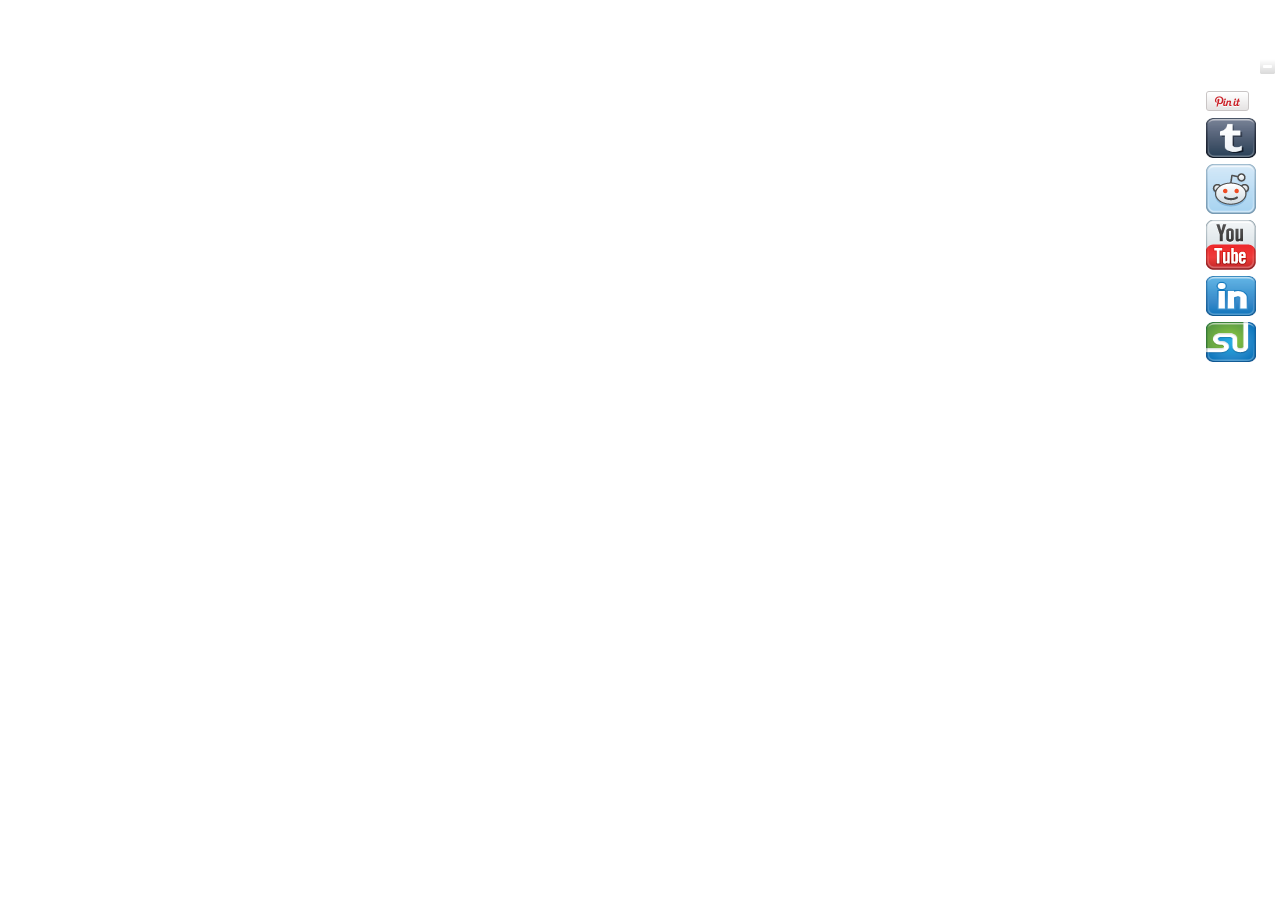
<file: facebook_right/index.html>
<!DOCTYPE html PUBLIC "-//W3C//DTD XHTML 1.0 Transitional//EN" "http://www.w3.org/TR/xhtml1/DTD/xhtml1-transitional.dtd">
<html xmlns="http://www.w3.org/1999/xhtml">
        
<!-- Mirrored from thai.tourismthailand.org/home by HTTrack Website Copier/3.x [XR&CO'2010], Sat, 18 May 2013 23:08:07 GMT --><head>
        <meta http-equiv="Content-Type" content="text/html; charset=utf-8" />

        <base />
        <link rel="image_src" href="img/TAT_fb_icon.html" />
        <link rel="icon" href="favicon.html" type="image/x-icon" />

        <link href="css/main.css" rel="stylesheet" type="text/css" media="screen" />
         <script src="js/jquery-1.4.4.min.js" type="text/javascript"></script>
		 <script src="js/main.js" type="text/javascript"></script>


      <!-- START FLOAT-->
                <div class="show_hide" onclick='toggle_float_menu()'>
                    <img src="img/sq_plus_icon%2616.png" id="show_float" style="display:none;" alt=""/>                   
                     <img src="img/sq_minus_icon%2616.png" id="hide_float" style="" alt=""/>               
					</div>
           

            <div class="social_share" >
                <div class="social_share_button">
<div id="fb-root"></div>
<script>(function(d, s, id) {
  var js, fjs = d.getElementsByTagName(s)[0];
  if (d.getElementById(id)) return;
  js = d.createElement(s); js.id = id;
  js.src = "//connect.facebook.net/th_TH/all.js#xfbml=1";
  fjs.parentNode.insertBefore(js, fjs);
}(document, 'script', 'facebook-jssdk'));</script>

<div class="fb-like" data-href="https://www.facebook.com/pages/Funslot88/388032831311644" data-send="true" data-layout="box_count" data-width="450" data-show-faces="true"></div>

</div>
<div class="social_share_button">
	<a href="https://twitter.com/thailandfanclub" class="twitter-follow-button" data-show-count="false">Follow @thailandfanclub</a>
	<script src="js/widgets.js" type="text/javascript"></script> 
</div>
<div class="social_share_button">
	<a class="addthis_button_google_plusone" g:plusone:size="tall"></a>
</div>
<div class="social_share_button">
	<a target='_blank' href="http://pinterest.com/pin/create/button/?url=http%3A%2F%2Fwww.tourismthailand.org%2Fpinterest%2F&amp;media=http%3A%2F%2Fwww.tourismthailand.org%2Fimg%2Fpinterest_amazing.png&amp;description=Be+my+friend+and+stay+connected+with+me" class="pin-it-button" count-layout="vertical" always-show-count="1"><img border="0" src="img/PinExt.png" title="Pin It" /></a>
</div>
<div class="social_share_button">
	<a href="http://amazing-thailand.tumblr.com/" target="_blank"><img src="img/share_tumblr.png" style="height:40px;width:50px"/></a>
</div>
<div class="social_share_button">
	<a href="http://www.reddit.com/user/amazing_thailand/" target="_blank"><img src="img/reddit.png" style="width:50px"/></a>
</div>
<div class="social_share_button">
	<a href="http://www.youtube.com/tourismthailand" target="_blank"><img src="img/youtube.png" style=""/></a>
</div>
<div class="social_share_button">
	<a class="addthis_button_linkedin"><img src="img/share_in.png" style="height:40px;width:50px"/></a>
</div>
<div class="social_share_button">
	<a href="http://www.stumbleupon.com/stumbler/sukjaithailand/" target="_blank"><img src="img/share_stumble.png" style="height:40px;width:50px"/></a>
</div>
<div class="social_share_button">
	<a class="addthis_counter addthis_pill_style"></a>
</div>
            </div>
		
  <!-- START FLOAT-->


</body>

<!-- Mirrored from thai.tourismthailand.org/home by HTTrack Website Copier/3.x [XR&CO'2010], Sat, 18 May 2013 23:11:23 GMT -->
</html>
</file>
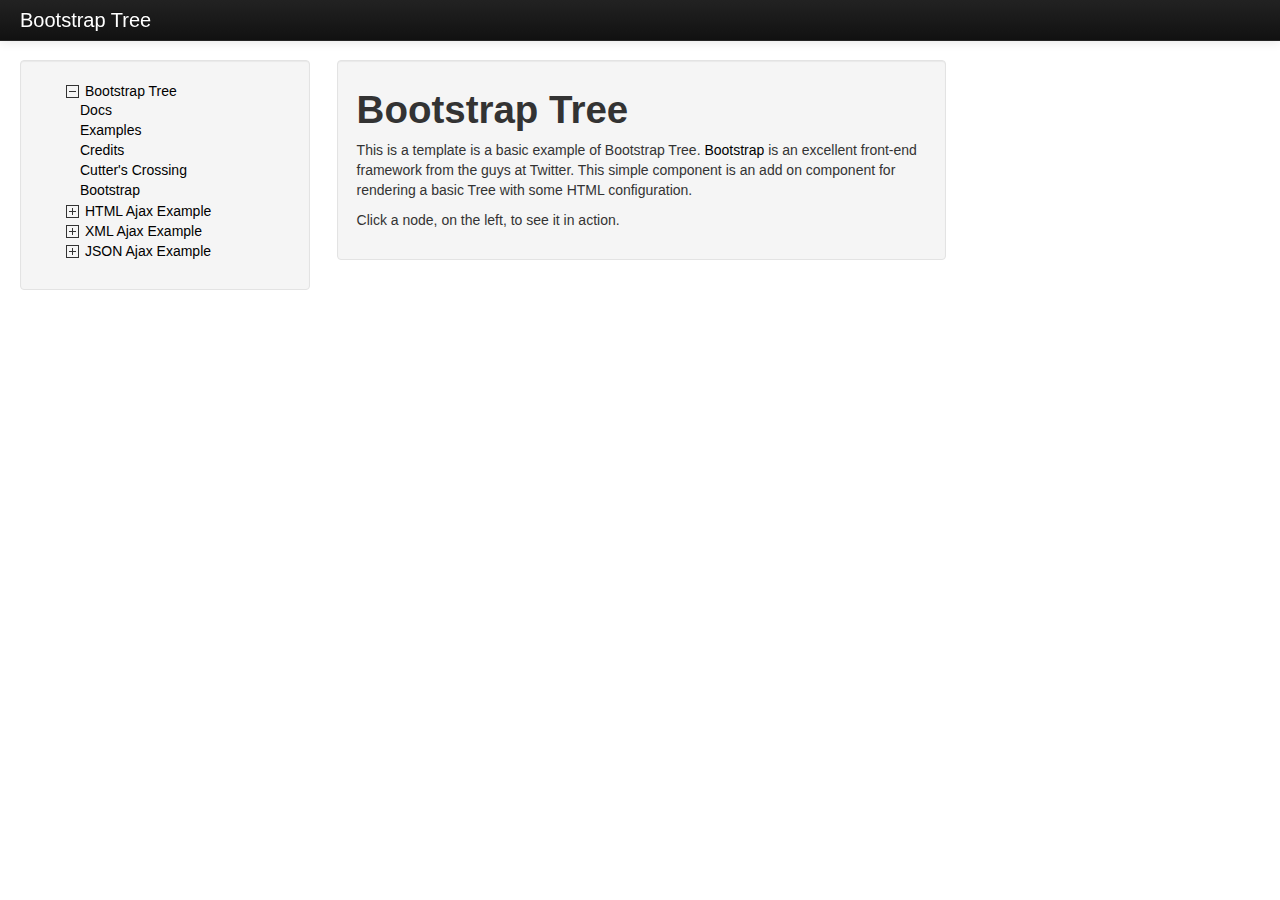
<file: assets/plugins/bootstrap-tree/index.html>
<!DOCTYPE html>
<html lang="en">
    <head>
        <meta charset="utf-8">
		<title>Bootstrap Tree</title>
		<meta name="viewport" content="width=device-width, initial-scale=1.0">
	    <meta name="description" content="">
	    <meta name="author" content="">
        <link href="bootstrap/css/bootstrap.min.css" rel="stylesheet">
		<link href="bootstrap-tree/css/bootstrap-tree.css" rel="stylesheet">
		<style>
body {
    padding-top: 60px;
    padding-bottom: 40px;
}
.sidebar-nav {
    padding: 9px 0;
}
		</style>
    <!-- Le HTML5 shim, for IE6-8 support of HTML5 elements -->
    <!--[if lt IE 9]>
        <script src="http://html5shim.googlecode.com/svn/trunk/html5.js"></script>
    <![endif]-->
    </head>
    <body>
        <div class="navbar navbar-inverse navbar-fixed-top">
            <div class="navbar-inner">
                <div class="container-fluid">
                    <!-- <a class="btn btn-navbar" data-toggle="collapse" data-target=".nav-collapse">
                        <span class="icon-bar"></span>
                        <span class="icon-bar"></span>
                        <span class="icon-bar"></span>
                    </a> -->
                    <a class="brand" href="##">Bootstrap Tree</a>
                    <!-- <div class="nav-collapse collapse">
                        <p class="navbar-text pull-right">
                            Logged in as <a href="#" class="navbar-link">Username</a>
                        </p>
                        <ul class="nav">
                            <li class="active"><a href="#">Home</a></li>
                            <li><a href="#about">About</a></li>
                            <li><a href="#contact">Contact</a></li>
                        </ul>
                    </div> --><!--/.nav-collapse -->
                </div>
            </div>
        </div>


        <div class="container-fluid">
            <div class="row-fluid">
                <div class="span3">
                    <div class="well">
                      <ul class="tree">
                        <li>
                          <a href="#" role="branch" class="tree-toggle" data-toggle="branch" data-value="Bootstrap_Tree">Bootstrap Tree</a>
                          <ul class="branch in">
                              <li><a href="#" role="leaf" id="nut">Docs</a></li>
                              <li><a href="#" role="leaf">Examples</a></li>
                              <li><a href="#" role="leaf">Credits</a></li>
                              <li><a href="http://www.cutterscrossing.com" role="leaf">Cutter's Crossing</a></li>
                              <li><a href="http://twitter.github.com/bootstrap" role="leaf">Bootstrap</a></li>
                          </ul>
                        </li>
                        <li><a href="htmlexample.html" role="branch" class="tree-toggle closed" data-toggle="branch" data-value="HTML_Example">HTML Ajax Example</a></li>
                        <li><a href="xmlexample.xml" role="branch" class="tree-toggle closed" data-toggle="branch" data-value="XML_Example">XML Ajax Example</a></li>
                        <li><a href="jsonexample.json" role="branch" class="tree-toggle closed" data-toggle="branch" data-value="JSON_Example">JSON Ajax Example</a></li>
                      </ul>
                    </div><!--/.well -->
                  </div><!--/span-->
                  <div class="span9" id="mainContent">
                      <div class="row-fluid">
                          <div class="well span8" id="editorArea">
                              <h1>Bootstrap Tree</h1>
                              <p>This is a template is a basic example of Bootstrap Tree. <a href="http://twitter.github.com/bootstrap/index.html">Bootstrap</a> is an excellent front-end framework from the guys at Twitter. This simple component is an add on component for rendering a basic Tree with some HTML configuration.</p>
  							<p>Click a node, on the left, to see it in action.</p>
                              <!-- <p><a class="btn btn-primary btn-large">Learn more &raquo;</a></p> -->
                          </div>
                      </div>
                      <div class="span8" id="reporter"></div>
                  </div>
            </div>
        </div>
        <script src="https://ajax.googleapis.com/ajax/libs/jquery/1.8.2/jquery.js"></script>
        <script src="bootstrap/js/bootstrap.min.js"></script>
        <script src="bootstrap-tree/js/bootstrap-tree.js"></script>
        <script src="example.js"></script>
    </body>
</html>
</file>
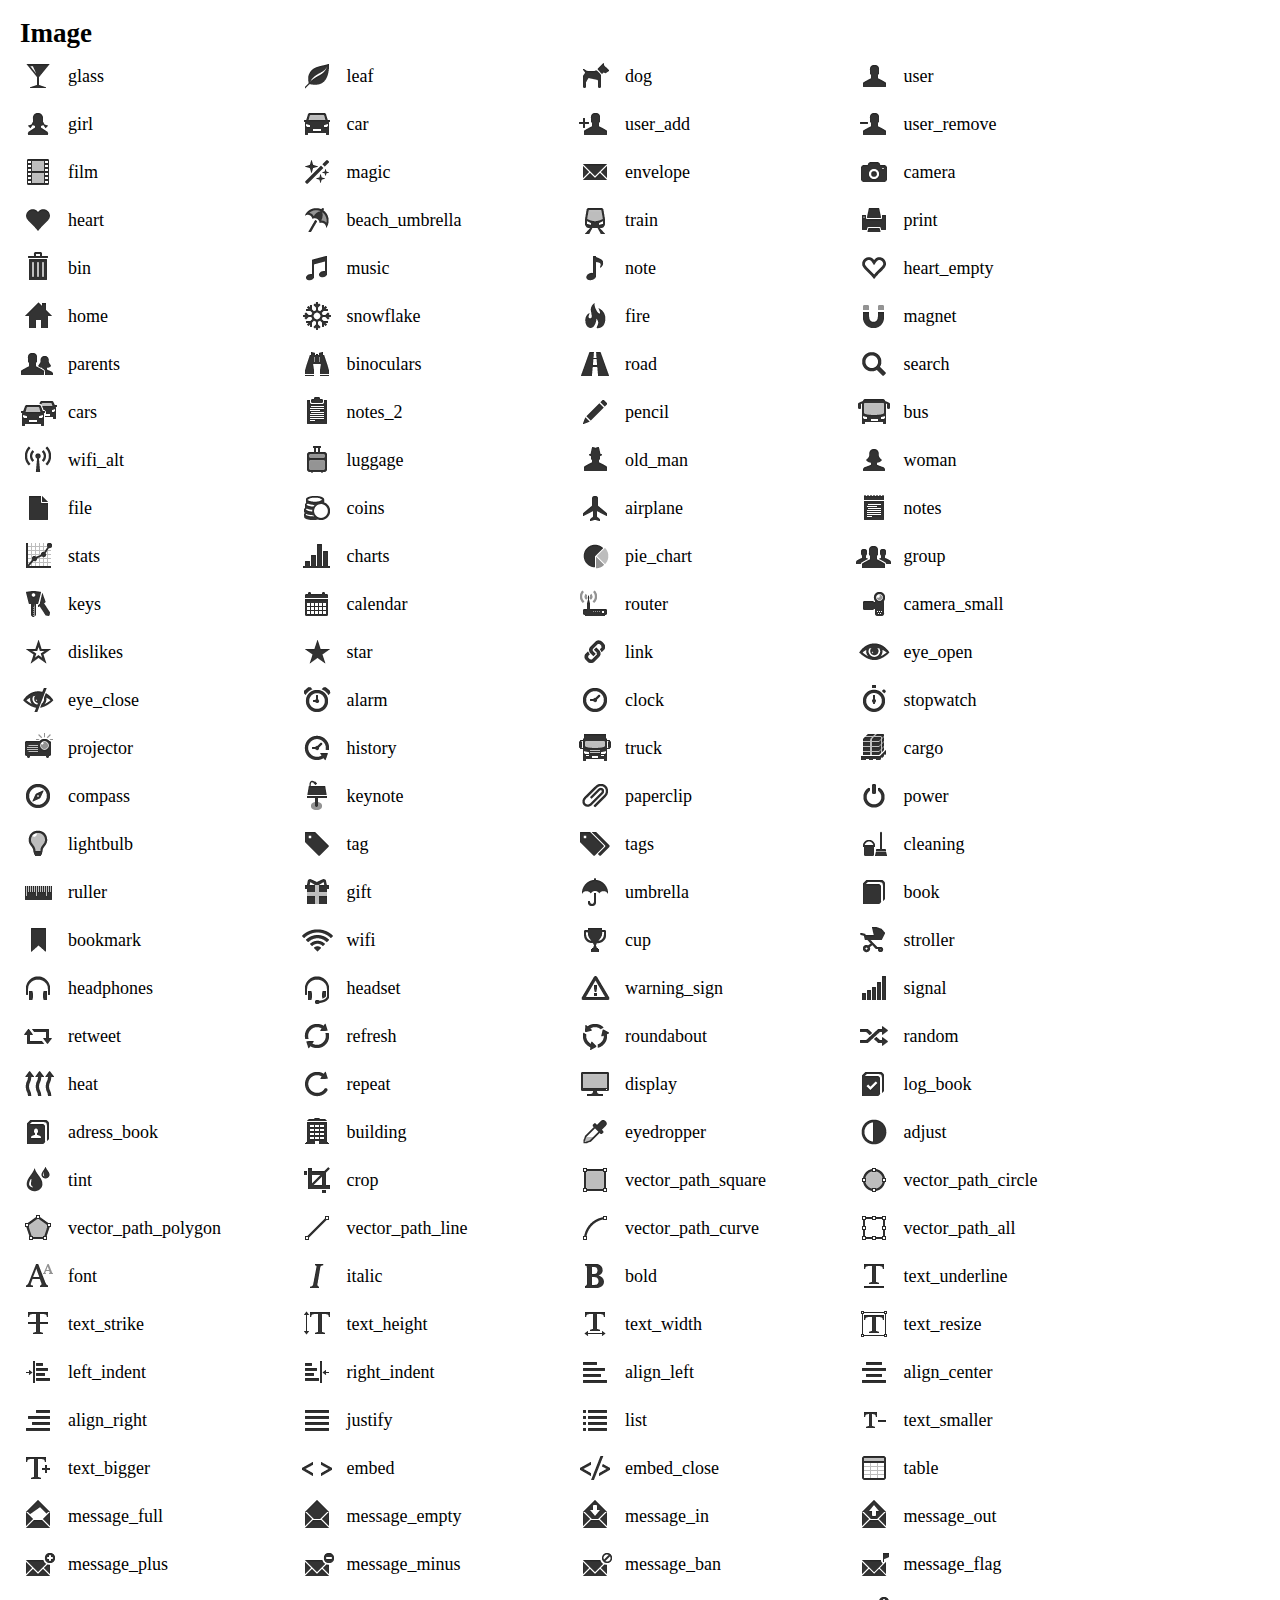
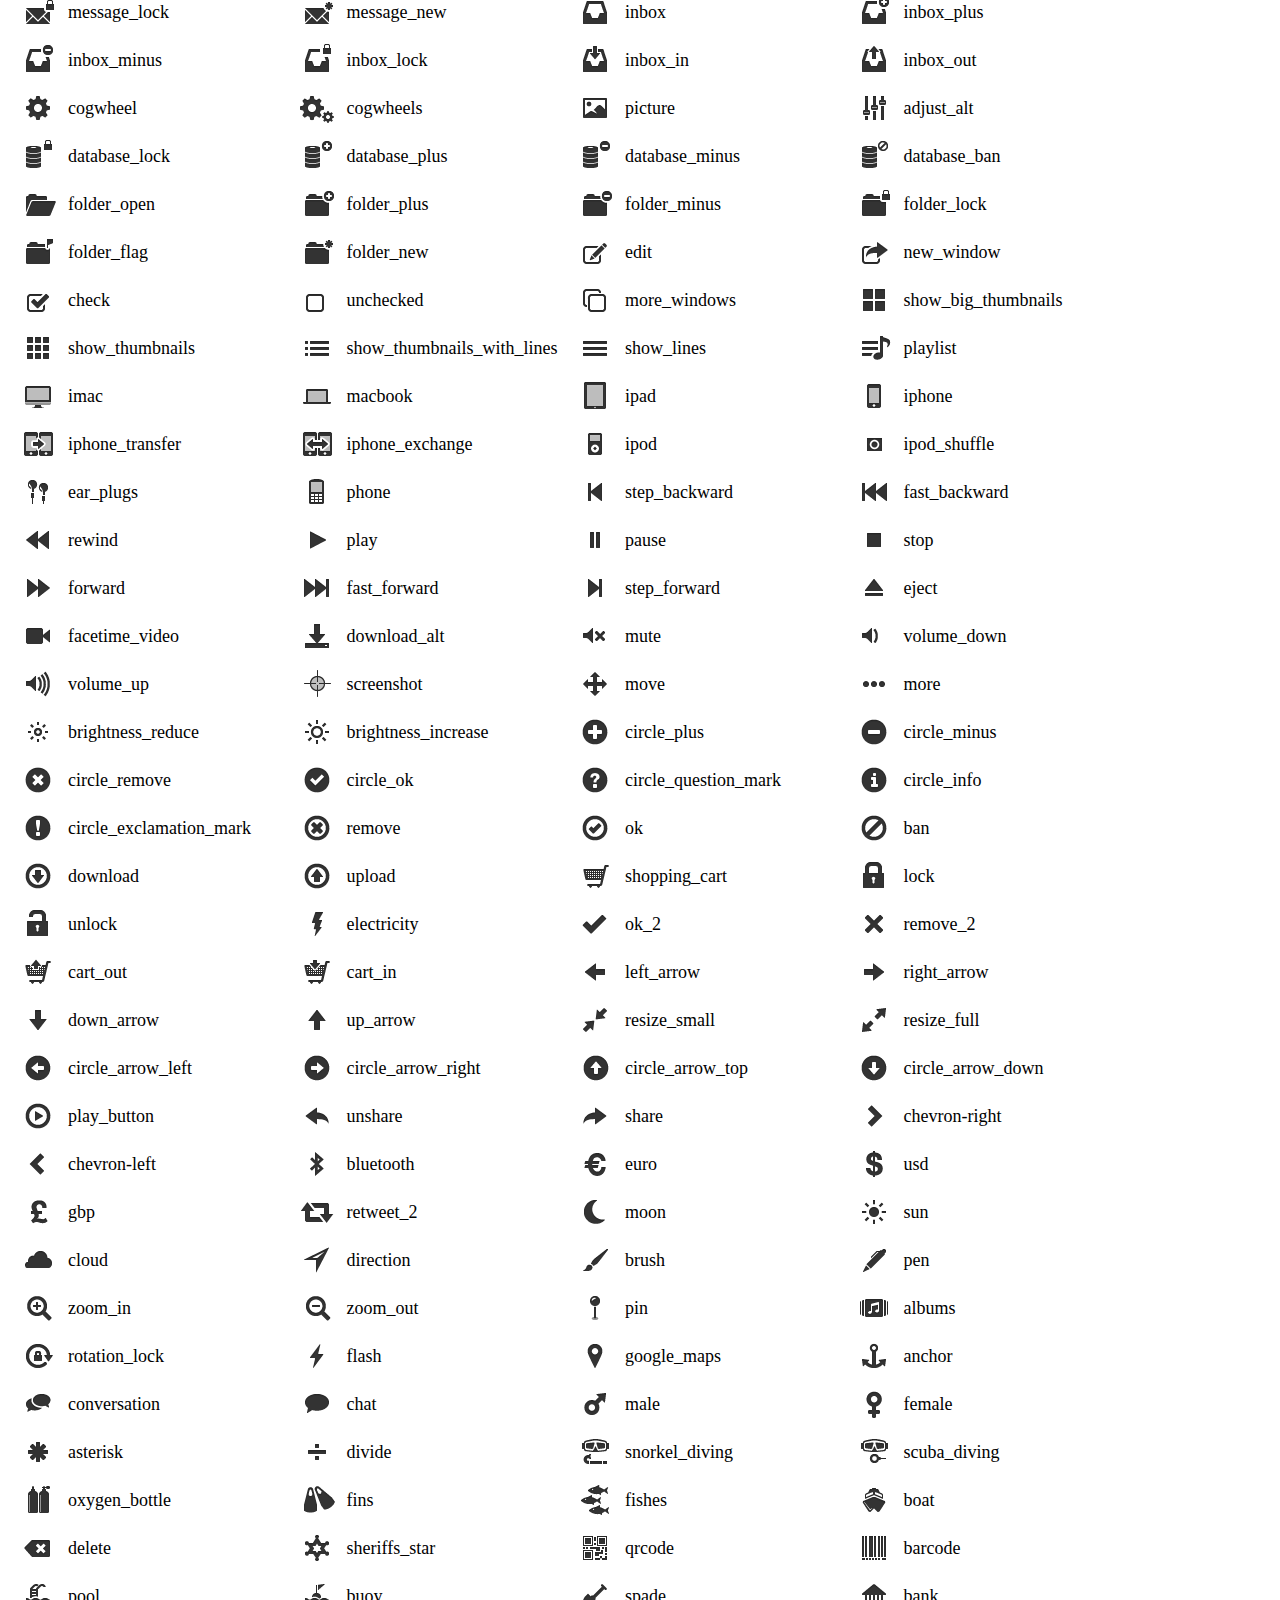
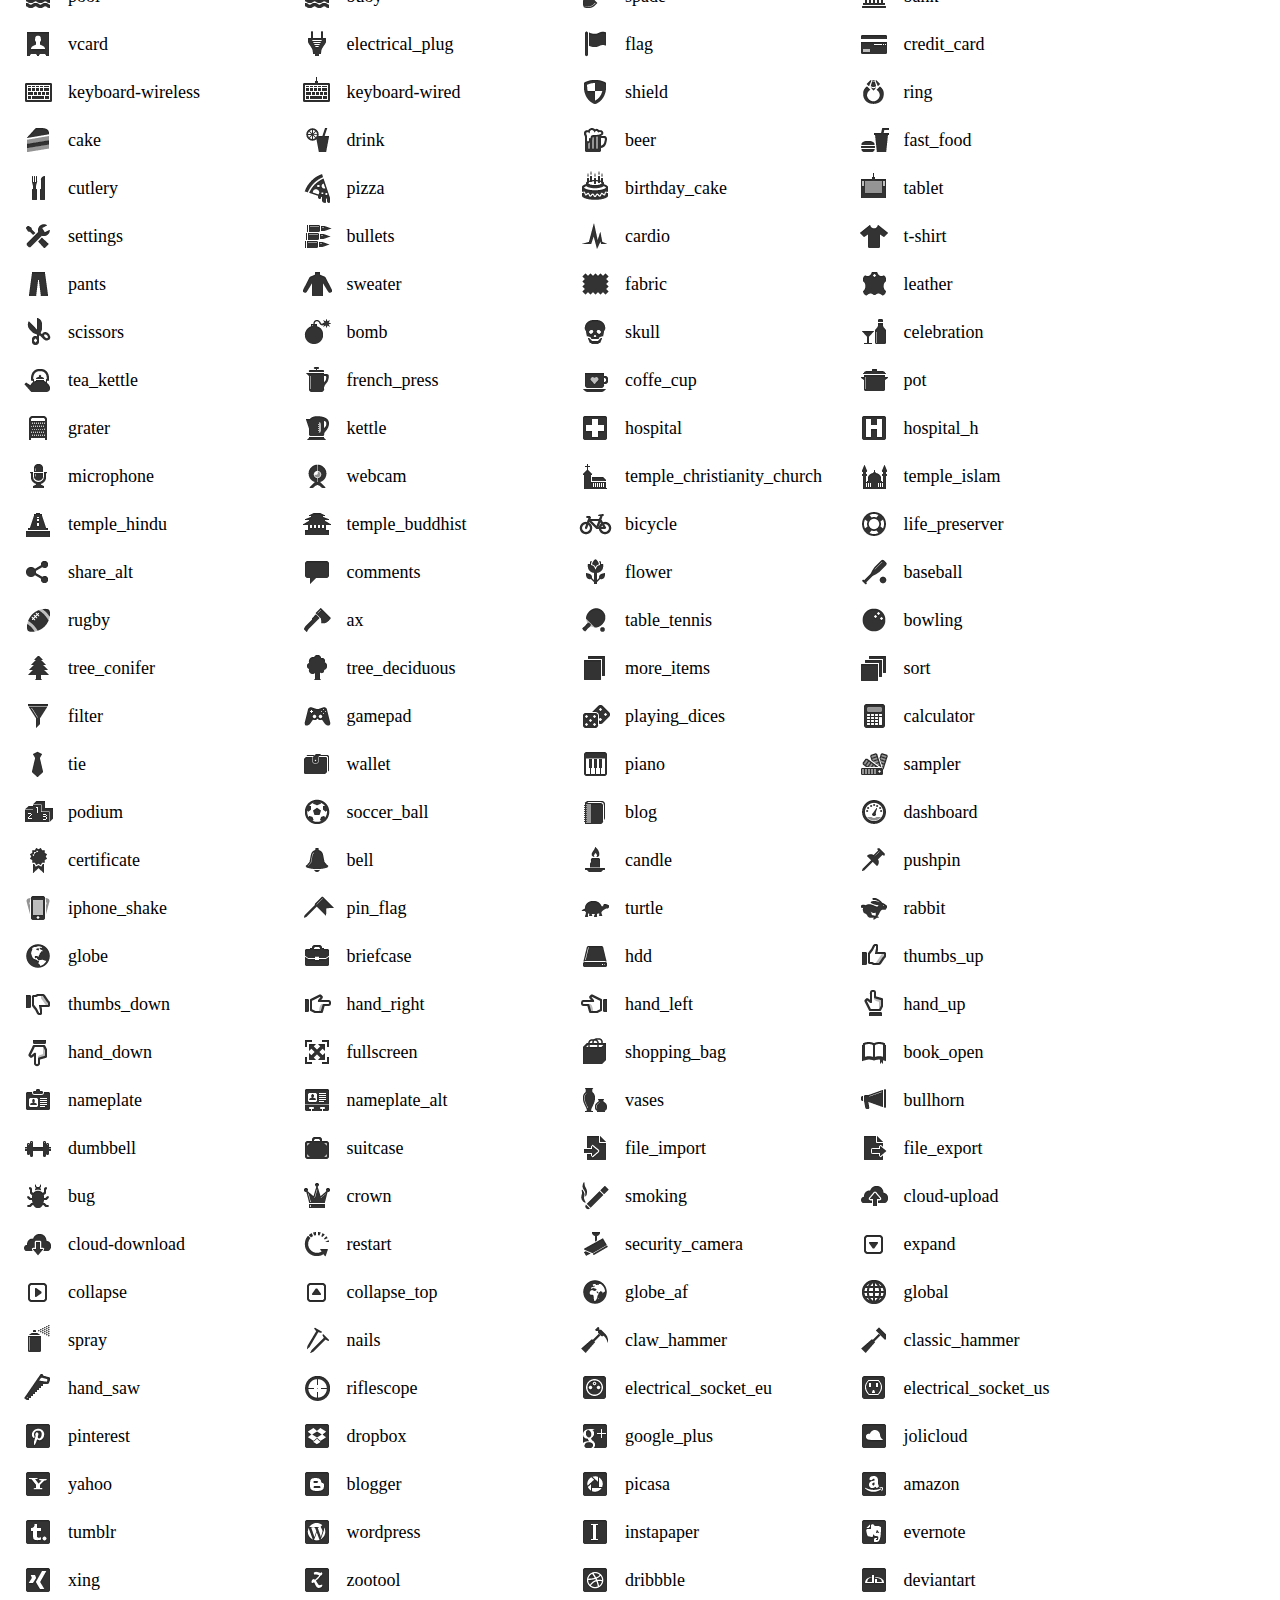
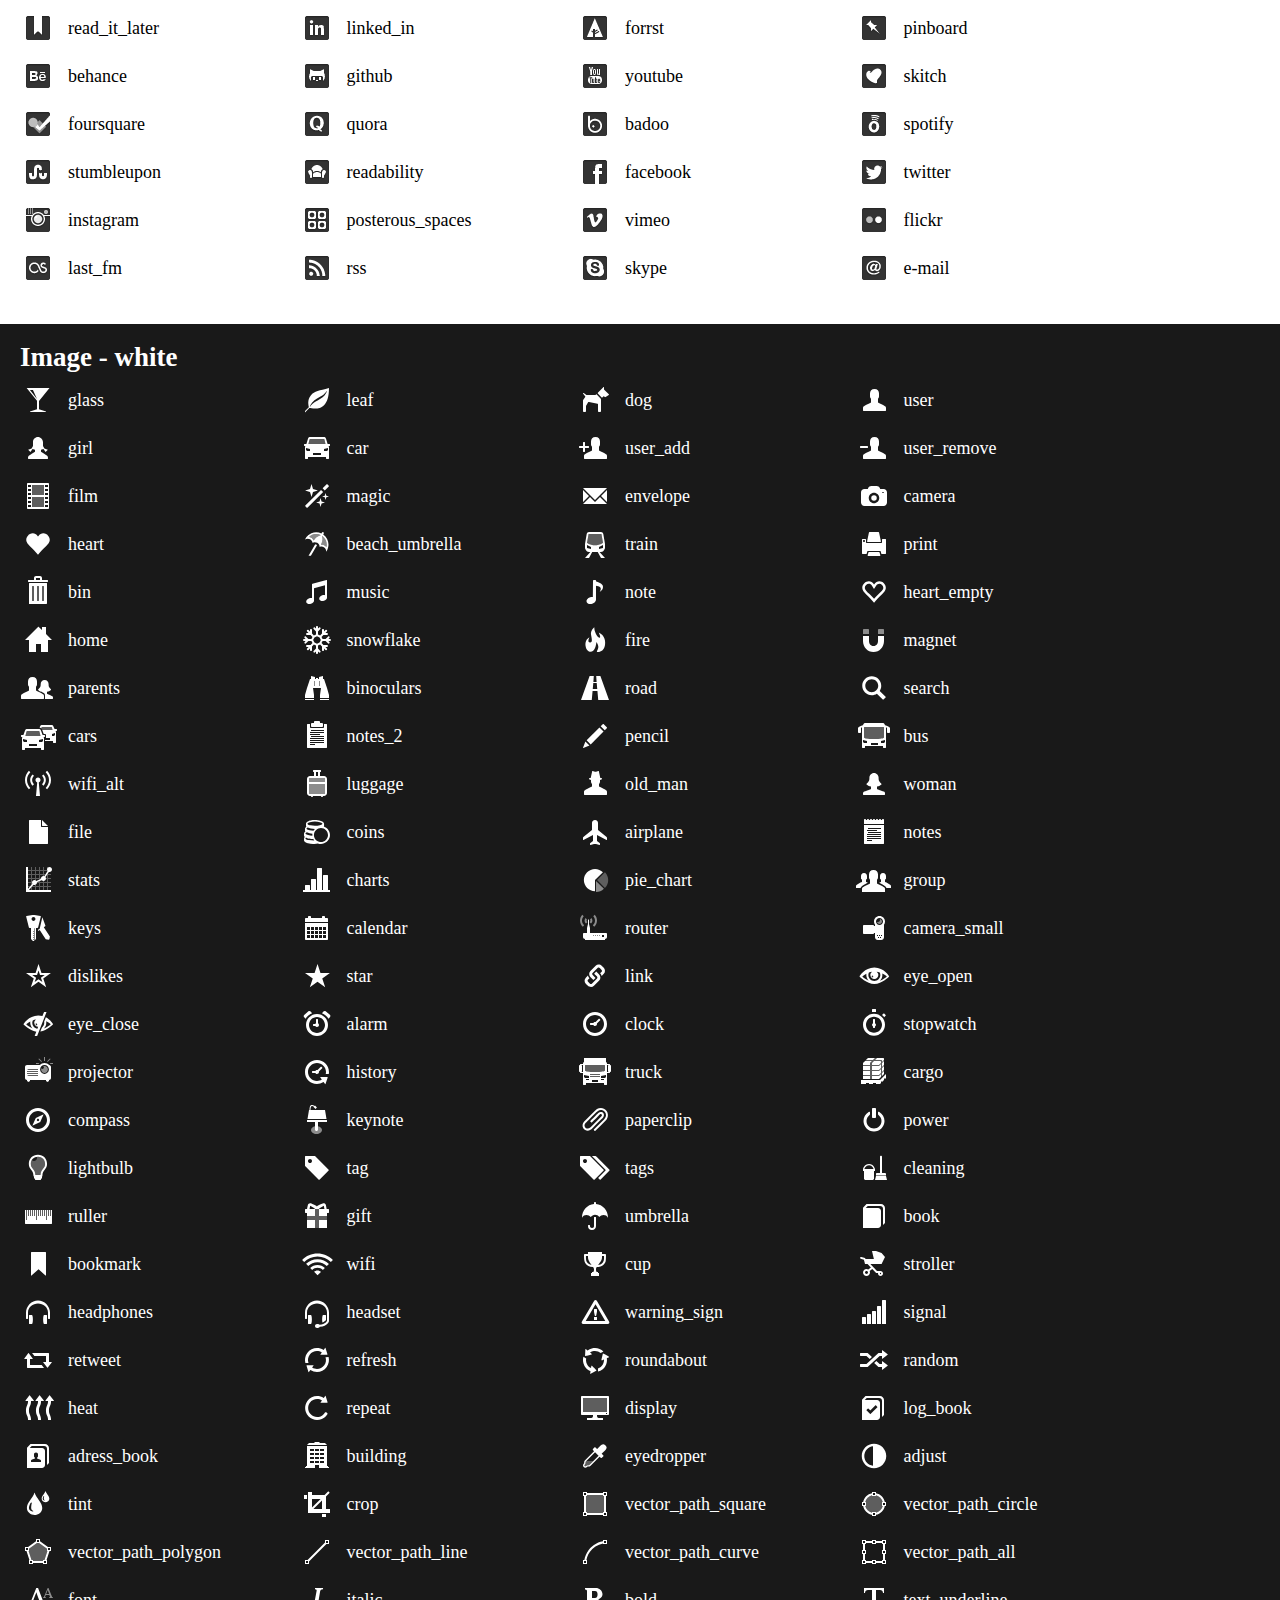
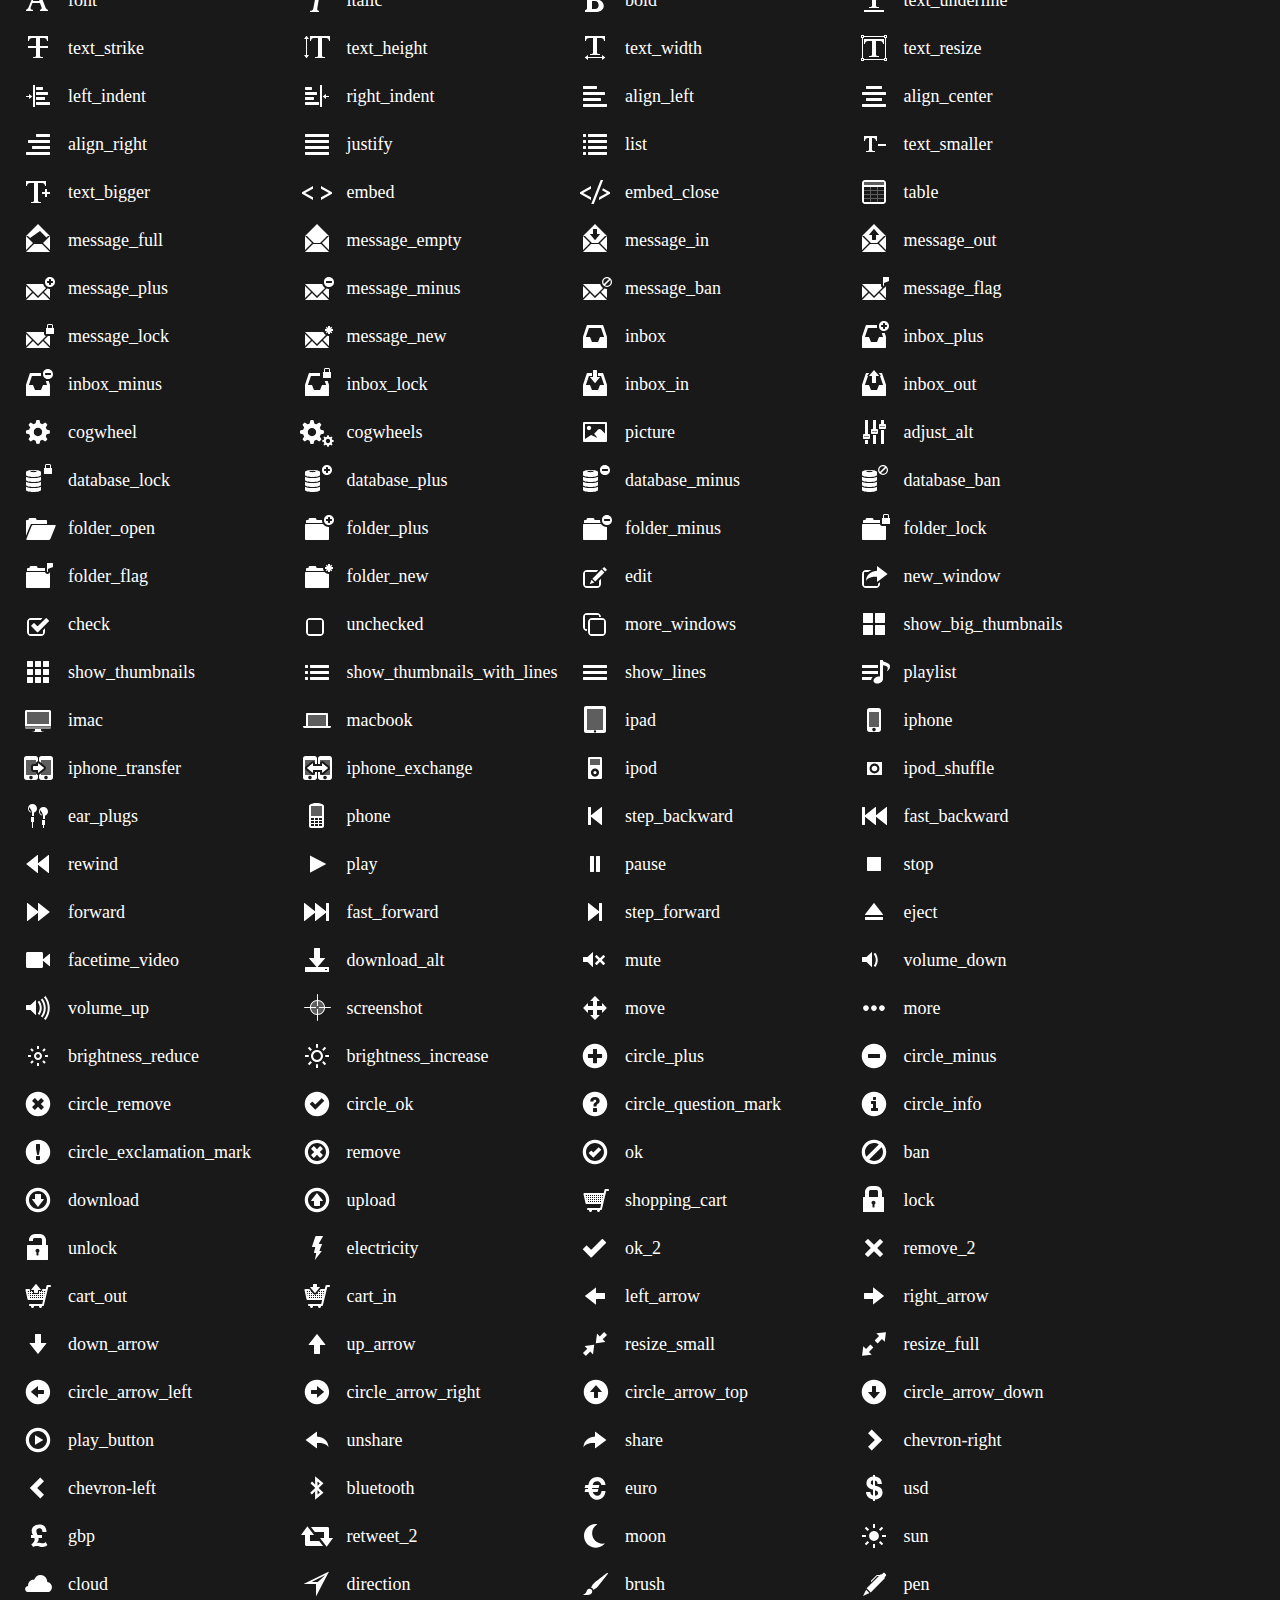
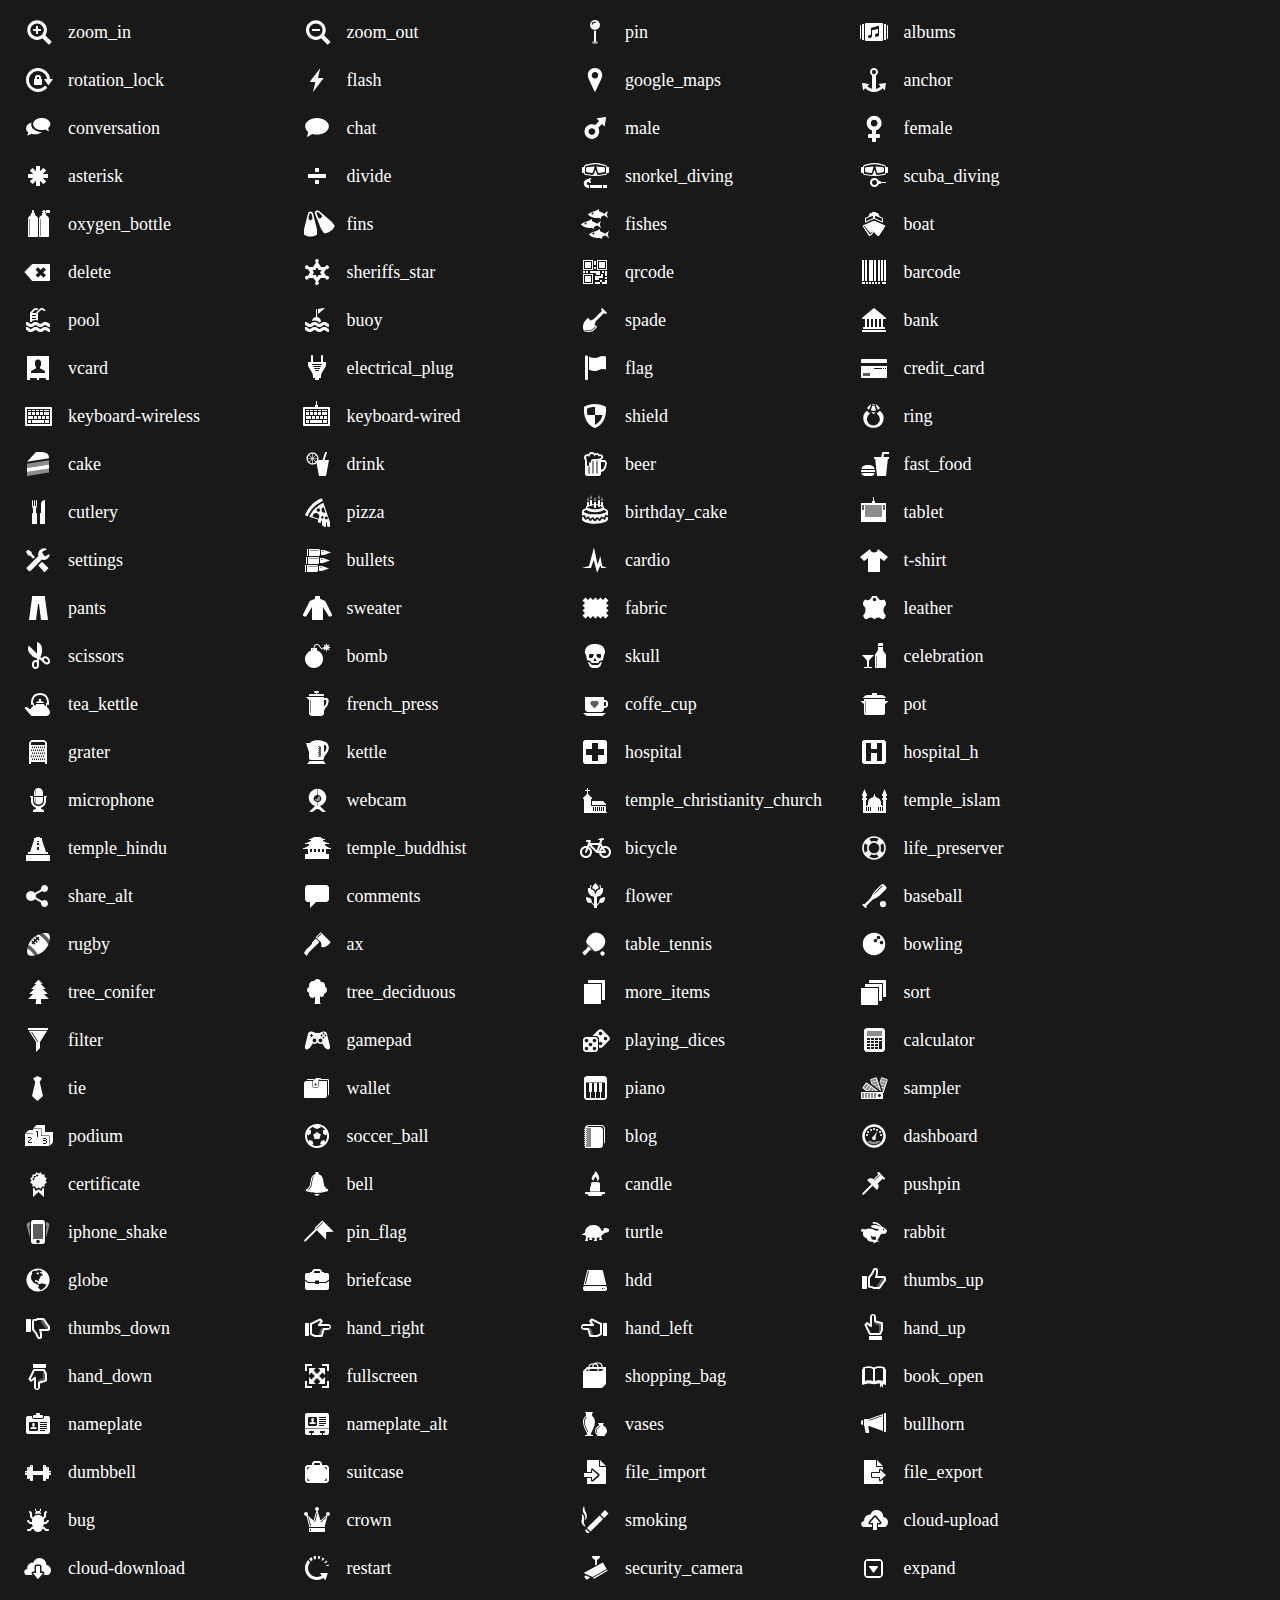
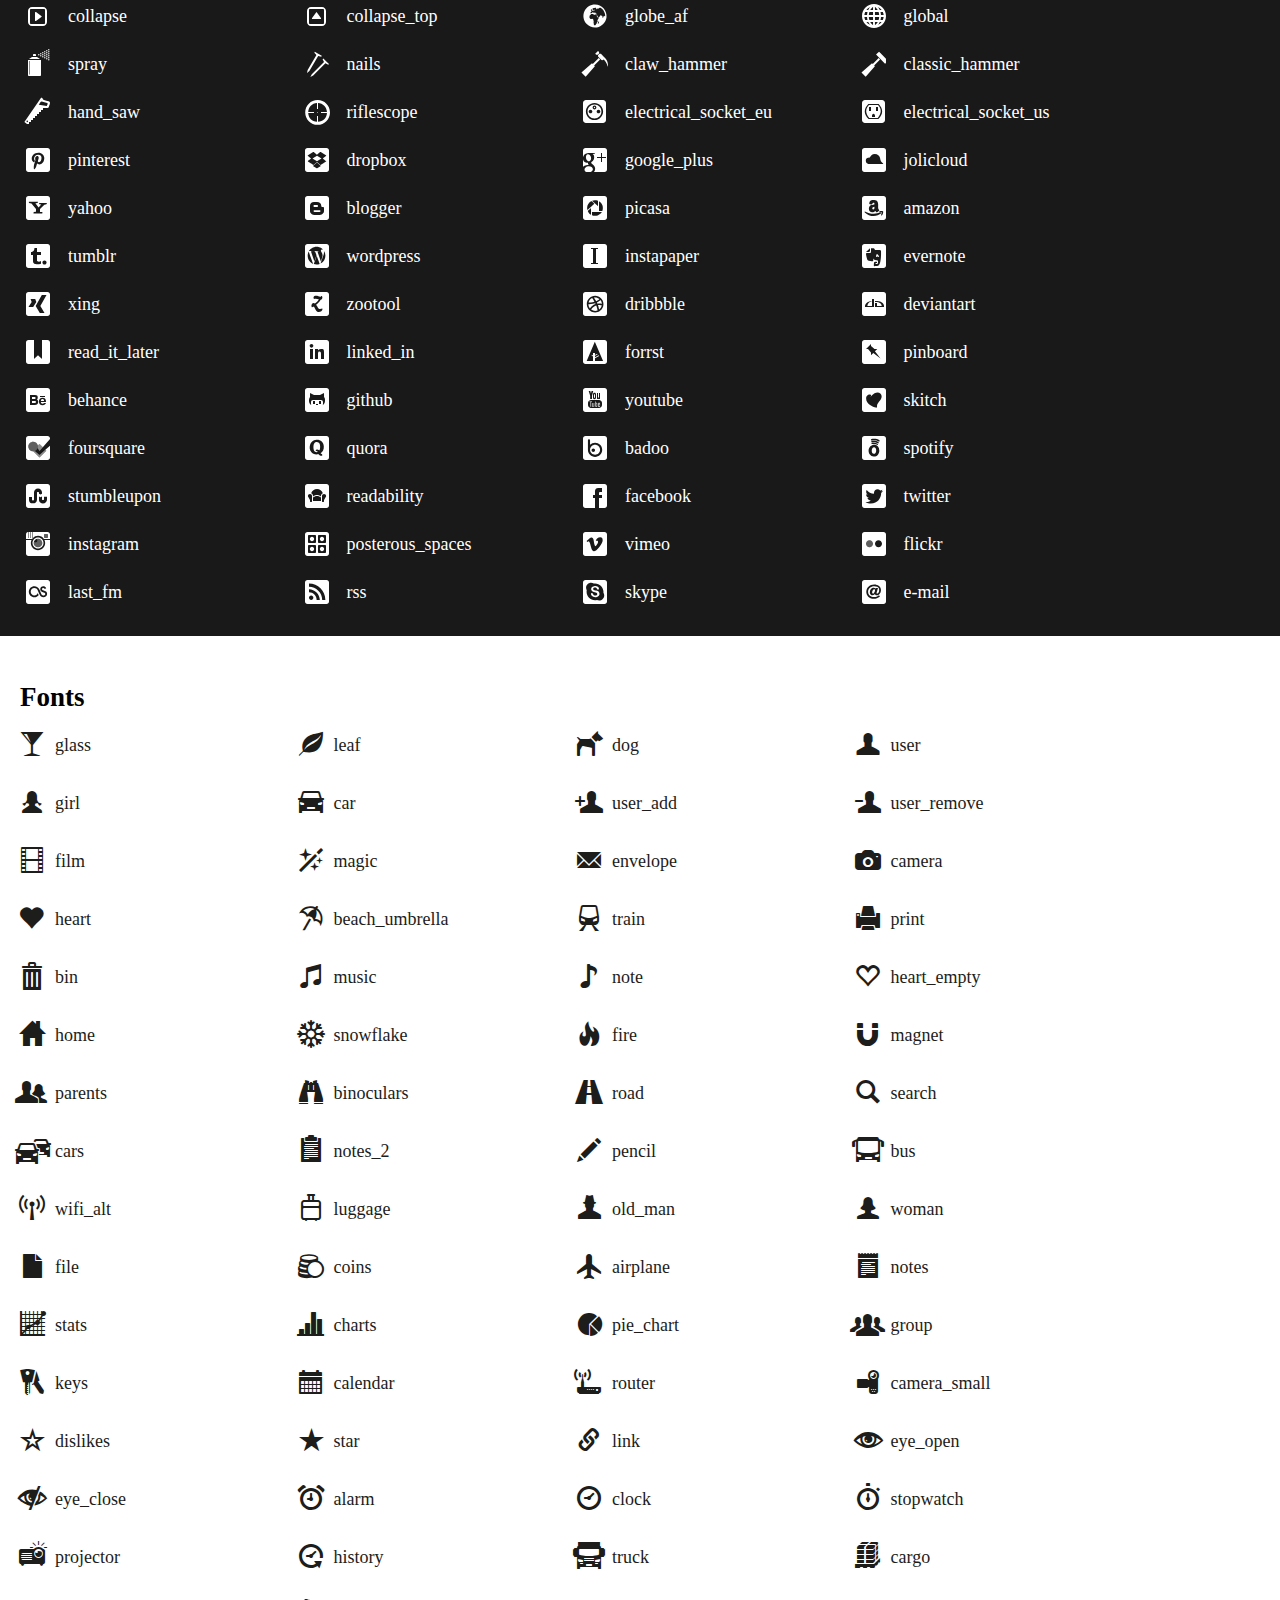
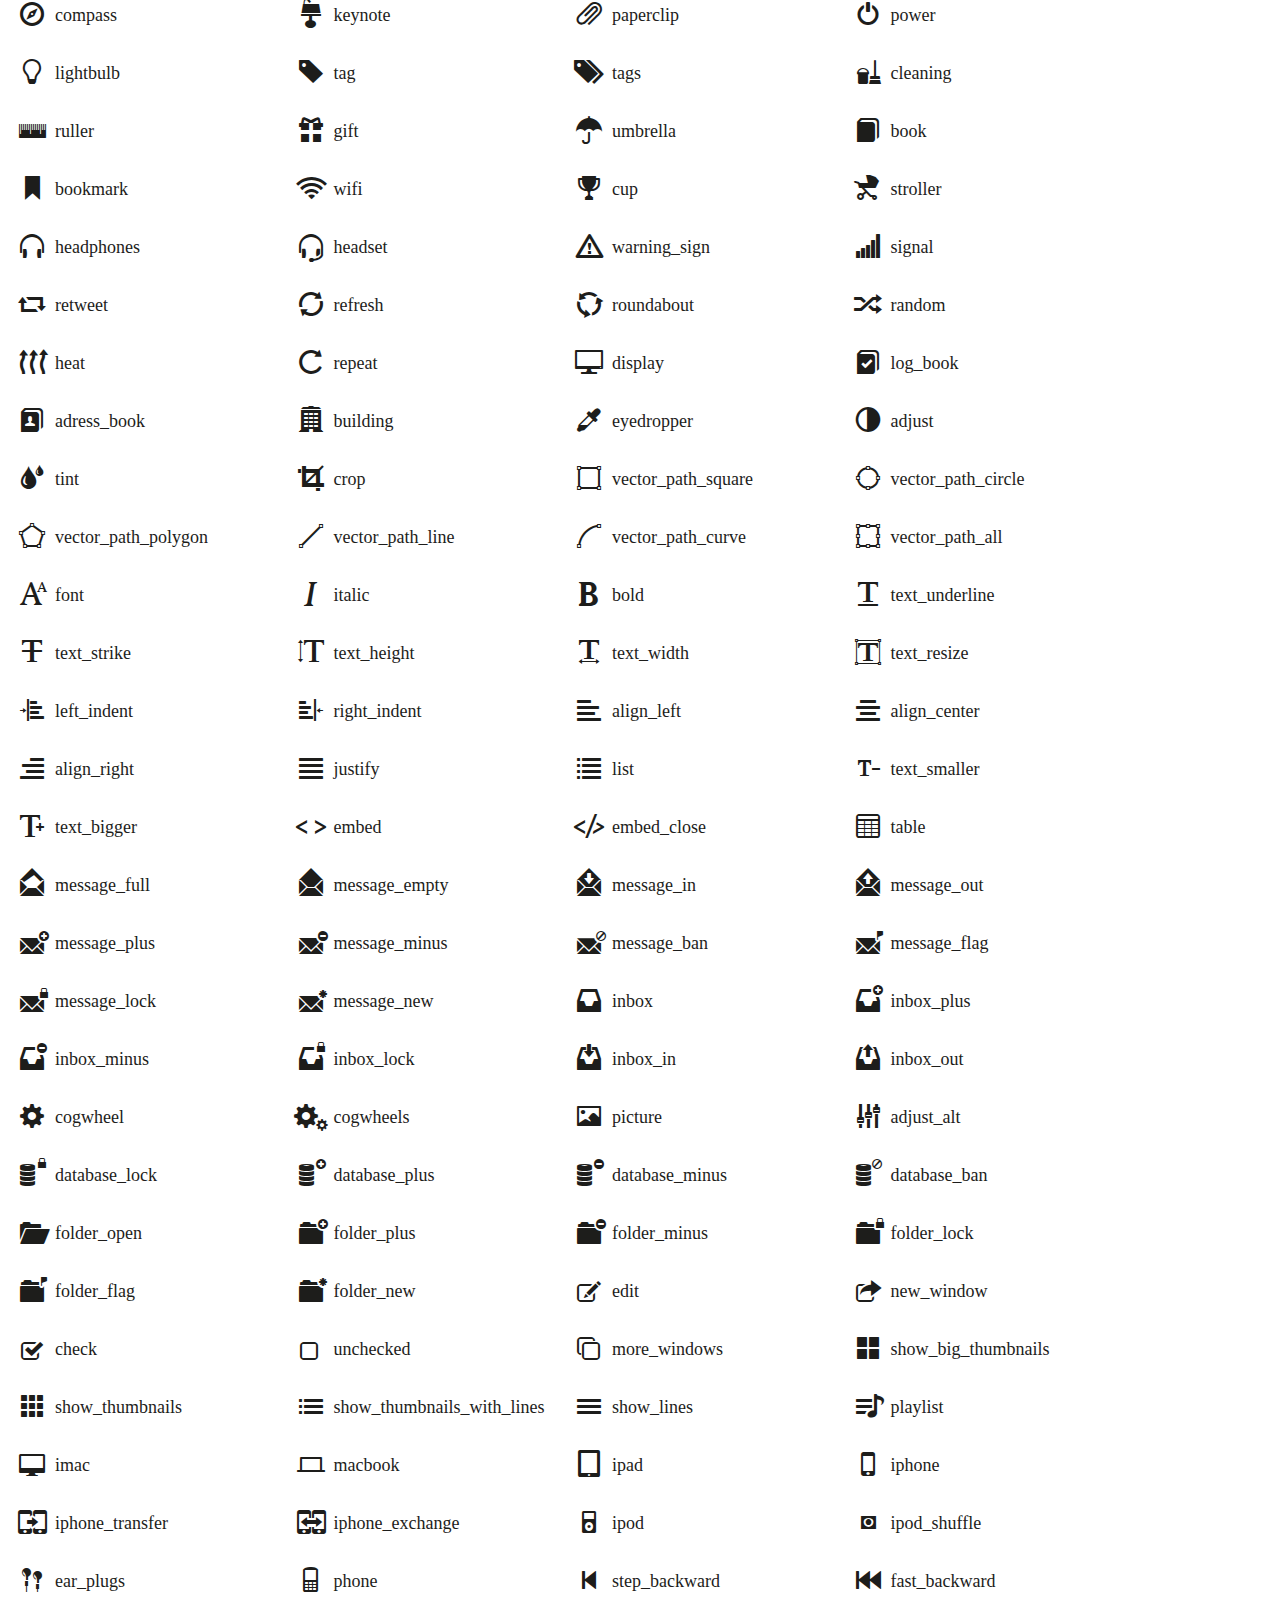
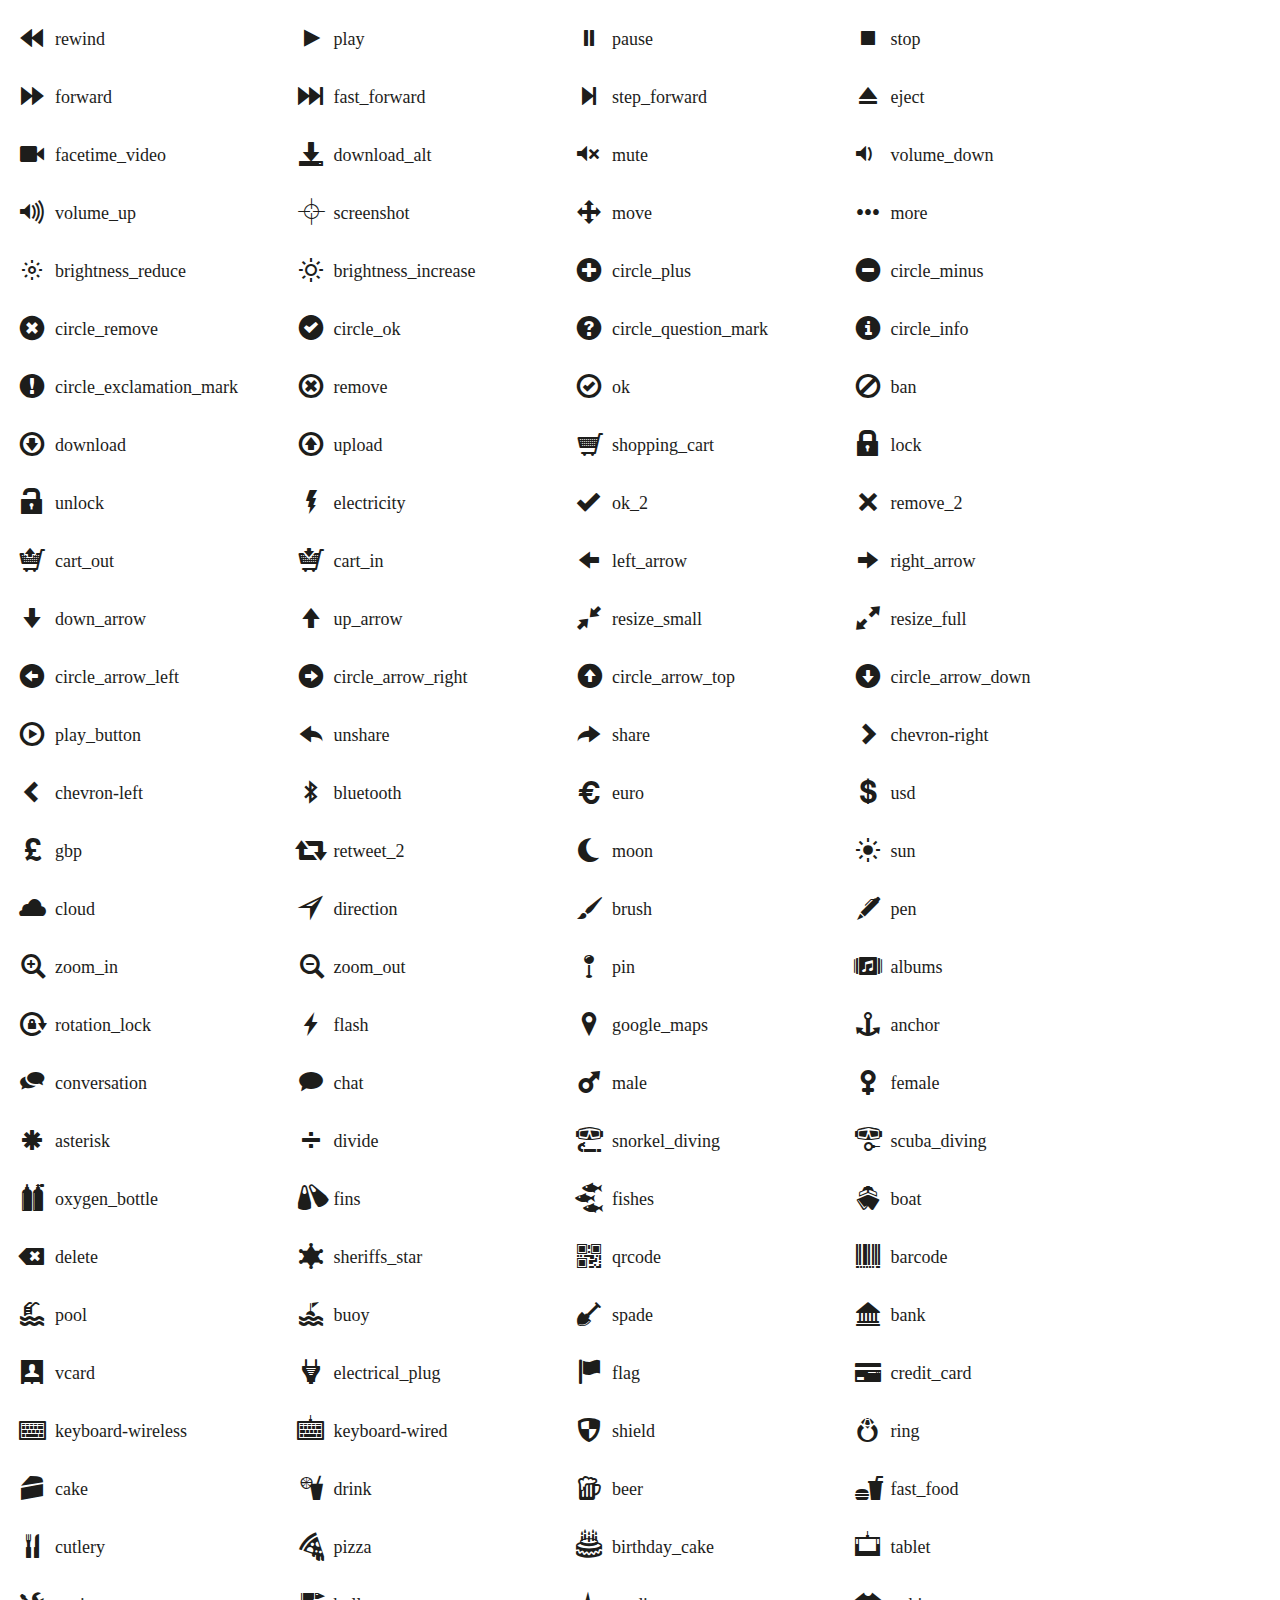
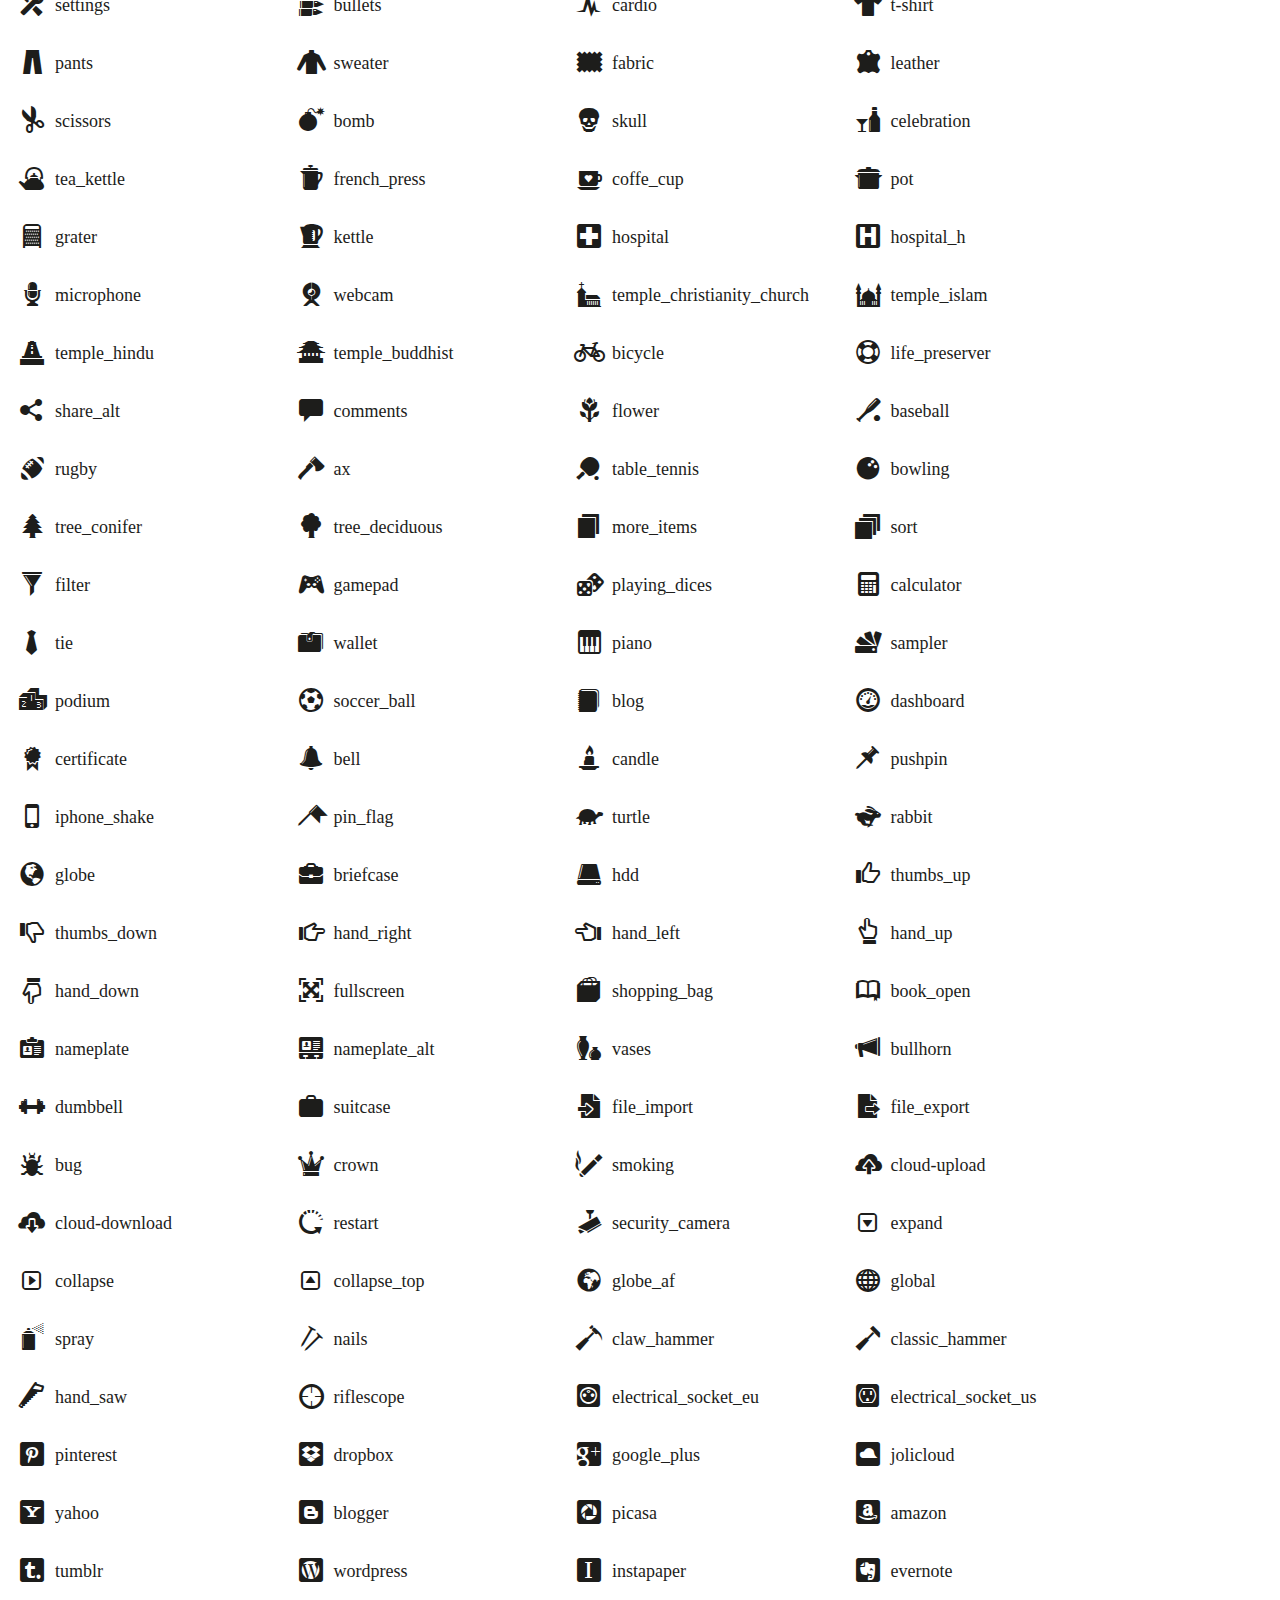
<file: assets/plugins/glyphicons/index.html>
<!doctype html>
<html lang="en">
<head>
	<meta charset="utf-8">
	<meta http-equiv="X-UA-Compatible" content="IE=edge,chrome=1">
	
	<title>Glyphicons</title>
	<meta name="description" content="">
	<meta name="author" content="">
	
	<link rel="stylesheet" href="css/style.css?v=2">
	<link rel="stylesheet" href="css/glyphicons.css">
	
	<script src="scripts/modernizr.js"></script>

</head>
<body>
	
	<h2>Image</h2>
	<p><i class="glyphicons-icon glass"></i>glass</p>
	<p><i class="glyphicons-icon leaf"></i>leaf</p>
	<p><i class="glyphicons-icon dog"></i>dog</p>
	<p><i class="glyphicons-icon user"></i>user</p>
	<p><i class="glyphicons-icon girl"></i>girl</p>
	<p><i class="glyphicons-icon car"></i>car</p>
	<p><i class="glyphicons-icon user_add"></i>user_add</p>
	<p><i class="glyphicons-icon user_remove"></i>user_remove</p>
	<p><i class="glyphicons-icon film"></i>film</p>
	<p><i class="glyphicons-icon magic"></i>magic</p>
	<p><i class="glyphicons-icon envelope"></i>envelope</p>
	<p><i class="glyphicons-icon camera"></i>camera</p>
	<p><i class="glyphicons-icon heart"></i>heart</p>
	<p><i class="glyphicons-icon beach_umbrella"></i>beach_umbrella</p>
	<p><i class="glyphicons-icon train"></i>train</p>
	<p><i class="glyphicons-icon print"></i>print</p>
	<p><i class="glyphicons-icon bin"></i>bin</p>
	<p><i class="glyphicons-icon music"></i>music</p>
	<p><i class="glyphicons-icon note"></i>note</p>
	<p><i class="glyphicons-icon heart_empty"></i>heart_empty</p>
	<p><i class="glyphicons-icon home"></i>home</p>
	<p><i class="glyphicons-icon snowflake"></i>snowflake</p>
	<p><i class="glyphicons-icon fire"></i>fire</p>
	<p><i class="glyphicons-icon magnet"></i>magnet</p>
	<p><i class="glyphicons-icon parents"></i>parents</p>
	<p><i class="glyphicons-icon binoculars"></i>binoculars</p>
	<p><i class="glyphicons-icon road"></i>road</p>
	<p><i class="glyphicons-icon search"></i>search</p>
	<p><i class="glyphicons-icon cars"></i>cars</p>
	<p><i class="glyphicons-icon notes_2"></i>notes_2</p>
	<p><i class="glyphicons-icon pencil"></i>pencil</p>
	<p><i class="glyphicons-icon bus"></i>bus</p>
	<p><i class="glyphicons-icon wifi_alt"></i>wifi_alt</p>
	<p><i class="glyphicons-icon luggage"></i>luggage</p>
	<p><i class="glyphicons-icon old_man"></i>old_man</p>
	<p><i class="glyphicons-icon woman"></i>woman</p>
	<p><i class="glyphicons-icon file"></i>file</p>
	<p><i class="glyphicons-icon coins"></i>coins</p>
	<p><i class="glyphicons-icon airplane"></i>airplane</p>
	<p><i class="glyphicons-icon notes"></i>notes</p>
	<p><i class="glyphicons-icon stats"></i>stats</p>
	<p><i class="glyphicons-icon charts"></i>charts</p>
	<p><i class="glyphicons-icon pie_chart"></i>pie_chart</p>
	<p><i class="glyphicons-icon group"></i>group</p>
	<p><i class="glyphicons-icon keys"></i>keys</p>
	<p><i class="glyphicons-icon calendar"></i>calendar</p>
	<p><i class="glyphicons-icon router"></i>router</p>
	<p><i class="glyphicons-icon camera_small"></i>camera_small</p>
	<p><i class="glyphicons-icon dislikes"></i>dislikes</p>
	<p><i class="glyphicons-icon star"></i>star</p>
	<p><i class="glyphicons-icon link"></i>link</p>
	<p><i class="glyphicons-icon eye_open"></i>eye_open</p>
	<p><i class="glyphicons-icon eye_close"></i>eye_close</p>
	<p><i class="glyphicons-icon alarm"></i>alarm</p>
	<p><i class="glyphicons-icon clock"></i>clock</p>
	<p><i class="glyphicons-icon stopwatch"></i>stopwatch</p>
	<p><i class="glyphicons-icon projector"></i>projector</p>
	<p><i class="glyphicons-icon history"></i>history</p>
	<p><i class="glyphicons-icon truck"></i>truck</p>
	<p><i class="glyphicons-icon cargo"></i>cargo</p>
	<p><i class="glyphicons-icon compass"></i>compass</p>
	<p><i class="glyphicons-icon keynote"></i>keynote</p>
	<p><i class="glyphicons-icon paperclip"></i>paperclip</p>
	<p><i class="glyphicons-icon power"></i>power</p>
	<p><i class="glyphicons-icon lightbulb"></i>lightbulb</p>
	<p><i class="glyphicons-icon tag"></i>tag</p>
	<p><i class="glyphicons-icon tags"></i>tags</p>
	<p><i class="glyphicons-icon cleaning"></i>cleaning</p>
	<p><i class="glyphicons-icon ruller"></i>ruller</p>
	<p><i class="glyphicons-icon gift"></i>gift</p>
	<p><i class="glyphicons-icon umbrella"></i>umbrella</p>
	<p><i class="glyphicons-icon book"></i>book</p>
	<p><i class="glyphicons-icon bookmark"></i>bookmark</p>
	<p><i class="glyphicons-icon wifi"></i>wifi</p>
	<p><i class="glyphicons-icon cup"></i>cup</p>
	<p><i class="glyphicons-icon stroller"></i>stroller</p>
	<p><i class="glyphicons-icon headphones"></i>headphones</p>
	<p><i class="glyphicons-icon headset"></i>headset</p>
	<p><i class="glyphicons-icon warning_sign"></i>warning_sign</p>
	<p><i class="glyphicons-icon signal"></i>signal</p>
	<p><i class="glyphicons-icon retweet"></i>retweet</p>
	<p><i class="glyphicons-icon refresh"></i>refresh</p>
	<p><i class="glyphicons-icon roundabout"></i>roundabout</p>
	<p><i class="glyphicons-icon random"></i>random</p>
	<p><i class="glyphicons-icon heat"></i>heat</p>
	<p><i class="glyphicons-icon repeat"></i>repeat</p>
	<p><i class="glyphicons-icon display"></i>display</p>
	<p><i class="glyphicons-icon log_book"></i>log_book</p>
	<p><i class="glyphicons-icon adress_book"></i>adress_book</p>
	<p><i class="glyphicons-icon building"></i>building</p>
	<p><i class="glyphicons-icon eyedropper"></i>eyedropper</p>
	<p><i class="glyphicons-icon adjust"></i>adjust</p>
	<p><i class="glyphicons-icon tint"></i>tint</p>
	<p><i class="glyphicons-icon crop"></i>crop</p>
	<p><i class="glyphicons-icon vector_path_square"></i>vector_path_square</p>
	<p><i class="glyphicons-icon vector_path_circle"></i>vector_path_circle</p>
	<p><i class="glyphicons-icon vector_path_polygon"></i>vector_path_polygon</p>
	<p><i class="glyphicons-icon vector_path_line"></i>vector_path_line</p>
	<p><i class="glyphicons-icon vector_path_curve"></i>vector_path_curve</p>
	<p><i class="glyphicons-icon vector_path_all"></i>vector_path_all</p>
	<p><i class="glyphicons-icon font"></i>font</p>
	<p><i class="glyphicons-icon italic"></i>italic</p>
	<p><i class="glyphicons-icon bold"></i>bold</p>
	<p><i class="glyphicons-icon text_underline"></i>text_underline</p>
	<p><i class="glyphicons-icon text_strike"></i>text_strike</p>
	<p><i class="glyphicons-icon text_height"></i>text_height</p>
	<p><i class="glyphicons-icon text_width"></i>text_width</p>
	<p><i class="glyphicons-icon text_resize"></i>text_resize</p>
	<p><i class="glyphicons-icon left_indent"></i>left_indent</p>
	<p><i class="glyphicons-icon right_indent"></i>right_indent</p>
	<p><i class="glyphicons-icon align_left"></i>align_left</p>
	<p><i class="glyphicons-icon align_center"></i>align_center</p>
	<p><i class="glyphicons-icon align_right"></i>align_right</p>
	<p><i class="glyphicons-icon justify"></i>justify</p>
	<p><i class="glyphicons-icon list"></i>list</p>
	<p><i class="glyphicons-icon text_smaller"></i>text_smaller</p>
	<p><i class="glyphicons-icon text_bigger"></i>text_bigger</p>
	<p><i class="glyphicons-icon embed"></i>embed</p>
	<p><i class="glyphicons-icon embed_close"></i>embed_close</p>
	<p><i class="glyphicons-icon table"></i>table</p>
	<p><i class="glyphicons-icon message_full"></i>message_full</p>
	<p><i class="glyphicons-icon message_empty"></i>message_empty</p>
	<p><i class="glyphicons-icon message_in"></i>message_in</p>
	<p><i class="glyphicons-icon message_out"></i>message_out</p>
	<p><i class="glyphicons-icon message_plus"></i>message_plus</p>
	<p><i class="glyphicons-icon message_minus"></i>message_minus</p>
	<p><i class="glyphicons-icon message_ban"></i>message_ban</p>
	<p><i class="glyphicons-icon message_flag"></i>message_flag</p>
	<p><i class="glyphicons-icon message_lock"></i>message_lock</p>
	<p><i class="glyphicons-icon message_new"></i>message_new</p>
	<p><i class="glyphicons-icon inbox"></i>inbox</p>
	<p><i class="glyphicons-icon inbox_plus"></i>inbox_plus</p>
	<p><i class="glyphicons-icon inbox_minus"></i>inbox_minus</p>
	<p><i class="glyphicons-icon inbox_lock"></i>inbox_lock</p>
	<p><i class="glyphicons-icon inbox_in"></i>inbox_in</p>
	<p><i class="glyphicons-icon inbox_out"></i>inbox_out</p>
	<p><i class="glyphicons-icon cogwheel"></i>cogwheel</p>
	<p><i class="glyphicons-icon cogwheels"></i>cogwheels</p>
	<p><i class="glyphicons-icon picture"></i>picture</p>
	<p><i class="glyphicons-icon adjust_alt"></i>adjust_alt</p>
	<p><i class="glyphicons-icon database_lock"></i>database_lock</p>
	<p><i class="glyphicons-icon database_plus"></i>database_plus</p>
	<p><i class="glyphicons-icon database_minus"></i>database_minus</p>
	<p><i class="glyphicons-icon database_ban"></i>database_ban</p>
	<p><i class="glyphicons-icon folder_open"></i>folder_open</p>
	<p><i class="glyphicons-icon folder_plus"></i>folder_plus</p>
	<p><i class="glyphicons-icon folder_minus"></i>folder_minus</p>
	<p><i class="glyphicons-icon folder_lock"></i>folder_lock</p>
	<p><i class="glyphicons-icon folder_flag"></i>folder_flag</p>
	<p><i class="glyphicons-icon folder_new"></i>folder_new</p>
	<p><i class="glyphicons-icon edit"></i>edit</p>
	<p><i class="glyphicons-icon new_window"></i>new_window</p>
	<p><i class="glyphicons-icon check"></i>check</p>
	<p><i class="glyphicons-icon unchecked"></i>unchecked</p>
	<p><i class="glyphicons-icon more_windows"></i>more_windows</p>
	<p><i class="glyphicons-icon show_big_thumbnails"></i>show_big_thumbnails</p>
	<p><i class="glyphicons-icon show_thumbnails"></i>show_thumbnails</p>
	<p><i class="glyphicons-icon show_thumbnails_with_lines"></i>show_thumbnails_with_lines</p>
	<p><i class="glyphicons-icon show_lines"></i>show_lines</p>
	<p><i class="glyphicons-icon playlist"></i>playlist</p>
	<p><i class="glyphicons-icon imac"></i>imac</p>
	<p><i class="glyphicons-icon macbook"></i>macbook</p>
	<p><i class="glyphicons-icon ipad"></i>ipad</p>
	<p><i class="glyphicons-icon iphone"></i>iphone</p>
	<p><i class="glyphicons-icon iphone_transfer"></i>iphone_transfer</p>
	<p><i class="glyphicons-icon iphone_exchange"></i>iphone_exchange</p>
	<p><i class="glyphicons-icon ipod"></i>ipod</p>
	<p><i class="glyphicons-icon ipod_shuffle"></i>ipod_shuffle</p>
	<p><i class="glyphicons-icon ear_plugs"></i>ear_plugs</p>
	<p><i class="glyphicons-icon phone"></i>phone</p>
	<p><i class="glyphicons-icon step_backward"></i>step_backward</p>
	<p><i class="glyphicons-icon fast_backward"></i>fast_backward</p>
	<p><i class="glyphicons-icon rewind"></i>rewind</p>
	<p><i class="glyphicons-icon play"></i>play</p>
	<p><i class="glyphicons-icon pause"></i>pause</p>
	<p><i class="glyphicons-icon stop"></i>stop</p>
	<p><i class="glyphicons-icon forward"></i>forward</p>
	<p><i class="glyphicons-icon fast_forward"></i>fast_forward</p>
	<p><i class="glyphicons-icon step_forward"></i>step_forward</p>
	<p><i class="glyphicons-icon eject"></i>eject</p>
	<p><i class="glyphicons-icon facetime_video"></i>facetime_video</p>
	<p><i class="glyphicons-icon download_alt"></i>download_alt</p>
	<p><i class="glyphicons-icon mute"></i>mute</p>
	<p><i class="glyphicons-icon volume_down"></i>volume_down</p>
	<p><i class="glyphicons-icon volume_up"></i>volume_up</p>
	<p><i class="glyphicons-icon screenshot"></i>screenshot</p>
	<p><i class="glyphicons-icon move"></i>move</p>
	<p><i class="glyphicons-icon more"></i>more</p>
	<p><i class="glyphicons-icon brightness_reduce"></i>brightness_reduce</p>
	<p><i class="glyphicons-icon brightness_increase"></i>brightness_increase</p>
	<p><i class="glyphicons-icon circle_plus"></i>circle_plus</p>
	<p><i class="glyphicons-icon circle_minus"></i>circle_minus</p>
	<p><i class="glyphicons-icon circle_remove"></i>circle_remove</p>
	<p><i class="glyphicons-icon circle_ok"></i>circle_ok</p>
	<p><i class="glyphicons-icon circle_question_mark"></i>circle_question_mark</p>
	<p><i class="glyphicons-icon circle_info"></i>circle_info</p>
	<p><i class="glyphicons-icon circle_exclamation_mark"></i>circle_exclamation_mark</p>
	<p><i class="glyphicons-icon remove"></i>remove</p>
	<p><i class="glyphicons-icon ok"></i>ok</p>
	<p><i class="glyphicons-icon ban"></i>ban</p>
	<p><i class="glyphicons-icon download"></i>download</p>
	<p><i class="glyphicons-icon upload"></i>upload</p>
	<p><i class="glyphicons-icon shopping_cart"></i>shopping_cart</p>
	<p><i class="glyphicons-icon lock"></i>lock</p>
	<p><i class="glyphicons-icon unlock"></i>unlock</p>
	<p><i class="glyphicons-icon electricity"></i>electricity</p>
	<p><i class="glyphicons-icon ok_2"></i>ok_2</p>
	<p><i class="glyphicons-icon remove_2"></i>remove_2</p>
	<p><i class="glyphicons-icon cart_out"></i>cart_out</p>
	<p><i class="glyphicons-icon cart_in"></i>cart_in</p>
	<p><i class="glyphicons-icon left_arrow"></i>left_arrow</p>
	<p><i class="glyphicons-icon right_arrow"></i>right_arrow</p>
	<p><i class="glyphicons-icon down_arrow"></i>down_arrow</p>
	<p><i class="glyphicons-icon up_arrow"></i>up_arrow</p>
	<p><i class="glyphicons-icon resize_small"></i>resize_small</p>
	<p><i class="glyphicons-icon resize_full"></i>resize_full</p>
	<p><i class="glyphicons-icon circle_arrow_left"></i>circle_arrow_left</p>
	<p><i class="glyphicons-icon circle_arrow_right"></i>circle_arrow_right</p>
	<p><i class="glyphicons-icon circle_arrow_top"></i>circle_arrow_top</p>
	<p><i class="glyphicons-icon circle_arrow_down"></i>circle_arrow_down</p>
	<p><i class="glyphicons-icon play_button"></i>play_button</p>
	<p><i class="glyphicons-icon unshare"></i>unshare</p>
	<p><i class="glyphicons-icon share"></i>share</p>
	<p><i class="glyphicons-icon chevron-right"></i>chevron-right</p>
	<p><i class="glyphicons-icon chevron-left"></i>chevron-left</p>
	<p><i class="glyphicons-icon bluetooth"></i>bluetooth</p>
	<p><i class="glyphicons-icon euro"></i>euro</p>
	<p><i class="glyphicons-icon usd"></i>usd</p>
	<p><i class="glyphicons-icon gbp"></i>gbp</p>
	<p><i class="glyphicons-icon retweet_2"></i>retweet_2</p>
	<p><i class="glyphicons-icon moon"></i>moon</p>
	<p><i class="glyphicons-icon sun"></i>sun</p>
	<p><i class="glyphicons-icon cloud"></i>cloud</p>
	<p><i class="glyphicons-icon direction"></i>direction</p>
	<p><i class="glyphicons-icon brush"></i>brush</p>
	<p><i class="glyphicons-icon pen"></i>pen</p>
	<p><i class="glyphicons-icon zoom_in"></i>zoom_in</p>
	<p><i class="glyphicons-icon zoom_out"></i>zoom_out</p>
	<p><i class="glyphicons-icon pin"></i>pin</p>
	<p><i class="glyphicons-icon albums"></i>albums</p>
	<p><i class="glyphicons-icon rotation_lock"></i>rotation_lock</p>
	<p><i class="glyphicons-icon flash"></i>flash</p>
	<p><i class="glyphicons-icon google_maps"></i>google_maps</p>
	<p><i class="glyphicons-icon anchor"></i>anchor</p>
	<p><i class="glyphicons-icon conversation"></i>conversation</p>
	<p><i class="glyphicons-icon chat"></i>chat</p>
	<p><i class="glyphicons-icon male"></i>male</p>
	<p><i class="glyphicons-icon female"></i>female</p>
	<p><i class="glyphicons-icon asterisk"></i>asterisk</p>
	<p><i class="glyphicons-icon divide"></i>divide</p>
	<p><i class="glyphicons-icon snorkel_diving"></i>snorkel_diving</p>
	<p><i class="glyphicons-icon scuba_diving"></i>scuba_diving</p>
	<p><i class="glyphicons-icon oxygen_bottle"></i>oxygen_bottle</p>
	<p><i class="glyphicons-icon fins"></i>fins</p>
	<p><i class="glyphicons-icon fishes"></i>fishes</p>
	<p><i class="glyphicons-icon boat"></i>boat</p>
	<p><i class="glyphicons-icon delete"></i>delete</p>
	<p><i class="glyphicons-icon sheriffs_star"></i>sheriffs_star</p>
	<p><i class="glyphicons-icon qrcode"></i>qrcode</p>
	<p><i class="glyphicons-icon barcode"></i>barcode</p>
	<p><i class="glyphicons-icon pool"></i>pool</p>
	<p><i class="glyphicons-icon buoy"></i>buoy</p>
	<p><i class="glyphicons-icon spade"></i>spade</p>
	<p><i class="glyphicons-icon bank"></i>bank</p>
	<p><i class="glyphicons-icon vcard"></i>vcard</p>
	<p><i class="glyphicons-icon electrical_plug"></i>electrical_plug</p>
	<p><i class="glyphicons-icon flag"></i>flag</p>
	<p><i class="glyphicons-icon credit_card"></i>credit_card</p>
	<p><i class="glyphicons-icon keyboard-wireless"></i>keyboard-wireless</p>
	<p><i class="glyphicons-icon keyboard-wired"></i>keyboard-wired</p>
	<p><i class="glyphicons-icon shield"></i>shield</p>
	<p><i class="glyphicons-icon ring"></i>ring</p>
	<p><i class="glyphicons-icon cake"></i>cake</p>
	<p><i class="glyphicons-icon drink"></i>drink</p>
	<p><i class="glyphicons-icon beer"></i>beer</p>
	<p><i class="glyphicons-icon fast_food"></i>fast_food</p>
	<p><i class="glyphicons-icon cutlery"></i>cutlery</p>
	<p><i class="glyphicons-icon pizza"></i>pizza</p>
	<p><i class="glyphicons-icon birthday_cake"></i>birthday_cake</p>
	<p><i class="glyphicons-icon tablet"></i>tablet</p>
	<p><i class="glyphicons-icon settings"></i>settings</p>
	<p><i class="glyphicons-icon bullets"></i>bullets</p>
	<p><i class="glyphicons-icon cardio"></i>cardio</p>
	<p><i class="glyphicons-icon t-shirt"></i>t-shirt</p>
	<p><i class="glyphicons-icon pants"></i>pants</p>
	<p><i class="glyphicons-icon sweater"></i>sweater</p>
	<p><i class="glyphicons-icon fabric"></i>fabric</p>
	<p><i class="glyphicons-icon leather"></i>leather</p>
	<p><i class="glyphicons-icon scissors"></i>scissors</p>
	<p><i class="glyphicons-icon bomb"></i>bomb</p>
	<p><i class="glyphicons-icon skull"></i>skull</p>
	<p><i class="glyphicons-icon celebration"></i>celebration</p>
	<p><i class="glyphicons-icon tea_kettle"></i>tea_kettle</p>
	<p><i class="glyphicons-icon french_press"></i>french_press</p>
	<p><i class="glyphicons-icon coffe_cup"></i>coffe_cup</p>
	<p><i class="glyphicons-icon pot"></i>pot</p>
	<p><i class="glyphicons-icon grater"></i>grater</p>
	<p><i class="glyphicons-icon kettle"></i>kettle</p>
	<p><i class="glyphicons-icon hospital"></i>hospital</p>
	<p><i class="glyphicons-icon hospital_h"></i>hospital_h</p>
	<p><i class="glyphicons-icon microphone"></i>microphone</p>
	<p><i class="glyphicons-icon webcam"></i>webcam</p>
	<p><i class="glyphicons-icon temple_christianity_church"></i>temple_christianity_church</p>
	<p><i class="glyphicons-icon temple_islam"></i>temple_islam</p>
	<p><i class="glyphicons-icon temple_hindu"></i>temple_hindu</p>
	<p><i class="glyphicons-icon temple_buddhist"></i>temple_buddhist</p>
	<p><i class="glyphicons-icon bicycle"></i>bicycle</p>
	<p><i class="glyphicons-icon life_preserver"></i>life_preserver</p>
	<p><i class="glyphicons-icon share_alt"></i>share_alt</p>
	<p><i class="glyphicons-icon comments"></i>comments</p>
	<p><i class="glyphicons-icon flower"></i>flower</p>
	<p><i class="glyphicons-icon baseball"></i>baseball</p>
	<p><i class="glyphicons-icon rugby"></i>rugby</p>
	<p><i class="glyphicons-icon ax"></i>ax</p>
	<p><i class="glyphicons-icon table_tennis"></i>table_tennis</p>
	<p><i class="glyphicons-icon bowling"></i>bowling</p>
	<p><i class="glyphicons-icon tree_conifer"></i>tree_conifer</p>
	<p><i class="glyphicons-icon tree_deciduous"></i>tree_deciduous</p>
	<p><i class="glyphicons-icon more_items"></i>more_items</p>
	<p><i class="glyphicons-icon sort"></i>sort</p>
	<p><i class="glyphicons-icon filter"></i>filter</p>
	<p><i class="glyphicons-icon gamepad"></i>gamepad</p>
	<p><i class="glyphicons-icon playing_dices"></i>playing_dices</p>
	<p><i class="glyphicons-icon calculator"></i>calculator</p>
	<p><i class="glyphicons-icon tie"></i>tie</p>
	<p><i class="glyphicons-icon wallet"></i>wallet</p>
	<p><i class="glyphicons-icon piano"></i>piano</p>
	<p><i class="glyphicons-icon sampler"></i>sampler</p>
	<p><i class="glyphicons-icon podium"></i>podium</p>
	<p><i class="glyphicons-icon soccer_ball"></i>soccer_ball</p>
	<p><i class="glyphicons-icon blog"></i>blog</p>
	<p><i class="glyphicons-icon dashboard"></i>dashboard</p>
	<p><i class="glyphicons-icon certificate"></i>certificate</p>
	<p><i class="glyphicons-icon bell"></i>bell</p>
	<p><i class="glyphicons-icon candle"></i>candle</p>
	<p><i class="glyphicons-icon pushpin"></i>pushpin</p>
	<p><i class="glyphicons-icon iphone_shake"></i>iphone_shake</p>
	<p><i class="glyphicons-icon pin_flag"></i>pin_flag</p>
	<p><i class="glyphicons-icon turtle"></i>turtle</p>
	<p><i class="glyphicons-icon rabbit"></i>rabbit</p>
	<p><i class="glyphicons-icon globe"></i>globe</p>
	<p><i class="glyphicons-icon briefcase"></i>briefcase</p>
	<p><i class="glyphicons-icon hdd"></i>hdd</p>
	<p><i class="glyphicons-icon thumbs_up"></i>thumbs_up</p>
	<p><i class="glyphicons-icon thumbs_down"></i>thumbs_down</p>
	<p><i class="glyphicons-icon hand_right"></i>hand_right</p>
	<p><i class="glyphicons-icon hand_left"></i>hand_left</p>
	<p><i class="glyphicons-icon hand_up"></i>hand_up</p>
	<p><i class="glyphicons-icon hand_down"></i>hand_down</p>
	<p><i class="glyphicons-icon fullscreen"></i>fullscreen</p>
	<p><i class="glyphicons-icon shopping_bag"></i>shopping_bag</p>
	<p><i class="glyphicons-icon book_open"></i>book_open</p>
	<p><i class="glyphicons-icon nameplate"></i>nameplate</p>
	<p><i class="glyphicons-icon nameplate_alt"></i>nameplate_alt</p>
	<p><i class="glyphicons-icon vases"></i>vases</p>
	<p><i class="glyphicons-icon bullhorn"></i>bullhorn</p>
	<p><i class="glyphicons-icon dumbbell"></i>dumbbell</p>
	<p><i class="glyphicons-icon suitcase"></i>suitcase</p>
	<p><i class="glyphicons-icon file_import"></i>file_import</p>
	<p><i class="glyphicons-icon file_export"></i>file_export</p>
	<p><i class="glyphicons-icon bug"></i>bug</p>
	<p><i class="glyphicons-icon crown"></i>crown</p>
	<p><i class="glyphicons-icon smoking"></i>smoking</p>
	<p><i class="glyphicons-icon cloud-upload"></i>cloud-upload</p>
	<p><i class="glyphicons-icon cloud-download"></i>cloud-download</p>
	<p><i class="glyphicons-icon restart"></i>restart</p>
	<p><i class="glyphicons-icon security_camera"></i>security_camera</p>
	<p><i class="glyphicons-icon expand"></i>expand</p>
	<p><i class="glyphicons-icon collapse"></i>collapse</p>
	<p><i class="glyphicons-icon collapse_top"></i>collapse_top</p>
	<p><i class="glyphicons-icon globe_af"></i>globe_af</p>
	<p><i class="glyphicons-icon global"></i>global</p>
	<p><i class="glyphicons-icon spray"></i>spray</p>
	<p><i class="glyphicons-icon nails"></i>nails</p>
	<p><i class="glyphicons-icon claw_hammer"></i>claw_hammer</p>
	<p><i class="glyphicons-icon classic_hammer"></i>classic_hammer</p>
	<p><i class="glyphicons-icon hand_saw"></i>hand_saw</p>
	<p><i class="glyphicons-icon riflescope"></i>riflescope</p>
	<p><i class="glyphicons-icon electrical_socket_eu"></i>electrical_socket_eu</p>
	<p><i class="glyphicons-icon electrical_socket_us"></i>electrical_socket_us</p>
	<p><i class="glyphicons-icon pinterest"></i>pinterest</p>
	<p><i class="glyphicons-icon dropbox"></i>dropbox</p>
	<p><i class="glyphicons-icon google_plus"></i>google_plus</p>
	<p><i class="glyphicons-icon jolicloud"></i>jolicloud</p>
	<p><i class="glyphicons-icon yahoo"></i>yahoo</p>
	<p><i class="glyphicons-icon blogger"></i>blogger</p>
	<p><i class="glyphicons-icon picasa"></i>picasa</p>
	<p><i class="glyphicons-icon amazon"></i>amazon</p>
	<p><i class="glyphicons-icon tumblr"></i>tumblr</p>
	<p><i class="glyphicons-icon wordpress"></i>wordpress</p>
	<p><i class="glyphicons-icon instapaper"></i>instapaper</p>
	<p><i class="glyphicons-icon evernote"></i>evernote</p>
	<p><i class="glyphicons-icon xing"></i>xing</p>
	<p><i class="glyphicons-icon zootool"></i>zootool</p>
	<p><i class="glyphicons-icon dribbble"></i>dribbble</p>
	<p><i class="glyphicons-icon deviantart"></i>deviantart</p>
	<p><i class="glyphicons-icon read_it_later"></i>read_it_later</p>
	<p><i class="glyphicons-icon linked_in"></i>linked_in</p>
	<p><i class="glyphicons-icon forrst"></i>forrst</p>
	<p><i class="glyphicons-icon pinboard"></i>pinboard</p>
	<p><i class="glyphicons-icon behance"></i>behance</p>
	<p><i class="glyphicons-icon github"></i>github</p>
	<p><i class="glyphicons-icon youtube"></i>youtube</p>
	<p><i class="glyphicons-icon skitch"></i>skitch</p>
	<p><i class="glyphicons-icon foursquare"></i>foursquare</p>
	<p><i class="glyphicons-icon quora"></i>quora</p>
	<p><i class="glyphicons-icon badoo"></i>badoo</p>
	<p><i class="glyphicons-icon spotify"></i>spotify</p>
	<p><i class="glyphicons-icon stumbleupon"></i>stumbleupon</p>
	<p><i class="glyphicons-icon readability"></i>readability</p>
	<p><i class="glyphicons-icon facebook"></i>facebook</p>
	<p><i class="glyphicons-icon twitter"></i>twitter</p>
	<p><i class="glyphicons-icon instagram"></i>instagram</p>
	<p><i class="glyphicons-icon posterous_spaces"></i>posterous_spaces</p>
	<p><i class="glyphicons-icon vimeo"></i>vimeo</p>
	<p><i class="glyphicons-icon flickr"></i>flickr</p>
	<p><i class="glyphicons-icon last_fm"></i>last_fm</p>
	<p><i class="glyphicons-icon rss"></i>rss</p>
	<p><i class="glyphicons-icon skype"></i>skype</p>
	<p><i class="glyphicons-icon e-mail"></i>e-mail</p>

	<br><br><br>

<div class="white-content">
	<h2>Image - white</h2>
	<p><i class="glyphicons-icon white glass"></i>glass</p>
	<p><i class="glyphicons-icon white leaf"></i>leaf</p>
	<p><i class="glyphicons-icon white dog"></i>dog</p>
	<p><i class="glyphicons-icon white user"></i>user</p>
	<p><i class="glyphicons-icon white girl"></i>girl</p>
	<p><i class="glyphicons-icon white car"></i>car</p>
	<p><i class="glyphicons-icon white user_add"></i>user_add</p>
	<p><i class="glyphicons-icon white user_remove"></i>user_remove</p>
	<p><i class="glyphicons-icon white film"></i>film</p>
	<p><i class="glyphicons-icon white magic"></i>magic</p>
	<p><i class="glyphicons-icon white envelope"></i>envelope</p>
	<p><i class="glyphicons-icon white camera"></i>camera</p>
	<p><i class="glyphicons-icon white heart"></i>heart</p>
	<p><i class="glyphicons-icon white beach_umbrella"></i>beach_umbrella</p>
	<p><i class="glyphicons-icon white train"></i>train</p>
	<p><i class="glyphicons-icon white print"></i>print</p>
	<p><i class="glyphicons-icon white bin"></i>bin</p>
	<p><i class="glyphicons-icon white music"></i>music</p>
	<p><i class="glyphicons-icon white note"></i>note</p>
	<p><i class="glyphicons-icon white heart_empty"></i>heart_empty</p>
	<p><i class="glyphicons-icon white home"></i>home</p>
	<p><i class="glyphicons-icon white snowflake"></i>snowflake</p>
	<p><i class="glyphicons-icon white fire"></i>fire</p>
	<p><i class="glyphicons-icon white magnet"></i>magnet</p>
	<p><i class="glyphicons-icon white parents"></i>parents</p>
	<p><i class="glyphicons-icon white binoculars"></i>binoculars</p>
	<p><i class="glyphicons-icon white road"></i>road</p>
	<p><i class="glyphicons-icon white search"></i>search</p>
	<p><i class="glyphicons-icon white cars"></i>cars</p>
	<p><i class="glyphicons-icon white notes_2"></i>notes_2</p>
	<p><i class="glyphicons-icon white pencil"></i>pencil</p>
	<p><i class="glyphicons-icon white bus"></i>bus</p>
	<p><i class="glyphicons-icon white wifi_alt"></i>wifi_alt</p>
	<p><i class="glyphicons-icon white luggage"></i>luggage</p>
	<p><i class="glyphicons-icon white old_man"></i>old_man</p>
	<p><i class="glyphicons-icon white woman"></i>woman</p>
	<p><i class="glyphicons-icon white file"></i>file</p>
	<p><i class="glyphicons-icon white coins"></i>coins</p>
	<p><i class="glyphicons-icon white airplane"></i>airplane</p>
	<p><i class="glyphicons-icon white notes"></i>notes</p>
	<p><i class="glyphicons-icon white stats"></i>stats</p>
	<p><i class="glyphicons-icon white charts"></i>charts</p>
	<p><i class="glyphicons-icon white pie_chart"></i>pie_chart</p>
	<p><i class="glyphicons-icon white group"></i>group</p>
	<p><i class="glyphicons-icon white keys"></i>keys</p>
	<p><i class="glyphicons-icon white calendar"></i>calendar</p>
	<p><i class="glyphicons-icon white router"></i>router</p>
	<p><i class="glyphicons-icon white camera_small"></i>camera_small</p>
	<p><i class="glyphicons-icon white dislikes"></i>dislikes</p>
	<p><i class="glyphicons-icon white star"></i>star</p>
	<p><i class="glyphicons-icon white link"></i>link</p>
	<p><i class="glyphicons-icon white eye_open"></i>eye_open</p>
	<p><i class="glyphicons-icon white eye_close"></i>eye_close</p>
	<p><i class="glyphicons-icon white alarm"></i>alarm</p>
	<p><i class="glyphicons-icon white clock"></i>clock</p>
	<p><i class="glyphicons-icon white stopwatch"></i>stopwatch</p>
	<p><i class="glyphicons-icon white projector"></i>projector</p>
	<p><i class="glyphicons-icon white history"></i>history</p>
	<p><i class="glyphicons-icon white truck"></i>truck</p>
	<p><i class="glyphicons-icon white cargo"></i>cargo</p>
	<p><i class="glyphicons-icon white compass"></i>compass</p>
	<p><i class="glyphicons-icon white keynote"></i>keynote</p>
	<p><i class="glyphicons-icon white paperclip"></i>paperclip</p>
	<p><i class="glyphicons-icon white power"></i>power</p>
	<p><i class="glyphicons-icon white lightbulb"></i>lightbulb</p>
	<p><i class="glyphicons-icon white tag"></i>tag</p>
	<p><i class="glyphicons-icon white tags"></i>tags</p>
	<p><i class="glyphicons-icon white cleaning"></i>cleaning</p>
	<p><i class="glyphicons-icon white ruller"></i>ruller</p>
	<p><i class="glyphicons-icon white gift"></i>gift</p>
	<p><i class="glyphicons-icon white umbrella"></i>umbrella</p>
	<p><i class="glyphicons-icon white book"></i>book</p>
	<p><i class="glyphicons-icon white bookmark"></i>bookmark</p>
	<p><i class="glyphicons-icon white wifi"></i>wifi</p>
	<p><i class="glyphicons-icon white cup"></i>cup</p>
	<p><i class="glyphicons-icon white stroller"></i>stroller</p>
	<p><i class="glyphicons-icon white headphones"></i>headphones</p>
	<p><i class="glyphicons-icon white headset"></i>headset</p>
	<p><i class="glyphicons-icon white warning_sign"></i>warning_sign</p>
	<p><i class="glyphicons-icon white signal"></i>signal</p>
	<p><i class="glyphicons-icon white retweet"></i>retweet</p>
	<p><i class="glyphicons-icon white refresh"></i>refresh</p>
	<p><i class="glyphicons-icon white roundabout"></i>roundabout</p>
	<p><i class="glyphicons-icon white random"></i>random</p>
	<p><i class="glyphicons-icon white heat"></i>heat</p>
	<p><i class="glyphicons-icon white repeat"></i>repeat</p>
	<p><i class="glyphicons-icon white display"></i>display</p>
	<p><i class="glyphicons-icon white log_book"></i>log_book</p>
	<p><i class="glyphicons-icon white adress_book"></i>adress_book</p>
	<p><i class="glyphicons-icon white building"></i>building</p>
	<p><i class="glyphicons-icon white eyedropper"></i>eyedropper</p>
	<p><i class="glyphicons-icon white adjust"></i>adjust</p>
	<p><i class="glyphicons-icon white tint"></i>tint</p>
	<p><i class="glyphicons-icon white crop"></i>crop</p>
	<p><i class="glyphicons-icon white vector_path_square"></i>vector_path_square</p>
	<p><i class="glyphicons-icon white vector_path_circle"></i>vector_path_circle</p>
	<p><i class="glyphicons-icon white vector_path_polygon"></i>vector_path_polygon</p>
	<p><i class="glyphicons-icon white vector_path_line"></i>vector_path_line</p>
	<p><i class="glyphicons-icon white vector_path_curve"></i>vector_path_curve</p>
	<p><i class="glyphicons-icon white vector_path_all"></i>vector_path_all</p>
	<p><i class="glyphicons-icon white font"></i>font</p>
	<p><i class="glyphicons-icon white italic"></i>italic</p>
	<p><i class="glyphicons-icon white bold"></i>bold</p>
	<p><i class="glyphicons-icon white text_underline"></i>text_underline</p>
	<p><i class="glyphicons-icon white text_strike"></i>text_strike</p>
	<p><i class="glyphicons-icon white text_height"></i>text_height</p>
	<p><i class="glyphicons-icon white text_width"></i>text_width</p>
	<p><i class="glyphicons-icon white text_resize"></i>text_resize</p>
	<p><i class="glyphicons-icon white left_indent"></i>left_indent</p>
	<p><i class="glyphicons-icon white right_indent"></i>right_indent</p>
	<p><i class="glyphicons-icon white align_left"></i>align_left</p>
	<p><i class="glyphicons-icon white align_center"></i>align_center</p>
	<p><i class="glyphicons-icon white align_right"></i>align_right</p>
	<p><i class="glyphicons-icon white justify"></i>justify</p>
	<p><i class="glyphicons-icon white list"></i>list</p>
	<p><i class="glyphicons-icon white text_smaller"></i>text_smaller</p>
	<p><i class="glyphicons-icon white text_bigger"></i>text_bigger</p>
	<p><i class="glyphicons-icon white embed"></i>embed</p>
	<p><i class="glyphicons-icon white embed_close"></i>embed_close</p>
	<p><i class="glyphicons-icon white table"></i>table</p>
	<p><i class="glyphicons-icon white message_full"></i>message_full</p>
	<p><i class="glyphicons-icon white message_empty"></i>message_empty</p>
	<p><i class="glyphicons-icon white message_in"></i>message_in</p>
	<p><i class="glyphicons-icon white message_out"></i>message_out</p>
	<p><i class="glyphicons-icon white message_plus"></i>message_plus</p>
	<p><i class="glyphicons-icon white message_minus"></i>message_minus</p>
	<p><i class="glyphicons-icon white message_ban"></i>message_ban</p>
	<p><i class="glyphicons-icon white message_flag"></i>message_flag</p>
	<p><i class="glyphicons-icon white message_lock"></i>message_lock</p>
	<p><i class="glyphicons-icon white message_new"></i>message_new</p>
	<p><i class="glyphicons-icon white inbox"></i>inbox</p>
	<p><i class="glyphicons-icon white inbox_plus"></i>inbox_plus</p>
	<p><i class="glyphicons-icon white inbox_minus"></i>inbox_minus</p>
	<p><i class="glyphicons-icon white inbox_lock"></i>inbox_lock</p>
	<p><i class="glyphicons-icon white inbox_in"></i>inbox_in</p>
	<p><i class="glyphicons-icon white inbox_out"></i>inbox_out</p>
	<p><i class="glyphicons-icon white cogwheel"></i>cogwheel</p>
	<p><i class="glyphicons-icon white cogwheels"></i>cogwheels</p>
	<p><i class="glyphicons-icon white picture"></i>picture</p>
	<p><i class="glyphicons-icon white adjust_alt"></i>adjust_alt</p>
	<p><i class="glyphicons-icon white database_lock"></i>database_lock</p>
	<p><i class="glyphicons-icon white database_plus"></i>database_plus</p>
	<p><i class="glyphicons-icon white database_minus"></i>database_minus</p>
	<p><i class="glyphicons-icon white database_ban"></i>database_ban</p>
	<p><i class="glyphicons-icon white folder_open"></i>folder_open</p>
	<p><i class="glyphicons-icon white folder_plus"></i>folder_plus</p>
	<p><i class="glyphicons-icon white folder_minus"></i>folder_minus</p>
	<p><i class="glyphicons-icon white folder_lock"></i>folder_lock</p>
	<p><i class="glyphicons-icon white folder_flag"></i>folder_flag</p>
	<p><i class="glyphicons-icon white folder_new"></i>folder_new</p>
	<p><i class="glyphicons-icon white edit"></i>edit</p>
	<p><i class="glyphicons-icon white new_window"></i>new_window</p>
	<p><i class="glyphicons-icon white check"></i>check</p>
	<p><i class="glyphicons-icon white unchecked"></i>unchecked</p>
	<p><i class="glyphicons-icon white more_windows"></i>more_windows</p>
	<p><i class="glyphicons-icon white show_big_thumbnails"></i>show_big_thumbnails</p>
	<p><i class="glyphicons-icon white show_thumbnails"></i>show_thumbnails</p>
	<p><i class="glyphicons-icon white show_thumbnails_with_lines"></i>show_thumbnails_with_lines</p>
	<p><i class="glyphicons-icon white show_lines"></i>show_lines</p>
	<p><i class="glyphicons-icon white playlist"></i>playlist</p>
	<p><i class="glyphicons-icon white imac"></i>imac</p>
	<p><i class="glyphicons-icon white macbook"></i>macbook</p>
	<p><i class="glyphicons-icon white ipad"></i>ipad</p>
	<p><i class="glyphicons-icon white iphone"></i>iphone</p>
	<p><i class="glyphicons-icon white iphone_transfer"></i>iphone_transfer</p>
	<p><i class="glyphicons-icon white iphone_exchange"></i>iphone_exchange</p>
	<p><i class="glyphicons-icon white ipod"></i>ipod</p>
	<p><i class="glyphicons-icon white ipod_shuffle"></i>ipod_shuffle</p>
	<p><i class="glyphicons-icon white ear_plugs"></i>ear_plugs</p>
	<p><i class="glyphicons-icon white phone"></i>phone</p>
	<p><i class="glyphicons-icon white step_backward"></i>step_backward</p>
	<p><i class="glyphicons-icon white fast_backward"></i>fast_backward</p>
	<p><i class="glyphicons-icon white rewind"></i>rewind</p>
	<p><i class="glyphicons-icon white play"></i>play</p>
	<p><i class="glyphicons-icon white pause"></i>pause</p>
	<p><i class="glyphicons-icon white stop"></i>stop</p>
	<p><i class="glyphicons-icon white forward"></i>forward</p>
	<p><i class="glyphicons-icon white fast_forward"></i>fast_forward</p>
	<p><i class="glyphicons-icon white step_forward"></i>step_forward</p>
	<p><i class="glyphicons-icon white eject"></i>eject</p>
	<p><i class="glyphicons-icon white facetime_video"></i>facetime_video</p>
	<p><i class="glyphicons-icon white download_alt"></i>download_alt</p>
	<p><i class="glyphicons-icon white mute"></i>mute</p>
	<p><i class="glyphicons-icon white volume_down"></i>volume_down</p>
	<p><i class="glyphicons-icon white volume_up"></i>volume_up</p>
	<p><i class="glyphicons-icon white screenshot"></i>screenshot</p>
	<p><i class="glyphicons-icon white move"></i>move</p>
	<p><i class="glyphicons-icon white more"></i>more</p>
	<p><i class="glyphicons-icon white brightness_reduce"></i>brightness_reduce</p>
	<p><i class="glyphicons-icon white brightness_increase"></i>brightness_increase</p>
	<p><i class="glyphicons-icon white circle_plus"></i>circle_plus</p>
	<p><i class="glyphicons-icon white circle_minus"></i>circle_minus</p>
	<p><i class="glyphicons-icon white circle_remove"></i>circle_remove</p>
	<p><i class="glyphicons-icon white circle_ok"></i>circle_ok</p>
	<p><i class="glyphicons-icon white circle_question_mark"></i>circle_question_mark</p>
	<p><i class="glyphicons-icon white circle_info"></i>circle_info</p>
	<p><i class="glyphicons-icon white circle_exclamation_mark"></i>circle_exclamation_mark</p>
	<p><i class="glyphicons-icon white remove"></i>remove</p>
	<p><i class="glyphicons-icon white ok"></i>ok</p>
	<p><i class="glyphicons-icon white ban"></i>ban</p>
	<p><i class="glyphicons-icon white download"></i>download</p>
	<p><i class="glyphicons-icon white upload"></i>upload</p>
	<p><i class="glyphicons-icon white shopping_cart"></i>shopping_cart</p>
	<p><i class="glyphicons-icon white lock"></i>lock</p>
	<p><i class="glyphicons-icon white unlock"></i>unlock</p>
	<p><i class="glyphicons-icon white electricity"></i>electricity</p>
	<p><i class="glyphicons-icon white ok_2"></i>ok_2</p>
	<p><i class="glyphicons-icon white remove_2"></i>remove_2</p>
	<p><i class="glyphicons-icon white cart_out"></i>cart_out</p>
	<p><i class="glyphicons-icon white cart_in"></i>cart_in</p>
	<p><i class="glyphicons-icon white left_arrow"></i>left_arrow</p>
	<p><i class="glyphicons-icon white right_arrow"></i>right_arrow</p>
	<p><i class="glyphicons-icon white down_arrow"></i>down_arrow</p>
	<p><i class="glyphicons-icon white up_arrow"></i>up_arrow</p>
	<p><i class="glyphicons-icon white resize_small"></i>resize_small</p>
	<p><i class="glyphicons-icon white resize_full"></i>resize_full</p>
	<p><i class="glyphicons-icon white circle_arrow_left"></i>circle_arrow_left</p>
	<p><i class="glyphicons-icon white circle_arrow_right"></i>circle_arrow_right</p>
	<p><i class="glyphicons-icon white circle_arrow_top"></i>circle_arrow_top</p>
	<p><i class="glyphicons-icon white circle_arrow_down"></i>circle_arrow_down</p>
	<p><i class="glyphicons-icon white play_button"></i>play_button</p>
	<p><i class="glyphicons-icon white unshare"></i>unshare</p>
	<p><i class="glyphicons-icon white share"></i>share</p>
	<p><i class="glyphicons-icon white chevron-right"></i>chevron-right</p>
	<p><i class="glyphicons-icon white chevron-left"></i>chevron-left</p>
	<p><i class="glyphicons-icon white bluetooth"></i>bluetooth</p>
	<p><i class="glyphicons-icon white euro"></i>euro</p>
	<p><i class="glyphicons-icon white usd"></i>usd</p>
	<p><i class="glyphicons-icon white gbp"></i>gbp</p>
	<p><i class="glyphicons-icon white retweet_2"></i>retweet_2</p>
	<p><i class="glyphicons-icon white moon"></i>moon</p>
	<p><i class="glyphicons-icon white sun"></i>sun</p>
	<p><i class="glyphicons-icon white cloud"></i>cloud</p>
	<p><i class="glyphicons-icon white direction"></i>direction</p>
	<p><i class="glyphicons-icon white brush"></i>brush</p>
	<p><i class="glyphicons-icon white pen"></i>pen</p>
	<p><i class="glyphicons-icon white zoom_in"></i>zoom_in</p>
	<p><i class="glyphicons-icon white zoom_out"></i>zoom_out</p>
	<p><i class="glyphicons-icon white pin"></i>pin</p>
	<p><i class="glyphicons-icon white albums"></i>albums</p>
	<p><i class="glyphicons-icon white rotation_lock"></i>rotation_lock</p>
	<p><i class="glyphicons-icon white flash"></i>flash</p>
	<p><i class="glyphicons-icon white google_maps"></i>google_maps</p>
	<p><i class="glyphicons-icon white anchor"></i>anchor</p>
	<p><i class="glyphicons-icon white conversation"></i>conversation</p>
	<p><i class="glyphicons-icon white chat"></i>chat</p>
	<p><i class="glyphicons-icon white male"></i>male</p>
	<p><i class="glyphicons-icon white female"></i>female</p>
	<p><i class="glyphicons-icon white asterisk"></i>asterisk</p>
	<p><i class="glyphicons-icon white divide"></i>divide</p>
	<p><i class="glyphicons-icon white snorkel_diving"></i>snorkel_diving</p>
	<p><i class="glyphicons-icon white scuba_diving"></i>scuba_diving</p>
	<p><i class="glyphicons-icon white oxygen_bottle"></i>oxygen_bottle</p>
	<p><i class="glyphicons-icon white fins"></i>fins</p>
	<p><i class="glyphicons-icon white fishes"></i>fishes</p>
	<p><i class="glyphicons-icon white boat"></i>boat</p>
	<p><i class="glyphicons-icon white delete"></i>delete</p>
	<p><i class="glyphicons-icon white sheriffs_star"></i>sheriffs_star</p>
	<p><i class="glyphicons-icon white qrcode"></i>qrcode</p>
	<p><i class="glyphicons-icon white barcode"></i>barcode</p>
	<p><i class="glyphicons-icon white pool"></i>pool</p>
	<p><i class="glyphicons-icon white buoy"></i>buoy</p>
	<p><i class="glyphicons-icon white spade"></i>spade</p>
	<p><i class="glyphicons-icon white bank"></i>bank</p>
	<p><i class="glyphicons-icon white vcard"></i>vcard</p>
	<p><i class="glyphicons-icon white electrical_plug"></i>electrical_plug</p>
	<p><i class="glyphicons-icon white flag"></i>flag</p>
	<p><i class="glyphicons-icon white credit_card"></i>credit_card</p>
	<p><i class="glyphicons-icon white keyboard-wireless"></i>keyboard-wireless</p>
	<p><i class="glyphicons-icon white keyboard-wired"></i>keyboard-wired</p>
	<p><i class="glyphicons-icon white shield"></i>shield</p>
	<p><i class="glyphicons-icon white ring"></i>ring</p>
	<p><i class="glyphicons-icon white cake"></i>cake</p>
	<p><i class="glyphicons-icon white drink"></i>drink</p>
	<p><i class="glyphicons-icon white beer"></i>beer</p>
	<p><i class="glyphicons-icon white fast_food"></i>fast_food</p>
	<p><i class="glyphicons-icon white cutlery"></i>cutlery</p>
	<p><i class="glyphicons-icon white pizza"></i>pizza</p>
	<p><i class="glyphicons-icon white birthday_cake"></i>birthday_cake</p>
	<p><i class="glyphicons-icon white tablet"></i>tablet</p>
	<p><i class="glyphicons-icon white settings"></i>settings</p>
	<p><i class="glyphicons-icon white bullets"></i>bullets</p>
	<p><i class="glyphicons-icon white cardio"></i>cardio</p>
	<p><i class="glyphicons-icon white t-shirt"></i>t-shirt</p>
	<p><i class="glyphicons-icon white pants"></i>pants</p>
	<p><i class="glyphicons-icon white sweater"></i>sweater</p>
	<p><i class="glyphicons-icon white fabric"></i>fabric</p>
	<p><i class="glyphicons-icon white leather"></i>leather</p>
	<p><i class="glyphicons-icon white scissors"></i>scissors</p>
	<p><i class="glyphicons-icon white bomb"></i>bomb</p>
	<p><i class="glyphicons-icon white skull"></i>skull</p>
	<p><i class="glyphicons-icon white celebration"></i>celebration</p>
	<p><i class="glyphicons-icon white tea_kettle"></i>tea_kettle</p>
	<p><i class="glyphicons-icon white french_press"></i>french_press</p>
	<p><i class="glyphicons-icon white coffe_cup"></i>coffe_cup</p>
	<p><i class="glyphicons-icon white pot"></i>pot</p>
	<p><i class="glyphicons-icon white grater"></i>grater</p>
	<p><i class="glyphicons-icon white kettle"></i>kettle</p>
	<p><i class="glyphicons-icon white hospital"></i>hospital</p>
	<p><i class="glyphicons-icon white hospital_h"></i>hospital_h</p>
	<p><i class="glyphicons-icon white microphone"></i>microphone</p>
	<p><i class="glyphicons-icon white webcam"></i>webcam</p>
	<p><i class="glyphicons-icon white temple_christianity_church"></i>temple_christianity_church</p>
	<p><i class="glyphicons-icon white temple_islam"></i>temple_islam</p>
	<p><i class="glyphicons-icon white temple_hindu"></i>temple_hindu</p>
	<p><i class="glyphicons-icon white temple_buddhist"></i>temple_buddhist</p>
	<p><i class="glyphicons-icon white bicycle"></i>bicycle</p>
	<p><i class="glyphicons-icon white life_preserver"></i>life_preserver</p>
	<p><i class="glyphicons-icon white share_alt"></i>share_alt</p>
	<p><i class="glyphicons-icon white comments"></i>comments</p>
	<p><i class="glyphicons-icon white flower"></i>flower</p>
	<p><i class="glyphicons-icon white baseball"></i>baseball</p>
	<p><i class="glyphicons-icon white rugby"></i>rugby</p>
	<p><i class="glyphicons-icon white ax"></i>ax</p>
	<p><i class="glyphicons-icon white table_tennis"></i>table_tennis</p>
	<p><i class="glyphicons-icon white bowling"></i>bowling</p>
	<p><i class="glyphicons-icon white tree_conifer"></i>tree_conifer</p>
	<p><i class="glyphicons-icon white tree_deciduous"></i>tree_deciduous</p>
	<p><i class="glyphicons-icon white more_items"></i>more_items</p>
	<p><i class="glyphicons-icon white sort"></i>sort</p>
	<p><i class="glyphicons-icon white filter"></i>filter</p>
	<p><i class="glyphicons-icon white gamepad"></i>gamepad</p>
	<p><i class="glyphicons-icon white playing_dices"></i>playing_dices</p>
	<p><i class="glyphicons-icon white calculator"></i>calculator</p>
	<p><i class="glyphicons-icon white tie"></i>tie</p>
	<p><i class="glyphicons-icon white wallet"></i>wallet</p>
	<p><i class="glyphicons-icon white piano"></i>piano</p>
	<p><i class="glyphicons-icon white sampler"></i>sampler</p>
	<p><i class="glyphicons-icon white podium"></i>podium</p>
	<p><i class="glyphicons-icon white soccer_ball"></i>soccer_ball</p>
	<p><i class="glyphicons-icon white blog"></i>blog</p>
	<p><i class="glyphicons-icon white dashboard"></i>dashboard</p>
	<p><i class="glyphicons-icon white certificate"></i>certificate</p>
	<p><i class="glyphicons-icon white bell"></i>bell</p>
	<p><i class="glyphicons-icon white candle"></i>candle</p>
	<p><i class="glyphicons-icon white pushpin"></i>pushpin</p>
	<p><i class="glyphicons-icon white iphone_shake"></i>iphone_shake</p>
	<p><i class="glyphicons-icon white pin_flag"></i>pin_flag</p>
	<p><i class="glyphicons-icon white turtle"></i>turtle</p>
	<p><i class="glyphicons-icon white rabbit"></i>rabbit</p>
	<p><i class="glyphicons-icon white globe"></i>globe</p>
	<p><i class="glyphicons-icon white briefcase"></i>briefcase</p>
	<p><i class="glyphicons-icon white hdd"></i>hdd</p>
	<p><i class="glyphicons-icon white thumbs_up"></i>thumbs_up</p>
	<p><i class="glyphicons-icon white thumbs_down"></i>thumbs_down</p>
	<p><i class="glyphicons-icon white hand_right"></i>hand_right</p>
	<p><i class="glyphicons-icon white hand_left"></i>hand_left</p>
	<p><i class="glyphicons-icon white hand_up"></i>hand_up</p>
	<p><i class="glyphicons-icon white hand_down"></i>hand_down</p>
	<p><i class="glyphicons-icon white fullscreen"></i>fullscreen</p>
	<p><i class="glyphicons-icon white shopping_bag"></i>shopping_bag</p>
	<p><i class="glyphicons-icon white book_open"></i>book_open</p>
	<p><i class="glyphicons-icon white nameplate"></i>nameplate</p>
	<p><i class="glyphicons-icon white nameplate_alt"></i>nameplate_alt</p>
	<p><i class="glyphicons-icon white vases"></i>vases</p>
	<p><i class="glyphicons-icon white bullhorn"></i>bullhorn</p>
	<p><i class="glyphicons-icon white dumbbell"></i>dumbbell</p>
	<p><i class="glyphicons-icon white suitcase"></i>suitcase</p>
	<p><i class="glyphicons-icon white file_import"></i>file_import</p>
	<p><i class="glyphicons-icon white file_export"></i>file_export</p>
	<p><i class="glyphicons-icon white bug"></i>bug</p>
	<p><i class="glyphicons-icon white crown"></i>crown</p>
	<p><i class="glyphicons-icon white smoking"></i>smoking</p>
	<p><i class="glyphicons-icon white cloud-upload"></i>cloud-upload</p>
	<p><i class="glyphicons-icon white cloud-download"></i>cloud-download</p>
	<p><i class="glyphicons-icon white restart"></i>restart</p>
	<p><i class="glyphicons-icon white security_camera"></i>security_camera</p>
	<p><i class="glyphicons-icon white expand"></i>expand</p>
	<p><i class="glyphicons-icon white collapse"></i>collapse</p>
	<p><i class="glyphicons-icon white collapse_top"></i>collapse_top</p>
	<p><i class="glyphicons-icon white globe_af"></i>globe_af</p>
	<p><i class="glyphicons-icon white global"></i>global</p>
	<p><i class="glyphicons-icon white spray"></i>spray</p>
	<p><i class="glyphicons-icon white nails"></i>nails</p>
	<p><i class="glyphicons-icon white claw_hammer"></i>claw_hammer</p>
	<p><i class="glyphicons-icon white classic_hammer"></i>classic_hammer</p>
	<p><i class="glyphicons-icon white hand_saw"></i>hand_saw</p>
	<p><i class="glyphicons-icon white riflescope"></i>riflescope</p>
	<p><i class="glyphicons-icon white electrical_socket_eu"></i>electrical_socket_eu</p>
	<p><i class="glyphicons-icon white electrical_socket_us"></i>electrical_socket_us</p>
	<p><i class="glyphicons-icon white pinterest"></i>pinterest</p>
	<p><i class="glyphicons-icon white dropbox"></i>dropbox</p>
	<p><i class="glyphicons-icon white google_plus"></i>google_plus</p>
	<p><i class="glyphicons-icon white jolicloud"></i>jolicloud</p>
	<p><i class="glyphicons-icon white yahoo"></i>yahoo</p>
	<p><i class="glyphicons-icon white blogger"></i>blogger</p>
	<p><i class="glyphicons-icon white picasa"></i>picasa</p>
	<p><i class="glyphicons-icon white amazon"></i>amazon</p>
	<p><i class="glyphicons-icon white tumblr"></i>tumblr</p>
	<p><i class="glyphicons-icon white wordpress"></i>wordpress</p>
	<p><i class="glyphicons-icon white instapaper"></i>instapaper</p>
	<p><i class="glyphicons-icon white evernote"></i>evernote</p>
	<p><i class="glyphicons-icon white xing"></i>xing</p>
	<p><i class="glyphicons-icon white zootool"></i>zootool</p>
	<p><i class="glyphicons-icon white dribbble"></i>dribbble</p>
	<p><i class="glyphicons-icon white deviantart"></i>deviantart</p>
	<p><i class="glyphicons-icon white read_it_later"></i>read_it_later</p>
	<p><i class="glyphicons-icon white linked_in"></i>linked_in</p>
	<p><i class="glyphicons-icon white forrst"></i>forrst</p>
	<p><i class="glyphicons-icon white pinboard"></i>pinboard</p>
	<p><i class="glyphicons-icon white behance"></i>behance</p>
	<p><i class="glyphicons-icon white github"></i>github</p>
	<p><i class="glyphicons-icon white youtube"></i>youtube</p>
	<p><i class="glyphicons-icon white skitch"></i>skitch</p>
	<p><i class="glyphicons-icon white foursquare"></i>foursquare</p>
	<p><i class="glyphicons-icon white quora"></i>quora</p>
	<p><i class="glyphicons-icon white badoo"></i>badoo</p>
	<p><i class="glyphicons-icon white spotify"></i>spotify</p>
	<p><i class="glyphicons-icon white stumbleupon"></i>stumbleupon</p>
	<p><i class="glyphicons-icon white readability"></i>readability</p>
	<p><i class="glyphicons-icon white facebook"></i>facebook</p>
	<p><i class="glyphicons-icon white twitter"></i>twitter</p>
	<p><i class="glyphicons-icon white instagram"></i>instagram</p>
	<p><i class="glyphicons-icon white posterous_spaces"></i>posterous_spaces</p>
	<p><i class="glyphicons-icon white vimeo"></i>vimeo</p>
	<p><i class="glyphicons-icon white flickr"></i>flickr</p>
	<p><i class="glyphicons-icon white last_fm"></i>last_fm</p>
	<p><i class="glyphicons-icon white rss"></i>rss</p>
	<p><i class="glyphicons-icon white skype"></i>skype</p>
	<p><i class="glyphicons-icon white e-mail"></i>e-mail</p>
</div>

	<br><br><br>

	<h2>Fonts</h2>
	<a href="" class="glyphicons glass"><i></i>glass</a>
	<a href="" class="glyphicons leaf"><i></i>leaf</a>
	<a href="" class="glyphicons dog"><i></i>dog</a>
	<a href="" class="glyphicons user"><i></i>user</a>
	<a href="" class="glyphicons girl"><i></i>girl</a>
	<a href="" class="glyphicons car"><i></i>car</a>
	<a href="" class="glyphicons user_add"><i></i>user_add</a>
	<a href="" class="glyphicons user_remove"><i></i>user_remove</a>
	<a href="" class="glyphicons film"><i></i>film</a>
	<a href="" class="glyphicons magic"><i></i>magic</a>
	<a href="" class="glyphicons envelope"><i></i>envelope</a>
	<a href="" class="glyphicons camera"><i></i>camera</a>
	<a href="" class="glyphicons heart"><i></i>heart</a>
	<a href="" class="glyphicons beach_umbrella"><i></i>beach_umbrella</a>
	<a href="" class="glyphicons train"><i></i>train</a>
	<a href="" class="glyphicons print"><i></i>print</a>
	<a href="" class="glyphicons bin"><i></i>bin</a>
	<a href="" class="glyphicons music"><i></i>music</a>
	<a href="" class="glyphicons note"><i></i>note</a>
	<a href="" class="glyphicons heart_empty"><i></i>heart_empty</a>
	<a href="" class="glyphicons home"><i></i>home</a>
	<a href="" class="glyphicons snowflake"><i></i>snowflake</a>
	<a href="" class="glyphicons fire"><i></i>fire</a>
	<a href="" class="glyphicons magnet"><i></i>magnet</a>
	<a href="" class="glyphicons parents"><i></i>parents</a>
	<a href="" class="glyphicons binoculars"><i></i>binoculars</a>
	<a href="" class="glyphicons road"><i></i>road</a>
	<a href="" class="glyphicons search"><i></i>search</a>
	<a href="" class="glyphicons cars"><i></i>cars</a>
	<a href="" class="glyphicons notes_2"><i></i>notes_2</a>
	<a href="" class="glyphicons pencil"><i></i>pencil</a>
	<a href="" class="glyphicons bus"><i></i>bus</a>
	<a href="" class="glyphicons wifi_alt"><i></i>wifi_alt</a>
	<a href="" class="glyphicons luggage"><i></i>luggage</a>
	<a href="" class="glyphicons old_man"><i></i>old_man</a>
	<a href="" class="glyphicons woman"><i></i>woman</a>
	<a href="" class="glyphicons file"><i></i>file</a>
	<a href="" class="glyphicons coins"><i></i>coins</a>
	<a href="" class="glyphicons airplane"><i></i>airplane</a>
	<a href="" class="glyphicons notes"><i></i>notes</a>
	<a href="" class="glyphicons stats"><i></i>stats</a>
	<a href="" class="glyphicons charts"><i></i>charts</a>
	<a href="" class="glyphicons pie_chart"><i></i>pie_chart</a>
	<a href="" class="glyphicons group"><i></i>group</a>
	<a href="" class="glyphicons keys"><i></i>keys</a>
	<a href="" class="glyphicons calendar"><i></i>calendar</a>
	<a href="" class="glyphicons router"><i></i>router</a>
	<a href="" class="glyphicons camera_small"><i></i>camera_small</a>
	<a href="" class="glyphicons dislikes"><i></i>dislikes</a>
	<a href="" class="glyphicons star"><i></i>star</a>
	<a href="" class="glyphicons link"><i></i>link</a>
	<a href="" class="glyphicons eye_open"><i></i>eye_open</a>
	<a href="" class="glyphicons eye_close"><i></i>eye_close</a>
	<a href="" class="glyphicons alarm"><i></i>alarm</a>
	<a href="" class="glyphicons clock"><i></i>clock</a>
	<a href="" class="glyphicons stopwatch"><i></i>stopwatch</a>
	<a href="" class="glyphicons projector"><i></i>projector</a>
	<a href="" class="glyphicons history"><i></i>history</a>
	<a href="" class="glyphicons truck"><i></i>truck</a>
	<a href="" class="glyphicons cargo"><i></i>cargo</a>
	<a href="" class="glyphicons compass"><i></i>compass</a>
	<a href="" class="glyphicons keynote"><i></i>keynote</a>
	<a href="" class="glyphicons paperclip"><i></i>paperclip</a>
	<a href="" class="glyphicons power"><i></i>power</a>
	<a href="" class="glyphicons lightbulb"><i></i>lightbulb</a>
	<a href="" class="glyphicons tag"><i></i>tag</a>
	<a href="" class="glyphicons tags"><i></i>tags</a>
	<a href="" class="glyphicons cleaning"><i></i>cleaning</a>
	<a href="" class="glyphicons ruller"><i></i>ruller</a>
	<a href="" class="glyphicons gift"><i></i>gift</a>
	<a href="" class="glyphicons umbrella"><i></i>umbrella</a>
	<a href="" class="glyphicons book"><i></i>book</a>
	<a href="" class="glyphicons bookmark"><i></i>bookmark</a>
	<a href="" class="glyphicons wifi"><i></i>wifi</a>
	<a href="" class="glyphicons cup"><i></i>cup</a>
	<a href="" class="glyphicons stroller"><i></i>stroller</a>
	<a href="" class="glyphicons headphones"><i></i>headphones</a>
	<a href="" class="glyphicons headset"><i></i>headset</a>
	<a href="" class="glyphicons warning_sign"><i></i>warning_sign</a>
	<a href="" class="glyphicons signal"><i></i>signal</a>
	<a href="" class="glyphicons retweet"><i></i>retweet</a>
	<a href="" class="glyphicons refresh"><i></i>refresh</a>
	<a href="" class="glyphicons roundabout"><i></i>roundabout</a>
	<a href="" class="glyphicons random"><i></i>random</a>
	<a href="" class="glyphicons heat"><i></i>heat</a>
	<a href="" class="glyphicons repeat"><i></i>repeat</a>
	<a href="" class="glyphicons display"><i></i>display</a>
	<a href="" class="glyphicons log_book"><i></i>log_book</a>
	<a href="" class="glyphicons adress_book"><i></i>adress_book</a>
	<a href="" class="glyphicons building"><i></i>building</a>
	<a href="" class="glyphicons eyedropper"><i></i>eyedropper</a>
	<a href="" class="glyphicons adjust"><i></i>adjust</a>
	<a href="" class="glyphicons tint"><i></i>tint</a>
	<a href="" class="glyphicons crop"><i></i>crop</a>
	<a href="" class="glyphicons vector_path_square"><i></i>vector_path_square</a>
	<a href="" class="glyphicons vector_path_circle"><i></i>vector_path_circle</a>
	<a href="" class="glyphicons vector_path_polygon"><i></i>vector_path_polygon</a>
	<a href="" class="glyphicons vector_path_line"><i></i>vector_path_line</a>
	<a href="" class="glyphicons vector_path_curve"><i></i>vector_path_curve</a>
	<a href="" class="glyphicons vector_path_all"><i></i>vector_path_all</a>
	<a href="" class="glyphicons font"><i></i>font</a>
	<a href="" class="glyphicons italic"><i></i>italic</a>
	<a href="" class="glyphicons bold"><i></i>bold</a>
	<a href="" class="glyphicons text_underline"><i></i>text_underline</a>
	<a href="" class="glyphicons text_strike"><i></i>text_strike</a>
	<a href="" class="glyphicons text_height"><i></i>text_height</a>
	<a href="" class="glyphicons text_width"><i></i>text_width</a>
	<a href="" class="glyphicons text_resize"><i></i>text_resize</a>
	<a href="" class="glyphicons left_indent"><i></i>left_indent</a>
	<a href="" class="glyphicons right_indent"><i></i>right_indent</a>
	<a href="" class="glyphicons align_left"><i></i>align_left</a>
	<a href="" class="glyphicons align_center"><i></i>align_center</a>
	<a href="" class="glyphicons align_right"><i></i>align_right</a>
	<a href="" class="glyphicons justify"><i></i>justify</a>
	<a href="" class="glyphicons list"><i></i>list</a>
	<a href="" class="glyphicons text_smaller"><i></i>text_smaller</a>
	<a href="" class="glyphicons text_bigger"><i></i>text_bigger</a>
	<a href="" class="glyphicons embed"><i></i>embed</a>
	<a href="" class="glyphicons embed_close"><i></i>embed_close</a>
	<a href="" class="glyphicons table"><i></i>table</a>
	<a href="" class="glyphicons message_full"><i></i>message_full</a>
	<a href="" class="glyphicons message_empty"><i></i>message_empty</a>
	<a href="" class="glyphicons message_in"><i></i>message_in</a>
	<a href="" class="glyphicons message_out"><i></i>message_out</a>
	<a href="" class="glyphicons message_plus"><i></i>message_plus</a>
	<a href="" class="glyphicons message_minus"><i></i>message_minus</a>
	<a href="" class="glyphicons message_ban"><i></i>message_ban</a>
	<a href="" class="glyphicons message_flag"><i></i>message_flag</a>
	<a href="" class="glyphicons message_lock"><i></i>message_lock</a>
	<a href="" class="glyphicons message_new"><i></i>message_new</a>
	<a href="" class="glyphicons inbox"><i></i>inbox</a>
	<a href="" class="glyphicons inbox_plus"><i></i>inbox_plus</a>
	<a href="" class="glyphicons inbox_minus"><i></i>inbox_minus</a>
	<a href="" class="glyphicons inbox_lock"><i></i>inbox_lock</a>
	<a href="" class="glyphicons inbox_in"><i></i>inbox_in</a>
	<a href="" class="glyphicons inbox_out"><i></i>inbox_out</a>
	<a href="" class="glyphicons cogwheel"><i></i>cogwheel</a>
	<a href="" class="glyphicons cogwheels"><i></i>cogwheels</a>
	<a href="" class="glyphicons picture"><i></i>picture</a>
	<a href="" class="glyphicons adjust_alt"><i></i>adjust_alt</a>
	<a href="" class="glyphicons database_lock"><i></i>database_lock</a>
	<a href="" class="glyphicons database_plus"><i></i>database_plus</a>
	<a href="" class="glyphicons database_minus"><i></i>database_minus</a>
	<a href="" class="glyphicons database_ban"><i></i>database_ban</a>
	<a href="" class="glyphicons folder_open"><i></i>folder_open</a>
	<a href="" class="glyphicons folder_plus"><i></i>folder_plus</a>
	<a href="" class="glyphicons folder_minus"><i></i>folder_minus</a>
	<a href="" class="glyphicons folder_lock"><i></i>folder_lock</a>
	<a href="" class="glyphicons folder_flag"><i></i>folder_flag</a>
	<a href="" class="glyphicons folder_new"><i></i>folder_new</a>
	<a href="" class="glyphicons edit"><i></i>edit</a>
	<a href="" class="glyphicons new_window"><i></i>new_window</a>
	<a href="" class="glyphicons check"><i></i>check</a>
	<a href="" class="glyphicons unchecked"><i></i>unchecked</a>
	<a href="" class="glyphicons more_windows"><i></i>more_windows</a>
	<a href="" class="glyphicons show_big_thumbnails"><i></i>show_big_thumbnails</a>
	<a href="" class="glyphicons show_thumbnails"><i></i>show_thumbnails</a>
	<a href="" class="glyphicons show_thumbnails_with_lines"><i></i>show_thumbnails_with_lines</a>
	<a href="" class="glyphicons show_lines"><i></i>show_lines</a>
	<a href="" class="glyphicons playlist"><i></i>playlist</a>
	<a href="" class="glyphicons imac"><i></i>imac</a>
	<a href="" class="glyphicons macbook"><i></i>macbook</a>
	<a href="" class="glyphicons ipad"><i></i>ipad</a>
	<a href="" class="glyphicons iphone"><i></i>iphone</a>
	<a href="" class="glyphicons iphone_transfer"><i></i>iphone_transfer</a>
	<a href="" class="glyphicons iphone_exchange"><i></i>iphone_exchange</a>
	<a href="" class="glyphicons ipod"><i></i>ipod</a>
	<a href="" class="glyphicons ipod_shuffle"><i></i>ipod_shuffle</a>
	<a href="" class="glyphicons ear_plugs"><i></i>ear_plugs</a>
	<a href="" class="glyphicons phone"><i></i>phone</a>
	<a href="" class="glyphicons step_backward"><i></i>step_backward</a>
	<a href="" class="glyphicons fast_backward"><i></i>fast_backward</a>
	<a href="" class="glyphicons rewind"><i></i>rewind</a>
	<a href="" class="glyphicons play"><i></i>play</a>
	<a href="" class="glyphicons pause"><i></i>pause</a>
	<a href="" class="glyphicons stop"><i></i>stop</a>
	<a href="" class="glyphicons forward"><i></i>forward</a>
	<a href="" class="glyphicons fast_forward"><i></i>fast_forward</a>
	<a href="" class="glyphicons step_forward"><i></i>step_forward</a>
	<a href="" class="glyphicons eject"><i></i>eject</a>
	<a href="" class="glyphicons facetime_video"><i></i>facetime_video</a>
	<a href="" class="glyphicons download_alt"><i></i>download_alt</a>
	<a href="" class="glyphicons mute"><i></i>mute</a>
	<a href="" class="glyphicons volume_down"><i></i>volume_down</a>
	<a href="" class="glyphicons volume_up"><i></i>volume_up</a>
	<a href="" class="glyphicons screenshot"><i></i>screenshot</a>
	<a href="" class="glyphicons move"><i></i>move</a>
	<a href="" class="glyphicons more"><i></i>more</a>
	<a href="" class="glyphicons brightness_reduce"><i></i>brightness_reduce</a>
	<a href="" class="glyphicons brightness_increase"><i></i>brightness_increase</a>
	<a href="" class="glyphicons circle_plus"><i></i>circle_plus</a>
	<a href="" class="glyphicons circle_minus"><i></i>circle_minus</a>
	<a href="" class="glyphicons circle_remove"><i></i>circle_remove</a>
	<a href="" class="glyphicons circle_ok"><i></i>circle_ok</a>
	<a href="" class="glyphicons circle_question_mark"><i></i>circle_question_mark</a>
	<a href="" class="glyphicons circle_info"><i></i>circle_info</a>
	<a href="" class="glyphicons circle_exclamation_mark"><i></i>circle_exclamation_mark</a>
	<a href="" class="glyphicons remove"><i></i>remove</a>
	<a href="" class="glyphicons ok"><i></i>ok</a>
	<a href="" class="glyphicons ban"><i></i>ban</a>
	<a href="" class="glyphicons download"><i></i>download</a>
	<a href="" class="glyphicons upload"><i></i>upload</a>
	<a href="" class="glyphicons shopping_cart"><i></i>shopping_cart</a>
	<a href="" class="glyphicons lock"><i></i>lock</a>
	<a href="" class="glyphicons unlock"><i></i>unlock</a>
	<a href="" class="glyphicons electricity"><i></i>electricity</a>
	<a href="" class="glyphicons ok_2"><i></i>ok_2</a>
	<a href="" class="glyphicons remove_2"><i></i>remove_2</a>
	<a href="" class="glyphicons cart_out"><i></i>cart_out</a>
	<a href="" class="glyphicons cart_in"><i></i>cart_in</a>
	<a href="" class="glyphicons left_arrow"><i></i>left_arrow</a>
	<a href="" class="glyphicons right_arrow"><i></i>right_arrow</a>
	<a href="" class="glyphicons down_arrow"><i></i>down_arrow</a>
	<a href="" class="glyphicons up_arrow"><i></i>up_arrow</a>
	<a href="" class="glyphicons resize_small"><i></i>resize_small</a>
	<a href="" class="glyphicons resize_full"><i></i>resize_full</a>
	<a href="" class="glyphicons circle_arrow_left"><i></i>circle_arrow_left</a>
	<a href="" class="glyphicons circle_arrow_right"><i></i>circle_arrow_right</a>
	<a href="" class="glyphicons circle_arrow_top"><i></i>circle_arrow_top</a>
	<a href="" class="glyphicons circle_arrow_down"><i></i>circle_arrow_down</a>
	<a href="" class="glyphicons play_button"><i></i>play_button</a>
	<a href="" class="glyphicons unshare"><i></i>unshare</a>
	<a href="" class="glyphicons share"><i></i>share</a>
	<a href="" class="glyphicons chevron-right"><i></i>chevron-right</a>
	<a href="" class="glyphicons chevron-left"><i></i>chevron-left</a>
	<a href="" class="glyphicons bluetooth"><i></i>bluetooth</a>
	<a href="" class="glyphicons euro"><i></i>euro</a>
	<a href="" class="glyphicons usd"><i></i>usd</a>
	<a href="" class="glyphicons gbp"><i></i>gbp</a>
	<a href="" class="glyphicons retweet_2"><i></i>retweet_2</a>
	<a href="" class="glyphicons moon"><i></i>moon</a>
	<a href="" class="glyphicons sun"><i></i>sun</a>
	<a href="" class="glyphicons cloud"><i></i>cloud</a>
	<a href="" class="glyphicons direction"><i></i>direction</a>
	<a href="" class="glyphicons brush"><i></i>brush</a>
	<a href="" class="glyphicons pen"><i></i>pen</a>
	<a href="" class="glyphicons zoom_in"><i></i>zoom_in</a>
	<a href="" class="glyphicons zoom_out"><i></i>zoom_out</a>
	<a href="" class="glyphicons pin"><i></i>pin</a>
	<a href="" class="glyphicons albums"><i></i>albums</a>
	<a href="" class="glyphicons rotation_lock"><i></i>rotation_lock</a>
	<a href="" class="glyphicons flash"><i></i>flash</a>
	<a href="" class="glyphicons google_maps"><i></i>google_maps</a>
	<a href="" class="glyphicons anchor"><i></i>anchor</a>
	<a href="" class="glyphicons conversation"><i></i>conversation</a>
	<a href="" class="glyphicons chat"><i></i>chat</a>
	<a href="" class="glyphicons male"><i></i>male</a>
	<a href="" class="glyphicons female"><i></i>female</a>
	<a href="" class="glyphicons asterisk"><i></i>asterisk</a>
	<a href="" class="glyphicons divide"><i></i>divide</a>
	<a href="" class="glyphicons snorkel_diving"><i></i>snorkel_diving</a>
	<a href="" class="glyphicons scuba_diving"><i></i>scuba_diving</a>
	<a href="" class="glyphicons oxygen_bottle"><i></i>oxygen_bottle</a>
	<a href="" class="glyphicons fins"><i></i>fins</a>
	<a href="" class="glyphicons fishes"><i></i>fishes</a>
	<a href="" class="glyphicons boat"><i></i>boat</a>
	<a href="" class="glyphicons delete"><i></i>delete</a>
	<a href="" class="glyphicons sheriffs_star"><i></i>sheriffs_star</a>
	<a href="" class="glyphicons qrcode"><i></i>qrcode</a>
	<a href="" class="glyphicons barcode"><i></i>barcode</a>
	<a href="" class="glyphicons pool"><i></i>pool</a>
	<a href="" class="glyphicons buoy"><i></i>buoy</a>
	<a href="" class="glyphicons spade"><i></i>spade</a>
	<a href="" class="glyphicons bank"><i></i>bank</a>
	<a href="" class="glyphicons vcard"><i></i>vcard</a>
	<a href="" class="glyphicons electrical_plug"><i></i>electrical_plug</a>
	<a href="" class="glyphicons flag"><i></i>flag</a>
	<a href="" class="glyphicons credit_card"><i></i>credit_card</a>
	<a href="" class="glyphicons keyboard-wireless"><i></i>keyboard-wireless</a>
	<a href="" class="glyphicons keyboard-wired"><i></i>keyboard-wired</a>
	<a href="" class="glyphicons shield"><i></i>shield</a>
	<a href="" class="glyphicons ring"><i></i>ring</a>
	<a href="" class="glyphicons cake"><i></i>cake</a>
	<a href="" class="glyphicons drink"><i></i>drink</a>
	<a href="" class="glyphicons beer"><i></i>beer</a>
	<a href="" class="glyphicons fast_food"><i></i>fast_food</a>
	<a href="" class="glyphicons cutlery"><i></i>cutlery</a>
	<a href="" class="glyphicons pizza"><i></i>pizza</a>
	<a href="" class="glyphicons birthday_cake"><i></i>birthday_cake</a>
	<a href="" class="glyphicons tablet"><i></i>tablet</a>
	<a href="" class="glyphicons settings"><i></i>settings</a>
	<a href="" class="glyphicons bullets"><i></i>bullets</a>
	<a href="" class="glyphicons cardio"><i></i>cardio</a>
	<a href="" class="glyphicons t-shirt"><i></i>t-shirt</a>
	<a href="" class="glyphicons pants"><i></i>pants</a>
	<a href="" class="glyphicons sweater"><i></i>sweater</a>
	<a href="" class="glyphicons fabric"><i></i>fabric</a>
	<a href="" class="glyphicons leather"><i></i>leather</a>
	<a href="" class="glyphicons scissors"><i></i>scissors</a>
	<a href="" class="glyphicons bomb"><i></i>bomb</a>
	<a href="" class="glyphicons skull"><i></i>skull</a>
	<a href="" class="glyphicons celebration"><i></i>celebration</a>
	<a href="" class="glyphicons tea_kettle"><i></i>tea_kettle</a>
	<a href="" class="glyphicons french_press"><i></i>french_press</a>
	<a href="" class="glyphicons coffe_cup"><i></i>coffe_cup</a>
	<a href="" class="glyphicons pot"><i></i>pot</a>
	<a href="" class="glyphicons grater"><i></i>grater</a>
	<a href="" class="glyphicons kettle"><i></i>kettle</a>
	<a href="" class="glyphicons hospital"><i></i>hospital</a>
	<a href="" class="glyphicons hospital_h"><i></i>hospital_h</a>
	<a href="" class="glyphicons microphone"><i></i>microphone</a>
	<a href="" class="glyphicons webcam"><i></i>webcam</a>
	<a href="" class="glyphicons temple_christianity_church"><i></i>temple_christianity_church</a>
	<a href="" class="glyphicons temple_islam"><i></i>temple_islam</a>
	<a href="" class="glyphicons temple_hindu"><i></i>temple_hindu</a>
	<a href="" class="glyphicons temple_buddhist"><i></i>temple_buddhist</a>
	<a href="" class="glyphicons bicycle"><i></i>bicycle</a>
	<a href="" class="glyphicons life_preserver"><i></i>life_preserver</a>
	<a href="" class="glyphicons share_alt"><i></i>share_alt</a>
	<a href="" class="glyphicons comments"><i></i>comments</a>
	<a href="" class="glyphicons flower"><i></i>flower</a>
	<a href="" class="glyphicons baseball"><i></i>baseball</a>
	<a href="" class="glyphicons rugby"><i></i>rugby</a>
	<a href="" class="glyphicons ax"><i></i>ax</a>
	<a href="" class="glyphicons table_tennis"><i></i>table_tennis</a>
	<a href="" class="glyphicons bowling"><i></i>bowling</a>
	<a href="" class="glyphicons tree_conifer"><i></i>tree_conifer</a>
	<a href="" class="glyphicons tree_deciduous"><i></i>tree_deciduous</a>
	<a href="" class="glyphicons more_items"><i></i>more_items</a>
	<a href="" class="glyphicons sort"><i></i>sort</a>
	<a href="" class="glyphicons filter"><i></i>filter</a>
	<a href="" class="glyphicons gamepad"><i></i>gamepad</a>
	<a href="" class="glyphicons playing_dices"><i></i>playing_dices</a>
	<a href="" class="glyphicons calculator"><i></i>calculator</a>
	<a href="" class="glyphicons tie"><i></i>tie</a>
	<a href="" class="glyphicons wallet"><i></i>wallet</a>
	<a href="" class="glyphicons piano"><i></i>piano</a>
	<a href="" class="glyphicons sampler"><i></i>sampler</a>
	<a href="" class="glyphicons podium"><i></i>podium</a>
	<a href="" class="glyphicons soccer_ball"><i></i>soccer_ball</a>
	<a href="" class="glyphicons blog"><i></i>blog</a>
	<a href="" class="glyphicons dashboard"><i></i>dashboard</a>
	<a href="" class="glyphicons certificate"><i></i>certificate</a>
	<a href="" class="glyphicons bell"><i></i>bell</a>
	<a href="" class="glyphicons candle"><i></i>candle</a>
	<a href="" class="glyphicons pushpin"><i></i>pushpin</a>
	<a href="" class="glyphicons iphone_shake"><i></i>iphone_shake</a>
	<a href="" class="glyphicons pin_flag"><i></i>pin_flag</a>
	<a href="" class="glyphicons turtle"><i></i>turtle</a>
	<a href="" class="glyphicons rabbit"><i></i>rabbit</a>
	<a href="" class="glyphicons globe"><i></i>globe</a>
	<a href="" class="glyphicons briefcase"><i></i>briefcase</a>
	<a href="" class="glyphicons hdd"><i></i>hdd</a>
	<a href="" class="glyphicons thumbs_up"><i></i>thumbs_up</a>
	<a href="" class="glyphicons thumbs_down"><i></i>thumbs_down</a>
	<a href="" class="glyphicons hand_right"><i></i>hand_right</a>
	<a href="" class="glyphicons hand_left"><i></i>hand_left</a>
	<a href="" class="glyphicons hand_up"><i></i>hand_up</a>
	<a href="" class="glyphicons hand_down"><i></i>hand_down</a>
	<a href="" class="glyphicons fullscreen"><i></i>fullscreen</a>
	<a href="" class="glyphicons shopping_bag"><i></i>shopping_bag</a>
	<a href="" class="glyphicons book_open"><i></i>book_open</a>
	<a href="" class="glyphicons nameplate"><i></i>nameplate</a>
	<a href="" class="glyphicons nameplate_alt"><i></i>nameplate_alt</a>
	<a href="" class="glyphicons vases"><i></i>vases</a>
	<a href="" class="glyphicons bullhorn"><i></i>bullhorn</a>
	<a href="" class="glyphicons dumbbell"><i></i>dumbbell</a>
	<a href="" class="glyphicons suitcase"><i></i>suitcase</a>
	<a href="" class="glyphicons file_import"><i></i>file_import</a>
	<a href="" class="glyphicons file_export"><i></i>file_export</a>
	<a href="" class="glyphicons bug"><i></i>bug</a>
	<a href="" class="glyphicons crown"><i></i>crown</a>
	<a href="" class="glyphicons smoking"><i></i>smoking</a>
	<a href="" class="glyphicons cloud-upload"><i></i>cloud-upload</a>
	<a href="" class="glyphicons cloud-download"><i></i>cloud-download</a>
	<a href="" class="glyphicons restart"><i></i>restart</a>
	<a href="" class="glyphicons security_camera"><i></i>security_camera</a>
	<a href="" class="glyphicons expand"><i></i>expand</a>
	<a href="" class="glyphicons collapse"><i></i>collapse</a>
	<a href="" class="glyphicons collapse_top"><i></i>collapse_top</a>
	<a href="" class="glyphicons globe_af"><i></i>globe_af</a>
	<a href="" class="glyphicons global"><i></i>global</a>
	<a href="" class="glyphicons spray"><i></i>spray</a>
	<a href="" class="glyphicons nails"><i></i>nails</a>
	<a href="" class="glyphicons claw_hammer"><i></i>claw_hammer</a>
	<a href="" class="glyphicons classic_hammer"><i></i>classic_hammer</a>
	<a href="" class="glyphicons hand_saw"><i></i>hand_saw</a>
	<a href="" class="glyphicons riflescope"><i></i>riflescope</a>
	<a href="" class="glyphicons electrical_socket_eu"><i></i>electrical_socket_eu</a>
	<a href="" class="glyphicons electrical_socket_us"><i></i>electrical_socket_us</a>
	<a href="" class="glyphicons pinterest"><i></i>pinterest</a>
	<a href="" class="glyphicons dropbox"><i></i>dropbox</a>
	<a href="" class="glyphicons google_plus"><i></i>google_plus</a>
	<a href="" class="glyphicons jolicloud"><i></i>jolicloud</a>
	<a href="" class="glyphicons yahoo"><i></i>yahoo</a>
	<a href="" class="glyphicons blogger"><i></i>blogger</a>
	<a href="" class="glyphicons picasa"><i></i>picasa</a>
	<a href="" class="glyphicons amazon"><i></i>amazon</a>
	<a href="" class="glyphicons tumblr"><i></i>tumblr</a>
	<a href="" class="glyphicons wordpress"><i></i>wordpress</a>
	<a href="" class="glyphicons instapaper"><i></i>instapaper</a>
	<a href="" class="glyphicons evernote"><i></i>evernote</a>
	<a href="" class="glyphicons xing"><i></i>xing</a>
	<a href="" class="glyphicons zootool"><i></i>zootool</a>
	<a href="" class="glyphicons dribbble"><i></i>dribbble</a>
	<a href="" class="glyphicons deviantart"><i></i>deviantart</a>
	<a href="" class="glyphicons read_it_later"><i></i>read_it_later</a>
	<a href="" class="glyphicons linked_in"><i></i>linked_in</a>
	<a href="" class="glyphicons forrst"><i></i>forrst</a>
	<a href="" class="glyphicons pinboard"><i></i>pinboard</a>
	<a href="" class="glyphicons behance"><i></i>behance</a>
	<a href="" class="glyphicons github"><i></i>github</a>
	<a href="" class="glyphicons youtube"><i></i>youtube</a>
	<a href="" class="glyphicons skitch"><i></i>skitch</a>
	<a href="" class="glyphicons foursquare"><i></i>foursquare</a>
	<a href="" class="glyphicons quora"><i></i>quora</a>
	<a href="" class="glyphicons badoo"><i></i>badoo</a>
	<a href="" class="glyphicons spotify"><i></i>spotify</a>
	<a href="" class="glyphicons stumbleupon"><i></i>stumbleupon</a>
	<a href="" class="glyphicons readability"><i></i>readability</a>
	<a href="" class="glyphicons facebook"><i></i>facebook</a>
	<a href="" class="glyphicons twitter"><i></i>twitter</a>
	<a href="" class="glyphicons instagram"><i></i>instagram</a>
	<a href="" class="glyphicons posterous_spaces"><i></i>posterous_spaces</a>
	<a href="" class="glyphicons vimeo"><i></i>vimeo</a>
	<a href="" class="glyphicons flickr"><i></i>flickr</a>
	<a href="" class="glyphicons last_fm"><i></i>last_fm</a>
	<a href="" class="glyphicons rss"><i></i>rss</a>
	<a href="" class="glyphicons skype"><i></i>skype</a>
	<a href="" class="glyphicons e-mail"><i></i>e-mail</a>

	<br><br><br>

<div class="white-content">
	<h2>Fonts - white</h2>
	<a href="" class="glyphicons white glass"><i></i>glass</a>
	<a href="" class="glyphicons white leaf"><i></i>leaf</a>
	<a href="" class="glyphicons white dog"><i></i>dog</a>
	<a href="" class="glyphicons white user"><i></i>user</a>
	<a href="" class="glyphicons white girl"><i></i>girl</a>
	<a href="" class="glyphicons white car"><i></i>car</a>
	<a href="" class="glyphicons white user_add"><i></i>user_add</a>
	<a href="" class="glyphicons white user_remove"><i></i>user_remove</a>
	<a href="" class="glyphicons white film"><i></i>film</a>
	<a href="" class="glyphicons white magic"><i></i>magic</a>
	<a href="" class="glyphicons white envelope"><i></i>envelope</a>
	<a href="" class="glyphicons white camera"><i></i>camera</a>
	<a href="" class="glyphicons white heart"><i></i>heart</a>
	<a href="" class="glyphicons white beach_umbrella"><i></i>beach_umbrella</a>
	<a href="" class="glyphicons white train"><i></i>train</a>
	<a href="" class="glyphicons white print"><i></i>print</a>
	<a href="" class="glyphicons white bin"><i></i>bin</a>
	<a href="" class="glyphicons white music"><i></i>music</a>
	<a href="" class="glyphicons white note"><i></i>note</a>
	<a href="" class="glyphicons white heart_empty"><i></i>heart_empty</a>
	<a href="" class="glyphicons white home"><i></i>home</a>
	<a href="" class="glyphicons white snowflake"><i></i>snowflake</a>
	<a href="" class="glyphicons white fire"><i></i>fire</a>
	<a href="" class="glyphicons white magnet"><i></i>magnet</a>
	<a href="" class="glyphicons white parents"><i></i>parents</a>
	<a href="" class="glyphicons white binoculars"><i></i>binoculars</a>
	<a href="" class="glyphicons white road"><i></i>road</a>
	<a href="" class="glyphicons white search"><i></i>search</a>
	<a href="" class="glyphicons white cars"><i></i>cars</a>
	<a href="" class="glyphicons white notes_2"><i></i>notes_2</a>
	<a href="" class="glyphicons white pencil"><i></i>pencil</a>
	<a href="" class="glyphicons white bus"><i></i>bus</a>
	<a href="" class="glyphicons white wifi_alt"><i></i>wifi_alt</a>
	<a href="" class="glyphicons white luggage"><i></i>luggage</a>
	<a href="" class="glyphicons white old_man"><i></i>old_man</a>
	<a href="" class="glyphicons white woman"><i></i>woman</a>
	<a href="" class="glyphicons white file"><i></i>file</a>
	<a href="" class="glyphicons white coins"><i></i>coins</a>
	<a href="" class="glyphicons white airplane"><i></i>airplane</a>
	<a href="" class="glyphicons white notes"><i></i>notes</a>
	<a href="" class="glyphicons white stats"><i></i>stats</a>
	<a href="" class="glyphicons white charts"><i></i>charts</a>
	<a href="" class="glyphicons white pie_chart"><i></i>pie_chart</a>
	<a href="" class="glyphicons white group"><i></i>group</a>
	<a href="" class="glyphicons white keys"><i></i>keys</a>
	<a href="" class="glyphicons white calendar"><i></i>calendar</a>
	<a href="" class="glyphicons white router"><i></i>router</a>
	<a href="" class="glyphicons white camera_small"><i></i>camera_small</a>
	<a href="" class="glyphicons white dislikes"><i></i>dislikes</a>
	<a href="" class="glyphicons white star"><i></i>star</a>
	<a href="" class="glyphicons white link"><i></i>link</a>
	<a href="" class="glyphicons white eye_open"><i></i>eye_open</a>
	<a href="" class="glyphicons white eye_close"><i></i>eye_close</a>
	<a href="" class="glyphicons white alarm"><i></i>alarm</a>
	<a href="" class="glyphicons white clock"><i></i>clock</a>
	<a href="" class="glyphicons white stopwatch"><i></i>stopwatch</a>
	<a href="" class="glyphicons white projector"><i></i>projector</a>
	<a href="" class="glyphicons white history"><i></i>history</a>
	<a href="" class="glyphicons white truck"><i></i>truck</a>
	<a href="" class="glyphicons white cargo"><i></i>cargo</a>
	<a href="" class="glyphicons white compass"><i></i>compass</a>
	<a href="" class="glyphicons white keynote"><i></i>keynote</a>
	<a href="" class="glyphicons white paperclip"><i></i>paperclip</a>
	<a href="" class="glyphicons white power"><i></i>power</a>
	<a href="" class="glyphicons white lightbulb"><i></i>lightbulb</a>
	<a href="" class="glyphicons white tag"><i></i>tag</a>
	<a href="" class="glyphicons white tags"><i></i>tags</a>
	<a href="" class="glyphicons white cleaning"><i></i>cleaning</a>
	<a href="" class="glyphicons white ruller"><i></i>ruller</a>
	<a href="" class="glyphicons white gift"><i></i>gift</a>
	<a href="" class="glyphicons white umbrella"><i></i>umbrella</a>
	<a href="" class="glyphicons white book"><i></i>book</a>
	<a href="" class="glyphicons white bookmark"><i></i>bookmark</a>
	<a href="" class="glyphicons white wifi"><i></i>wifi</a>
	<a href="" class="glyphicons white cup"><i></i>cup</a>
	<a href="" class="glyphicons white stroller"><i></i>stroller</a>
	<a href="" class="glyphicons white headphones"><i></i>headphones</a>
	<a href="" class="glyphicons white headset"><i></i>headset</a>
	<a href="" class="glyphicons white warning_sign"><i></i>warning_sign</a>
	<a href="" class="glyphicons white signal"><i></i>signal</a>
	<a href="" class="glyphicons white retweet"><i></i>retweet</a>
	<a href="" class="glyphicons white refresh"><i></i>refresh</a>
	<a href="" class="glyphicons white roundabout"><i></i>roundabout</a>
	<a href="" class="glyphicons white random"><i></i>random</a>
	<a href="" class="glyphicons white heat"><i></i>heat</a>
	<a href="" class="glyphicons white repeat"><i></i>repeat</a>
	<a href="" class="glyphicons white display"><i></i>display</a>
	<a href="" class="glyphicons white log_book"><i></i>log_book</a>
	<a href="" class="glyphicons white adress_book"><i></i>adress_book</a>
	<a href="" class="glyphicons white building"><i></i>building</a>
	<a href="" class="glyphicons white eyedropper"><i></i>eyedropper</a>
	<a href="" class="glyphicons white adjust"><i></i>adjust</a>
	<a href="" class="glyphicons white tint"><i></i>tint</a>
	<a href="" class="glyphicons white crop"><i></i>crop</a>
	<a href="" class="glyphicons white vector_path_square"><i></i>vector_path_square</a>
	<a href="" class="glyphicons white vector_path_circle"><i></i>vector_path_circle</a>
	<a href="" class="glyphicons white vector_path_polygon"><i></i>vector_path_polygon</a>
	<a href="" class="glyphicons white vector_path_line"><i></i>vector_path_line</a>
	<a href="" class="glyphicons white vector_path_curve"><i></i>vector_path_curve</a>
	<a href="" class="glyphicons white vector_path_all"><i></i>vector_path_all</a>
	<a href="" class="glyphicons white font"><i></i>font</a>
	<a href="" class="glyphicons white italic"><i></i>italic</a>
	<a href="" class="glyphicons white bold"><i></i>bold</a>
	<a href="" class="glyphicons white text_underline"><i></i>text_underline</a>
	<a href="" class="glyphicons white text_strike"><i></i>text_strike</a>
	<a href="" class="glyphicons white text_height"><i></i>text_height</a>
	<a href="" class="glyphicons white text_width"><i></i>text_width</a>
	<a href="" class="glyphicons white text_resize"><i></i>text_resize</a>
	<a href="" class="glyphicons white left_indent"><i></i>left_indent</a>
	<a href="" class="glyphicons white right_indent"><i></i>right_indent</a>
	<a href="" class="glyphicons white align_left"><i></i>align_left</a>
	<a href="" class="glyphicons white align_center"><i></i>align_center</a>
	<a href="" class="glyphicons white align_right"><i></i>align_right</a>
	<a href="" class="glyphicons white justify"><i></i>justify</a>
	<a href="" class="glyphicons white list"><i></i>list</a>
	<a href="" class="glyphicons white text_smaller"><i></i>text_smaller</a>
	<a href="" class="glyphicons white text_bigger"><i></i>text_bigger</a>
	<a href="" class="glyphicons white embed"><i></i>embed</a>
	<a href="" class="glyphicons white embed_close"><i></i>embed_close</a>
	<a href="" class="glyphicons white table"><i></i>table</a>
	<a href="" class="glyphicons white message_full"><i></i>message_full</a>
	<a href="" class="glyphicons white message_empty"><i></i>message_empty</a>
	<a href="" class="glyphicons white message_in"><i></i>message_in</a>
	<a href="" class="glyphicons white message_out"><i></i>message_out</a>
	<a href="" class="glyphicons white message_plus"><i></i>message_plus</a>
	<a href="" class="glyphicons white message_minus"><i></i>message_minus</a>
	<a href="" class="glyphicons white message_ban"><i></i>message_ban</a>
	<a href="" class="glyphicons white message_flag"><i></i>message_flag</a>
	<a href="" class="glyphicons white message_lock"><i></i>message_lock</a>
	<a href="" class="glyphicons white message_new"><i></i>message_new</a>
	<a href="" class="glyphicons white inbox"><i></i>inbox</a>
	<a href="" class="glyphicons white inbox_plus"><i></i>inbox_plus</a>
	<a href="" class="glyphicons white inbox_minus"><i></i>inbox_minus</a>
	<a href="" class="glyphicons white inbox_lock"><i></i>inbox_lock</a>
	<a href="" class="glyphicons white inbox_in"><i></i>inbox_in</a>
	<a href="" class="glyphicons white inbox_out"><i></i>inbox_out</a>
	<a href="" class="glyphicons white cogwheel"><i></i>cogwheel</a>
	<a href="" class="glyphicons white cogwheels"><i></i>cogwheels</a>
	<a href="" class="glyphicons white picture"><i></i>picture</a>
	<a href="" class="glyphicons white adjust_alt"><i></i>adjust_alt</a>
	<a href="" class="glyphicons white database_lock"><i></i>database_lock</a>
	<a href="" class="glyphicons white database_plus"><i></i>database_plus</a>
	<a href="" class="glyphicons white database_minus"><i></i>database_minus</a>
	<a href="" class="glyphicons white database_ban"><i></i>database_ban</a>
	<a href="" class="glyphicons white folder_open"><i></i>folder_open</a>
	<a href="" class="glyphicons white folder_plus"><i></i>folder_plus</a>
	<a href="" class="glyphicons white folder_minus"><i></i>folder_minus</a>
	<a href="" class="glyphicons white folder_lock"><i></i>folder_lock</a>
	<a href="" class="glyphicons white folder_flag"><i></i>folder_flag</a>
	<a href="" class="glyphicons white folder_new"><i></i>folder_new</a>
	<a href="" class="glyphicons white edit"><i></i>edit</a>
	<a href="" class="glyphicons white new_window"><i></i>new_window</a>
	<a href="" class="glyphicons white check"><i></i>check</a>
	<a href="" class="glyphicons white unchecked"><i></i>unchecked</a>
	<a href="" class="glyphicons white more_windows"><i></i>more_windows</a>
	<a href="" class="glyphicons white show_big_thumbnails"><i></i>show_big_thumbnails</a>
	<a href="" class="glyphicons white show_thumbnails"><i></i>show_thumbnails</a>
	<a href="" class="glyphicons white show_thumbnails_with_lines"><i></i>show_thumbnails_with_lines</a>
	<a href="" class="glyphicons white show_lines"><i></i>show_lines</a>
	<a href="" class="glyphicons white playlist"><i></i>playlist</a>
	<a href="" class="glyphicons white imac"><i></i>imac</a>
	<a href="" class="glyphicons white macbook"><i></i>macbook</a>
	<a href="" class="glyphicons white ipad"><i></i>ipad</a>
	<a href="" class="glyphicons white iphone"><i></i>iphone</a>
	<a href="" class="glyphicons white iphone_transfer"><i></i>iphone_transfer</a>
	<a href="" class="glyphicons white iphone_exchange"><i></i>iphone_exchange</a>
	<a href="" class="glyphicons white ipod"><i></i>ipod</a>
	<a href="" class="glyphicons white ipod_shuffle"><i></i>ipod_shuffle</a>
	<a href="" class="glyphicons white ear_plugs"><i></i>ear_plugs</a>
	<a href="" class="glyphicons white phone"><i></i>phone</a>
	<a href="" class="glyphicons white step_backward"><i></i>step_backward</a>
	<a href="" class="glyphicons white fast_backward"><i></i>fast_backward</a>
	<a href="" class="glyphicons white rewind"><i></i>rewind</a>
	<a href="" class="glyphicons white play"><i></i>play</a>
	<a href="" class="glyphicons white pause"><i></i>pause</a>
	<a href="" class="glyphicons white stop"><i></i>stop</a>
	<a href="" class="glyphicons white forward"><i></i>forward</a>
	<a href="" class="glyphicons white fast_forward"><i></i>fast_forward</a>
	<a href="" class="glyphicons white step_forward"><i></i>step_forward</a>
	<a href="" class="glyphicons white eject"><i></i>eject</a>
	<a href="" class="glyphicons white facetime_video"><i></i>facetime_video</a>
	<a href="" class="glyphicons white download_alt"><i></i>download_alt</a>
	<a href="" class="glyphicons white mute"><i></i>mute</a>
	<a href="" class="glyphicons white volume_down"><i></i>volume_down</a>
	<a href="" class="glyphicons white volume_up"><i></i>volume_up</a>
	<a href="" class="glyphicons white screenshot"><i></i>screenshot</a>
	<a href="" class="glyphicons white move"><i></i>move</a>
	<a href="" class="glyphicons white more"><i></i>more</a>
	<a href="" class="glyphicons white brightness_reduce"><i></i>brightness_reduce</a>
	<a href="" class="glyphicons white brightness_increase"><i></i>brightness_increase</a>
	<a href="" class="glyphicons white circle_plus"><i></i>circle_plus</a>
	<a href="" class="glyphicons white circle_minus"><i></i>circle_minus</a>
	<a href="" class="glyphicons white circle_remove"><i></i>circle_remove</a>
	<a href="" class="glyphicons white circle_ok"><i></i>circle_ok</a>
	<a href="" class="glyphicons white circle_question_mark"><i></i>circle_question_mark</a>
	<a href="" class="glyphicons white circle_info"><i></i>circle_info</a>
	<a href="" class="glyphicons white circle_exclamation_mark"><i></i>circle_exclamation_mark</a>
	<a href="" class="glyphicons white remove"><i></i>remove</a>
	<a href="" class="glyphicons white ok"><i></i>ok</a>
	<a href="" class="glyphicons white ban"><i></i>ban</a>
	<a href="" class="glyphicons white download"><i></i>download</a>
	<a href="" class="glyphicons white upload"><i></i>upload</a>
	<a href="" class="glyphicons white shopping_cart"><i></i>shopping_cart</a>
	<a href="" class="glyphicons white lock"><i></i>lock</a>
	<a href="" class="glyphicons white unlock"><i></i>unlock</a>
	<a href="" class="glyphicons white electricity"><i></i>electricity</a>
	<a href="" class="glyphicons white ok_2"><i></i>ok_2</a>
	<a href="" class="glyphicons white remove_2"><i></i>remove_2</a>
	<a href="" class="glyphicons white cart_out"><i></i>cart_out</a>
	<a href="" class="glyphicons white cart_in"><i></i>cart_in</a>
	<a href="" class="glyphicons white left_arrow"><i></i>left_arrow</a>
	<a href="" class="glyphicons white right_arrow"><i></i>right_arrow</a>
	<a href="" class="glyphicons white down_arrow"><i></i>down_arrow</a>
	<a href="" class="glyphicons white up_arrow"><i></i>up_arrow</a>
	<a href="" class="glyphicons white resize_small"><i></i>resize_small</a>
	<a href="" class="glyphicons white resize_full"><i></i>resize_full</a>
	<a href="" class="glyphicons white circle_arrow_left"><i></i>circle_arrow_left</a>
	<a href="" class="glyphicons white circle_arrow_right"><i></i>circle_arrow_right</a>
	<a href="" class="glyphicons white circle_arrow_top"><i></i>circle_arrow_top</a>
	<a href="" class="glyphicons white circle_arrow_down"><i></i>circle_arrow_down</a>
	<a href="" class="glyphicons white play_button"><i></i>play_button</a>
	<a href="" class="glyphicons white unshare"><i></i>unshare</a>
	<a href="" class="glyphicons white share"><i></i>share</a>
	<a href="" class="glyphicons white chevron-right"><i></i>chevron-right</a>
	<a href="" class="glyphicons white chevron-left"><i></i>chevron-left</a>
	<a href="" class="glyphicons white bluetooth"><i></i>bluetooth</a>
	<a href="" class="glyphicons white euro"><i></i>euro</a>
	<a href="" class="glyphicons white usd"><i></i>usd</a>
	<a href="" class="glyphicons white gbp"><i></i>gbp</a>
	<a href="" class="glyphicons white retweet_2"><i></i>retweet_2</a>
	<a href="" class="glyphicons white moon"><i></i>moon</a>
	<a href="" class="glyphicons white sun"><i></i>sun</a>
	<a href="" class="glyphicons white cloud"><i></i>cloud</a>
	<a href="" class="glyphicons white direction"><i></i>direction</a>
	<a href="" class="glyphicons white brush"><i></i>brush</a>
	<a href="" class="glyphicons white pen"><i></i>pen</a>
	<a href="" class="glyphicons white zoom_in"><i></i>zoom_in</a>
	<a href="" class="glyphicons white zoom_out"><i></i>zoom_out</a>
	<a href="" class="glyphicons white pin"><i></i>pin</a>
	<a href="" class="glyphicons white albums"><i></i>albums</a>
	<a href="" class="glyphicons white rotation_lock"><i></i>rotation_lock</a>
	<a href="" class="glyphicons white flash"><i></i>flash</a>
	<a href="" class="glyphicons white google_maps"><i></i>google_maps</a>
	<a href="" class="glyphicons white anchor"><i></i>anchor</a>
	<a href="" class="glyphicons white conversation"><i></i>conversation</a>
	<a href="" class="glyphicons white chat"><i></i>chat</a>
	<a href="" class="glyphicons white male"><i></i>male</a>
	<a href="" class="glyphicons white female"><i></i>female</a>
	<a href="" class="glyphicons white asterisk"><i></i>asterisk</a>
	<a href="" class="glyphicons white divide"><i></i>divide</a>
	<a href="" class="glyphicons white snorkel_diving"><i></i>snorkel_diving</a>
	<a href="" class="glyphicons white scuba_diving"><i></i>scuba_diving</a>
	<a href="" class="glyphicons white oxygen_bottle"><i></i>oxygen_bottle</a>
	<a href="" class="glyphicons white fins"><i></i>fins</a>
	<a href="" class="glyphicons white fishes"><i></i>fishes</a>
	<a href="" class="glyphicons white boat"><i></i>boat</a>
	<a href="" class="glyphicons white delete"><i></i>delete</a>
	<a href="" class="glyphicons white sheriffs_star"><i></i>sheriffs_star</a>
	<a href="" class="glyphicons white qrcode"><i></i>qrcode</a>
	<a href="" class="glyphicons white barcode"><i></i>barcode</a>
	<a href="" class="glyphicons white pool"><i></i>pool</a>
	<a href="" class="glyphicons white buoy"><i></i>buoy</a>
	<a href="" class="glyphicons white spade"><i></i>spade</a>
	<a href="" class="glyphicons white bank"><i></i>bank</a>
	<a href="" class="glyphicons white vcard"><i></i>vcard</a>
	<a href="" class="glyphicons white electrical_plug"><i></i>electrical_plug</a>
	<a href="" class="glyphicons white flag"><i></i>flag</a>
	<a href="" class="glyphicons white credit_card"><i></i>credit_card</a>
	<a href="" class="glyphicons white keyboard-wireless"><i></i>keyboard-wireless</a>
	<a href="" class="glyphicons white keyboard-wired"><i></i>keyboard-wired</a>
	<a href="" class="glyphicons white shield"><i></i>shield</a>
	<a href="" class="glyphicons white ring"><i></i>ring</a>
	<a href="" class="glyphicons white cake"><i></i>cake</a>
	<a href="" class="glyphicons white drink"><i></i>drink</a>
	<a href="" class="glyphicons white beer"><i></i>beer</a>
	<a href="" class="glyphicons white fast_food"><i></i>fast_food</a>
	<a href="" class="glyphicons white cutlery"><i></i>cutlery</a>
	<a href="" class="glyphicons white pizza"><i></i>pizza</a>
	<a href="" class="glyphicons white birthday_cake"><i></i>birthday_cake</a>
	<a href="" class="glyphicons white tablet"><i></i>tablet</a>
	<a href="" class="glyphicons white settings"><i></i>settings</a>
	<a href="" class="glyphicons white bullets"><i></i>bullets</a>
	<a href="" class="glyphicons white cardio"><i></i>cardio</a>
	<a href="" class="glyphicons white t-shirt"><i></i>t-shirt</a>
	<a href="" class="glyphicons white pants"><i></i>pants</a>
	<a href="" class="glyphicons white sweater"><i></i>sweater</a>
	<a href="" class="glyphicons white fabric"><i></i>fabric</a>
	<a href="" class="glyphicons white leather"><i></i>leather</a>
	<a href="" class="glyphicons white scissors"><i></i>scissors</a>
	<a href="" class="glyphicons white bomb"><i></i>bomb</a>
	<a href="" class="glyphicons white skull"><i></i>skull</a>
	<a href="" class="glyphicons white celebration"><i></i>celebration</a>
	<a href="" class="glyphicons white tea_kettle"><i></i>tea_kettle</a>
	<a href="" class="glyphicons white french_press"><i></i>french_press</a>
	<a href="" class="glyphicons white coffe_cup"><i></i>coffe_cup</a>
	<a href="" class="glyphicons white pot"><i></i>pot</a>
	<a href="" class="glyphicons white grater"><i></i>grater</a>
	<a href="" class="glyphicons white kettle"><i></i>kettle</a>
	<a href="" class="glyphicons white hospital"><i></i>hospital</a>
	<a href="" class="glyphicons white hospital_h"><i></i>hospital_h</a>
	<a href="" class="glyphicons white microphone"><i></i>microphone</a>
	<a href="" class="glyphicons white webcam"><i></i>webcam</a>
	<a href="" class="glyphicons white temple_christianity_church"><i></i>temple_christianity_church</a>
	<a href="" class="glyphicons white temple_islam"><i></i>temple_islam</a>
	<a href="" class="glyphicons white temple_hindu"><i></i>temple_hindu</a>
	<a href="" class="glyphicons white temple_buddhist"><i></i>temple_buddhist</a>
	<a href="" class="glyphicons white bicycle"><i></i>bicycle</a>
	<a href="" class="glyphicons white life_preserver"><i></i>life_preserver</a>
	<a href="" class="glyphicons white share_alt"><i></i>share_alt</a>
	<a href="" class="glyphicons white comments"><i></i>comments</a>
	<a href="" class="glyphicons white flower"><i></i>flower</a>
	<a href="" class="glyphicons white baseball"><i></i>baseball</a>
	<a href="" class="glyphicons white rugby"><i></i>rugby</a>
	<a href="" class="glyphicons white ax"><i></i>ax</a>
	<a href="" class="glyphicons white table_tennis"><i></i>table_tennis</a>
	<a href="" class="glyphicons white bowling"><i></i>bowling</a>
	<a href="" class="glyphicons white tree_conifer"><i></i>tree_conifer</a>
	<a href="" class="glyphicons white tree_deciduous"><i></i>tree_deciduous</a>
	<a href="" class="glyphicons white more_items"><i></i>more_items</a>
	<a href="" class="glyphicons white sort"><i></i>sort</a>
	<a href="" class="glyphicons white filter"><i></i>filter</a>
	<a href="" class="glyphicons white gamepad"><i></i>gamepad</a>
	<a href="" class="glyphicons white playing_dices"><i></i>playing_dices</a>
	<a href="" class="glyphicons white calculator"><i></i>calculator</a>
	<a href="" class="glyphicons white tie"><i></i>tie</a>
	<a href="" class="glyphicons white wallet"><i></i>wallet</a>
	<a href="" class="glyphicons white piano"><i></i>piano</a>
	<a href="" class="glyphicons white sampler"><i></i>sampler</a>
	<a href="" class="glyphicons white podium"><i></i>podium</a>
	<a href="" class="glyphicons white soccer_ball"><i></i>soccer_ball</a>
	<a href="" class="glyphicons white blog"><i></i>blog</a>
	<a href="" class="glyphicons white dashboard"><i></i>dashboard</a>
	<a href="" class="glyphicons white certificate"><i></i>certificate</a>
	<a href="" class="glyphicons white bell"><i></i>bell</a>
	<a href="" class="glyphicons white candle"><i></i>candle</a>
	<a href="" class="glyphicons white pushpin"><i></i>pushpin</a>
	<a href="" class="glyphicons white iphone_shake"><i></i>iphone_shake</a>
	<a href="" class="glyphicons white pin_flag"><i></i>pin_flag</a>
	<a href="" class="glyphicons white turtle"><i></i>turtle</a>
	<a href="" class="glyphicons white rabbit"><i></i>rabbit</a>
	<a href="" class="glyphicons white globe"><i></i>globe</a>
	<a href="" class="glyphicons white briefcase"><i></i>briefcase</a>
	<a href="" class="glyphicons white hdd"><i></i>hdd</a>
	<a href="" class="glyphicons white thumbs_up"><i></i>thumbs_up</a>
	<a href="" class="glyphicons white thumbs_down"><i></i>thumbs_down</a>
	<a href="" class="glyphicons white hand_right"><i></i>hand_right</a>
	<a href="" class="glyphicons white hand_left"><i></i>hand_left</a>
	<a href="" class="glyphicons white hand_up"><i></i>hand_up</a>
	<a href="" class="glyphicons white hand_down"><i></i>hand_down</a>
	<a href="" class="glyphicons white fullscreen"><i></i>fullscreen</a>
	<a href="" class="glyphicons white shopping_bag"><i></i>shopping_bag</a>
	<a href="" class="glyphicons white book_open"><i></i>book_open</a>
	<a href="" class="glyphicons white nameplate"><i></i>nameplate</a>
	<a href="" class="glyphicons white nameplate_alt"><i></i>nameplate_alt</a>
	<a href="" class="glyphicons white vases"><i></i>vases</a>
	<a href="" class="glyphicons white bullhorn"><i></i>bullhorn</a>
	<a href="" class="glyphicons white dumbbell"><i></i>dumbbell</a>
	<a href="" class="glyphicons white suitcase"><i></i>suitcase</a>
	<a href="" class="glyphicons white file_import"><i></i>file_import</a>
	<a href="" class="glyphicons white file_export"><i></i>file_export</a>
	<a href="" class="glyphicons white bug"><i></i>bug</a>
	<a href="" class="glyphicons white crown"><i></i>crown</a>
	<a href="" class="glyphicons white smoking"><i></i>smoking</a>
	<a href="" class="glyphicons white cloud-upload"><i></i>cloud-upload</a>
	<a href="" class="glyphicons white cloud-download"><i></i>cloud-download</a>
	<a href="" class="glyphicons white restart"><i></i>restart</a>
	<a href="" class="glyphicons white security_camera"><i></i>security_camera</a>
	<a href="" class="glyphicons white expand"><i></i>expand</a>
	<a href="" class="glyphicons white collapse"><i></i>collapse</a>
	<a href="" class="glyphicons white collapse_top"><i></i>collapse_top</a>
	<a href="" class="glyphicons white globe_af"><i></i>globe_af</a>
	<a href="" class="glyphicons white global"><i></i>global</a>
	<a href="" class="glyphicons white spray"><i></i>spray</a>
	<a href="" class="glyphicons white nails"><i></i>nails</a>
	<a href="" class="glyphicons white claw_hammer"><i></i>claw_hammer</a>
	<a href="" class="glyphicons white classic_hammer"><i></i>classic_hammer</a>
	<a href="" class="glyphicons white hand_saw"><i></i>hand_saw</a>
	<a href="" class="glyphicons white riflescope"><i></i>riflescope</a>
	<a href="" class="glyphicons white electrical_socket_eu"><i></i>electrical_socket_eu</a>
	<a href="" class="glyphicons white electrical_socket_us"><i></i>electrical_socket_us</a>
	<a href="" class="glyphicons white pinterest"><i></i>pinterest</a>
	<a href="" class="glyphicons white dropbox"><i></i>dropbox</a>
	<a href="" class="glyphicons white google_plus"><i></i>google_plus</a>
	<a href="" class="glyphicons white jolicloud"><i></i>jolicloud</a>
	<a href="" class="glyphicons white yahoo"><i></i>yahoo</a>
	<a href="" class="glyphicons white blogger"><i></i>blogger</a>
	<a href="" class="glyphicons white picasa"><i></i>picasa</a>
	<a href="" class="glyphicons white amazon"><i></i>amazon</a>
	<a href="" class="glyphicons white tumblr"><i></i>tumblr</a>
	<a href="" class="glyphicons white wordpress"><i></i>wordpress</a>
	<a href="" class="glyphicons white instapaper"><i></i>instapaper</a>
	<a href="" class="glyphicons white evernote"><i></i>evernote</a>
	<a href="" class="glyphicons white xing"><i></i>xing</a>
	<a href="" class="glyphicons white zootool"><i></i>zootool</a>
	<a href="" class="glyphicons white dribbble"><i></i>dribbble</a>
	<a href="" class="glyphicons white deviantart"><i></i>deviantart</a>
	<a href="" class="glyphicons white read_it_later"><i></i>read_it_later</a>
	<a href="" class="glyphicons white linked_in"><i></i>linked_in</a>
	<a href="" class="glyphicons white forrst"><i></i>forrst</a>
	<a href="" class="glyphicons white pinboard"><i></i>pinboard</a>
	<a href="" class="glyphicons white behance"><i></i>behance</a>
	<a href="" class="glyphicons white github"><i></i>github</a>
	<a href="" class="glyphicons white youtube"><i></i>youtube</a>
	<a href="" class="glyphicons white skitch"><i></i>skitch</a>
	<a href="" class="glyphicons white foursquare"><i></i>foursquare</a>
	<a href="" class="glyphicons white quora"><i></i>quora</a>
	<a href="" class="glyphicons white badoo"><i></i>badoo</a>
	<a href="" class="glyphicons white spotify"><i></i>spotify</a>
	<a href="" class="glyphicons white stumbleupon"><i></i>stumbleupon</a>
	<a href="" class="glyphicons white readability"><i></i>readability</a>
	<a href="" class="glyphicons white facebook"><i></i>facebook</a>
	<a href="" class="glyphicons white twitter"><i></i>twitter</a>
	<a href="" class="glyphicons white instagram"><i></i>instagram</a>
	<a href="" class="glyphicons white posterous_spaces"><i></i>posterous_spaces</a>
	<a href="" class="glyphicons white vimeo"><i></i>vimeo</a>
	<a href="" class="glyphicons white flickr"><i></i>flickr</a>
	<a href="" class="glyphicons white last_fm"><i></i>last_fm</a>
	<a href="" class="glyphicons white rss"><i></i>rss</a>
	<a href="" class="glyphicons white skype"><i></i>skype</a>
	<a href="" class="glyphicons white e-mail"><i></i>e-mail</a>
</div>

</body>
</html>
</file>
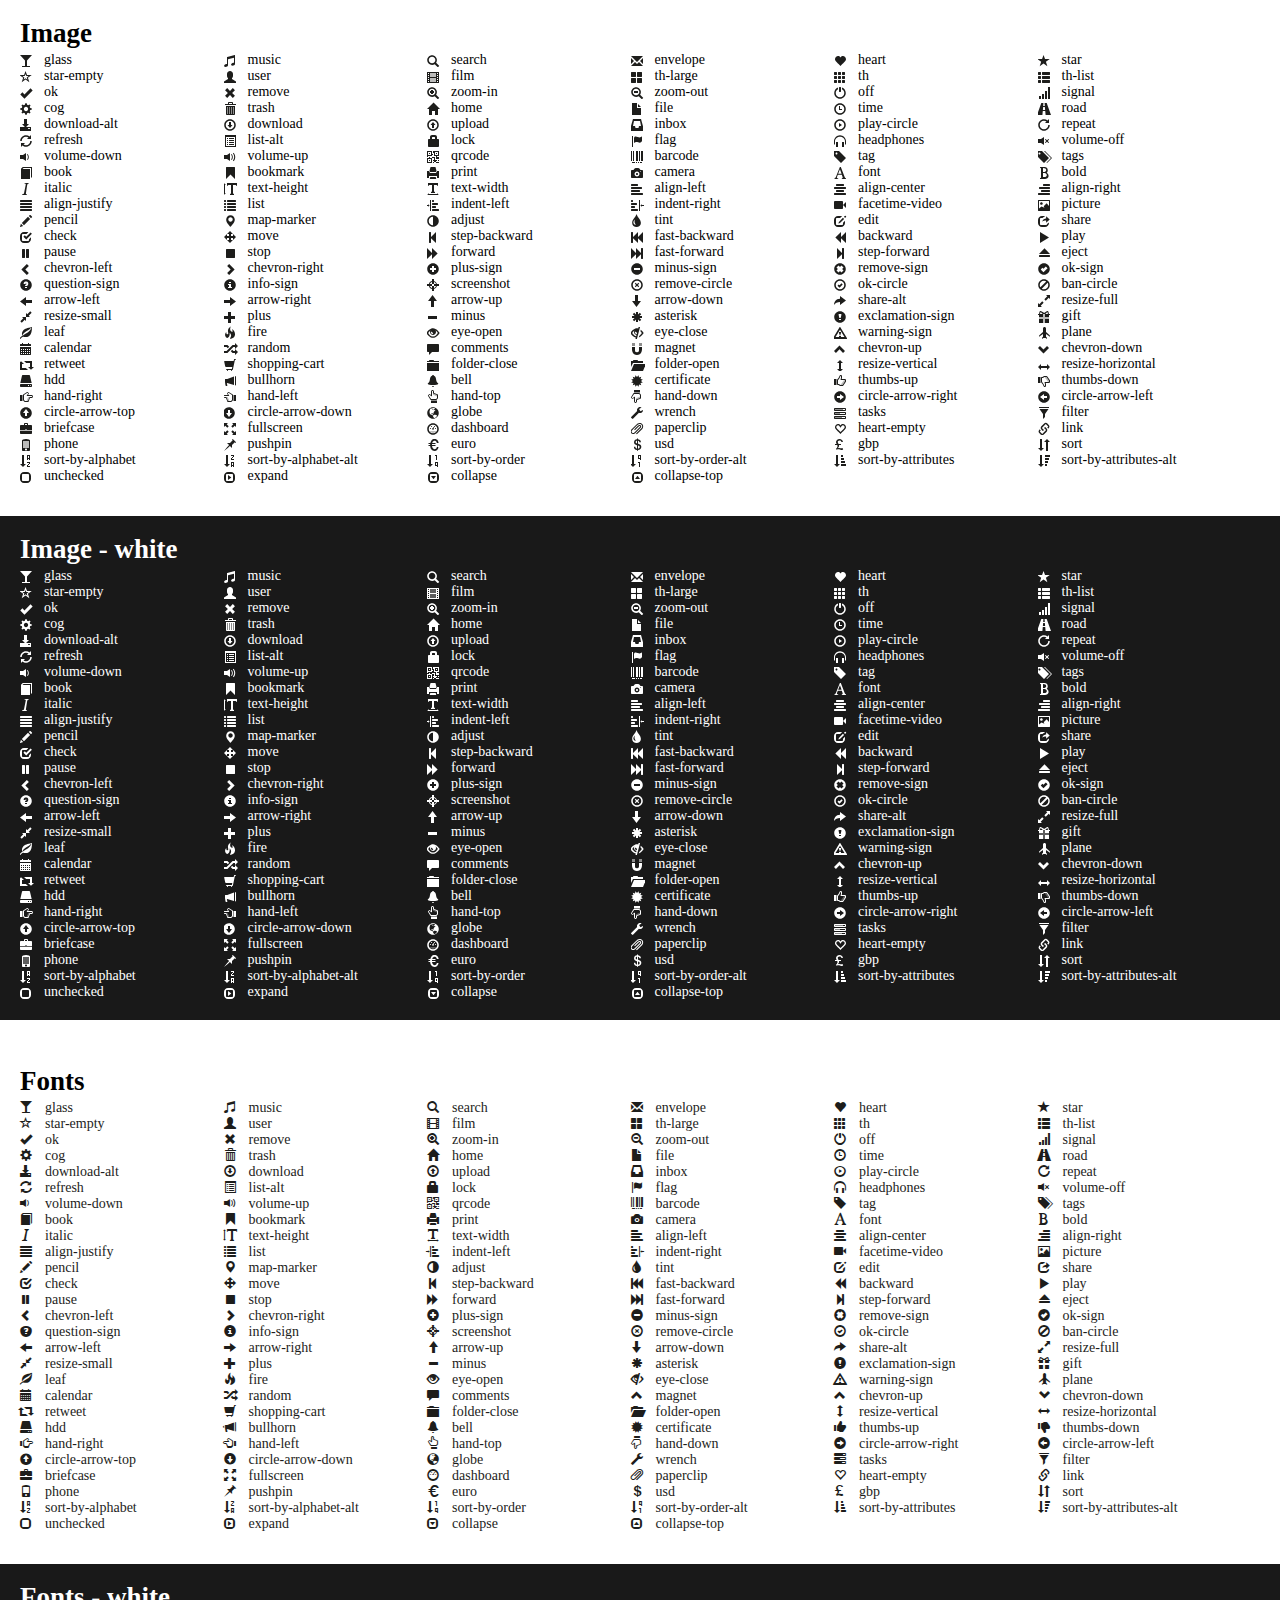
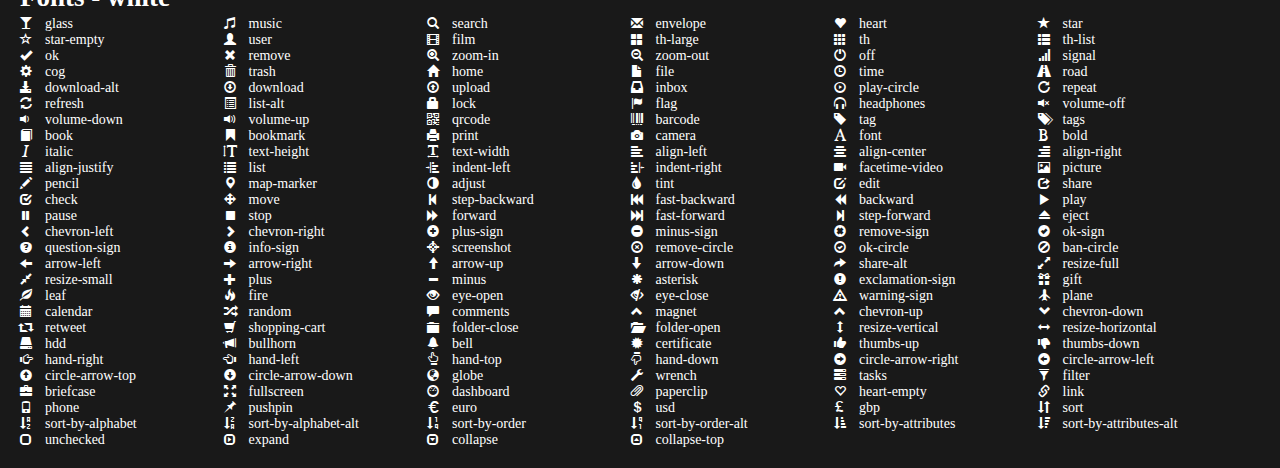
<file: assets/plugins/glyphicons_halflings/index.html>
<!doctype html>
<html lang="en">
<head>
	<meta charset="utf-8">
	<meta http-equiv="X-UA-Compatible" content="IE=edge,chrome=1">
	
	<title>Glyphicons Halflings</title>
	<meta name="description" content="">
	<meta name="author" content="">
	
	<link rel="stylesheet" href="css/style.css?v=2">
	<link rel="stylesheet" href="css/halflings.css">
	
	<script src="scripts/modernizr.js"></script>

</head>
<body>
	
	<h2>Image</h2>
	<p><i class="halflings-icon glass"></i>glass</p>
	<p><i class="halflings-icon music"></i>music</p>
	<p><i class="halflings-icon search"></i>search</p>
	<p><i class="halflings-icon envelope"></i>envelope</p>
	<p><i class="halflings-icon heart"></i>heart</p>
	<p><i class="halflings-icon star"></i>star</p>
	<p><i class="halflings-icon star-empty"></i>star-empty</p>
	<p><i class="halflings-icon user"></i>user</p>
	<p><i class="halflings-icon film"></i>film</p>
	<p><i class="halflings-icon th-large"></i>th-large</p>
	<p><i class="halflings-icon th"></i>th</p>
	<p><i class="halflings-icon th-list"></i>th-list</p>
	<p><i class="halflings-icon ok"></i>ok</p>
	<p><i class="halflings-icon remove"></i>remove</p>
	<p><i class="halflings-icon zoom-in"></i>zoom-in</p>
	<p><i class="halflings-icon zoom-out"></i>zoom-out</p>
	<p><i class="halflings-icon off"></i>off</p>
	<p><i class="halflings-icon signal"></i>signal</p>
	<p><i class="halflings-icon cog"></i>cog</p>
	<p><i class="halflings-icon trash"></i>trash</p>
	<p><i class="halflings-icon home"></i>home</p>
	<p><i class="halflings-icon file"></i>file</p>
	<p><i class="halflings-icon time"></i>time</p>
	<p><i class="halflings-icon road"></i>road</p>
	<p><i class="halflings-icon download-alt"></i>download-alt</p>
	<p><i class="halflings-icon download"></i>download</p>
	<p><i class="halflings-icon upload"></i>upload</p>
	<p><i class="halflings-icon inbox"></i>inbox</p>
	<p><i class="halflings-icon play-circle"></i>play-circle</p>
	<p><i class="halflings-icon repeat"></i>repeat</p>
	<p><i class="halflings-icon refresh"></i>refresh</p>
	<p><i class="halflings-icon list-alt"></i>list-alt</p>
	<p><i class="halflings-icon lock"></i>lock</p>
	<p><i class="halflings-icon flag"></i>flag</p>
	<p><i class="halflings-icon headphones"></i>headphones</p>
	<p><i class="halflings-icon volume-off"></i>volume-off</p>
	<p><i class="halflings-icon volume-down"></i>volume-down</p>
	<p><i class="halflings-icon volume-up"></i>volume-up</p>
	<p><i class="halflings-icon qrcode"></i>qrcode</p>
	<p><i class="halflings-icon barcode"></i>barcode</p>
	<p><i class="halflings-icon tag"></i>tag</p>
	<p><i class="halflings-icon tags"></i>tags</p>
	<p><i class="halflings-icon book"></i>book</p>
	<p><i class="halflings-icon bookmark"></i>bookmark</p>
	<p><i class="halflings-icon print"></i>print</p>
	<p><i class="halflings-icon camera"></i>camera</p>
	<p><i class="halflings-icon font"></i>font</p>
	<p><i class="halflings-icon bold"></i>bold</p>
	<p><i class="halflings-icon italic"></i>italic</p>
	<p><i class="halflings-icon text-height"></i>text-height</p>
	<p><i class="halflings-icon text-width"></i>text-width</p>
	<p><i class="halflings-icon align-left"></i>align-left</p>
	<p><i class="halflings-icon align-center"></i>align-center</p>
	<p><i class="halflings-icon align-right"></i>align-right</p>
	<p><i class="halflings-icon align-justify"></i>align-justify</p>
	<p><i class="halflings-icon list"></i>list</p>
	<p><i class="halflings-icon indent-left"></i>indent-left</p>
	<p><i class="halflings-icon indent-right"></i>indent-right</p>
	<p><i class="halflings-icon facetime-video"></i>facetime-video</p>
	<p><i class="halflings-icon picture"></i>picture</p>
	<p><i class="halflings-icon pencil"></i>pencil</p>
	<p><i class="halflings-icon map-marker"></i>map-marker</p>
	<p><i class="halflings-icon adjust"></i>adjust</p>
	<p><i class="halflings-icon tint"></i>tint</p>
	<p><i class="halflings-icon edit"></i>edit</p>
	<p><i class="halflings-icon share"></i>share</p>
	<p><i class="halflings-icon check"></i>check</p>
	<p><i class="halflings-icon move"></i>move</p>
	<p><i class="halflings-icon step-backward"></i>step-backward</p>
	<p><i class="halflings-icon fast-backward"></i>fast-backward</p>
	<p><i class="halflings-icon backward"></i>backward</p>
	<p><i class="halflings-icon play"></i>play</p>
	<p><i class="halflings-icon pause"></i>pause</p>
	<p><i class="halflings-icon stop"></i>stop</p>
	<p><i class="halflings-icon forward"></i>forward</p>
	<p><i class="halflings-icon fast-forward"></i>fast-forward</p>
	<p><i class="halflings-icon step-forward"></i>step-forward</p>
	<p><i class="halflings-icon eject"></i>eject</p>
	<p><i class="halflings-icon chevron-left"></i>chevron-left</p>
	<p><i class="halflings-icon chevron-right"></i>chevron-right</p>
	<p><i class="halflings-icon plus-sign"></i>plus-sign</p>
	<p><i class="halflings-icon minus-sign"></i>minus-sign</p>
	<p><i class="halflings-icon remove-sign"></i>remove-sign</p>
	<p><i class="halflings-icon ok-sign"></i>ok-sign</p>
	<p><i class="halflings-icon question-sign"></i>question-sign</p>
	<p><i class="halflings-icon info-sign"></i>info-sign</p>
	<p><i class="halflings-icon screenshot"></i>screenshot</p>
	<p><i class="halflings-icon remove-circle"></i>remove-circle</p>
	<p><i class="halflings-icon ok-circle"></i>ok-circle</p>
	<p><i class="halflings-icon ban-circle"></i>ban-circle</p>
	<p><i class="halflings-icon arrow-left"></i>arrow-left</p>
	<p><i class="halflings-icon arrow-right"></i>arrow-right</p>
	<p><i class="halflings-icon arrow-up"></i>arrow-up</p>
	<p><i class="halflings-icon arrow-down"></i>arrow-down</p>
	<p><i class="halflings-icon share-alt"></i>share-alt</p>
	<p><i class="halflings-icon resize-full"></i>resize-full</p>
	<p><i class="halflings-icon resize-small"></i>resize-small</p>
	<p><i class="halflings-icon plus"></i>plus</p>
	<p><i class="halflings-icon minus"></i>minus</p>
	<p><i class="halflings-icon asterisk"></i>asterisk</p>
	<p><i class="halflings-icon exclamation-sign"></i>exclamation-sign</p>
	<p><i class="halflings-icon gift"></i>gift</p>
	<p><i class="halflings-icon leaf"></i>leaf</p>
	<p><i class="halflings-icon fire"></i>fire</p>
	<p><i class="halflings-icon eye-open"></i>eye-open</p>
	<p><i class="halflings-icon eye-close"></i>eye-close</p>
	<p><i class="halflings-icon warning-sign"></i>warning-sign</p>
	<p><i class="halflings-icon plane"></i>plane</p>
	<p><i class="halflings-icon calendar"></i>calendar</p>
	<p><i class="halflings-icon random"></i>random</p>
	<p><i class="halflings-icon comments"></i>comments</p>
	<p><i class="halflings-icon magnet"></i>magnet</p>
	<p><i class="halflings-icon chevron-up"></i>chevron-up</p>
	<p><i class="halflings-icon chevron-down"></i>chevron-down</p>
	<p><i class="halflings-icon retweet"></i>retweet</p>
	<p><i class="halflings-icon shopping-cart"></i>shopping-cart</p>
	<p><i class="halflings-icon folder-close"></i>folder-close</p>
	<p><i class="halflings-icon folder-open"></i>folder-open</p>
	<p><i class="halflings-icon resize-vertical"></i>resize-vertical</p>
	<p><i class="halflings-icon resize-horizontal"></i>resize-horizontal</p>
	<p><i class="halflings-icon hdd"></i>hdd</p>
	<p><i class="halflings-icon bullhorn"></i>bullhorn</p>
	<p><i class="halflings-icon bell"></i>bell</p>
	<p><i class="halflings-icon certificate"></i>certificate</p>
	<p><i class="halflings-icon thumbs-up"></i>thumbs-up</p>
	<p><i class="halflings-icon thumbs-down"></i>thumbs-down</p>
	<p><i class="halflings-icon hand-right"></i>hand-right</p>
	<p><i class="halflings-icon hand-left"></i>hand-left</p>
	<p><i class="halflings-icon hand-top"></i>hand-top</p>
	<p><i class="halflings-icon hand-down"></i>hand-down</p>
	<p><i class="halflings-icon circle-arrow-right"></i>circle-arrow-right</p>
	<p><i class="halflings-icon circle-arrow-left"></i>circle-arrow-left</p>
	<p><i class="halflings-icon circle-arrow-top"></i>circle-arrow-top</p>
	<p><i class="halflings-icon circle-arrow-down"></i>circle-arrow-down</p>
	<p><i class="halflings-icon globe"></i>globe</p>
	<p><i class="halflings-icon wrench"></i>wrench</p>
	<p><i class="halflings-icon tasks"></i>tasks</p>
	<p><i class="halflings-icon filter"></i>filter</p>
	<p><i class="halflings-icon briefcase"></i>briefcase</p>
	<p><i class="halflings-icon fullscreen"></i>fullscreen</p>
	<p><i class="halflings-icon dashboard"></i>dashboard</p>
	<p><i class="halflings-icon paperclip"></i>paperclip</p>
	<p><i class="halflings-icon heart-empty"></i>heart-empty</p>
	<p><i class="halflings-icon link"></i>link</p>
	<p><i class="halflings-icon phone"></i>phone</p>
	<p><i class="halflings-icon pushpin"></i>pushpin</p>
	<p><i class="halflings-icon euro"></i>euro</p>
	<p><i class="halflings-icon usd"></i>usd</p>
	<p><i class="halflings-icon gbp"></i>gbp</p>
	<p><i class="halflings-icon sort"></i>sort</p>
	<p><i class="halflings-icon sort-by-alphabet"></i>sort-by-alphabet</p>
	<p><i class="halflings-icon sort-by-alphabet-alt"></i>sort-by-alphabet-alt</p>
	<p><i class="halflings-icon sort-by-order"></i>sort-by-order</p>
	<p><i class="halflings-icon sort-by-order-alt"></i>sort-by-order-alt</p>
	<p><i class="halflings-icon sort-by-attributes"></i>sort-by-attributes</p>
	<p><i class="halflings-icon sort-by-attributes-alt"></i>sort-by-attributes-alt</p>
	<p><i class="halflings-icon unchecked"></i>unchecked</p>
	<p><i class="halflings-icon expand"></i>expand</p>
	<p><i class="halflings-icon collapse"></i>collapse</p>
	<p><i class="halflings-icon collapse-top"></i>collapse-top</p>

	<br><br><br>

<div class="white-content">
	<h2>Image - white</h2>
	<p><i class="halflings-icon white glass"></i>glass</p>
	<p><i class="halflings-icon white music"></i>music</p>
	<p><i class="halflings-icon white search"></i>search</p>
	<p><i class="halflings-icon white envelope"></i>envelope</p>
	<p><i class="halflings-icon white heart"></i>heart</p>
	<p><i class="halflings-icon white star"></i>star</p>
	<p><i class="halflings-icon white star-empty"></i>star-empty</p>
	<p><i class="halflings-icon white user"></i>user</p>
	<p><i class="halflings-icon white film"></i>film</p>
	<p><i class="halflings-icon white th-large"></i>th-large</p>
	<p><i class="halflings-icon white th"></i>th</p>
	<p><i class="halflings-icon white th-list"></i>th-list</p>
	<p><i class="halflings-icon white ok"></i>ok</p>
	<p><i class="halflings-icon white remove"></i>remove</p>
	<p><i class="halflings-icon white zoom-in"></i>zoom-in</p>
	<p><i class="halflings-icon white zoom-out"></i>zoom-out</p>
	<p><i class="halflings-icon white off"></i>off</p>
	<p><i class="halflings-icon white signal"></i>signal</p>
	<p><i class="halflings-icon white cog"></i>cog</p>
	<p><i class="halflings-icon white trash"></i>trash</p>
	<p><i class="halflings-icon white home"></i>home</p>
	<p><i class="halflings-icon white file"></i>file</p>
	<p><i class="halflings-icon white time"></i>time</p>
	<p><i class="halflings-icon white road"></i>road</p>
	<p><i class="halflings-icon white download-alt"></i>download-alt</p>
	<p><i class="halflings-icon white download"></i>download</p>
	<p><i class="halflings-icon white upload"></i>upload</p>
	<p><i class="halflings-icon white inbox"></i>inbox</p>
	<p><i class="halflings-icon white play-circle"></i>play-circle</p>
	<p><i class="halflings-icon white repeat"></i>repeat</p>
	<p><i class="halflings-icon white refresh"></i>refresh</p>
	<p><i class="halflings-icon white list-alt"></i>list-alt</p>
	<p><i class="halflings-icon white lock"></i>lock</p>
	<p><i class="halflings-icon white flag"></i>flag</p>
	<p><i class="halflings-icon white headphones"></i>headphones</p>
	<p><i class="halflings-icon white volume-off"></i>volume-off</p>
	<p><i class="halflings-icon white volume-down"></i>volume-down</p>
	<p><i class="halflings-icon white volume-up"></i>volume-up</p>
	<p><i class="halflings-icon white qrcode"></i>qrcode</p>
	<p><i class="halflings-icon white barcode"></i>barcode</p>
	<p><i class="halflings-icon white tag"></i>tag</p>
	<p><i class="halflings-icon white tags"></i>tags</p>
	<p><i class="halflings-icon white book"></i>book</p>
	<p><i class="halflings-icon white bookmark"></i>bookmark</p>
	<p><i class="halflings-icon white print"></i>print</p>
	<p><i class="halflings-icon white camera"></i>camera</p>
	<p><i class="halflings-icon white font"></i>font</p>
	<p><i class="halflings-icon white bold"></i>bold</p>
	<p><i class="halflings-icon white italic"></i>italic</p>
	<p><i class="halflings-icon white text-height"></i>text-height</p>
	<p><i class="halflings-icon white text-width"></i>text-width</p>
	<p><i class="halflings-icon white align-left"></i>align-left</p>
	<p><i class="halflings-icon white align-center"></i>align-center</p>
	<p><i class="halflings-icon white align-right"></i>align-right</p>
	<p><i class="halflings-icon white align-justify"></i>align-justify</p>
	<p><i class="halflings-icon white list"></i>list</p>
	<p><i class="halflings-icon white indent-left"></i>indent-left</p>
	<p><i class="halflings-icon white indent-right"></i>indent-right</p>
	<p><i class="halflings-icon white facetime-video"></i>facetime-video</p>
	<p><i class="halflings-icon white picture"></i>picture</p>
	<p><i class="halflings-icon white pencil"></i>pencil</p>
	<p><i class="halflings-icon white map-marker"></i>map-marker</p>
	<p><i class="halflings-icon white adjust"></i>adjust</p>
	<p><i class="halflings-icon white tint"></i>tint</p>
	<p><i class="halflings-icon white edit"></i>edit</p>
	<p><i class="halflings-icon white share"></i>share</p>
	<p><i class="halflings-icon white check"></i>check</p>
	<p><i class="halflings-icon white move"></i>move</p>
	<p><i class="halflings-icon white step-backward"></i>step-backward</p>
	<p><i class="halflings-icon white fast-backward"></i>fast-backward</p>
	<p><i class="halflings-icon white backward"></i>backward</p>
	<p><i class="halflings-icon white play"></i>play</p>
	<p><i class="halflings-icon white pause"></i>pause</p>
	<p><i class="halflings-icon white stop"></i>stop</p>
	<p><i class="halflings-icon white forward"></i>forward</p>
	<p><i class="halflings-icon white fast-forward"></i>fast-forward</p>
	<p><i class="halflings-icon white step-forward"></i>step-forward</p>
	<p><i class="halflings-icon white eject"></i>eject</p>
	<p><i class="halflings-icon white chevron-left"></i>chevron-left</p>
	<p><i class="halflings-icon white chevron-right"></i>chevron-right</p>
	<p><i class="halflings-icon white plus-sign"></i>plus-sign</p>
	<p><i class="halflings-icon white minus-sign"></i>minus-sign</p>
	<p><i class="halflings-icon white remove-sign"></i>remove-sign</p>
	<p><i class="halflings-icon white ok-sign"></i>ok-sign</p>
	<p><i class="halflings-icon white question-sign"></i>question-sign</p>
	<p><i class="halflings-icon white info-sign"></i>info-sign</p>
	<p><i class="halflings-icon white screenshot"></i>screenshot</p>
	<p><i class="halflings-icon white remove-circle"></i>remove-circle</p>
	<p><i class="halflings-icon white ok-circle"></i>ok-circle</p>
	<p><i class="halflings-icon white ban-circle"></i>ban-circle</p>
	<p><i class="halflings-icon white arrow-left"></i>arrow-left</p>
	<p><i class="halflings-icon white arrow-right"></i>arrow-right</p>
	<p><i class="halflings-icon white arrow-up"></i>arrow-up</p>
	<p><i class="halflings-icon white arrow-down"></i>arrow-down</p>
	<p><i class="halflings-icon white share-alt"></i>share-alt</p>
	<p><i class="halflings-icon white resize-full"></i>resize-full</p>
	<p><i class="halflings-icon white resize-small"></i>resize-small</p>
	<p><i class="halflings-icon white plus"></i>plus</p>
	<p><i class="halflings-icon white minus"></i>minus</p>
	<p><i class="halflings-icon white asterisk"></i>asterisk</p>
	<p><i class="halflings-icon white exclamation-sign"></i>exclamation-sign</p>
	<p><i class="halflings-icon white gift"></i>gift</p>
	<p><i class="halflings-icon white leaf"></i>leaf</p>
	<p><i class="halflings-icon white fire"></i>fire</p>
	<p><i class="halflings-icon white eye-open"></i>eye-open</p>
	<p><i class="halflings-icon white eye-close"></i>eye-close</p>
	<p><i class="halflings-icon white warning-sign"></i>warning-sign</p>
	<p><i class="halflings-icon white plane"></i>plane</p>
	<p><i class="halflings-icon white calendar"></i>calendar</p>
	<p><i class="halflings-icon white random"></i>random</p>
	<p><i class="halflings-icon white comments"></i>comments</p>
	<p><i class="halflings-icon white magnet"></i>magnet</p>
	<p><i class="halflings-icon white chevron-up"></i>chevron-up</p>
	<p><i class="halflings-icon white chevron-down"></i>chevron-down</p>
	<p><i class="halflings-icon white retweet"></i>retweet</p>
	<p><i class="halflings-icon white shopping-cart"></i>shopping-cart</p>
	<p><i class="halflings-icon white folder-close"></i>folder-close</p>
	<p><i class="halflings-icon white folder-open"></i>folder-open</p>
	<p><i class="halflings-icon white resize-vertical"></i>resize-vertical</p>
	<p><i class="halflings-icon white resize-horizontal"></i>resize-horizontal</p>
	<p><i class="halflings-icon white hdd"></i>hdd</p>
	<p><i class="halflings-icon white bullhorn"></i>bullhorn</p>
	<p><i class="halflings-icon white bell"></i>bell</p>
	<p><i class="halflings-icon white certificate"></i>certificate</p>
	<p><i class="halflings-icon white thumbs-up"></i>thumbs-up</p>
	<p><i class="halflings-icon white thumbs-down"></i>thumbs-down</p>
	<p><i class="halflings-icon white hand-right"></i>hand-right</p>
	<p><i class="halflings-icon white hand-left"></i>hand-left</p>
	<p><i class="halflings-icon white hand-top"></i>hand-top</p>
	<p><i class="halflings-icon white hand-down"></i>hand-down</p>
	<p><i class="halflings-icon white circle-arrow-right"></i>circle-arrow-right</p>
	<p><i class="halflings-icon white circle-arrow-left"></i>circle-arrow-left</p>
	<p><i class="halflings-icon white circle-arrow-top"></i>circle-arrow-top</p>
	<p><i class="halflings-icon white circle-arrow-down"></i>circle-arrow-down</p>
	<p><i class="halflings-icon white globe"></i>globe</p>
	<p><i class="halflings-icon white wrench"></i>wrench</p>
	<p><i class="halflings-icon white tasks"></i>tasks</p>
	<p><i class="halflings-icon white filter"></i>filter</p>
	<p><i class="halflings-icon white briefcase"></i>briefcase</p>
	<p><i class="halflings-icon white fullscreen"></i>fullscreen</p>
	<p><i class="halflings-icon white dashboard"></i>dashboard</p>
	<p><i class="halflings-icon white paperclip"></i>paperclip</p>
	<p><i class="halflings-icon white heart-empty"></i>heart-empty</p>
	<p><i class="halflings-icon white link"></i>link</p>
	<p><i class="halflings-icon white phone"></i>phone</p>
	<p><i class="halflings-icon white pushpin"></i>pushpin</p>
	<p><i class="halflings-icon white euro"></i>euro</p>
	<p><i class="halflings-icon white usd"></i>usd</p>
	<p><i class="halflings-icon white gbp"></i>gbp</p>
	<p><i class="halflings-icon white sort"></i>sort</p>
	<p><i class="halflings-icon white sort-by-alphabet"></i>sort-by-alphabet</p>
	<p><i class="halflings-icon white sort-by-alphabet-alt"></i>sort-by-alphabet-alt</p>
	<p><i class="halflings-icon white sort-by-order"></i>sort-by-order</p>
	<p><i class="halflings-icon white sort-by-order-alt"></i>sort-by-order-alt</p>
	<p><i class="halflings-icon white sort-by-attributes"></i>sort-by-attributes</p>
	<p><i class="halflings-icon white sort-by-attributes-alt"></i>sort-by-attributes-alt</p>
	<p><i class="halflings-icon white unchecked"></i>unchecked</p>
	<p><i class="halflings-icon white expand"></i>expand</p>
	<p><i class="halflings-icon white collapse"></i>collapse</p>
	<p><i class="halflings-icon white collapse-top"></i>collapse-top</p>
</div>

	<br><br><br>

	<h2>Fonts</h2>
	<a href="" class="halflings glass"><i></i>glass</a>
	<a href="" class="halflings music"><i></i>music</a>
	<a href="" class="halflings search"><i></i>search</a>
	<a href="" class="halflings envelope"><i></i>envelope</a>
	<a href="" class="halflings heart"><i></i>heart</a>
	<a href="" class="halflings star"><i></i>star</a>
	<a href="" class="halflings star-empty"><i></i>star-empty</a>
	<a href="" class="halflings user"><i></i>user</a>
	<a href="" class="halflings film"><i></i>film</a>
	<a href="" class="halflings th-large"><i></i>th-large</a>
	<a href="" class="halflings th"><i></i>th</a>
	<a href="" class="halflings th-list"><i></i>th-list</a>
	<a href="" class="halflings ok"><i></i>ok</a>
	<a href="" class="halflings remove"><i></i>remove</a>
	<a href="" class="halflings zoom-in"><i></i>zoom-in</a>
	<a href="" class="halflings zoom-out"><i></i>zoom-out</a>
	<a href="" class="halflings off"><i></i>off</a>
	<a href="" class="halflings signal"><i></i>signal</a>
	<a href="" class="halflings cog"><i></i>cog</a>
	<a href="" class="halflings trash"><i></i>trash</a>
	<a href="" class="halflings home"><i></i>home</a>
	<a href="" class="halflings file"><i></i>file</a>
	<a href="" class="halflings time"><i></i>time</a>
	<a href="" class="halflings road"><i></i>road</a>
	<a href="" class="halflings download-alt"><i></i>download-alt</a>
	<a href="" class="halflings download"><i></i>download</a>
	<a href="" class="halflings upload"><i></i>upload</a>
	<a href="" class="halflings inbox"><i></i>inbox</a>
	<a href="" class="halflings play-circle"><i></i>play-circle</a>
	<a href="" class="halflings repeat"><i></i>repeat</a>
	<a href="" class="halflings refresh"><i></i>refresh</a>
	<a href="" class="halflings list-alt"><i></i>list-alt</a>
	<a href="" class="halflings lock"><i></i>lock</a>
	<a href="" class="halflings flag"><i></i>flag</a>
	<a href="" class="halflings headphones"><i></i>headphones</a>
	<a href="" class="halflings volume-off"><i></i>volume-off</a>
	<a href="" class="halflings volume-down"><i></i>volume-down</a>
	<a href="" class="halflings volume-up"><i></i>volume-up</a>
	<a href="" class="halflings qrcode"><i></i>qrcode</a>
	<a href="" class="halflings barcode"><i></i>barcode</a>
	<a href="" class="halflings tag"><i></i>tag</a>
	<a href="" class="halflings tags"><i></i>tags</a>
	<a href="" class="halflings book"><i></i>book</a>
	<a href="" class="halflings bookmark"><i></i>bookmark</a>
	<a href="" class="halflings print"><i></i>print</a>
	<a href="" class="halflings camera"><i></i>camera</a>
	<a href="" class="halflings font"><i></i>font</a>
	<a href="" class="halflings bold"><i></i>bold</a>
	<a href="" class="halflings italic"><i></i>italic</a>
	<a href="" class="halflings text-height"><i></i>text-height</a>
	<a href="" class="halflings text-width"><i></i>text-width</a>
	<a href="" class="halflings align-left"><i></i>align-left</a>
	<a href="" class="halflings align-center"><i></i>align-center</a>
	<a href="" class="halflings align-right"><i></i>align-right</a>
	<a href="" class="halflings align-justify"><i></i>align-justify</a>
	<a href="" class="halflings list"><i></i>list</a>
	<a href="" class="halflings indent-left"><i></i>indent-left</a>
	<a href="" class="halflings indent-right"><i></i>indent-right</a>
	<a href="" class="halflings facetime-video"><i></i>facetime-video</a>
	<a href="" class="halflings picture"><i></i>picture</a>
	<a href="" class="halflings pencil"><i></i>pencil</a>
	<a href="" class="halflings map-marker"><i></i>map-marker</a>
	<a href="" class="halflings adjust"><i></i>adjust</a>
	<a href="" class="halflings tint"><i></i>tint</a>
	<a href="" class="halflings edit"><i></i>edit</a>
	<a href="" class="halflings share"><i></i>share</a>
	<a href="" class="halflings check"><i></i>check</a>
	<a href="" class="halflings move"><i></i>move</a>
	<a href="" class="halflings step-backward"><i></i>step-backward</a>
	<a href="" class="halflings fast-backward"><i></i>fast-backward</a>
	<a href="" class="halflings backward"><i></i>backward</a>
	<a href="" class="halflings play"><i></i>play</a>
	<a href="" class="halflings pause"><i></i>pause</a>
	<a href="" class="halflings stop"><i></i>stop</a>
	<a href="" class="halflings forward"><i></i>forward</a>
	<a href="" class="halflings fast-forward"><i></i>fast-forward</a>
	<a href="" class="halflings step-forward"><i></i>step-forward</a>
	<a href="" class="halflings eject"><i></i>eject</a>
	<a href="" class="halflings chevron-left"><i></i>chevron-left</a>
	<a href="" class="halflings chevron-right"><i></i>chevron-right</a>
	<a href="" class="halflings plus-sign"><i></i>plus-sign</a>
	<a href="" class="halflings minus-sign"><i></i>minus-sign</a>
	<a href="" class="halflings remove-sign"><i></i>remove-sign</a>
	<a href="" class="halflings ok-sign"><i></i>ok-sign</a>
	<a href="" class="halflings question-sign"><i></i>question-sign</a>
	<a href="" class="halflings info-sign"><i></i>info-sign</a>
	<a href="" class="halflings screenshot"><i></i>screenshot</a>
	<a href="" class="halflings remove-circle"><i></i>remove-circle</a>
	<a href="" class="halflings ok-circle"><i></i>ok-circle</a>
	<a href="" class="halflings ban-circle"><i></i>ban-circle</a>
	<a href="" class="halflings arrow-left"><i></i>arrow-left</a>
	<a href="" class="halflings arrow-right"><i></i>arrow-right</a>
	<a href="" class="halflings arrow-up"><i></i>arrow-up</a>
	<a href="" class="halflings arrow-down"><i></i>arrow-down</a>
	<a href="" class="halflings share-alt"><i></i>share-alt</a>
	<a href="" class="halflings resize-full"><i></i>resize-full</a>
	<a href="" class="halflings resize-small"><i></i>resize-small</a>
	<a href="" class="halflings plus"><i></i>plus</a>
	<a href="" class="halflings minus"><i></i>minus</a>
	<a href="" class="halflings asterisk"><i></i>asterisk</a>
	<a href="" class="halflings exclamation-sign"><i></i>exclamation-sign</a>
	<a href="" class="halflings gift"><i></i>gift</a>
	<a href="" class="halflings leaf"><i></i>leaf</a>
	<a href="" class="halflings fire"><i></i>fire</a>
	<a href="" class="halflings eye-open"><i></i>eye-open</a>
	<a href="" class="halflings eye-close"><i></i>eye-close</a>
	<a href="" class="halflings warning-sign"><i></i>warning-sign</a>
	<a href="" class="halflings plane"><i></i>plane</a>
	<a href="" class="halflings calendar"><i></i>calendar</a>
	<a href="" class="halflings random"><i></i>random</a>
	<a href="" class="halflings comments"><i></i>comments</a>
	<a href="" class="halflings magnet"><i></i>magnet</a>
	<a href="" class="halflings chevron-up"><i></i>chevron-up</a>
	<a href="" class="halflings chevron-down"><i></i>chevron-down</a>
	<a href="" class="halflings retweet"><i></i>retweet</a>
	<a href="" class="halflings shopping-cart"><i></i>shopping-cart</a>
	<a href="" class="halflings folder-close"><i></i>folder-close</a>
	<a href="" class="halflings folder-open"><i></i>folder-open</a>
	<a href="" class="halflings resize-vertical"><i></i>resize-vertical</a>
	<a href="" class="halflings resize-horizontal"><i></i>resize-horizontal</a>
	<a href="" class="halflings hdd"><i></i>hdd</a>
	<a href="" class="halflings bullhorn"><i></i>bullhorn</a>
	<a href="" class="halflings bell"><i></i>bell</a>
	<a href="" class="halflings certificate"><i></i>certificate</a>
	<a href="" class="halflings thumbs-up"><i></i>thumbs-up</a>
	<a href="" class="halflings thumbs-down"><i></i>thumbs-down</a>
	<a href="" class="halflings hand-right"><i></i>hand-right</a>
	<a href="" class="halflings hand-left"><i></i>hand-left</a>
	<a href="" class="halflings hand-top"><i></i>hand-top</a>
	<a href="" class="halflings hand-down"><i></i>hand-down</a>
	<a href="" class="halflings circle-arrow-right"><i></i>circle-arrow-right</a>
	<a href="" class="halflings circle-arrow-left"><i></i>circle-arrow-left</a>
	<a href="" class="halflings circle-arrow-top"><i></i>circle-arrow-top</a>
	<a href="" class="halflings circle-arrow-down"><i></i>circle-arrow-down</a>
	<a href="" class="halflings globe"><i></i>globe</a>
	<a href="" class="halflings wrench"><i></i>wrench</a>
	<a href="" class="halflings tasks"><i></i>tasks</a>
	<a href="" class="halflings filter"><i></i>filter</a>
	<a href="" class="halflings briefcase"><i></i>briefcase</a>
	<a href="" class="halflings fullscreen"><i></i>fullscreen</a>
	<a href="" class="halflings dashboard"><i></i>dashboard</a>
	<a href="" class="halflings paperclip"><i></i>paperclip</a>
	<a href="" class="halflings heart-empty"><i></i>heart-empty</a>
	<a href="" class="halflings link"><i></i>link</a>
	<a href="" class="halflings phone"><i></i>phone</a>
	<a href="" class="halflings pushpin"><i></i>pushpin</a>
	<a href="" class="halflings euro"><i></i>euro</a>
	<a href="" class="halflings usd"><i></i>usd</a>
	<a href="" class="halflings gbp"><i></i>gbp</a>
	<a href="" class="halflings sort"><i></i>sort</a>
	<a href="" class="halflings sort-by-alphabet"><i></i>sort-by-alphabet</a>
	<a href="" class="halflings sort-by-alphabet-alt"><i></i>sort-by-alphabet-alt</a>
	<a href="" class="halflings sort-by-order"><i></i>sort-by-order</a>
	<a href="" class="halflings sort-by-order-alt"><i></i>sort-by-order-alt</a>
	<a href="" class="halflings sort-by-attributes"><i></i>sort-by-attributes</a>
	<a href="" class="halflings sort-by-attributes-alt"><i></i>sort-by-attributes-alt</a>
	<a href="" class="halflings unchecked"><i></i>unchecked</a>
	<a href="" class="halflings expand"><i></i>expand</a>
	<a href="" class="halflings collapse"><i></i>collapse</a>
	<a href="" class="halflings collapse-top"><i></i>collapse-top</a>

	<br><br><br>

<div class="white-content">
	<h2>Fonts - white</h2>
	<a href="" class="halflings white glass"><i></i>glass</a>
	<a href="" class="halflings white music"><i></i>music</a>
	<a href="" class="halflings white search"><i></i>search</a>
	<a href="" class="halflings white envelope"><i></i>envelope</a>
	<a href="" class="halflings white heart"><i></i>heart</a>
	<a href="" class="halflings white star"><i></i>star</a>
	<a href="" class="halflings white star-empty"><i></i>star-empty</a>
	<a href="" class="halflings white user"><i></i>user</a>
	<a href="" class="halflings white film"><i></i>film</a>
	<a href="" class="halflings white th-large"><i></i>th-large</a>
	<a href="" class="halflings white th"><i></i>th</a>
	<a href="" class="halflings white th-list"><i></i>th-list</a>
	<a href="" class="halflings white ok"><i></i>ok</a>
	<a href="" class="halflings white remove"><i></i>remove</a>
	<a href="" class="halflings white zoom-in"><i></i>zoom-in</a>
	<a href="" class="halflings white zoom-out"><i></i>zoom-out</a>
	<a href="" class="halflings white off"><i></i>off</a>
	<a href="" class="halflings white signal"><i></i>signal</a>
	<a href="" class="halflings white cog"><i></i>cog</a>
	<a href="" class="halflings white trash"><i></i>trash</a>
	<a href="" class="halflings white home"><i></i>home</a>
	<a href="" class="halflings white file"><i></i>file</a>
	<a href="" class="halflings white time"><i></i>time</a>
	<a href="" class="halflings white road"><i></i>road</a>
	<a href="" class="halflings white download-alt"><i></i>download-alt</a>
	<a href="" class="halflings white download"><i></i>download</a>
	<a href="" class="halflings white upload"><i></i>upload</a>
	<a href="" class="halflings white inbox"><i></i>inbox</a>
	<a href="" class="halflings white play-circle"><i></i>play-circle</a>
	<a href="" class="halflings white repeat"><i></i>repeat</a>
	<a href="" class="halflings white refresh"><i></i>refresh</a>
	<a href="" class="halflings white list-alt"><i></i>list-alt</a>
	<a href="" class="halflings white lock"><i></i>lock</a>
	<a href="" class="halflings white flag"><i></i>flag</a>
	<a href="" class="halflings white headphones"><i></i>headphones</a>
	<a href="" class="halflings white volume-off"><i></i>volume-off</a>
	<a href="" class="halflings white volume-down"><i></i>volume-down</a>
	<a href="" class="halflings white volume-up"><i></i>volume-up</a>
	<a href="" class="halflings white qrcode"><i></i>qrcode</a>
	<a href="" class="halflings white barcode"><i></i>barcode</a>
	<a href="" class="halflings white tag"><i></i>tag</a>
	<a href="" class="halflings white tags"><i></i>tags</a>
	<a href="" class="halflings white book"><i></i>book</a>
	<a href="" class="halflings white bookmark"><i></i>bookmark</a>
	<a href="" class="halflings white print"><i></i>print</a>
	<a href="" class="halflings white camera"><i></i>camera</a>
	<a href="" class="halflings white font"><i></i>font</a>
	<a href="" class="halflings white bold"><i></i>bold</a>
	<a href="" class="halflings white italic"><i></i>italic</a>
	<a href="" class="halflings white text-height"><i></i>text-height</a>
	<a href="" class="halflings white text-width"><i></i>text-width</a>
	<a href="" class="halflings white align-left"><i></i>align-left</a>
	<a href="" class="halflings white align-center"><i></i>align-center</a>
	<a href="" class="halflings white align-right"><i></i>align-right</a>
	<a href="" class="halflings white align-justify"><i></i>align-justify</a>
	<a href="" class="halflings white list"><i></i>list</a>
	<a href="" class="halflings white indent-left"><i></i>indent-left</a>
	<a href="" class="halflings white indent-right"><i></i>indent-right</a>
	<a href="" class="halflings white facetime-video"><i></i>facetime-video</a>
	<a href="" class="halflings white picture"><i></i>picture</a>
	<a href="" class="halflings white pencil"><i></i>pencil</a>
	<a href="" class="halflings white map-marker"><i></i>map-marker</a>
	<a href="" class="halflings white adjust"><i></i>adjust</a>
	<a href="" class="halflings white tint"><i></i>tint</a>
	<a href="" class="halflings white edit"><i></i>edit</a>
	<a href="" class="halflings white share"><i></i>share</a>
	<a href="" class="halflings white check"><i></i>check</a>
	<a href="" class="halflings white move"><i></i>move</a>
	<a href="" class="halflings white step-backward"><i></i>step-backward</a>
	<a href="" class="halflings white fast-backward"><i></i>fast-backward</a>
	<a href="" class="halflings white backward"><i></i>backward</a>
	<a href="" class="halflings white play"><i></i>play</a>
	<a href="" class="halflings white pause"><i></i>pause</a>
	<a href="" class="halflings white stop"><i></i>stop</a>
	<a href="" class="halflings white forward"><i></i>forward</a>
	<a href="" class="halflings white fast-forward"><i></i>fast-forward</a>
	<a href="" class="halflings white step-forward"><i></i>step-forward</a>
	<a href="" class="halflings white eject"><i></i>eject</a>
	<a href="" class="halflings white chevron-left"><i></i>chevron-left</a>
	<a href="" class="halflings white chevron-right"><i></i>chevron-right</a>
	<a href="" class="halflings white plus-sign"><i></i>plus-sign</a>
	<a href="" class="halflings white minus-sign"><i></i>minus-sign</a>
	<a href="" class="halflings white remove-sign"><i></i>remove-sign</a>
	<a href="" class="halflings white ok-sign"><i></i>ok-sign</a>
	<a href="" class="halflings white question-sign"><i></i>question-sign</a>
	<a href="" class="halflings white info-sign"><i></i>info-sign</a>
	<a href="" class="halflings white screenshot"><i></i>screenshot</a>
	<a href="" class="halflings white remove-circle"><i></i>remove-circle</a>
	<a href="" class="halflings white ok-circle"><i></i>ok-circle</a>
	<a href="" class="halflings white ban-circle"><i></i>ban-circle</a>
	<a href="" class="halflings white arrow-left"><i></i>arrow-left</a>
	<a href="" class="halflings white arrow-right"><i></i>arrow-right</a>
	<a href="" class="halflings white arrow-up"><i></i>arrow-up</a>
	<a href="" class="halflings white arrow-down"><i></i>arrow-down</a>
	<a href="" class="halflings white share-alt"><i></i>share-alt</a>
	<a href="" class="halflings white resize-full"><i></i>resize-full</a>
	<a href="" class="halflings white resize-small"><i></i>resize-small</a>
	<a href="" class="halflings white plus"><i></i>plus</a>
	<a href="" class="halflings white minus"><i></i>minus</a>
	<a href="" class="halflings white asterisk"><i></i>asterisk</a>
	<a href="" class="halflings white exclamation-sign"><i></i>exclamation-sign</a>
	<a href="" class="halflings white gift"><i></i>gift</a>
	<a href="" class="halflings white leaf"><i></i>leaf</a>
	<a href="" class="halflings white fire"><i></i>fire</a>
	<a href="" class="halflings white eye-open"><i></i>eye-open</a>
	<a href="" class="halflings white eye-close"><i></i>eye-close</a>
	<a href="" class="halflings white warning-sign"><i></i>warning-sign</a>
	<a href="" class="halflings white plane"><i></i>plane</a>
	<a href="" class="halflings white calendar"><i></i>calendar</a>
	<a href="" class="halflings white random"><i></i>random</a>
	<a href="" class="halflings white comments"><i></i>comments</a>
	<a href="" class="halflings white magnet"><i></i>magnet</a>
	<a href="" class="halflings white chevron-up"><i></i>chevron-up</a>
	<a href="" class="halflings white chevron-down"><i></i>chevron-down</a>
	<a href="" class="halflings white retweet"><i></i>retweet</a>
	<a href="" class="halflings white shopping-cart"><i></i>shopping-cart</a>
	<a href="" class="halflings white folder-close"><i></i>folder-close</a>
	<a href="" class="halflings white folder-open"><i></i>folder-open</a>
	<a href="" class="halflings white resize-vertical"><i></i>resize-vertical</a>
	<a href="" class="halflings white resize-horizontal"><i></i>resize-horizontal</a>
	<a href="" class="halflings white hdd"><i></i>hdd</a>
	<a href="" class="halflings white bullhorn"><i></i>bullhorn</a>
	<a href="" class="halflings white bell"><i></i>bell</a>
	<a href="" class="halflings white certificate"><i></i>certificate</a>
	<a href="" class="halflings white thumbs-up"><i></i>thumbs-up</a>
	<a href="" class="halflings white thumbs-down"><i></i>thumbs-down</a>
	<a href="" class="halflings white hand-right"><i></i>hand-right</a>
	<a href="" class="halflings white hand-left"><i></i>hand-left</a>
	<a href="" class="halflings white hand-top"><i></i>hand-top</a>
	<a href="" class="halflings white hand-down"><i></i>hand-down</a>
	<a href="" class="halflings white circle-arrow-right"><i></i>circle-arrow-right</a>
	<a href="" class="halflings white circle-arrow-left"><i></i>circle-arrow-left</a>
	<a href="" class="halflings white circle-arrow-top"><i></i>circle-arrow-top</a>
	<a href="" class="halflings white circle-arrow-down"><i></i>circle-arrow-down</a>
	<a href="" class="halflings white globe"><i></i>globe</a>
	<a href="" class="halflings white wrench"><i></i>wrench</a>
	<a href="" class="halflings white tasks"><i></i>tasks</a>
	<a href="" class="halflings white filter"><i></i>filter</a>
	<a href="" class="halflings white briefcase"><i></i>briefcase</a>
	<a href="" class="halflings white fullscreen"><i></i>fullscreen</a>
	<a href="" class="halflings white dashboard"><i></i>dashboard</a>
	<a href="" class="halflings white paperclip"><i></i>paperclip</a>
	<a href="" class="halflings white heart-empty"><i></i>heart-empty</a>
	<a href="" class="halflings white link"><i></i>link</a>
	<a href="" class="halflings white phone"><i></i>phone</a>
	<a href="" class="halflings white pushpin"><i></i>pushpin</a>
	<a href="" class="halflings white euro"><i></i>euro</a>
	<a href="" class="halflings white usd"><i></i>usd</a>
	<a href="" class="halflings white gbp"><i></i>gbp</a>
	<a href="" class="halflings white sort"><i></i>sort</a>
	<a href="" class="halflings white sort-by-alphabet"><i></i>sort-by-alphabet</a>
	<a href="" class="halflings white sort-by-alphabet-alt"><i></i>sort-by-alphabet-alt</a>
	<a href="" class="halflings white sort-by-order"><i></i>sort-by-order</a>
	<a href="" class="halflings white sort-by-order-alt"><i></i>sort-by-order-alt</a>
	<a href="" class="halflings white sort-by-attributes"><i></i>sort-by-attributes</a>
	<a href="" class="halflings white sort-by-attributes-alt"><i></i>sort-by-attributes-alt</a>
	<a href="" class="halflings white unchecked"><i></i>unchecked</a>
	<a href="" class="halflings white expand"><i></i>expand</a>
	<a href="" class="halflings white collapse"><i></i>collapse</a>
	<a href="" class="halflings white collapse-top"><i></i>collapse-top</a>
</div>

</body>
</html>
</file>
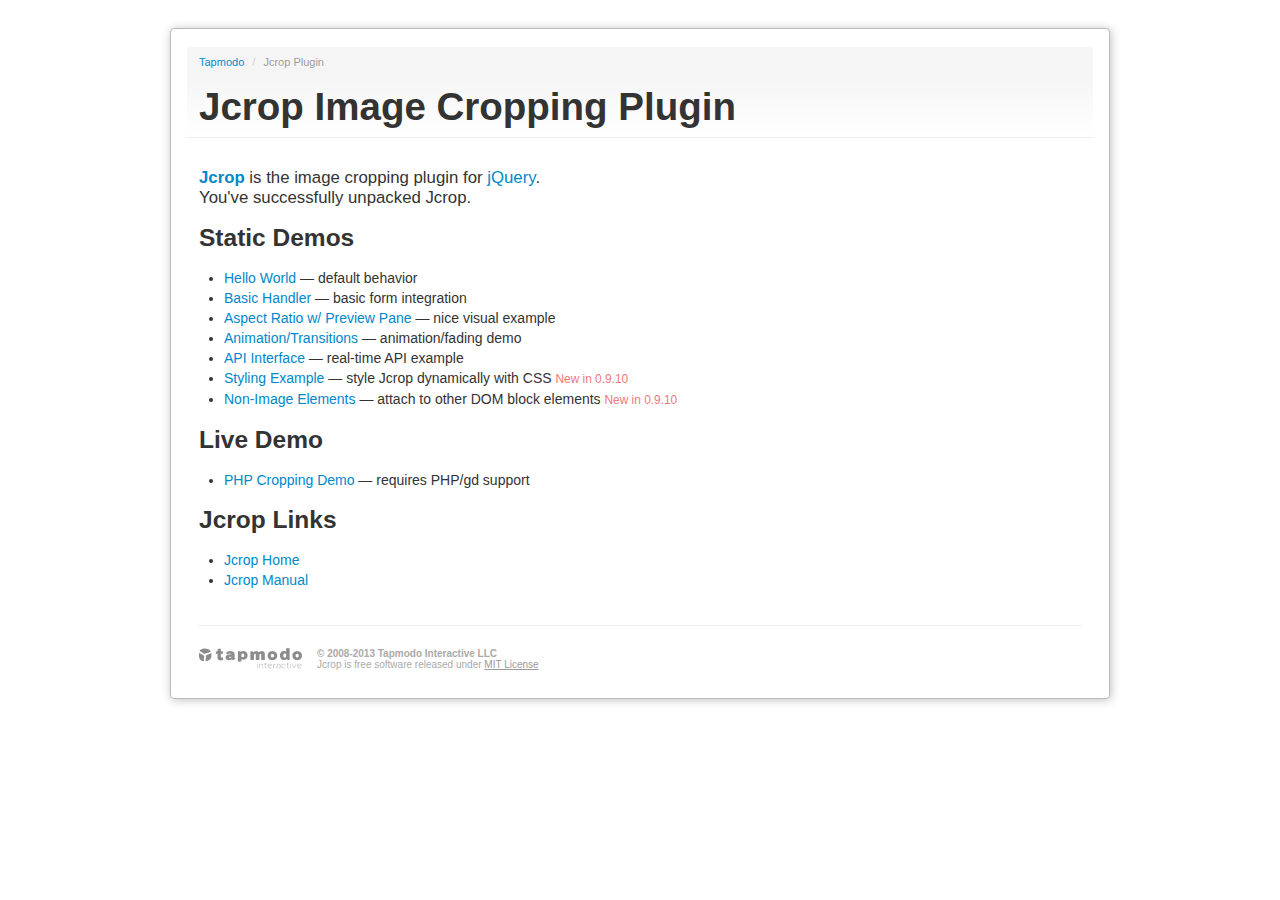
<file: assets/plugins/jcrop/index.html>
<!DOCTYPE html>
<html lang="en">
<head>
  <title>Jcrop: the jQuery Image Cropping Plugin</title>
  <link rel="stylesheet" href="demos/demo_files/main.css" type="text/css" />
  <link rel="stylesheet" href="demos/demo_files/demos.css" type="text/css" />
  <script src="js/jquery.min.js"></script>
  <meta http-equiv="Content-type" content="text/html;charset=UTF-8" />
</head>
<body>

<div class="container">
<div class="row">
<div class="span12">
<div class="jc-demo-box">

<div class="page-header">
<ul class="breadcrumb first">
  <li><a href="http://tapmodo.com/">Tapmodo</a> <span class="divider">/</span></li>
  <li class="active">Jcrop Plugin</li>
</ul>
<h1>Jcrop Image Cropping Plugin</h1>
</div>


<big>
	<a href="http://deepliquid.com/content/Jcrop.html"><b>Jcrop</b></a>
	is the image cropping plugin for
	<a href="http://jquery.com/">jQuery</a>.<br />
	You've successfully unpacked Jcrop.
</big>

<h3>Static Demos</h3>

<ul>
	<li><a href="demos/tutorial1.html">Hello World</a>
		&mdash; default behavior</li>
	<li><a href="demos/tutorial2.html">Basic Handler</a>
		&mdash; basic form integration</li>
	<li><a href="demos/tutorial3.html">Aspect Ratio w/ Preview Pane</a>
		&mdash; nice visual example</li>
	<li><a href="demos/tutorial4.html">Animation/Transitions</a>
		&mdash; animation/fading demo</li>
	<li><a href="demos/tutorial5.html">API Interface</a>
		&mdash; real-time API example</li>
	<li><a href="demos/styling.html">Styling Example</a>
		&mdash; style Jcrop dynamically with CSS
    <small>New in 0.9.10</small>
    </li>
  <li><a href="demos/non-image.html">Non-Image Elements</a>
    &mdash; attach to other DOM block elements
    <small>New in 0.9.10</small>
    </li>
</ul>

<h3>Live Demo</h3>

<ul>
	<li><a href="demos/crop.php">PHP Cropping Demo</a>
		&mdash; requires PHP/gd support</li>
</ul>

<h3>Jcrop Links</h3>

<ul>
	<li><a href="http://deepliquid.com/content/Jcrop.html">Jcrop Home</a></li>
	<li><a href="http://deepliquid.com/content/Jcrop_Manual.html">Jcrop Manual</a></li>
</ul>

<div class="tapmodo-footer">
  <a href="http://tapmodo.com" class="tapmodo-logo segment">tapmodo.com</a>
  <div class="segment"><b>&copy; 2008-2013 Tapmodo Interactive LLC</b><br />
    Jcrop is free software released under <a href="MIT-LICENSE.txt">MIT License</a>
  </div>
</div>
<div class="clearfix"></div>

</div>
</div>
</div>
</div>

</body>
</html>
</file>
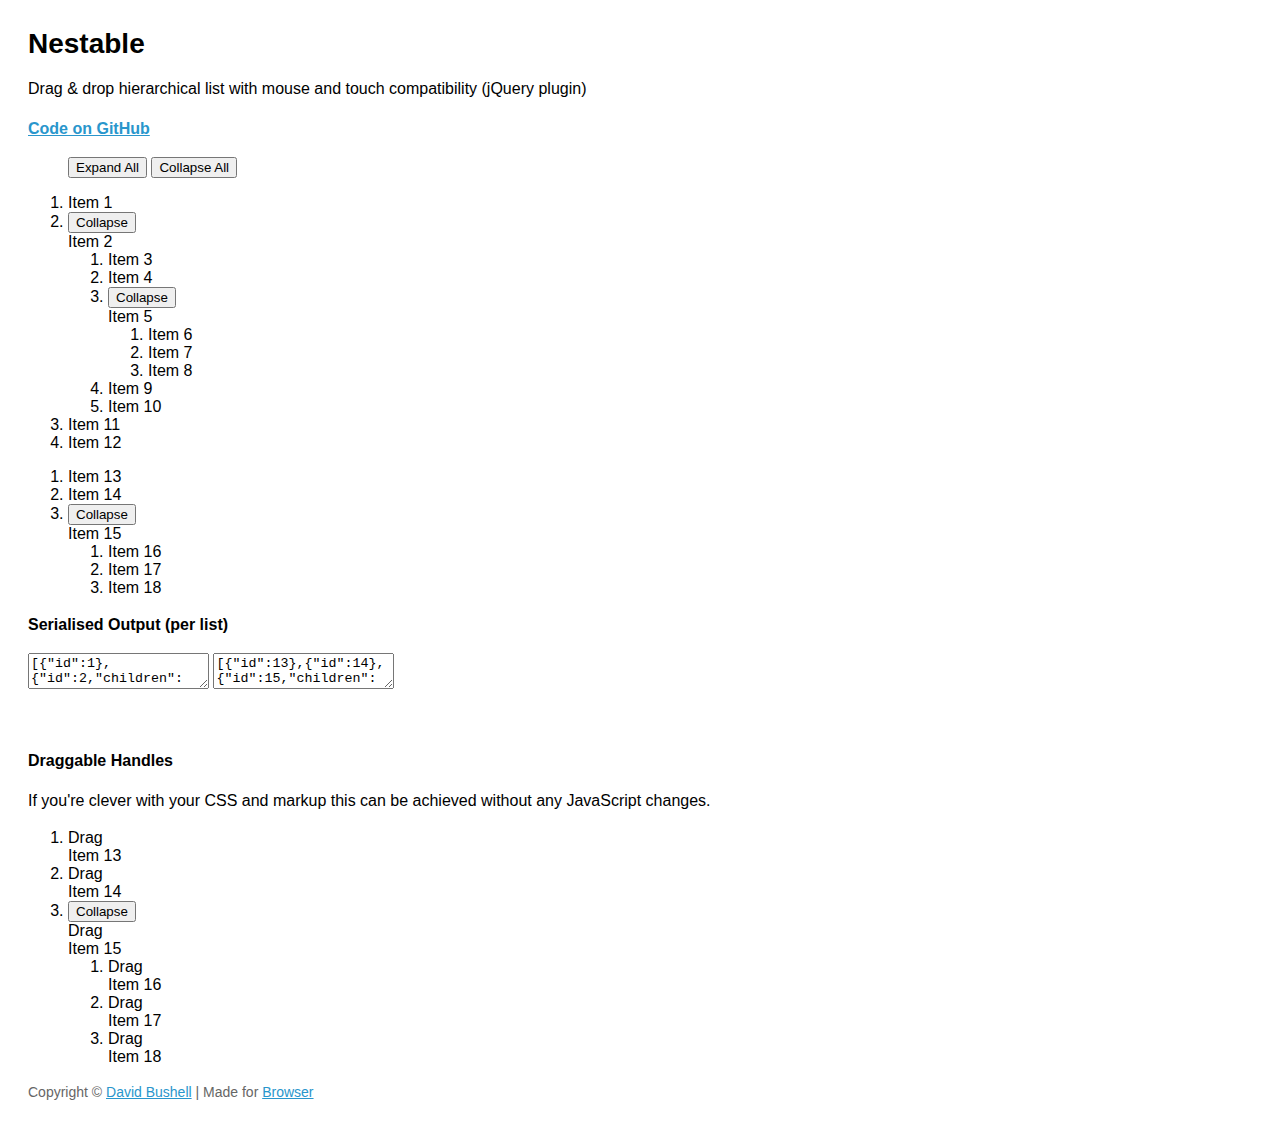
<file: assets/plugins/jquery-nestable/index.html>
<!DOCTYPE html>
<!--[if lt IE 7]> <html lang="en" class="lt-ie9 lt-ie8 lt-ie7"> <![endif]-->
<!--[if IE 7]>    <html lang="en" class="lt-ie9 lt-ie8"> <![endif]-->
<!--[if IE 8]>    <html lang="en" class="lt-ie9"> <![endif]-->
<!--[if IE 9]>    <html lang="en" class="ie9"> <![endif]-->
<!--[if gt IE 9]><!--> <html lang="en"> <!--<![endif]-->
<head>
    <meta charset="utf-8">
    <meta name="viewport" content="width=device-width, initial-scale=1, minimum-scale=1">
    <title>Nestable</title>
    <style type="text/css">

.cf:after { visibility: hidden; display: block; font-size: 0; content: " "; clear: both; height: 0; }
* html .cf { zoom: 1; }
*:first-child+html .cf { zoom: 1; }

html { margin: 0; padding: 0; }
body { font-size: 100%; margin: 0; padding: 1.75em; font-family: 'Helvetica Neue', Arial, sans-serif; }

h1 { font-size: 1.75em; margin: 0 0 0.6em 0; }

a { color: #2996cc; }
a:hover { text-decoration: none; }

p { line-height: 1.5em; }
.small { color: #666; font-size: 0.875em; }
.large { font-size: 1.25em; }



    </style>
</head>
<body>

    <h1>Nestable</h1>

    <p>Drag &amp; drop hierarchical list with mouse and touch compatibility (jQuery plugin)</p>

    <p><strong><a href="https://github.com/dbushell/Nestable">Code on GitHub</a></strong></p>

    <menu id="nestable-menu">
        <button type="button" data-action="expand-all">Expand All</button>
        <button type="button" data-action="collapse-all">Collapse All</button>
    </menu>

    <div class="cf nestable-lists">

        <div class="dd" id="nestable">
            <ol class="dd-list">
                <li class="dd-item" data-id="1">
                    <div class="dd-handle">Item 1</div>
                </li>
                <li class="dd-item" data-id="2">
                    <div class="dd-handle">Item 2</div>
                    <ol class="dd-list">
                        <li class="dd-item" data-id="3"><div class="dd-handle">Item 3</div></li>
                        <li class="dd-item" data-id="4"><div class="dd-handle">Item 4</div></li>
                        <li class="dd-item" data-id="5">
                            <div class="dd-handle">Item 5</div>
                            <ol class="dd-list">
                                <li class="dd-item" data-id="6"><div class="dd-handle">Item 6</div></li>
                                <li class="dd-item" data-id="7"><div class="dd-handle">Item 7</div></li>
                                <li class="dd-item" data-id="8"><div class="dd-handle">Item 8</div></li>
                            </ol>
                        </li>
                        <li class="dd-item" data-id="9"><div class="dd-handle">Item 9</div></li>
                        <li class="dd-item" data-id="10"><div class="dd-handle">Item 10</div></li>
                    </ol>
                </li>
                <li class="dd-item" data-id="11">
                    <div class="dd-handle">Item 11</div>
                </li>
                <li class="dd-item" data-id="12">
                    <div class="dd-handle">Item 12</div>
                </li>
            </ol>
        </div>

        <div class="dd" id="nestable2">
            <ol class="dd-list">
                <li class="dd-item" data-id="13">
                    <div class="dd-handle">Item 13</div>
                </li>
                <li class="dd-item" data-id="14">
                    <div class="dd-handle">Item 14</div>
                </li>
                <li class="dd-item" data-id="15">
                    <div class="dd-handle">Item 15</div>
                    <ol class="dd-list">
                        <li class="dd-item" data-id="16"><div class="dd-handle">Item 16</div></li>
                        <li class="dd-item" data-id="17"><div class="dd-handle">Item 17</div></li>
                        <li class="dd-item" data-id="18"><div class="dd-handle">Item 18</div></li>
                    </ol>
                </li>
            </ol>
        </div>

    </div>

    <p><strong>Serialised Output (per list)</strong></p>

    <textarea id="nestable-output"></textarea>
    <textarea id="nestable2-output"></textarea>

    <p>&nbsp;</p>

    <div class="cf nestable-lists">

    <p><strong>Draggable Handles</strong></p>

    <p>If you're clever with your CSS and markup this can be achieved without any JavaScript changes.</p>

        <div class="dd" id="nestable3">
            <ol class="dd-list">
                <li class="dd-item dd3-item" data-id="13">
                    <div class="dd-handle dd3-handle">Drag</div><div class="dd3-content">Item 13</div>
                </li>
                <li class="dd-item dd3-item" data-id="14">
                    <div class="dd-handle dd3-handle">Drag</div><div class="dd3-content">Item 14</div>
                </li>
                <li class="dd-item dd3-item" data-id="15">
                    <div class="dd-handle dd3-handle">Drag</div><div class="dd3-content">Item 15</div>
                    <ol class="dd-list">
                        <li class="dd-item dd3-item" data-id="16">
                            <div class="dd-handle dd3-handle">Drag</div><div class="dd3-content">Item 16</div>
                        </li>
                        <li class="dd-item dd3-item" data-id="17">
                            <div class="dd-handle dd3-handle">Drag</div><div class="dd3-content">Item 17</div>
                        </li>
                        <li class="dd-item dd3-item" data-id="18">
                            <div class="dd-handle dd3-handle">Drag</div><div class="dd3-content">Item 18</div>
                        </li>
                    </ol>
                </li>
            </ol>
        </div>

    </div>

    <p class="small">Copyright &copy; <a href="http://dbushell.com/">David Bushell</a> | Made for <a href="http://www.browserlondon.com/">Browser</a></p>

<script src="http://ajax.googleapis.com/ajax/libs/jquery/1.7.2/jquery.min.js"></script>
<script src="jquery.nestable.js"></script>
<script>

$(document).ready(function()
{

    var updateOutput = function(e)
    {
        var list   = e.length ? e : $(e.target),
            output = list.data('output');
        if (window.JSON) {
            output.val(window.JSON.stringify(list.nestable('serialize')));//, null, 2));
        } else {
            output.val('JSON browser support required for this demo.');
        }
    };

    // activate Nestable for list 1
    $('#nestable').nestable({
        group: 1
    })
    .on('change', updateOutput);
    
    // activate Nestable for list 2
    $('#nestable2').nestable({
        group: 1
    })
    .on('change', updateOutput);

    // output initial serialised data
    updateOutput($('#nestable').data('output', $('#nestable-output')));
    updateOutput($('#nestable2').data('output', $('#nestable2-output')));

    $('#nestable-menu').on('click', function(e)
    {
        var target = $(e.target),
            action = target.data('action');
        if (action === 'expand-all') {
            $('.dd').nestable('expandAll');
        }
        if (action === 'collapse-all') {
            $('.dd').nestable('collapseAll');
        }
    });

    $('#nestable3').nestable();

});
</script>
</body>
</html>
</file>
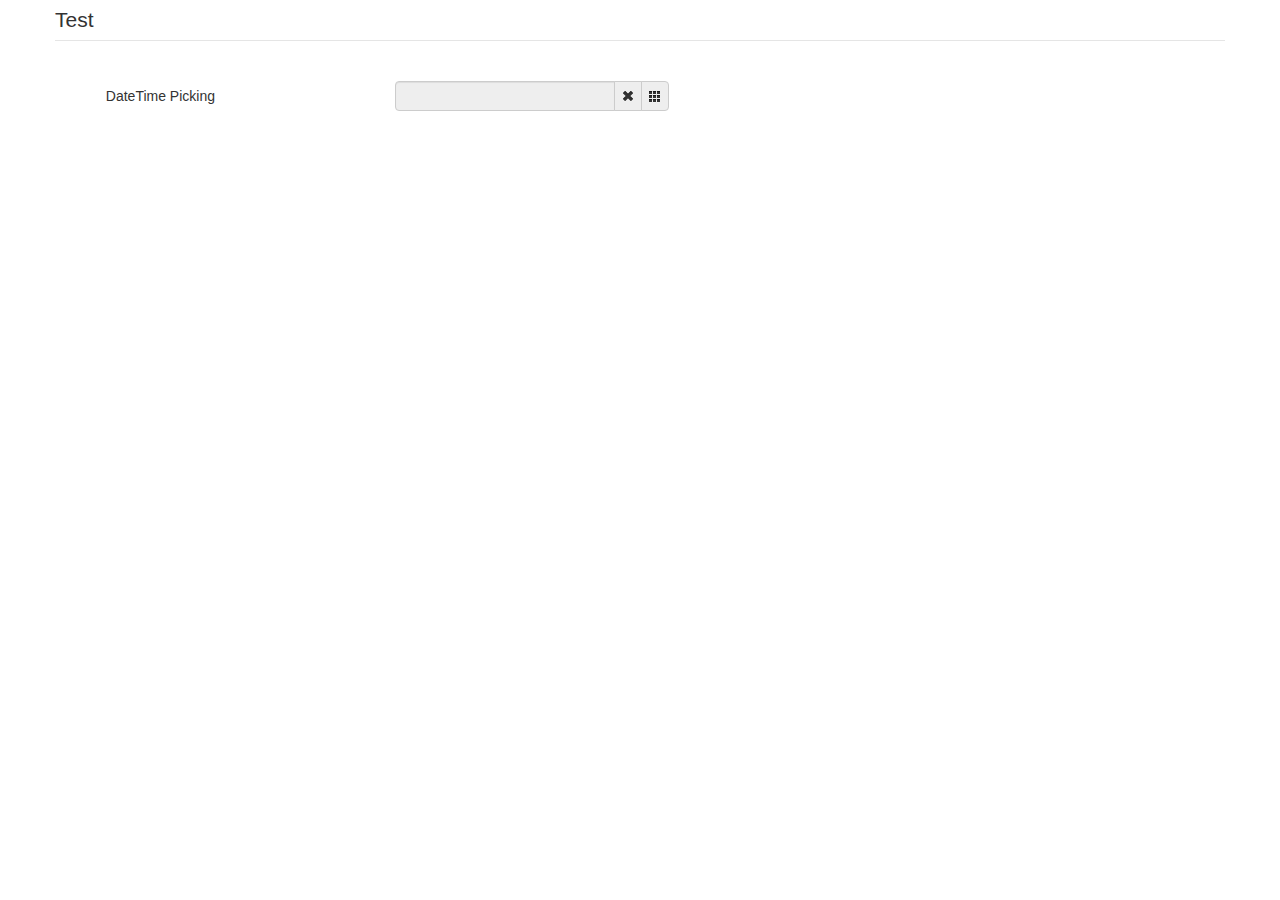
<file: assets/plugins/bootstrap-datetimepicker/sample/index.html>
<!DOCTYPE html>
<html>
<head>
    <title></title>
    <link href="./bootstrap/css/bootstrap.min.css" rel="stylesheet" media="screen">
    <link href="../css/datetimepicker.css" rel="stylesheet" media="screen">
</head>

<body>
<div class="container">
    <form action="" class="form-horizontal">
        <fieldset>
            <legend>Test</legend>
            <div class="control-group">
                <label class="control-label">DateTime Picking</label>
                <div class="controls input-append date form_datetime" data-date="1979-09-16T05:25:07Z" data-date-format="dd MM yyyy - HH:ii p" data-link-field="dtp_input1">
                    <input size="16" type="text" value="" readonly>
                    <span class="add-on"><i class="icon-remove"></i></span>
					<span class="add-on"><i class="icon-th"></i></span>
                </div>
				<input type="hidden" id="dtp_input1" value="" /><br/>
            </div>
			<!--div class="control-group">
                <label class="control-label">Date Picking</label>
                <div class="controls input-append date form_date" data-date="" data-date-format="dd MM yyyy" data-link-field="dtp_input2" data-link-format="yyyy-mm-dd">
                    <input size="16" type="text" value="" readonly>
                    <span class="add-on"><i class="icon-remove"></i></span>
					<span class="add-on"><i class="icon-th"></i></span>
                </div>
				<input type="hidden" id="dtp_input2" value="" /><br/>
            </div>
			<div class="control-group">
                <label class="control-label">Time Picking</label>
                <div class="controls input-append date form_time" data-date="" data-date-format="hh:ii" data-link-field="dtp_input3" data-link-format="hh:ii">
                    <input size="16" type="text" value="" readonly>
                    <span class="add-on"><i class="icon-remove"></i></span>
					<span class="add-on"><i class="icon-th"></i></span>
                </div>
				<input type="hidden" id="dtp_input3" value="" /><br/>
            </div-->
        </fieldset>
    </form>
</div>

<script type="text/javascript" src="./jquery/jquery-1.8.3.min.js" charset="UTF-8"></script>
<script type="text/javascript" src="./bootstrap/js/bootstrap.min.js"></script>
<script type="text/javascript" src="../js/bootstrap-datetimepicker.js" charset="UTF-8"></script>
<script type="text/javascript" src="../js/locales/bootstrap-datetimepicker.fr.js" charset="UTF-8"></script>
<script type="text/javascript">
    $('.form_datetime').datetimepicker({
        //language:  'fr',
        weekStart: 1,
        todayBtn:  1,
		autoclose: 1,
		todayHighlight: 1,
		startView: 2,
		forceParse: 0,
        showMeridian: 1
    });
	/*$('.form_date').datetimepicker({
        language:  'fr',
        weekStart: 1,
        todayBtn:  1,
		autoclose: 1,
		todayHighlight: 1,
		startView: 2,
		minView: 2,
		forceParse: 0
    });
	$('.form_time').datetimepicker({
        language:  'fr',
        weekStart: 1,
        todayBtn:  1,
		autoclose: 1,
		todayHighlight: 1,
		startView: 1,
		minView: 0,
		maxView: 1,
		forceParse: 0
    });*/
</script>

</body>
</html>
</file>
<file: facebook_right/css/main.css>
.show_hide {
    position:fixed;
    right:0px;
    top:53px;
    background:url(http://www.tourismthailand.org/img/black40.png);
    padding:5px;
    z-index:300;
    cursor:pointer;
}
.social_share {
    position:fixed;
    width:68px;
    padding:6px 6px 0 6px;
    right:0px;
    top:53px;
    z-index:200;
    border-radius:4px 0 0 4px;
    background:url(http://www.tourismthailand.org/img/black40.png);
}
.social_share .social_share_button {
    margin-bottom:6px;
}

.show_hide2 {
    position:fixed;
    left:0px;
    top:53px;
    background:url(http://www.tourismthailand.org/img/black40.png);
    padding:5px;
    z-index:300;
    cursor:pointer;
}
.social_share2 {
    position:fixed;
    width:150px;
    padding:6px 6px 0 6px;
    left:0px;
    top:53px;
    z-index:200;
    border-radius:4px 0 0 4px;
    background:url(http://www.tourismthailand.org/img/black40.png);
}
.social_share2 .social_share_button2 {
    margin-bottom:6px;
}
</file>
<file: assets/plugins/glyphicons/css/style.css>
article,aside,details,figcaption,figure,footer,header,hgroup,nav,section{display:block}audio,canvas,video{display:inline-block;*display:inline;*zoom:1}audio:not([controls]){display:none}html,body{margin:0;padding:0}h1,h2,h3,h4,h5,h6,p,blockquote,pre,a,abbr,acronym,address,cite,code,del,dfn,em,img,q,s,samp,small,strike,strong,sub,sup,tt,var,dd,dl,dt,li,ol,ul,fieldset,form,label,legend,button,table,caption,tbody,tfoot,thead,tr,th,td{margin:0;padding:0;border:0;font-size:100%;line-height:1;font-family:inherit}html{font-size:62.5%;-webkit-text-size-adjust:100%;-ms-text-size-adjust:100%}a:hover,a:active{outline:0}sub,sup{position:relative;font-size:75%;line-height:0;vertical-align:baseline}sup{top:-0.5em}sub{bottom:-0.25em}img{-ms-interpolation-mode:bicubic}html,body{height:100%}body{background:#fff;margin:0;font-size:14px;color:#000;padding:20px 20px}h2{margin:0 0 5px 0;font-size:27px}p,.glyphicons{display:inline-block;*display:inline;*zoom:1;width:240px;font-size:18px;line-height:48px}p i:before,.glyphicons i:before{line-height:55px!important}p{width:275px;line-height:48px}.white-content{margin:0 -20px 0 -20px;padding:20px;background:#000;background:rgba(0,0,0,0.9)}.white-content *,.white-content p,.white-content a{color:#fff}
</file>
<file: assets/plugins/glyphicons_halflings/css/style.css>
article,aside,details,figcaption,figure,footer,header,hgroup,nav,section{display:block}audio,canvas,video{display:inline-block;*display:inline;*zoom:1}audio:not([controls]){display:none}html,body{margin:0;padding:0}h1,h2,h3,h4,h5,h6,p,blockquote,pre,a,abbr,acronym,address,cite,code,del,dfn,em,img,q,s,samp,small,strike,strong,sub,sup,tt,var,dd,dl,dt,li,ol,ul,fieldset,form,label,legend,button,table,caption,tbody,tfoot,thead,tr,th,td{margin:0;padding:0;border:0;font-size:100%;line-height:1;font-family:inherit}html{font-size:62.5%;-webkit-text-size-adjust:100%;-ms-text-size-adjust:100%}a:hover,a:active{outline:0}sub,sup{position:relative;font-size:75%;line-height:0;vertical-align:baseline}sup{top:-0.5em}sub{bottom:-0.25em}img{-ms-interpolation-mode:bicubic}html,body{height:100%}body{background:#fff;margin:0;font-size:14px;color:#000;padding:20px 20px}h2{margin:0 0 5px 0;font-size:27px}p,.halflings{display:inline-block;*display:inline;*zoom:1;width:175px;font-size:14px;line-height:14px}p .halflings-icon,.halflings .halflings-icon{margin:0 10px 0 0}p{width:200px}.white-content{margin:0 -20px 0 -20px;padding:20px;background:#000;background:rgba(0,0,0,0.9)}.white-content *,.white-content p,.white-content a{color:#fff}
</file>
<file: assets/plugins/glyphicons_halflings/css/halflings.css>
/*!
 *
 *  Project:  GLYPHICONS HALFLINGS
 *  Author:   Jan Kovarik - www.glyphicons.com
 *  Twitter:  @jankovarik
 *
 */
html,
html .halflings {
  -webkit-font-smoothing: antialiased !important;
}
@font-face {
  font-family: 'Glyphicons Halflings';
  src: url('../fonts/glyphiconshalflings-regular.eot');
  src: url('../fonts/glyphiconshalflings-regular.eot?#iefix') format('embedded-opentype'), url('../fonts/glyphiconshalflings-regular.woff') format('woff'), url('../fonts/glyphiconshalflings-regular.ttf') format('truetype'), url('../fonts/glyphiconshalflings-regular.svg#glyphicons_halflingsregular') format('svg');
  font-weight: normal;
  font-style: normal;
}
.halflings {
  display: inline-block;
  position: relative;
  padding: 0 0 0 25px;
  color: #1d1d1b;
  text-decoration: none;
  *display: inline;
  *zoom: 1;
}
.halflings i:before {
  position: absolute;
  left: 0;
  top: 0;
  font: 12px/1em 'Glyphicons Halflings';
  font-style: normal;
  color: #1d1d1b;
}
.halflings.white i:before {
  color: #fff;
}
.halflings.glass i:before {
  content: "\e001";
}
.halflings.music i:before {
  content: "\e002";
}
.halflings.search i:before {
  content: "\e003";
}
.halflings.envelope i:before {
  content: "\2709";
}
.halflings.heart i:before {
  content: "\e005";
}
.halflings.star i:before {
  content: "\e006";
}
.halflings.star-empty i:before {
  content: "\e007";
}
.halflings.user i:before {
  content: "\e008";
}
.halflings.film i:before {
  content: "\e009";
}
.halflings.th-large i:before {
  content: "\e010";
}
.halflings.th i:before {
  content: "\e011";
}
.halflings.th-list i:before {
  content: "\e012";
}
.halflings.ok i:before {
  content: "\e013";
}
.halflings.remove i:before {
  content: "\e014";
}
.halflings.zoom-in i:before {
  content: "\e015";
}
.halflings.zoom-out i:before {
  content: "\e016";
}
.halflings.off i:before {
  content: "\e017";
}
.halflings.signal i:before {
  content: "\e018";
}
.halflings.cog i:before {
  content: "\e019";
}
.halflings.trash i:before {
  content: "\e020";
}
.halflings.home i:before {
  content: "\e021";
}
.halflings.file i:before {
  content: "\e022";
}
.halflings.time i:before {
  content: "\e023";
}
.halflings.road i:before {
  content: "\e024";
}
.halflings.download-alt i:before {
  content: "\e025";
}
.halflings.download i:before {
  content: "\e026";
}
.halflings.upload i:before {
  content: "\e027";
}
.halflings.inbox i:before {
  content: "\e028";
}
.halflings.play-circle i:before {
  content: "\e029";
}
.halflings.repeat i:before {
  content: "\e030";
}
.halflings.refresh i:before {
  content: "\e031";
}
.halflings.list-alt i:before {
  content: "\e032";
}
.halflings.lock i:before {
  content: "\e033";
}
.halflings.flag i:before {
  content: "\e034";
}
.halflings.headphones i:before {
  content: "\e035";
}
.halflings.volume-off i:before {
  content: "\e036";
}
.halflings.volume-down i:before {
  content: "\e037";
}
.halflings.volume-up i:before {
  content: "\e038";
}
.halflings.qrcode i:before {
  content: "\e039";
}
.halflings.barcode i:before {
  content: "\e040";
}
.halflings.tag i:before {
  content: "\e041";
}
.halflings.tags i:before {
  content: "\e042";
}
.halflings.book i:before {
  content: "\e043";
}
.halflings.bookmark i:before {
  content: "\e044";
}
.halflings.print i:before {
  content: "\e045";
}
.halflings.camera i:before {
  content: "\e046";
}
.halflings.font i:before {
  content: "\e047";
}
.halflings.bold i:before {
  content: "\e048";
}
.halflings.italic i:before {
  content: "\e049";
}
.halflings.text-height i:before {
  content: "\e050";
}
.halflings.text-width i:before {
  content: "\e051";
}
.halflings.align-left i:before {
  content: "\e052";
}
.halflings.align-center i:before {
  content: "\e053";
}
.halflings.align-right i:before {
  content: "\e054";
}
.halflings.align-justify i:before {
  content: "\e055";
}
.halflings.list i:before {
  content: "\e056";
}
.halflings.indent-left i:before {
  content: "\e057";
}
.halflings.indent-right i:before {
  content: "\e058";
}
.halflings.facetime-video i:before {
  content: "\e059";
}
.halflings.picture i:before {
  content: "\e060";
}
.halflings.pencil i:before {
  content: "\270f";
}
.halflings.map-marker i:before {
  content: "\e062";
}
.halflings.adjust i:before {
  content: "\e063";
}
.halflings.tint i:before {
  content: "\e064";
}
.halflings.edit i:before {
  content: "\e065";
}
.halflings.share i:before {
  content: "\e066";
}
.halflings.check i:before {
  content: "\e067";
}
.halflings.move i:before {
  content: "\e068";
}
.halflings.step-backward i:before {
  content: "\e069";
}
.halflings.fast-backward i:before {
  content: "\e070";
}
.halflings.backward i:before {
  content: "\e071";
}
.halflings.play i:before {
  content: "\e072";
}
.halflings.pause i:before {
  content: "\e073";
}
.halflings.stop i:before {
  content: "\e074";
}
.halflings.forward i:before {
  content: "\e075";
}
.halflings.fast-forward i:before {
  content: "\e076";
}
.halflings.step-forward i:before {
  content: "\e077";
}
.halflings.eject i:before {
  content: "\e078";
}
.halflings.chevron-left i:before {
  content: "\e079";
}
.halflings.chevron-right i:before {
  content: "\e080";
}
.halflings.plus-sign i:before {
  content: "\e081";
}
.halflings.minus-sign i:before {
  content: "\e082";
}
.halflings.remove-sign i:before {
  content: "\e083";
}
.halflings.ok-sign i:before {
  content: "\e084";
}
.halflings.question-sign i:before {
  content: "\e085";
}
.halflings.info-sign i:before {
  content: "\e086";
}
.halflings.screenshot i:before {
  content: "\e087";
}
.halflings.remove-circle i:before {
  content: "\e088";
}
.halflings.ok-circle i:before {
  content: "\e089";
}
.halflings.ban-circle i:before {
  content: "\e090";
}
.halflings.arrow-left i:before {
  content: "\e091";
}
.halflings.arrow-right i:before {
  content: "\e092";
}
.halflings.arrow-up i:before {
  content: "\e093";
}
.halflings.arrow-down i:before {
  content: "\e094";
}
.halflings.share-alt i:before {
  content: "\e095";
}
.halflings.resize-full i:before {
  content: "\e096";
}
.halflings.resize-small i:before {
  content: "\e097";
}
.halflings.plus i:before {
  content: "\002b";
}
.halflings.minus i:before {
  content: "\2212";
}
.halflings.asterisk i:before {
  content: "\002a";
}
.halflings.exclamation-sign i:before {
  content: "\e101";
}
.halflings.gift i:before {
  content: "\e102";
}
.halflings.leaf i:before {
  content: "\e103";
}
.halflings.fire i:before {
  content: "\e104";
}
.halflings.eye-open i:before {
  content: "\e105";
}
.halflings.eye-close i:before {
  content: "\e106";
}
.halflings.warning-sign i:before {
  content: "\e107";
}
.halflings.plane i:before {
  content: "\e108";
}
.halflings.calendar i:before {
  content: "\e109";
}
.halflings.random i:before {
  content: "\e110";
}
.halflings.comments i:before {
  content: "\e111";
}
.halflings.magnet i:before {
  content: "\e113";
}
.halflings.chevron-up i:before {
  content: "\e113";
}
.halflings.chevron-down i:before {
  content: "\e114";
}
.halflings.retweet i:before {
  content: "\e115";
}
.halflings.shopping-cart i:before {
  content: "\e116";
}
.halflings.folder-close i:before {
  content: "\e117";
}
.halflings.folder-open i:before {
  content: "\e118";
}
.halflings.resize-vertical i:before {
  content: "\e119";
}
.halflings.resize-horizontal i:before {
  content: "\e120";
}
.halflings.hdd i:before {
  content: "\e121";
}
.halflings.bullhorn i:before {
  content: "\e122";
}
.halflings.bell i:before {
  content: "\e123";
}
.halflings.certificate i:before {
  content: "\e124";
}
.halflings.thumbs-up i:before {
  content: "\e125";
}
.halflings.thumbs-down i:before {
  content: "\e126";
}
.halflings.hand-right i:before {
  content: "\e127";
}
.halflings.hand-left i:before {
  content: "\e128";
}
.halflings.hand-top i:before {
  content: "\e129";
}
.halflings.hand-down i:before {
  content: "\e130";
}
.halflings.circle-arrow-right i:before {
  content: "\e131";
}
.halflings.circle-arrow-left i:before {
  content: "\e132";
}
.halflings.circle-arrow-top i:before {
  content: "\e133";
}
.halflings.circle-arrow-down i:before {
  content: "\e134";
}
.halflings.globe i:before {
  content: "\e135";
}
.halflings.wrench i:before {
  content: "\e136";
}
.halflings.tasks i:before {
  content: "\e137";
}
.halflings.filter i:before {
  content: "\e138";
}
.halflings.briefcase i:before {
  content: "\e139";
}
.halflings.fullscreen i:before {
  content: "\e140";
}
.halflings.dashboard i:before {
  content: "\e141";
}
.halflings.paperclip i:before {
  content: "\e142";
}
.halflings.heart-empty i:before {
  content: "\e143";
}
.halflings.link i:before {
  content: "\e144";
}
.halflings.phone i:before {
  content: "\e145";
}
.halflings.pushpin i:before {
  content: "\e146";
}
.halflings.euro i:before {
  content: "\20ac";
}
.halflings.usd i:before {
  content: "\e148";
}
.halflings.gbp i:before {
  content: "\e149";
}
.halflings.sort i:before {
  content: "\e150";
}
.halflings.sort-by-alphabet i:before {
  content: "\e151";
}
.halflings.sort-by-alphabet-alt i:before {
  content: "\e152";
}
.halflings.sort-by-order i:before {
  content: "\e153";
}
.halflings.sort-by-order-alt i:before {
  content: "\e154";
}
.halflings.sort-by-attributes i:before {
  content: "\e155";
}
.halflings.sort-by-attributes-alt i:before {
  content: "\e156";
}
.halflings.unchecked i:before {
  content: "\e157";
}
.halflings.expand i:before {
  content: "\e158";
}
.halflings.collapse i:before {
  content: "\e159";
}
.halflings.collapse-top i:before {
  content: "\e160";
}
.halflings-icon {
  display: inline-block;
  width: 14px;
  height: 14px;
  line-height: 14px;
  vertical-align: text-top;
  background-image: url(../images/glyphicons_halflings.svg);
  background-position: 0 0;
  background-repeat: no-repeat;
  vertical-align: top;
  *display: inline;
  *zoom: 1;
  *margin-right: .3em;
}
.no-inlinesvg .halflings-icon {
  background-image: url(../images/glyphicons_halflings.png);
}
.halflings-icon.white {
  background-image: url(../images/glyphicons_halflings-white.svg);
}
.no-inlinesvg .halflings-icon.white {
  background-image: url(../images/glyphicons_halflings-white.png);
}
.halflings-icon.glass {
  background-position: 0 0;
}
.halflings-icon.music {
  background-position: -24px 0;
}
.halflings-icon.search {
  background-position: -48px 0;
}
.halflings-icon.envelope {
  background-position: -72px 0;
}
.halflings-icon.heart {
  background-position: -96px 0;
}
.halflings-icon.star {
  background-position: -120px 0;
}
.halflings-icon.star-empty {
  background-position: -144px 0;
}
.halflings-icon.user {
  background-position: -168px 0;
}
.halflings-icon.film {
  background-position: -192px 0;
}
.halflings-icon.th-large {
  background-position: -216px 0;
}
.halflings-icon.th {
  background-position: -240px 0;
}
.halflings-icon.th-list {
  background-position: -264px 0;
}
.halflings-icon.ok {
  background-position: -288px 0;
}
.halflings-icon.remove {
  background-position: -312px 0;
}
.halflings-icon.zoom-in {
  background-position: -336px 0;
}
.halflings-icon.zoom-out {
  background-position: -360px 0;
}
.halflings-icon.off {
  background-position: -384px 0;
}
.halflings-icon.signal {
  background-position: -408px 0;
}
.halflings-icon.cog {
  background-position: -432px 0;
}
.halflings-icon.trash {
  background-position: -456px 0;
}
.halflings-icon.home {
  background-position: 0 -24px;
}
.halflings-icon.file {
  background-position: -24px -24px;
}
.halflings-icon.time {
  background-position: -48px -24px;
}
.halflings-icon.road {
  background-position: -72px -24px;
}
.halflings-icon.download-alt {
  background-position: -96px -24px;
}
.halflings-icon.download {
  background-position: -120px -24px;
}
.halflings-icon.upload {
  background-position: -144px -24px;
}
.halflings-icon.inbox {
  background-position: -168px -24px;
}
.halflings-icon.play-circle {
  background-position: -192px -24px;
}
.halflings-icon.repeat {
  background-position: -216px -24px;
}
.halflings-icon.refresh {
  background-position: -240px -24px;
}
.halflings-icon.list-alt {
  background-position: -264px -24px;
}
.halflings-icon.lock {
  background-position: -287px -24px;
}
.halflings-icon.flag {
  background-position: -312px -24px;
}
.halflings-icon.headphones {
  background-position: -336px -24px;
}
.halflings-icon.volume-off {
  background-position: -360px -24px;
}
.halflings-icon.volume-down {
  background-position: -384px -24px;
}
.halflings-icon.volume-up {
  background-position: -408px -24px;
}
.halflings-icon.qrcode {
  background-position: -432px -24px;
}
.halflings-icon.barcode {
  background-position: -456px -24px;
}
.halflings-icon.tag {
  background-position: 0 -48px;
}
.halflings-icon.tags {
  background-position: -25px -48px;
}
.halflings-icon.book {
  background-position: -48px -48px;
}
.halflings-icon.bookmark {
  background-position: -72px -48px;
}
.halflings-icon.print {
  background-position: -96px -48px;
}
.halflings-icon.camera {
  background-position: -120px -48px;
}
.halflings-icon.font {
  background-position: -144px -48px;
}
.halflings-icon.bold {
  background-position: -167px -48px;
}
.halflings-icon.italic {
  background-position: -192px -48px;
}
.halflings-icon.text-height {
  background-position: -216px -48px;
}
.halflings-icon.text-width {
  background-position: -240px -48px;
}
.halflings-icon.align-left {
  background-position: -264px -48px;
}
.halflings-icon.align-center {
  background-position: -288px -48px;
}
.halflings-icon.align-right {
  background-position: -312px -48px;
}
.halflings-icon.align-justify {
  background-position: -336px -48px;
}
.halflings-icon.list {
  background-position: -360px -48px;
}
.halflings-icon.indent-left {
  background-position: -384px -48px;
}
.halflings-icon.indent-right {
  background-position: -408px -48px;
}
.halflings-icon.facetime-video {
  background-position: -432px -48px;
}
.halflings-icon.picture {
  background-position: -456px -48px;
}
.halflings-icon.pencil {
  background-position: 0 -72px;
}
.halflings-icon.map-marker {
  background-position: -24px -72px;
}
.halflings-icon.adjust {
  background-position: -48px -72px;
}
.halflings-icon.tint {
  background-position: -72px -72px;
}
.halflings-icon.edit {
  background-position: -96px -72px;
}
.halflings-icon.share {
  background-position: -120px -72px;
}
.halflings-icon.check {
  background-position: -144px -72px;
}
.halflings-icon.move {
  background-position: -168px -72px;
}
.halflings-icon.step-backward {
  background-position: -192px -72px;
}
.halflings-icon.fast-backward {
  background-position: -216px -72px;
}
.halflings-icon.backward {
  background-position: -240px -72px;
}
.halflings-icon.play {
  background-position: -264px -72px;
}
.halflings-icon.pause {
  background-position: -288px -72px;
}
.halflings-icon.stop {
  background-position: -312px -72px;
}
.halflings-icon.forward {
  background-position: -336px -72px;
}
.halflings-icon.fast-forward {
  background-position: -360px -72px;
}
.halflings-icon.step-forward {
  background-position: -384px -72px;
}
.halflings-icon.eject {
  background-position: -408px -72px;
}
.halflings-icon.chevron-left {
  background-position: -432px -72px;
}
.halflings-icon.chevron-right {
  background-position: -456px -72px;
}
.halflings-icon.plus-sign {
  background-position: 0 -96px;
}
.halflings-icon.minus-sign {
  background-position: -24px -96px;
}
.halflings-icon.remove-sign {
  background-position: -48px -96px;
}
.halflings-icon.ok-sign {
  background-position: -72px -96px;
}
.halflings-icon.question-sign {
  background-position: -96px -96px;
}
.halflings-icon.info-sign {
  background-position: -120px -96px;
}
.halflings-icon.screenshot {
  background-position: -144px -96px;
}
.halflings-icon.remove-circle {
  background-position: -168px -96px;
}
.halflings-icon.ok-circle {
  background-position: -192px -96px;
}
.halflings-icon.ban-circle {
  background-position: -216px -96px;
}
.halflings-icon.arrow-left {
  background-position: -240px -96px;
}
.halflings-icon.arrow-right {
  background-position: -264px -96px;
}
.halflings-icon.arrow-up {
  background-position: -289px -96px;
}
.halflings-icon.arrow-down {
  background-position: -312px -96px;
}
.halflings-icon.share-alt {
  background-position: -336px -96px;
}
.halflings-icon.resize-full {
  background-position: -360px -96px;
}
.halflings-icon.resize-small {
  background-position: -384px -96px;
}
.halflings-icon.plus {
  background-position: -408px -96px;
}
.halflings-icon.minus {
  background-position: -433px -96px;
}
.halflings-icon.asterisk {
  background-position: -456px -96px;
}
.halflings-icon.exclamation-sign {
  background-position: 0 -120px;
}
.halflings-icon.gift {
  background-position: -24px -120px;
}
.halflings-icon.leaf {
  background-position: -48px -120px;
}
.halflings-icon.fire {
  background-position: -72px -120px;
}
.halflings-icon.eye-open {
  background-position: -96px -120px;
}
.halflings-icon.eye-close {
  background-position: -120px -120px;
}
.halflings-icon.warning-sign {
  background-position: -144px -120px;
}
.halflings-icon.plane {
  background-position: -168px -120px;
}
.halflings-icon.calendar {
  background-position: -192px -120px;
}
.halflings-icon.random {
  background-position: -216px -120px;
}
.halflings-icon.comments {
  background-position: -240px -120px;
}
.halflings-icon.magnet {
  background-position: -264px -120px;
}
.halflings-icon.chevron-up {
  background-position: -288px -120px;
}
.halflings-icon.chevron-down {
  background-position: -313px -119px;
}
.halflings-icon.retweet {
  background-position: -336px -120px;
}
.halflings-icon.shopping-cart {
  background-position: -360px -120px;
}
.halflings-icon.folder-close {
  background-position: -384px -120px;
}
.halflings-icon.folder-open {
  background-position: -408px -120px;
}
.halflings-icon.resize-vertical {
  background-position: -432px -119px;
}
.halflings-icon.resize-horizontal {
  background-position: -456px -118px;
}
.halflings-icon.hdd {
  background-position: 0px -144px;
}
.halflings-icon.bullhorn {
  background-position: -24px -144px;
}
.halflings-icon.bell {
  background-position: -48px -144px;
}
.halflings-icon.certificate {
  background-position: -72px -144px;
}
.halflings-icon.thumbs-up {
  background-position: -96px -144px;
}
.halflings-icon.thumbs-down {
  background-position: -120px -144px;
}
.halflings-icon.hand-right {
  background-position: -144px -144px;
}
.halflings-icon.hand-left {
  background-position: -168px -144px;
}
.halflings-icon.hand-top {
  background-position: -192px -144px;
}
.halflings-icon.hand-down {
  background-position: -216px -144px;
}
.halflings-icon.circle-arrow-right {
  background-position: -240px -144px;
}
.halflings-icon.circle-arrow-left {
  background-position: -264px -144px;
}
.halflings-icon.circle-arrow-top {
  background-position: -288px -144px;
}
.halflings-icon.circle-arrow-down {
  background-position: -313px -144px;
}
.halflings-icon.globe {
  background-position: -336px -144px;
}
.halflings-icon.wrench {
  background-position: -360px -144px;
}
.halflings-icon.tasks {
  background-position: -384px -144px;
}
.halflings-icon.filter {
  background-position: -408px -144px;
}
.halflings-icon.briefcase {
  background-position: -432px -144px;
}
.halflings-icon.fullscreen {
  background-position: -456px -144px;
}
.halflings-icon.dashboard {
  background-position: 0px -168px;
}
.halflings-icon.paperclip {
  background-position: -24px -168px;
}
.halflings-icon.heart-empty {
  background-position: -48px -168px;
}
.halflings-icon.link {
  background-position: -72px -168px;
}
.halflings-icon.phone {
  background-position: -96px -168px;
}
.halflings-icon.pushpin {
  background-position: -120px -168px;
}
.halflings-icon.euro {
  background-position: -144px -168px;
}
.halflings-icon.usd {
  background-position: -168px -168px;
}
.halflings-icon.gbp {
  background-position: -192px -168px;
}
.halflings-icon.sort {
  background-position: -216px -168px;
}
.halflings-icon.sort-by-alphabet {
  background-position: -240px -168px;
}
.halflings-icon.sort-by-alphabet-alt {
  background-position: -264px -168px;
}
.halflings-icon.sort-by-order {
  background-position: -288px -168px;
}
.halflings-icon.sort-by-order-alt {
  background-position: -313px -168px;
}
.halflings-icon.sort-by-attributes {
  background-position: -336px -168px;
}
.halflings-icon.sort-by-attributes-alt {
  background-position: -360px -168px;
}
.halflings-icon.unchecked {
  background-position: -384px -168px;
}
.halflings-icon.expand {
  background-position: -408px -168px;
}
.halflings-icon.collapse {
  background-position: -432px -168px;
}
.halflings-icon.collapse-top {
  background-position: -456px -168px;
}
</file>
<file: assets/plugins/jcrop/demos/demo_files/main.css>
/* Jcrop Demo Site CSS - 2012 Tapmodo Interactive LLC - MIT License
   Not required to run Jcrop - contains twitter bootstrap code */
/*!
 * Bootstrap v2.2.1
 *
 * Copyright 2012 Twitter, Inc
 * Licensed under the Apache License v2.0
 * http://www.apache.org/licenses/LICENSE-2.0
 *
 * Designed and built with all the love in the world @twitter by @mdo and @fat.
 */
article,
aside,
details,
figcaption,
figure,
footer,
header,
hgroup,
nav,
section {
  display: block;
}
audio,
canvas,
video {
  display: inline-block;
  *display: inline;
  *zoom: 1;
}
audio:not([controls]) {
  display: none;
}
html {
  font-size: 100%;
  -webkit-text-size-adjust: 100%;
  -ms-text-size-adjust: 100%;
}
a:focus {
  outline: thin dotted #333;
  outline: 5px auto -webkit-focus-ring-color;
  outline-offset: -2px;
}
a:hover,
a:active {
  outline: 0;
}
sub,
sup {
  position: relative;
  font-size: 75%;
  line-height: 0;
  vertical-align: baseline;
}
sup {
  top: -0.5em;
}
sub {
  bottom: -0.25em;
}
button,
input,
select,
textarea {
  margin: 0;
  font-size: 100%;
  vertical-align: middle;
}
button,
input {
  *overflow: visible;
  line-height: normal;
}
button::-moz-focus-inner,
input::-moz-focus-inner {
  padding: 0;
  border: 0;
}
button,
html input[type="button"],
input[type="reset"],
input[type="submit"] {
  -webkit-appearance: button;
  cursor: pointer;
}
input[type="search"] {
  -webkit-box-sizing: content-box;
  -moz-box-sizing: content-box;
  box-sizing: content-box;
  -webkit-appearance: textfield;
}
input[type="search"]::-webkit-search-decoration,
input[type="search"]::-webkit-search-cancel-button {
  -webkit-appearance: none;
}
textarea {
  overflow: auto;
  vertical-align: top;
}
.clearfix {
  *zoom: 1;
}
.clearfix:before,
.clearfix:after {
  display: table;
  content: "";
  line-height: 0;
}
.clearfix:after {
  clear: both;
}
.hide-text {
  font: 0/0 a;
  color: transparent;
  text-shadow: none;
  background-color: transparent;
  border: 0;
}
.input-block-level {
  display: block;
  width: 100%;
  min-height: 30px;
  -webkit-box-sizing: border-box;
  -moz-box-sizing: border-box;
  box-sizing: border-box;
}
body {
  margin: 0;
  font-family: "Helvetica Neue", Helvetica, Arial, sans-serif;
  font-size: 14px;
  line-height: 20px;
  color: #333333;
  background-color: #ffffff;
}
a {
  color: #0088cc;
  text-decoration: none;
}
a:hover {
  color: #005580;
  text-decoration: underline;
}
.img-rounded {
  -webkit-border-radius: 6px;
  -moz-border-radius: 6px;
  border-radius: 6px;
}
.img-polaroid {
  padding: 4px;
  background-color: #fff;
  border: 1px solid #ccc;
  border: 1px solid rgba(0, 0, 0, 0.2);
  -webkit-box-shadow: 0 1px 3px rgba(0, 0, 0, 0.1);
  -moz-box-shadow: 0 1px 3px rgba(0, 0, 0, 0.1);
  box-shadow: 0 1px 3px rgba(0, 0, 0, 0.1);
}
.img-circle {
  -webkit-border-radius: 500px;
  -moz-border-radius: 500px;
  border-radius: 500px;
}
.row {
  margin-left: -20px;
  *zoom: 1;
}
.row:before,
.row:after {
  display: table;
  content: "";
  line-height: 0;
}
.row:after {
  clear: both;
}
[class*="span"] {
  float: left;
  min-height: 1px;
  margin-left: 20px;
}
.container,
.navbar-static-top .container,
.navbar-fixed-top .container,
.navbar-fixed-bottom .container {
  width: 940px;
}
.span12 {
  width: 940px;
}
.span11 {
  width: 860px;
}
.span10 {
  width: 780px;
}
.span9 {
  width: 700px;
}
.span8 {
  width: 620px;
}
.span7 {
  width: 540px;
}
.span6 {
  width: 460px;
}
.span5 {
  width: 380px;
}
.span4 {
  width: 300px;
}
.span3 {
  width: 220px;
}
.span2 {
  width: 140px;
}
.span1 {
  width: 60px;
}
.offset12 {
  margin-left: 980px;
}
.offset11 {
  margin-left: 900px;
}
.offset10 {
  margin-left: 820px;
}
.offset9 {
  margin-left: 740px;
}
.offset8 {
  margin-left: 660px;
}
.offset7 {
  margin-left: 580px;
}
.offset6 {
  margin-left: 500px;
}
.offset5 {
  margin-left: 420px;
}
.offset4 {
  margin-left: 340px;
}
.offset3 {
  margin-left: 260px;
}
.offset2 {
  margin-left: 180px;
}
.offset1 {
  margin-left: 100px;
}
.row-fluid {
  width: 100%;
  *zoom: 1;
}
.row-fluid:before,
.row-fluid:after {
  display: table;
  content: "";
  line-height: 0;
}
.row-fluid:after {
  clear: both;
}
.row-fluid [class*="span"] {
  display: block;
  width: 100%;
  min-height: 30px;
  -webkit-box-sizing: border-box;
  -moz-box-sizing: border-box;
  box-sizing: border-box;
  float: left;
  margin-left: 2.127659574468085%;
  *margin-left: 2.074468085106383%;
}
.row-fluid [class*="span"]:first-child {
  margin-left: 0;
}
.row-fluid .controls-row [class*="span"] + [class*="span"] {
  margin-left: 2.127659574468085%;
}
.row-fluid .span12 {
  width: 100%;
  *width: 99.94680851063829%;
}
.row-fluid .span11 {
  width: 91.48936170212765%;
  *width: 91.43617021276594%;
}
.row-fluid .span10 {
  width: 82.97872340425532%;
  *width: 82.92553191489361%;
}
.row-fluid .span9 {
  width: 74.46808510638297%;
  *width: 74.41489361702126%;
}
.row-fluid .span8 {
  width: 65.95744680851064%;
  *width: 65.90425531914893%;
}
.row-fluid .span7 {
  width: 57.44680851063829%;
  *width: 57.39361702127659%;
}
.row-fluid .span6 {
  width: 48.93617021276595%;
  *width: 48.88297872340425%;
}
.row-fluid .span5 {
  width: 40.42553191489362%;
  *width: 40.37234042553192%;
}
.row-fluid .span4 {
  width: 31.914893617021278%;
  *width: 31.861702127659576%;
}
.row-fluid .span3 {
  width: 23.404255319148934%;
  *width: 23.351063829787233%;
}
.row-fluid .span2 {
  width: 14.893617021276595%;
  *width: 14.840425531914894%;
}
.row-fluid .span1 {
  width: 6.382978723404255%;
  *width: 6.329787234042553%;
}
.row-fluid .offset12 {
  margin-left: 104.25531914893617%;
  *margin-left: 104.14893617021275%;
}
.row-fluid .offset12:first-child {
  margin-left: 102.12765957446808%;
  *margin-left: 102.02127659574467%;
}
.row-fluid .offset11 {
  margin-left: 95.74468085106382%;
  *margin-left: 95.6382978723404%;
}
.row-fluid .offset11:first-child {
  margin-left: 93.61702127659574%;
  *margin-left: 93.51063829787232%;
}
.row-fluid .offset10 {
  margin-left: 87.23404255319149%;
  *margin-left: 87.12765957446807%;
}
.row-fluid .offset10:first-child {
  margin-left: 85.1063829787234%;
  *margin-left: 84.99999999999999%;
}
.row-fluid .offset9 {
  margin-left: 78.72340425531914%;
  *margin-left: 78.61702127659572%;
}
.row-fluid .offset9:first-child {
  margin-left: 76.59574468085106%;
  *margin-left: 76.48936170212764%;
}
.row-fluid .offset8 {
  margin-left: 70.2127659574468%;
  *margin-left: 70.10638297872339%;
}
.row-fluid .offset8:first-child {
  margin-left: 68.08510638297872%;
  *margin-left: 67.9787234042553%;
}
.row-fluid .offset7 {
  margin-left: 61.70212765957446%;
  *margin-left: 61.59574468085106%;
}
.row-fluid .offset7:first-child {
  margin-left: 59.574468085106375%;
  *margin-left: 59.46808510638297%;
}
.row-fluid .offset6 {
  margin-left: 53.191489361702125%;
  *margin-left: 53.085106382978715%;
}
.row-fluid .offset6:first-child {
  margin-left: 51.063829787234035%;
  *margin-left: 50.95744680851063%;
}
.row-fluid .offset5 {
  margin-left: 44.68085106382979%;
  *margin-left: 44.57446808510638%;
}
.row-fluid .offset5:first-child {
  margin-left: 42.5531914893617%;
  *margin-left: 42.4468085106383%;
}
.row-fluid .offset4 {
  margin-left: 36.170212765957444%;
  *margin-left: 36.06382978723405%;
}
.row-fluid .offset4:first-child {
  margin-left: 34.04255319148936%;
  *margin-left: 33.93617021276596%;
}
.row-fluid .offset3 {
  margin-left: 27.659574468085104%;
  *margin-left: 27.5531914893617%;
}
.row-fluid .offset3:first-child {
  margin-left: 25.53191489361702%;
  *margin-left: 25.425531914893618%;
}
.row-fluid .offset2 {
  margin-left: 19.148936170212764%;
  *margin-left: 19.04255319148936%;
}
.row-fluid .offset2:first-child {
  margin-left: 17.02127659574468%;
  *margin-left: 16.914893617021278%;
}
.row-fluid .offset1 {
  margin-left: 10.638297872340425%;
  *margin-left: 10.53191489361702%;
}
.row-fluid .offset1:first-child {
  margin-left: 8.51063829787234%;
  *margin-left: 8.404255319148938%;
}
[class*="span"].hide,
.row-fluid [class*="span"].hide {
  display: none;
}
[class*="span"].pull-right,
.row-fluid [class*="span"].pull-right {
  float: right;
}
.container {
  margin-right: auto;
  margin-left: auto;
  *zoom: 1;
}
.container:before,
.container:after {
  display: table;
  content: "";
  line-height: 0;
}
.container:after {
  clear: both;
}
.container-fluid {
  padding-right: 20px;
  padding-left: 20px;
  *zoom: 1;
}
.container-fluid:before,
.container-fluid:after {
  display: table;
  content: "";
  line-height: 0;
}
.container-fluid:after {
  clear: both;
}
p {
  margin: 0 0 10px;
}
.lead {
  margin-bottom: 20px;
  font-size: 21px;
  font-weight: 200;
  line-height: 30px;
}
small {
  font-size: 85%;
}
strong {
  font-weight: bold;
}
em {
  font-style: italic;
}
cite {
  font-style: normal;
}
.muted {
  color: #999999;
}
.text-warning {
  color: #c09853;
}
a.text-warning:hover {
  color: #a47e3c;
}
.text-error {
  color: #b94a48;
}
a.text-error:hover {
  color: #953b39;
}
.text-info {
  color: #3a87ad;
}
a.text-info:hover {
  color: #2d6987;
}
.text-success {
  color: #468847;
}
a.text-success:hover {
  color: #356635;
}
h1,
h2,
h3,
h4,
h5,
h6 {
  margin: 10px 0;
  font-family: inherit;
  font-weight: bold;
  line-height: 20px;
  color: inherit;
  text-rendering: optimizelegibility;
}
h1 small,
h2 small,
h3 small,
h4 small,
h5 small,
h6 small {
  font-weight: normal;
  line-height: 1;
  color: #999999;
}
h1,
h2,
h3 {
  line-height: 40px;
}
h1 {
  font-size: 38.5px;
}
h2 {
  font-size: 31.5px;
}
h3 {
  font-size: 24.5px;
}
h4 {
  font-size: 17.5px;
}
h5 {
  font-size: 14px;
}
h6 {
  font-size: 11.9px;
}
h1 small {
  font-size: 24.5px;
}
h2 small {
  font-size: 17.5px;
}
h3 small {
  font-size: 14px;
}
h4 small {
  font-size: 14px;
}
.page-header {
  padding-bottom: 9px;
  margin: 20px 0 30px;
  border-bottom: 1px solid #eeeeee;
}
ul,
ol {
  padding: 0;
  margin: 0 0 10px 25px;
}
ul ul,
ul ol,
ol ol,
ol ul {
  margin-bottom: 0;
}
li {
  line-height: 20px;
}
ul.unstyled,
ol.unstyled {
  margin-left: 0;
  list-style: none;
}
dl {
  margin-bottom: 20px;
}
dt,
dd {
  line-height: 20px;
}
dt {
  font-weight: bold;
}
dd {
  margin-left: 10px;
}
.dl-horizontal {
  *zoom: 1;
}
.dl-horizontal:before,
.dl-horizontal:after {
  display: table;
  content: "";
  line-height: 0;
}
.dl-horizontal:after {
  clear: both;
}
.dl-horizontal dt {
  float: left;
  width: 160px;
  clear: left;
  text-align: right;
  overflow: hidden;
  text-overflow: ellipsis;
  white-space: nowrap;
}
.dl-horizontal dd {
  margin-left: 180px;
}
hr {
  margin: 20px 0;
  border: 0;
  border-top: 1px solid #eeeeee;
  border-bottom: 1px solid #ffffff;
}
abbr[title],
abbr[data-original-title] {
  cursor: help;
  border-bottom: 1px dotted #999999;
}
abbr.initialism {
  font-size: 90%;
  text-transform: uppercase;
}
blockquote {
  padding: 0 0 0 15px;
  margin: 0 0 20px;
  border-left: 5px solid #eeeeee;
}
blockquote p {
  margin-bottom: 0;
  font-size: 16px;
  font-weight: 300;
  line-height: 25px;
}
blockquote small {
  display: block;
  line-height: 20px;
  color: #999999;
}
blockquote small:before {
  content: '\2014 \00A0';
}
blockquote.pull-right {
  float: right;
  padding-right: 15px;
  padding-left: 0;
  border-right: 5px solid #eeeeee;
  border-left: 0;
}
blockquote.pull-right p,
blockquote.pull-right small {
  text-align: right;
}
blockquote.pull-right small:before {
  content: '';
}
blockquote.pull-right small:after {
  content: '\00A0 \2014';
}
q:before,
q:after,
blockquote:before,
blockquote:after {
  content: "";
}
address {
  display: block;
  margin-bottom: 20px;
  font-style: normal;
  line-height: 20px;
}
code,
pre {
  padding: 0 3px 2px;
  font-family: Monaco, Menlo, Consolas, "Courier New", monospace;
  font-size: 12px;
  color: #333333;
  -webkit-border-radius: 3px;
  -moz-border-radius: 3px;
  border-radius: 3px;
}
code {
  padding: 2px 4px;
  color: #d14;
  background-color: #f7f7f9;
  border: 1px solid #e1e1e8;
}
pre {
  display: block;
  padding: 9.5px;
  margin: 0 0 10px;
  font-size: 13px;
  line-height: 20px;
  word-break: break-all;
  word-wrap: break-word;
  white-space: pre;
  white-space: pre-wrap;
  background-color: #f5f5f5;
  border: 1px solid #ccc;
  border: 1px solid rgba(0, 0, 0, 0.15);
  -webkit-border-radius: 4px;
  -moz-border-radius: 4px;
  border-radius: 4px;
}
pre.prettyprint {
  margin-bottom: 20px;
}
pre code {
  padding: 0;
  color: inherit;
  background-color: transparent;
  border: 0;
}
.pre-scrollable {
  max-height: 340px;
  overflow-y: scroll;
}
form {
  margin: 0 0 20px;
}
fieldset {
  padding: 0;
  margin: 0;
  border: 0;
}
legend {
  display: block;
  width: 100%;
  padding: 0;
  margin-bottom: 20px;
  font-size: 21px;
  line-height: 40px;
  color: #333333;
  border: 0;
  border-bottom: 1px solid #e5e5e5;
}
legend small {
  font-size: 15px;
  color: #999999;
}
label,
input,
button,
select,
textarea {
  font-size: 14px;
  font-weight: normal;
  line-height: 20px;
}
input,
button,
select,
textarea {
  font-family: "Helvetica Neue", Helvetica, Arial, sans-serif;
}
label {
  display: block;
  margin-bottom: 5px;
}
select,
textarea,
input[type="text"],
input[type="password"],
input[type="datetime"],
input[type="datetime-local"],
input[type="date"],
input[type="month"],
input[type="time"],
input[type="week"],
input[type="number"],
input[type="email"],
input[type="url"],
input[type="search"],
input[type="tel"],
input[type="color"],
.uneditable-input {
  display: inline-block;
  height: 20px;
  padding: 4px 6px;
  margin-bottom: 10px;
  font-size: 14px;
  line-height: 20px;
  color: #555555;
  -webkit-border-radius: 4px;
  -moz-border-radius: 4px;
  border-radius: 4px;
  vertical-align: middle;
}
input,
textarea,
.uneditable-input {
  width: 206px;
}
textarea {
  height: auto;
}
textarea,
input[type="text"],
input[type="password"],
input[type="datetime"],
input[type="datetime-local"],
input[type="date"],
input[type="month"],
input[type="time"],
input[type="week"],
input[type="number"],
input[type="email"],
input[type="url"],
input[type="search"],
input[type="tel"],
input[type="color"],
.uneditable-input {
  background-color: #ffffff;
  border: 1px solid #cccccc;
  -webkit-box-shadow: inset 0 1px 1px rgba(0, 0, 0, 0.075);
  -moz-box-shadow: inset 0 1px 1px rgba(0, 0, 0, 0.075);
  box-shadow: inset 0 1px 1px rgba(0, 0, 0, 0.075);
  -webkit-transition: border linear .2s, box-shadow linear .2s;
  -moz-transition: border linear .2s, box-shadow linear .2s;
  -o-transition: border linear .2s, box-shadow linear .2s;
  transition: border linear .2s, box-shadow linear .2s;
}
textarea:focus,
input[type="text"]:focus,
input[type="password"]:focus,
input[type="datetime"]:focus,
input[type="datetime-local"]:focus,
input[type="date"]:focus,
input[type="month"]:focus,
input[type="time"]:focus,
input[type="week"]:focus,
input[type="number"]:focus,
input[type="email"]:focus,
input[type="url"]:focus,
input[type="search"]:focus,
input[type="tel"]:focus,
input[type="color"]:focus,
.uneditable-input:focus {
  border-color: rgba(82, 168, 236, 0.8);
  outline: 0;
  outline: thin dotted \9;
  /* IE6-9 */

  -webkit-box-shadow: inset 0 1px 1px rgba(0,0,0,.075), 0 0 8px rgba(82,168,236,.6);
  -moz-box-shadow: inset 0 1px 1px rgba(0,0,0,.075), 0 0 8px rgba(82,168,236,.6);
  box-shadow: inset 0 1px 1px rgba(0,0,0,.075), 0 0 8px rgba(82,168,236,.6);
}
input[type="radio"],
input[type="checkbox"] {
  margin: 4px 0 0;
  *margin-top: 0;
  /* IE7 */

  margin-top: 1px \9;
  /* IE8-9 */

  line-height: normal;
  cursor: pointer;
}
input[type="file"],
input[type="image"],
input[type="submit"],
input[type="reset"],
input[type="button"],
input[type="radio"],
input[type="checkbox"] {
  width: auto;
}
select,
input[type="file"] {
  height: 30px;
  /* In IE7, the height of the select element cannot be changed by height, only font-size */

  *margin-top: 4px;
  /* For IE7, add top margin to align select with labels */

  line-height: 30px;
}
select {
  width: 220px;
  border: 1px solid #cccccc;
  background-color: #ffffff;
}
select[multiple],
select[size] {
  height: auto;
}
select:focus,
input[type="file"]:focus,
input[type="radio"]:focus,
input[type="checkbox"]:focus {
  outline: thin dotted #333;
  outline: 5px auto -webkit-focus-ring-color;
  outline-offset: -2px;
}
.uneditable-input,
.uneditable-textarea {
  color: #999999;
  background-color: #fcfcfc;
  border-color: #cccccc;
  -webkit-box-shadow: inset 0 1px 2px rgba(0, 0, 0, 0.025);
  -moz-box-shadow: inset 0 1px 2px rgba(0, 0, 0, 0.025);
  box-shadow: inset 0 1px 2px rgba(0, 0, 0, 0.025);
  cursor: not-allowed;
}
.uneditable-input {
  overflow: hidden;
  white-space: nowrap;
}
.uneditable-textarea {
  width: auto;
  height: auto;
}
input:-moz-placeholder,
textarea:-moz-placeholder {
  color: #999999;
}
input:-ms-input-placeholder,
textarea:-ms-input-placeholder {
  color: #999999;
}
input::-webkit-input-placeholder,
textarea::-webkit-input-placeholder {
  color: #999999;
}
.radio,
.checkbox {
  min-height: 20px;
  padding-left: 20px;
}
.radio input[type="radio"],
.checkbox input[type="checkbox"] {
  float: left;
  margin-left: -20px;
}
.controls > .radio:first-child,
.controls > .checkbox:first-child {
  padding-top: 5px;
}
.radio.inline,
.checkbox.inline {
  display: inline-block;
  padding-top: 5px;
  margin-bottom: 0;
  vertical-align: middle;
}
.radio.inline + .radio.inline,
.checkbox.inline + .checkbox.inline {
  margin-left: 10px;
}
.input-mini {
  width: 60px;
}
.input-small {
  width: 90px;
}
.input-medium {
  width: 150px;
}
.input-large {
  width: 210px;
}
.input-xlarge {
  width: 270px;
}
.input-xxlarge {
  width: 530px;
}
input[class*="span"],
select[class*="span"],
textarea[class*="span"],
.uneditable-input[class*="span"],
.row-fluid input[class*="span"],
.row-fluid select[class*="span"],
.row-fluid textarea[class*="span"],
.row-fluid .uneditable-input[class*="span"] {
  float: none;
  margin-left: 0;
}
.input-append input[class*="span"],
.input-append .uneditable-input[class*="span"],
.input-prepend input[class*="span"],
.input-prepend .uneditable-input[class*="span"],
.row-fluid input[class*="span"],
.row-fluid select[class*="span"],
.row-fluid textarea[class*="span"],
.row-fluid .uneditable-input[class*="span"],
.row-fluid .input-prepend [class*="span"],
.row-fluid .input-append [class*="span"] {
  display: inline-block;
}
input,
textarea,
.uneditable-input {
  margin-left: 0;
}
.controls-row [class*="span"] + [class*="span"] {
  margin-left: 20px;
}
input.span12, textarea.span12, .uneditable-input.span12 {
  width: 926px;
}
input.span11, textarea.span11, .uneditable-input.span11 {
  width: 846px;
}
input.span10, textarea.span10, .uneditable-input.span10 {
  width: 766px;
}
input.span9, textarea.span9, .uneditable-input.span9 {
  width: 686px;
}
input.span8, textarea.span8, .uneditable-input.span8 {
  width: 606px;
}
input.span7, textarea.span7, .uneditable-input.span7 {
  width: 526px;
}
input.span6, textarea.span6, .uneditable-input.span6 {
  width: 446px;
}
input.span5, textarea.span5, .uneditable-input.span5 {
  width: 366px;
}
input.span4, textarea.span4, .uneditable-input.span4 {
  width: 286px;
}
input.span3, textarea.span3, .uneditable-input.span3 {
  width: 206px;
}
input.span2, textarea.span2, .uneditable-input.span2 {
  width: 126px;
}
input.span1, textarea.span1, .uneditable-input.span1 {
  width: 46px;
}
.controls-row {
  *zoom: 1;
}
.controls-row:before,
.controls-row:after {
  display: table;
  content: "";
  line-height: 0;
}
.controls-row:after {
  clear: both;
}
.controls-row [class*="span"],
.row-fluid .controls-row [class*="span"] {
  float: left;
}
.controls-row .checkbox[class*="span"],
.controls-row .radio[class*="span"] {
  padding-top: 5px;
}
input[disabled],
select[disabled],
textarea[disabled],
input[readonly],
select[readonly],
textarea[readonly] {
  cursor: not-allowed;
  background-color: #eeeeee;
}
input[type="radio"][disabled],
input[type="checkbox"][disabled],
input[type="radio"][readonly],
input[type="checkbox"][readonly] {
  background-color: transparent;
}
.control-group.warning > label,
.control-group.warning .help-block,
.control-group.warning .help-inline {
  color: #c09853;
}
.control-group.warning .checkbox,
.control-group.warning .radio,
.control-group.warning input,
.control-group.warning select,
.control-group.warning textarea {
  color: #c09853;
}
.control-group.warning input,
.control-group.warning select,
.control-group.warning textarea {
  border-color: #c09853;
  -webkit-box-shadow: inset 0 1px 1px rgba(0, 0, 0, 0.075);
  -moz-box-shadow: inset 0 1px 1px rgba(0, 0, 0, 0.075);
  box-shadow: inset 0 1px 1px rgba(0, 0, 0, 0.075);
}
.control-group.warning input:focus,
.control-group.warning select:focus,
.control-group.warning textarea:focus {
  border-color: #a47e3c;
  -webkit-box-shadow: inset 0 1px 1px rgba(0, 0, 0, 0.075), 0 0 6px #dbc59e;
  -moz-box-shadow: inset 0 1px 1px rgba(0, 0, 0, 0.075), 0 0 6px #dbc59e;
  box-shadow: inset 0 1px 1px rgba(0, 0, 0, 0.075), 0 0 6px #dbc59e;
}
.control-group.warning .input-prepend .add-on,
.control-group.warning .input-append .add-on {
  color: #c09853;
  background-color: #fcf8e3;
  border-color: #c09853;
}
.control-group.error > label,
.control-group.error .help-block,
.control-group.error .help-inline {
  color: #b94a48;
}
.control-group.error .checkbox,
.control-group.error .radio,
.control-group.error input,
.control-group.error select,
.control-group.error textarea {
  color: #b94a48;
}
.control-group.error input,
.control-group.error select,
.control-group.error textarea {
  border-color: #b94a48;
  -webkit-box-shadow: inset 0 1px 1px rgba(0, 0, 0, 0.075);
  -moz-box-shadow: inset 0 1px 1px rgba(0, 0, 0, 0.075);
  box-shadow: inset 0 1px 1px rgba(0, 0, 0, 0.075);
}
.control-group.error input:focus,
.control-group.error select:focus,
.control-group.error textarea:focus {
  border-color: #953b39;
  -webkit-box-shadow: inset 0 1px 1px rgba(0, 0, 0, 0.075), 0 0 6px #d59392;
  -moz-box-shadow: inset 0 1px 1px rgba(0, 0, 0, 0.075), 0 0 6px #d59392;
  box-shadow: inset 0 1px 1px rgba(0, 0, 0, 0.075), 0 0 6px #d59392;
}
.control-group.error .input-prepend .add-on,
.control-group.error .input-append .add-on {
  color: #b94a48;
  background-color: #f2dede;
  border-color: #b94a48;
}
.control-group.success > label,
.control-group.success .help-block,
.control-group.success .help-inline {
  color: #468847;
}
.control-group.success .checkbox,
.control-group.success .radio,
.control-group.success input,
.control-group.success select,
.control-group.success textarea {
  color: #468847;
}
.control-group.success input,
.control-group.success select,
.control-group.success textarea {
  border-color: #468847;
  -webkit-box-shadow: inset 0 1px 1px rgba(0, 0, 0, 0.075);
  -moz-box-shadow: inset 0 1px 1px rgba(0, 0, 0, 0.075);
  box-shadow: inset 0 1px 1px rgba(0, 0, 0, 0.075);
}
.control-group.success input:focus,
.control-group.success select:focus,
.control-group.success textarea:focus {
  border-color: #356635;
  -webkit-box-shadow: inset 0 1px 1px rgba(0, 0, 0, 0.075), 0 0 6px #7aba7b;
  -moz-box-shadow: inset 0 1px 1px rgba(0, 0, 0, 0.075), 0 0 6px #7aba7b;
  box-shadow: inset 0 1px 1px rgba(0, 0, 0, 0.075), 0 0 6px #7aba7b;
}
.control-group.success .input-prepend .add-on,
.control-group.success .input-append .add-on {
  color: #468847;
  background-color: #dff0d8;
  border-color: #468847;
}
.control-group.info > label,
.control-group.info .help-block,
.control-group.info .help-inline {
  color: #3a87ad;
}
.control-group.info .checkbox,
.control-group.info .radio,
.control-group.info input,
.control-group.info select,
.control-group.info textarea {
  color: #3a87ad;
}
.control-group.info input,
.control-group.info select,
.control-group.info textarea {
  border-color: #3a87ad;
  -webkit-box-shadow: inset 0 1px 1px rgba(0, 0, 0, 0.075);
  -moz-box-shadow: inset 0 1px 1px rgba(0, 0, 0, 0.075);
  box-shadow: inset 0 1px 1px rgba(0, 0, 0, 0.075);
}
.control-group.info input:focus,
.control-group.info select:focus,
.control-group.info textarea:focus {
  border-color: #2d6987;
  -webkit-box-shadow: inset 0 1px 1px rgba(0, 0, 0, 0.075), 0 0 6px #7ab5d3;
  -moz-box-shadow: inset 0 1px 1px rgba(0, 0, 0, 0.075), 0 0 6px #7ab5d3;
  box-shadow: inset 0 1px 1px rgba(0, 0, 0, 0.075), 0 0 6px #7ab5d3;
}
.control-group.info .input-prepend .add-on,
.control-group.info .input-append .add-on {
  color: #3a87ad;
  background-color: #d9edf7;
  border-color: #3a87ad;
}
input:focus:required:invalid,
textarea:focus:required:invalid,
select:focus:required:invalid {
  color: #b94a48;
  border-color: #ee5f5b;
}
input:focus:required:invalid:focus,
textarea:focus:required:invalid:focus,
select:focus:required:invalid:focus {
  border-color: #e9322d;
  -webkit-box-shadow: 0 0 6px #f8b9b7;
  -moz-box-shadow: 0 0 6px #f8b9b7;
  box-shadow: 0 0 6px #f8b9b7;
}
.form-actions {
  padding: 19px 20px 20px;
  margin-top: 20px;
  margin-bottom: 20px;
  background-color: #f5f5f5;
  border-top: 1px solid #e5e5e5;
  *zoom: 1;
}
.form-actions:before,
.form-actions:after {
  display: table;
  content: "";
  line-height: 0;
}
.form-actions:after {
  clear: both;
}
.help-block,
.help-inline {
  color: #595959;
}
.help-block {
  display: block;
  margin-bottom: 10px;
}
.help-inline {
  display: inline-block;
  *display: inline;
  /* IE7 inline-block hack */

  *zoom: 1;
  vertical-align: middle;
  padding-left: 5px;
}
.input-append,
.input-prepend {
  margin-bottom: 5px;
  font-size: 0;
  white-space: nowrap;
}
.input-append input,
.input-prepend input,
.input-append select,
.input-prepend select,
.input-append .uneditable-input,
.input-prepend .uneditable-input,
.input-append .dropdown-menu,
.input-prepend .dropdown-menu {
  font-size: 14px;
}
.input-append input,
.input-prepend input,
.input-append select,
.input-prepend select,
.input-append .uneditable-input,
.input-prepend .uneditable-input {
  position: relative;
  margin-bottom: 0;
  *margin-left: 0;
  vertical-align: top;
  -webkit-border-radius: 0 4px 4px 0;
  -moz-border-radius: 0 4px 4px 0;
  border-radius: 0 4px 4px 0;
}
.input-append input:focus,
.input-prepend input:focus,
.input-append select:focus,
.input-prepend select:focus,
.input-append .uneditable-input:focus,
.input-prepend .uneditable-input:focus {
  z-index: 2;
}
.input-append .add-on,
.input-prepend .add-on {
  display: inline-block;
  width: auto;
  height: 20px;
  min-width: 16px;
  padding: 4px 5px;
  font-size: 14px;
  font-weight: normal;
  line-height: 20px;
  text-align: center;
  text-shadow: 0 1px 0 #ffffff;
  background-color: #eeeeee;
  border: 1px solid #ccc;
}
.input-append .add-on,
.input-prepend .add-on,
.input-append .btn,
.input-prepend .btn {
  vertical-align: top;
  -webkit-border-radius: 0;
  -moz-border-radius: 0;
  border-radius: 0;
}
.input-append .active,
.input-prepend .active {
  background-color: #a9dba9;
  border-color: #46a546;
}
.input-prepend .add-on,
.input-prepend .btn {
  margin-right: -1px;
}
.input-prepend .add-on:first-child,
.input-prepend .btn:first-child {
  -webkit-border-radius: 4px 0 0 4px;
  -moz-border-radius: 4px 0 0 4px;
  border-radius: 4px 0 0 4px;
}
.input-append input,
.input-append select,
.input-append .uneditable-input {
  -webkit-border-radius: 4px 0 0 4px;
  -moz-border-radius: 4px 0 0 4px;
  border-radius: 4px 0 0 4px;
}
.input-append input + .btn-group .btn,
.input-append select + .btn-group .btn,
.input-append .uneditable-input + .btn-group .btn {
  -webkit-border-radius: 0 4px 4px 0;
  -moz-border-radius: 0 4px 4px 0;
  border-radius: 0 4px 4px 0;
}
.input-append .add-on,
.input-append .btn,
.input-append .btn-group {
  margin-left: -1px;
}
.input-append .add-on:last-child,
.input-append .btn:last-child {
  -webkit-border-radius: 0 4px 4px 0;
  -moz-border-radius: 0 4px 4px 0;
  border-radius: 0 4px 4px 0;
}
.input-prepend.input-append input,
.input-prepend.input-append select,
.input-prepend.input-append .uneditable-input {
  -webkit-border-radius: 0;
  -moz-border-radius: 0;
  border-radius: 0;
}
.input-prepend.input-append input + .btn-group .btn,
.input-prepend.input-append select + .btn-group .btn,
.input-prepend.input-append .uneditable-input + .btn-group .btn {
  -webkit-border-radius: 0 4px 4px 0;
  -moz-border-radius: 0 4px 4px 0;
  border-radius: 0 4px 4px 0;
}
.input-prepend.input-append .add-on:first-child,
.input-prepend.input-append .btn:first-child {
  margin-right: -1px;
  -webkit-border-radius: 4px 0 0 4px;
  -moz-border-radius: 4px 0 0 4px;
  border-radius: 4px 0 0 4px;
}
.input-prepend.input-append .add-on:last-child,
.input-prepend.input-append .btn:last-child {
  margin-left: -1px;
  -webkit-border-radius: 0 4px 4px 0;
  -moz-border-radius: 0 4px 4px 0;
  border-radius: 0 4px 4px 0;
}
.input-prepend.input-append .btn-group:first-child {
  margin-left: 0;
}
input.search-query {
  padding-right: 14px;
  padding-right: 4px \9;
  padding-left: 14px;
  padding-left: 4px \9;
  /* IE7-8 doesn't have border-radius, so don't indent the padding */

  margin-bottom: 0;
  -webkit-border-radius: 15px;
  -moz-border-radius: 15px;
  border-radius: 15px;
}
/* Allow for input prepend/append in search forms */
.form-search .input-append .search-query,
.form-search .input-prepend .search-query {
  -webkit-border-radius: 0;
  -moz-border-radius: 0;
  border-radius: 0;
}
.form-search .input-append .search-query {
  -webkit-border-radius: 14px 0 0 14px;
  -moz-border-radius: 14px 0 0 14px;
  border-radius: 14px 0 0 14px;
}
.form-search .input-append .btn {
  -webkit-border-radius: 0 14px 14px 0;
  -moz-border-radius: 0 14px 14px 0;
  border-radius: 0 14px 14px 0;
}
.form-search .input-prepend .search-query {
  -webkit-border-radius: 0 14px 14px 0;
  -moz-border-radius: 0 14px 14px 0;
  border-radius: 0 14px 14px 0;
}
.form-search .input-prepend .btn {
  -webkit-border-radius: 14px 0 0 14px;
  -moz-border-radius: 14px 0 0 14px;
  border-radius: 14px 0 0 14px;
}
.form-search input,
.form-inline input,
.form-horizontal input,
.form-search textarea,
.form-inline textarea,
.form-horizontal textarea,
.form-search select,
.form-inline select,
.form-horizontal select,
.form-search .help-inline,
.form-inline .help-inline,
.form-horizontal .help-inline,
.form-search .uneditable-input,
.form-inline .uneditable-input,
.form-horizontal .uneditable-input,
.form-search .input-prepend,
.form-inline .input-prepend,
.form-horizontal .input-prepend,
.form-search .input-append,
.form-inline .input-append,
.form-horizontal .input-append {
  display: inline-block;
  *display: inline;
  /* IE7 inline-block hack */

  *zoom: 1;
  margin-bottom: 0;
  vertical-align: middle;
}
.form-search .hide,
.form-inline .hide,
.form-horizontal .hide {
  display: none;
}
.form-search label,
.form-inline label,
.form-search .btn-group,
.form-inline .btn-group {
  display: inline-block;
}
.form-search .input-append,
.form-inline .input-append,
.form-search .input-prepend,
.form-inline .input-prepend {
  margin-bottom: 0;
}
.form-search .radio,
.form-search .checkbox,
.form-inline .radio,
.form-inline .checkbox {
  padding-left: 0;
  margin-bottom: 0;
  vertical-align: middle;
}
.form-search .radio input[type="radio"],
.form-search .checkbox input[type="checkbox"],
.form-inline .radio input[type="radio"],
.form-inline .checkbox input[type="checkbox"] {
  float: left;
  margin-right: 3px;
  margin-left: 0;
}
.control-group {
  margin-bottom: 10px;
}
legend + .control-group {
  margin-top: 20px;
  -webkit-margin-top-collapse: separate;
}
.form-horizontal .control-group {
  margin-bottom: 20px;
  *zoom: 1;
}
.form-horizontal .control-group:before,
.form-horizontal .control-group:after {
  display: table;
  content: "";
  line-height: 0;
}
.form-horizontal .control-group:after {
  clear: both;
}
.form-horizontal .control-label {
  float: left;
  width: 160px;
  padding-top: 5px;
  text-align: right;
}
.form-horizontal .controls {
  *display: inline-block;
  *padding-left: 20px;
  margin-left: 180px;
  *margin-left: 0;
}
.form-horizontal .controls:first-child {
  *padding-left: 180px;
}
.form-horizontal .help-block {
  margin-bottom: 0;
}
.form-horizontal input + .help-block,
.form-horizontal select + .help-block,
.form-horizontal textarea + .help-block {
  margin-top: 10px;
}
.form-horizontal .form-actions {
  padding-left: 180px;
}
table {
  max-width: 100%;
  background-color: transparent;
  border-collapse: collapse;
  border-spacing: 0;
}
.table {
  width: 100%;
  margin-bottom: 20px;
}
.table th,
.table td {
  padding: 8px;
  line-height: 20px;
  text-align: left;
  vertical-align: top;
  border-top: 1px solid #dddddd;
}
.table th {
  font-weight: bold;
}
.table thead th {
  vertical-align: bottom;
}
.table caption + thead tr:first-child th,
.table caption + thead tr:first-child td,
.table colgroup + thead tr:first-child th,
.table colgroup + thead tr:first-child td,
.table thead:first-child tr:first-child th,
.table thead:first-child tr:first-child td {
  border-top: 0;
}
.table tbody + tbody {
  border-top: 2px solid #dddddd;
}
.table-condensed th,
.table-condensed td {
  padding: 4px 5px;
}
.table-bordered {
  border: 1px solid #dddddd;
  border-collapse: separate;
  *border-collapse: collapse;
  border-left: 0;
  -webkit-border-radius: 4px;
  -moz-border-radius: 4px;
  border-radius: 4px;
}
.table-bordered th,
.table-bordered td {
  border-left: 1px solid #dddddd;
}
.table-bordered caption + thead tr:first-child th,
.table-bordered caption + tbody tr:first-child th,
.table-bordered caption + tbody tr:first-child td,
.table-bordered colgroup + thead tr:first-child th,
.table-bordered colgroup + tbody tr:first-child th,
.table-bordered colgroup + tbody tr:first-child td,
.table-bordered thead:first-child tr:first-child th,
.table-bordered tbody:first-child tr:first-child th,
.table-bordered tbody:first-child tr:first-child td {
  border-top: 0;
}
.table-bordered thead:first-child tr:first-child th:first-child,
.table-bordered tbody:first-child tr:first-child td:first-child {
  -webkit-border-top-left-radius: 4px;
  border-top-left-radius: 4px;
  -moz-border-radius-topleft: 4px;
}
.table-bordered thead:first-child tr:first-child th:last-child,
.table-bordered tbody:first-child tr:first-child td:last-child {
  -webkit-border-top-right-radius: 4px;
  border-top-right-radius: 4px;
  -moz-border-radius-topright: 4px;
}
.table-bordered thead:last-child tr:last-child th:first-child,
.table-bordered tbody:last-child tr:last-child td:first-child,
.table-bordered tfoot:last-child tr:last-child td:first-child {
  -webkit-border-radius: 0 0 0 4px;
  -moz-border-radius: 0 0 0 4px;
  border-radius: 0 0 0 4px;
  -webkit-border-bottom-left-radius: 4px;
  border-bottom-left-radius: 4px;
  -moz-border-radius-bottomleft: 4px;
}
.table-bordered thead:last-child tr:last-child th:last-child,
.table-bordered tbody:last-child tr:last-child td:last-child,
.table-bordered tfoot:last-child tr:last-child td:last-child {
  -webkit-border-bottom-right-radius: 4px;
  border-bottom-right-radius: 4px;
  -moz-border-radius-bottomright: 4px;
}
.table-bordered caption + thead tr:first-child th:first-child,
.table-bordered caption + tbody tr:first-child td:first-child,
.table-bordered colgroup + thead tr:first-child th:first-child,
.table-bordered colgroup + tbody tr:first-child td:first-child {
  -webkit-border-top-left-radius: 4px;
  border-top-left-radius: 4px;
  -moz-border-radius-topleft: 4px;
}
.table-bordered caption + thead tr:first-child th:last-child,
.table-bordered caption + tbody tr:first-child td:last-child,
.table-bordered colgroup + thead tr:first-child th:last-child,
.table-bordered colgroup + tbody tr:first-child td:last-child {
  -webkit-border-top-right-radius: 4px;
  border-top-right-radius: 4px;
  -moz-border-radius-topright: 4px;
}
.table-striped tbody tr:nth-child(odd) td,
.table-striped tbody tr:nth-child(odd) th {
  background-color: #f9f9f9;
}
.table-hover tbody tr:hover td,
.table-hover tbody tr:hover th {
  background-color: #f5f5f5;
}
table td[class*="span"],
table th[class*="span"],
.row-fluid table td[class*="span"],
.row-fluid table th[class*="span"] {
  display: table-cell;
  float: none;
  margin-left: 0;
}
.table td.span1,
.table th.span1 {
  float: none;
  width: 44px;
  margin-left: 0;
}
.table td.span2,
.table th.span2 {
  float: none;
  width: 124px;
  margin-left: 0;
}
.table td.span3,
.table th.span3 {
  float: none;
  width: 204px;
  margin-left: 0;
}
.table td.span4,
.table th.span4 {
  float: none;
  width: 284px;
  margin-left: 0;
}
.table td.span5,
.table th.span5 {
  float: none;
  width: 364px;
  margin-left: 0;
}
.table td.span6,
.table th.span6 {
  float: none;
  width: 444px;
  margin-left: 0;
}
.table td.span7,
.table th.span7 {
  float: none;
  width: 524px;
  margin-left: 0;
}
.table td.span8,
.table th.span8 {
  float: none;
  width: 604px;
  margin-left: 0;
}
.table td.span9,
.table th.span9 {
  float: none;
  width: 684px;
  margin-left: 0;
}
.table td.span10,
.table th.span10 {
  float: none;
  width: 764px;
  margin-left: 0;
}
.table td.span11,
.table th.span11 {
  float: none;
  width: 844px;
  margin-left: 0;
}
.table td.span12,
.table th.span12 {
  float: none;
  width: 924px;
  margin-left: 0;
}
.table tbody tr.success td {
  background-color: #dff0d8;
}
.table tbody tr.error td {
  background-color: #f2dede;
}
.table tbody tr.warning td {
  background-color: #fcf8e3;
}
.table tbody tr.info td {
  background-color: #d9edf7;
}
.table-hover tbody tr.success:hover td {
  background-color: #d0e9c6;
}
.table-hover tbody tr.error:hover td {
  background-color: #ebcccc;
}
.table-hover tbody tr.warning:hover td {
  background-color: #faf2cc;
}
.table-hover tbody tr.info:hover td {
  background-color: #c4e3f3;
}
[class^="icon-"],
[class*=" icon-"] {
  display: inline-block;
  width: 14px;
  height: 14px;
  *margin-right: .3em;
  line-height: 14px;
  vertical-align: text-top;
  background-image: url("../img/glyphicons-halflings.png");
  background-position: 14px 14px;
  background-repeat: no-repeat;
  margin-top: 1px;
}
/* White icons with optional class, or on hover/active states of certain elements */
.icon-white,
.nav-pills > .active > a > [class^="icon-"],
.nav-pills > .active > a > [class*=" icon-"],
.nav-list > .active > a > [class^="icon-"],
.nav-list > .active > a > [class*=" icon-"],
.navbar-inverse .nav > .active > a > [class^="icon-"],
.navbar-inverse .nav > .active > a > [class*=" icon-"],
.dropdown-menu > li > a:hover > [class^="icon-"],
.dropdown-menu > li > a:hover > [class*=" icon-"],
.dropdown-menu > .active > a > [class^="icon-"],
.dropdown-menu > .active > a > [class*=" icon-"],
.dropdown-submenu:hover > a > [class^="icon-"],
.dropdown-submenu:hover > a > [class*=" icon-"] {
  background-image: url("../img/glyphicons-halflings-white.png");
}
.icon-glass {
  background-position: 0      0;
}
.icon-music {
  background-position: -24px 0;
}
.icon-search {
  background-position: -48px 0;
}
.icon-envelope {
  background-position: -72px 0;
}
.icon-heart {
  background-position: -96px 0;
}
.icon-star {
  background-position: -120px 0;
}
.icon-star-empty {
  background-position: -144px 0;
}
.icon-user {
  background-position: -168px 0;
}
.icon-film {
  background-position: -192px 0;
}
.icon-th-large {
  background-position: -216px 0;
}
.icon-th {
  background-position: -240px 0;
}
.icon-th-list {
  background-position: -264px 0;
}
.icon-ok {
  background-position: -288px 0;
}
.icon-remove {
  background-position: -312px 0;
}
.icon-zoom-in {
  background-position: -336px 0;
}
.icon-zoom-out {
  background-position: -360px 0;
}
.icon-off {
  background-position: -384px 0;
}
.icon-signal {
  background-position: -408px 0;
}
.icon-cog {
  background-position: -432px 0;
}
.icon-trash {
  background-position: -456px 0;
}
.icon-home {
  background-position: 0 -24px;
}
.icon-file {
  background-position: -24px -24px;
}
.icon-time {
  background-position: -48px -24px;
}
.icon-road {
  background-position: -72px -24px;
}
.icon-download-alt {
  background-position: -96px -24px;
}
.icon-download {
  background-position: -120px -24px;
}
.icon-upload {
  background-position: -144px -24px;
}
.icon-inbox {
  background-position: -168px -24px;
}
.icon-play-circle {
  background-position: -192px -24px;
}
.icon-repeat {
  background-position: -216px -24px;
}
.icon-refresh {
  background-position: -240px -24px;
}
.icon-list-alt {
  background-position: -264px -24px;
}
.icon-lock {
  background-position: -287px -24px;
}
.icon-flag {
  background-position: -312px -24px;
}
.icon-headphones {
  background-position: -336px -24px;
}
.icon-volume-off {
  background-position: -360px -24px;
}
.icon-volume-down {
  background-position: -384px -24px;
}
.icon-volume-up {
  background-position: -408px -24px;
}
.icon-qrcode {
  background-position: -432px -24px;
}
.icon-barcode {
  background-position: -456px -24px;
}
.icon-tag {
  background-position: 0 -48px;
}
.icon-tags {
  background-position: -25px -48px;
}
.icon-book {
  background-position: -48px -48px;
}
.icon-bookmark {
  background-position: -72px -48px;
}
.icon-print {
  background-position: -96px -48px;
}
.icon-camera {
  background-position: -120px -48px;
}
.icon-font {
  background-position: -144px -48px;
}
.icon-bold {
  background-position: -167px -48px;
}
.icon-italic {
  background-position: -192px -48px;
}
.icon-text-height {
  background-position: -216px -48px;
}
.icon-text-width {
  background-position: -240px -48px;
}
.icon-align-left {
  background-position: -264px -48px;
}
.icon-align-center {
  background-position: -288px -48px;
}
.icon-align-right {
  background-position: -312px -48px;
}
.icon-align-justify {
  background-position: -336px -48px;
}
.icon-list {
  background-position: -360px -48px;
}
.icon-indent-left {
  background-position: -384px -48px;
}
.icon-indent-right {
  background-position: -408px -48px;
}
.icon-facetime-video {
  background-position: -432px -48px;
}
.icon-picture {
  background-position: -456px -48px;
}
.icon-pencil {
  background-position: 0 -72px;
}
.icon-map-marker {
  background-position: -24px -72px;
}
.icon-adjust {
  background-position: -48px -72px;
}
.icon-tint {
  background-position: -72px -72px;
}
.icon-edit {
  background-position: -96px -72px;
}
.icon-share {
  background-position: -120px -72px;
}
.icon-check {
  background-position: -144px -72px;
}
.icon-move {
  background-position: -168px -72px;
}
.icon-step-backward {
  background-position: -192px -72px;
}
.icon-fast-backward {
  background-position: -216px -72px;
}
.icon-backward {
  background-position: -240px -72px;
}
.icon-play {
  background-position: -264px -72px;
}
.icon-pause {
  background-position: -288px -72px;
}
.icon-stop {
  background-position: -312px -72px;
}
.icon-forward {
  background-position: -336px -72px;
}
.icon-fast-forward {
  background-position: -360px -72px;
}
.icon-step-forward {
  background-position: -384px -72px;
}
.icon-eject {
  background-position: -408px -72px;
}
.icon-chevron-left {
  background-position: -432px -72px;
}
.icon-chevron-right {
  background-position: -456px -72px;
}
.icon-plus-sign {
  background-position: 0 -96px;
}
.icon-minus-sign {
  background-position: -24px -96px;
}
.icon-remove-sign {
  background-position: -48px -96px;
}
.icon-ok-sign {
  background-position: -72px -96px;
}
.icon-question-sign {
  background-position: -96px -96px;
}
.icon-info-sign {
  background-position: -120px -96px;
}
.icon-screenshot {
  background-position: -144px -96px;
}
.icon-remove-circle {
  background-position: -168px -96px;
}
.icon-ok-circle {
  background-position: -192px -96px;
}
.icon-ban-circle {
  background-position: -216px -96px;
}
.icon-arrow-left {
  background-position: -240px -96px;
}
.icon-arrow-right {
  background-position: -264px -96px;
}
.icon-arrow-up {
  background-position: -289px -96px;
}
.icon-arrow-down {
  background-position: -312px -96px;
}
.icon-share-alt {
  background-position: -336px -96px;
}
.icon-resize-full {
  background-position: -360px -96px;
}
.icon-resize-small {
  background-position: -384px -96px;
}
.icon-plus {
  background-position: -408px -96px;
}
.icon-minus {
  background-position: -433px -96px;
}
.icon-asterisk {
  background-position: -456px -96px;
}
.icon-exclamation-sign {
  background-position: 0 -120px;
}
.icon-gift {
  background-position: -24px -120px;
}
.icon-leaf {
  background-position: -48px -120px;
}
.icon-fire {
  background-position: -72px -120px;
}
.icon-eye-open {
  background-position: -96px -120px;
}
.icon-eye-close {
  background-position: -120px -120px;
}
.icon-warning-sign {
  background-position: -144px -120px;
}
.icon-plane {
  background-position: -168px -120px;
}
.icon-calendar {
  background-position: -192px -120px;
}
.icon-random {
  background-position: -216px -120px;
  width: 16px;
}
.icon-comment {
  background-position: -240px -120px;
}
.icon-magnet {
  background-position: -264px -120px;
}
.icon-chevron-up {
  background-position: -288px -120px;
}
.icon-chevron-down {
  background-position: -313px -119px;
}
.icon-retweet {
  background-position: -336px -120px;
}
.icon-shopping-cart {
  background-position: -360px -120px;
}
.icon-folder-close {
  background-position: -384px -120px;
}
.icon-folder-open {
  background-position: -408px -120px;
  width: 16px;
}
.icon-resize-vertical {
  background-position: -432px -119px;
}
.icon-resize-horizontal {
  background-position: -456px -118px;
}
.icon-hdd {
  background-position: 0 -144px;
}
.icon-bullhorn {
  background-position: -24px -144px;
}
.icon-bell {
  background-position: -48px -144px;
}
.icon-certificate {
  background-position: -72px -144px;
}
.icon-thumbs-up {
  background-position: -96px -144px;
}
.icon-thumbs-down {
  background-position: -120px -144px;
}
.icon-hand-right {
  background-position: -144px -144px;
}
.icon-hand-left {
  background-position: -168px -144px;
}
.icon-hand-up {
  background-position: -192px -144px;
}
.icon-hand-down {
  background-position: -216px -144px;
}
.icon-circle-arrow-right {
  background-position: -240px -144px;
}
.icon-circle-arrow-left {
  background-position: -264px -144px;
}
.icon-circle-arrow-up {
  background-position: -288px -144px;
}
.icon-circle-arrow-down {
  background-position: -312px -144px;
}
.icon-globe {
  background-position: -336px -144px;
}
.icon-wrench {
  background-position: -360px -144px;
}
.icon-tasks {
  background-position: -384px -144px;
}
.icon-filter {
  background-position: -408px -144px;
}
.icon-briefcase {
  background-position: -432px -144px;
}
.icon-fullscreen {
  background-position: -456px -144px;
}
.dropup,
.dropdown {
  position: relative;
}
.dropdown-toggle {
  *margin-bottom: -3px;
}
.dropdown-toggle:active,
.open .dropdown-toggle {
  outline: 0;
}
.caret {
  display: inline-block;
  width: 0;
  height: 0;
  vertical-align: top;
  border-top: 4px solid #000000;
  border-right: 4px solid transparent;
  border-left: 4px solid transparent;
  content: "";
}
.dropdown .caret {
  margin-top: 8px;
  margin-left: 2px;
}
.dropdown-menu {
  position: absolute;
  top: 100%;
  left: 0;
  z-index: 1000;
  display: none;
  float: left;
  min-width: 160px;
  padding: 5px 0;
  margin: 2px 0 0;
  list-style: none;
  background-color: #ffffff;
  border: 1px solid #ccc;
  border: 1px solid rgba(0, 0, 0, 0.2);
  *border-right-width: 2px;
  *border-bottom-width: 2px;
  -webkit-border-radius: 6px;
  -moz-border-radius: 6px;
  border-radius: 6px;
  -webkit-box-shadow: 0 5px 10px rgba(0, 0, 0, 0.2);
  -moz-box-shadow: 0 5px 10px rgba(0, 0, 0, 0.2);
  box-shadow: 0 5px 10px rgba(0, 0, 0, 0.2);
  -webkit-background-clip: padding-box;
  -moz-background-clip: padding;
  background-clip: padding-box;
}
.dropdown-menu.pull-right {
  right: 0;
  left: auto;
}
.dropdown-menu .divider {
  *width: 100%;
  height: 1px;
  margin: 9px 1px;
  *margin: -5px 0 5px;
  overflow: hidden;
  background-color: #e5e5e5;
  border-bottom: 1px solid #ffffff;
}
.dropdown-menu li > a {
  display: block;
  padding: 3px 20px;
  clear: both;
  font-weight: normal;
  line-height: 20px;
  color: #333333;
  white-space: nowrap;
}
.dropdown-menu li > a:hover,
.dropdown-menu li > a:focus,
.dropdown-submenu:hover > a {
  text-decoration: none;
  color: #ffffff;
  background-color: #0081c2;
  background-image: -moz-linear-gradient(top, #0088cc, #0077b3);
  background-image: -webkit-gradient(linear, 0 0, 0 100%, from(#0088cc), to(#0077b3));
  background-image: -webkit-linear-gradient(top, #0088cc, #0077b3);
  background-image: -o-linear-gradient(top, #0088cc, #0077b3);
  background-image: linear-gradient(to bottom, #0088cc, #0077b3);
  background-repeat: repeat-x;
  filter: progid:DXImageTransform.Microsoft.gradient(startColorstr='#ff0088cc', endColorstr='#ff0077b3', GradientType=0);
}
.dropdown-menu .active > a,
.dropdown-menu .active > a:hover {
  color: #333333;
  text-decoration: none;
  outline: 0;
  background-color: #0081c2;
  background-image: -moz-linear-gradient(top, #0088cc, #0077b3);
  background-image: -webkit-gradient(linear, 0 0, 0 100%, from(#0088cc), to(#0077b3));
  background-image: -webkit-linear-gradient(top, #0088cc, #0077b3);
  background-image: -o-linear-gradient(top, #0088cc, #0077b3);
  background-image: linear-gradient(to bottom, #0088cc, #0077b3);
  background-repeat: repeat-x;
  filter: progid:DXImageTransform.Microsoft.gradient(startColorstr='#ff0088cc', endColorstr='#ff0077b3', GradientType=0);
}
.dropdown-menu .disabled > a,
.dropdown-menu .disabled > a:hover {
  color: #999999;
}
.dropdown-menu .disabled > a:hover {
  text-decoration: none;
  background-color: transparent;
  background-image: none;
  cursor: default;
}
.open {
  *z-index: 1000;
}
.open  > .dropdown-menu {
  display: block;
}
.pull-right > .dropdown-menu {
  right: 0;
  left: auto;
}
.dropup .caret,
.navbar-fixed-bottom .dropdown .caret {
  border-top: 0;
  border-bottom: 4px solid #000000;
  content: "";
}
.dropup .dropdown-menu,
.navbar-fixed-bottom .dropdown .dropdown-menu {
  top: auto;
  bottom: 100%;
  margin-bottom: 1px;
}
.dropdown-submenu {
  position: relative;
}
.dropdown-submenu > .dropdown-menu {
  top: 0;
  left: 100%;
  margin-top: -6px;
  margin-left: -1px;
  -webkit-border-radius: 0 6px 6px 6px;
  -moz-border-radius: 0 6px 6px 6px;
  border-radius: 0 6px 6px 6px;
}
.dropdown-submenu:hover > .dropdown-menu {
  display: block;
}
.dropup .dropdown-submenu > .dropdown-menu {
  top: auto;
  bottom: 0;
  margin-top: 0;
  margin-bottom: -2px;
  -webkit-border-radius: 5px 5px 5px 0;
  -moz-border-radius: 5px 5px 5px 0;
  border-radius: 5px 5px 5px 0;
}
.dropdown-submenu > a:after {
  display: block;
  content: " ";
  float: right;
  width: 0;
  height: 0;
  border-color: transparent;
  border-style: solid;
  border-width: 5px 0 5px 5px;
  border-left-color: #cccccc;
  margin-top: 5px;
  margin-right: -10px;
}
.dropdown-submenu:hover > a:after {
  border-left-color: #ffffff;
}
.dropdown-submenu.pull-left {
  float: none;
}
.dropdown-submenu.pull-left > .dropdown-menu {
  left: -100%;
  margin-left: 10px;
  -webkit-border-radius: 6px 0 6px 6px;
  -moz-border-radius: 6px 0 6px 6px;
  border-radius: 6px 0 6px 6px;
}
.dropdown .dropdown-menu .nav-header {
  padding-left: 20px;
  padding-right: 20px;
}
.typeahead {
  margin-top: 2px;
  -webkit-border-radius: 4px;
  -moz-border-radius: 4px;
  border-radius: 4px;
}
.well {
  min-height: 20px;
  padding: 19px;
  margin-bottom: 20px;
  background-color: #f5f5f5;
  border: 1px solid #e3e3e3;
  -webkit-border-radius: 4px;
  -moz-border-radius: 4px;
  border-radius: 4px;
  -webkit-box-shadow: inset 0 1px 1px rgba(0, 0, 0, 0.05);
  -moz-box-shadow: inset 0 1px 1px rgba(0, 0, 0, 0.05);
  box-shadow: inset 0 1px 1px rgba(0, 0, 0, 0.05);
}
.well blockquote {
  border-color: #ddd;
  border-color: rgba(0, 0, 0, 0.15);
}
.well-large {
  padding: 24px;
  -webkit-border-radius: 6px;
  -moz-border-radius: 6px;
  border-radius: 6px;
}
.well-small {
  padding: 9px;
  -webkit-border-radius: 3px;
  -moz-border-radius: 3px;
  border-radius: 3px;
}
.fade {
  opacity: 0;
  -webkit-transition: opacity 0.15s linear;
  -moz-transition: opacity 0.15s linear;
  -o-transition: opacity 0.15s linear;
  transition: opacity 0.15s linear;
}
.fade.in {
  opacity: 1;
}
.collapse {
  position: relative;
  height: 0;
  overflow: hidden;
  -webkit-transition: height 0.35s ease;
  -moz-transition: height 0.35s ease;
  -o-transition: height 0.35s ease;
  transition: height 0.35s ease;
}
.collapse.in {
  height: auto;
}
.close {
  float: right;
  font-size: 20px;
  font-weight: bold;
  line-height: 20px;
  color: #000000;
  text-shadow: 0 1px 0 #ffffff;
  opacity: 0.2;
  filter: alpha(opacity=20);
}
.close:hover {
  color: #000000;
  text-decoration: none;
  cursor: pointer;
  opacity: 0.4;
  filter: alpha(opacity=40);
}
button.close {
  padding: 0;
  cursor: pointer;
  background: transparent;
  border: 0;
  -webkit-appearance: none;
}
.btn {
  display: inline-block;
  *display: inline;
  /* IE7 inline-block hack */

  *zoom: 1;
  padding: 4px 12px;
  margin-bottom: 0;
  font-size: 14px;
  line-height: 20px;
  *line-height: 20px;
  text-align: center;
  vertical-align: middle;
  cursor: pointer;
  color: #333333;
  text-shadow: 0 1px 1px rgba(255, 255, 255, 0.75);
  background-color: #f5f5f5;
  background-image: -moz-linear-gradient(top, #ffffff, #e6e6e6);
  background-image: -webkit-gradient(linear, 0 0, 0 100%, from(#ffffff), to(#e6e6e6));
  background-image: -webkit-linear-gradient(top, #ffffff, #e6e6e6);
  background-image: -o-linear-gradient(top, #ffffff, #e6e6e6);
  background-image: linear-gradient(to bottom, #ffffff, #e6e6e6);
  background-repeat: repeat-x;
  filter: progid:DXImageTransform.Microsoft.gradient(startColorstr='#ffffffff', endColorstr='#ffe6e6e6', GradientType=0);
  border-color: #e6e6e6 #e6e6e6 #bfbfbf;
  border-color: rgba(0, 0, 0, 0.1) rgba(0, 0, 0, 0.1) rgba(0, 0, 0, 0.25);
  *background-color: #e6e6e6;
  /* Darken IE7 buttons by default so they stand out more given they won't have borders */

  filter: progid:DXImageTransform.Microsoft.gradient(enabled = false);
  border: 1px solid #bbbbbb;
  *border: 0;
  border-bottom-color: #a2a2a2;
  -webkit-border-radius: 4px;
  -moz-border-radius: 4px;
  border-radius: 4px;
  *margin-left: .3em;
  -webkit-box-shadow: inset 0 1px 0 rgba(255,255,255,.2), 0 1px 2px rgba(0,0,0,.05);
  -moz-box-shadow: inset 0 1px 0 rgba(255,255,255,.2), 0 1px 2px rgba(0,0,0,.05);
  box-shadow: inset 0 1px 0 rgba(255,255,255,.2), 0 1px 2px rgba(0,0,0,.05);
}
.btn:hover,
.btn:active,
.btn.active,
.btn.disabled,
.btn[disabled] {
  color: #333333;
  background-color: #e6e6e6;
  *background-color: #d9d9d9;
}
.btn:active,
.btn.active {
  background-color: #cccccc \9;
}
.btn:first-child {
  *margin-left: 0;
}
.btn:hover {
  color: #333333;
  text-decoration: none;
  background-color: #e6e6e6;
  *background-color: #d9d9d9;
  /* Buttons in IE7 don't get borders, so darken on hover */

  background-position: 0 -15px;
  -webkit-transition: background-position 0.1s linear;
  -moz-transition: background-position 0.1s linear;
  -o-transition: background-position 0.1s linear;
  transition: background-position 0.1s linear;
}
.btn:focus {
  outline: thin dotted #333;
  outline: 5px auto -webkit-focus-ring-color;
  outline-offset: -2px;
}
.btn.active,
.btn:active {
  background-color: #e6e6e6;
  background-color: #d9d9d9 \9;
  background-image: none;
  outline: 0;
  -webkit-box-shadow: inset 0 2px 4px rgba(0,0,0,.15), 0 1px 2px rgba(0,0,0,.05);
  -moz-box-shadow: inset 0 2px 4px rgba(0,0,0,.15), 0 1px 2px rgba(0,0,0,.05);
  box-shadow: inset 0 2px 4px rgba(0,0,0,.15), 0 1px 2px rgba(0,0,0,.05);
}
.btn.disabled,
.btn[disabled] {
  cursor: default;
  background-color: #e6e6e6;
  background-image: none;
  opacity: 0.65;
  filter: alpha(opacity=65);
  -webkit-box-shadow: none;
  -moz-box-shadow: none;
  box-shadow: none;
}
.btn-large {
  padding: 11px 19px;
  font-size: 17.5px;
  -webkit-border-radius: 6px;
  -moz-border-radius: 6px;
  border-radius: 6px;
}
.btn-large [class^="icon-"],
.btn-large [class*=" icon-"] {
  margin-top: 2px;
}
.btn-small {
  padding: 2px 10px;
  font-size: 11.9px;
  -webkit-border-radius: 3px;
  -moz-border-radius: 3px;
  border-radius: 3px;
}
.btn-small [class^="icon-"],
.btn-small [class*=" icon-"] {
  margin-top: 0;
}
.btn-mini {
  padding: 1px 6px;
  font-size: 10.5px;
  -webkit-border-radius: 3px;
  -moz-border-radius: 3px;
  border-radius: 3px;
}
.btn-block {
  display: block;
  width: 100%;
  padding-left: 0;
  padding-right: 0;
  -webkit-box-sizing: border-box;
  -moz-box-sizing: border-box;
  box-sizing: border-box;
}
.btn-block + .btn-block {
  margin-top: 5px;
}
input[type="submit"].btn-block,
input[type="reset"].btn-block,
input[type="button"].btn-block {
  width: 100%;
}
.btn-primary.active,
.btn-warning.active,
.btn-danger.active,
.btn-success.active,
.btn-info.active,
.btn-inverse.active {
  color: rgba(255, 255, 255, 0.75);
}
.btn {
  border-color: #c5c5c5;
  border-color: rgba(0, 0, 0, 0.15) rgba(0, 0, 0, 0.15) rgba(0, 0, 0, 0.25);
}
.btn-primary {
  color: #ffffff;
  text-shadow: 0 -1px 0 rgba(0, 0, 0, 0.25);
  background-color: #006dcc;
  background-image: -moz-linear-gradient(top, #0088cc, #0044cc);
  background-image: -webkit-gradient(linear, 0 0, 0 100%, from(#0088cc), to(#0044cc));
  background-image: -webkit-linear-gradient(top, #0088cc, #0044cc);
  background-image: -o-linear-gradient(top, #0088cc, #0044cc);
  background-image: linear-gradient(to bottom, #0088cc, #0044cc);
  background-repeat: repeat-x;
  filter: progid:DXImageTransform.Microsoft.gradient(startColorstr='#ff0088cc', endColorstr='#ff0044cc', GradientType=0);
  border-color: #0044cc #0044cc #002a80;
  border-color: rgba(0, 0, 0, 0.1) rgba(0, 0, 0, 0.1) rgba(0, 0, 0, 0.25);
  *background-color: #0044cc;
  /* Darken IE7 buttons by default so they stand out more given they won't have borders */

  filter: progid:DXImageTransform.Microsoft.gradient(enabled = false);
}
.btn-primary:hover,
.btn-primary:active,
.btn-primary.active,
.btn-primary.disabled,
.btn-primary[disabled] {
  color: #ffffff;
  background-color: #0044cc;
  *background-color: #003bb3;
}
.btn-primary:active,
.btn-primary.active {
  background-color: #003399 \9;
}
.btn-warning {
  color: #ffffff;
  text-shadow: 0 -1px 0 rgba(0, 0, 0, 0.25);
  background-color: #faa732;
  background-image: -moz-linear-gradient(top, #fbb450, #f89406);
  background-image: -webkit-gradient(linear, 0 0, 0 100%, from(#fbb450), to(#f89406));
  background-image: -webkit-linear-gradient(top, #fbb450, #f89406);
  background-image: -o-linear-gradient(top, #fbb450, #f89406);
  background-image: linear-gradient(to bottom, #fbb450, #f89406);
  background-repeat: repeat-x;
  filter: progid:DXImageTransform.Microsoft.gradient(startColorstr='#fffbb450', endColorstr='#fff89406', GradientType=0);
  border-color: #f89406 #f89406 #ad6704;
  border-color: rgba(0, 0, 0, 0.1) rgba(0, 0, 0, 0.1) rgba(0, 0, 0, 0.25);
  *background-color: #f89406;
  /* Darken IE7 buttons by default so they stand out more given they won't have borders */

  filter: progid:DXImageTransform.Microsoft.gradient(enabled = false);
}
.btn-warning:hover,
.btn-warning:active,
.btn-warning.active,
.btn-warning.disabled,
.btn-warning[disabled] {
  color: #ffffff;
  background-color: #f89406;
  *background-color: #df8505;
}
.btn-warning:active,
.btn-warning.active {
  background-color: #c67605 \9;
}
.btn-danger {
  color: #ffffff;
  text-shadow: 0 -1px 0 rgba(0, 0, 0, 0.25);
  background-color: #da4f49;
  background-image: -moz-linear-gradient(top, #ee5f5b, #bd362f);
  background-image: -webkit-gradient(linear, 0 0, 0 100%, from(#ee5f5b), to(#bd362f));
  background-image: -webkit-linear-gradient(top, #ee5f5b, #bd362f);
  background-image: -o-linear-gradient(top, #ee5f5b, #bd362f);
  background-image: linear-gradient(to bottom, #ee5f5b, #bd362f);
  background-repeat: repeat-x;
  filter: progid:DXImageTransform.Microsoft.gradient(startColorstr='#ffee5f5b', endColorstr='#ffbd362f', GradientType=0);
  border-color: #bd362f #bd362f #802420;
  border-color: rgba(0, 0, 0, 0.1) rgba(0, 0, 0, 0.1) rgba(0, 0, 0, 0.25);
  *background-color: #bd362f;
  /* Darken IE7 buttons by default so they stand out more given they won't have borders */

  filter: progid:DXImageTransform.Microsoft.gradient(enabled = false);
}
.btn-danger:hover,
.btn-danger:active,
.btn-danger.active,
.btn-danger.disabled,
.btn-danger[disabled] {
  color: #ffffff;
  background-color: #bd362f;
  *background-color: #a9302a;
}
.btn-danger:active,
.btn-danger.active {
  background-color: #942a25 \9;
}
.btn-success {
  color: #ffffff;
  text-shadow: 0 -1px 0 rgba(0, 0, 0, 0.25);
  background-color: #5bb75b;
  background-image: -moz-linear-gradient(top, #62c462, #51a351);
  background-image: -webkit-gradient(linear, 0 0, 0 100%, from(#62c462), to(#51a351));
  background-image: -webkit-linear-gradient(top, #62c462, #51a351);
  background-image: -o-linear-gradient(top, #62c462, #51a351);
  background-image: linear-gradient(to bottom, #62c462, #51a351);
  background-repeat: repeat-x;
  filter: progid:DXImageTransform.Microsoft.gradient(startColorstr='#ff62c462', endColorstr='#ff51a351', GradientType=0);
  border-color: #51a351 #51a351 #387038;
  border-color: rgba(0, 0, 0, 0.1) rgba(0, 0, 0, 0.1) rgba(0, 0, 0, 0.25);
  *background-color: #51a351;
  /* Darken IE7 buttons by default so they stand out more given they won't have borders */

  filter: progid:DXImageTransform.Microsoft.gradient(enabled = false);
}
.btn-success:hover,
.btn-success:active,
.btn-success.active,
.btn-success.disabled,
.btn-success[disabled] {
  color: #ffffff;
  background-color: #51a351;
  *background-color: #499249;
}
.btn-success:active,
.btn-success.active {
  background-color: #408140 \9;
}
.btn-info {
  color: #ffffff;
  text-shadow: 0 -1px 0 rgba(0, 0, 0, 0.25);
  background-color: #49afcd;
  background-image: -moz-linear-gradient(top, #5bc0de, #2f96b4);
  background-image: -webkit-gradient(linear, 0 0, 0 100%, from(#5bc0de), to(#2f96b4));
  background-image: -webkit-linear-gradient(top, #5bc0de, #2f96b4);
  background-image: -o-linear-gradient(top, #5bc0de, #2f96b4);
  background-image: linear-gradient(to bottom, #5bc0de, #2f96b4);
  background-repeat: repeat-x;
  filter: progid:DXImageTransform.Microsoft.gradient(startColorstr='#ff5bc0de', endColorstr='#ff2f96b4', GradientType=0);
  border-color: #2f96b4 #2f96b4 #1f6377;
  border-color: rgba(0, 0, 0, 0.1) rgba(0, 0, 0, 0.1) rgba(0, 0, 0, 0.25);
  *background-color: #2f96b4;
  /* Darken IE7 buttons by default so they stand out more given they won't have borders */

  filter: progid:DXImageTransform.Microsoft.gradient(enabled = false);
}
.btn-info:hover,
.btn-info:active,
.btn-info.active,
.btn-info.disabled,
.btn-info[disabled] {
  color: #ffffff;
  background-color: #2f96b4;
  *background-color: #2a85a0;
}
.btn-info:active,
.btn-info.active {
  background-color: #24748c \9;
}
.btn-inverse {
  color: #ffffff;
  text-shadow: 0 -1px 0 rgba(0, 0, 0, 0.25);
  background-color: #363636;
  background-image: -moz-linear-gradient(top, #444444, #222222);
  background-image: -webkit-gradient(linear, 0 0, 0 100%, from(#444444), to(#222222));
  background-image: -webkit-linear-gradient(top, #444444, #222222);
  background-image: -o-linear-gradient(top, #444444, #222222);
  background-image: linear-gradient(to bottom, #444444, #222222);
  background-repeat: repeat-x;
  filter: progid:DXImageTransform.Microsoft.gradient(startColorstr='#ff444444', endColorstr='#ff222222', GradientType=0);
  border-color: #222222 #222222 #000000;
  border-color: rgba(0, 0, 0, 0.1) rgba(0, 0, 0, 0.1) rgba(0, 0, 0, 0.25);
  *background-color: #222222;
  /* Darken IE7 buttons by default so they stand out more given they won't have borders */

  filter: progid:DXImageTransform.Microsoft.gradient(enabled = false);
}
.btn-inverse:hover,
.btn-inverse:active,
.btn-inverse.active,
.btn-inverse.disabled,
.btn-inverse[disabled] {
  color: #ffffff;
  background-color: #222222;
  *background-color: #151515;
}
.btn-inverse:active,
.btn-inverse.active {
  background-color: #080808 \9;
}
button.btn,
input[type="submit"].btn {
  *padding-top: 3px;
  *padding-bottom: 3px;
}
button.btn::-moz-focus-inner,
input[type="submit"].btn::-moz-focus-inner {
  padding: 0;
  border: 0;
}
button.btn.btn-large,
input[type="submit"].btn.btn-large {
  *padding-top: 7px;
  *padding-bottom: 7px;
}
button.btn.btn-small,
input[type="submit"].btn.btn-small {
  *padding-top: 3px;
  *padding-bottom: 3px;
}
button.btn.btn-mini,
input[type="submit"].btn.btn-mini {
  *padding-top: 1px;
  *padding-bottom: 1px;
}
.btn-link,
.btn-link:active,
.btn-link[disabled] {
  background-color: transparent;
  background-image: none;
  -webkit-box-shadow: none;
  -moz-box-shadow: none;
  box-shadow: none;
}
.btn-link {
  border-color: transparent;
  cursor: pointer;
  color: #0088cc;
  -webkit-border-radius: 0;
  -moz-border-radius: 0;
  border-radius: 0;
}
.btn-link:hover {
  color: #005580;
  text-decoration: underline;
  background-color: transparent;
}
.btn-link[disabled]:hover {
  color: #333333;
  text-decoration: none;
}
.btn-group {
  position: relative;
  display: inline-block;
  *display: inline;
  /* IE7 inline-block hack */

  *zoom: 1;
  font-size: 0;
  vertical-align: middle;
  white-space: nowrap;
  *margin-left: .3em;
}
.btn-group:first-child {
  *margin-left: 0;
}
.btn-group + .btn-group {
  margin-left: 5px;
}
.btn-toolbar {
  font-size: 0;
  margin-top: 10px;
  margin-bottom: 10px;
}
.btn-toolbar .btn + .btn,
.btn-toolbar .btn-group + .btn,
.btn-toolbar .btn + .btn-group {
  margin-left: 5px;
}
.btn-group > .btn {
  position: relative;
  -webkit-border-radius: 0;
  -moz-border-radius: 0;
  border-radius: 0;
}
.btn-group > .btn + .btn {
  margin-left: -1px;
}
.btn-group > .btn,
.btn-group > .dropdown-menu {
  font-size: 14px;
}
.btn-group > .btn-mini {
  font-size: 11px;
}
.btn-group > .btn-small {
  font-size: 12px;
}
.btn-group > .btn-large {
  font-size: 16px;
}
.btn-group > .btn:first-child {
  margin-left: 0;
  -webkit-border-top-left-radius: 4px;
  -moz-border-radius-topleft: 4px;
  border-top-left-radius: 4px;
  -webkit-border-bottom-left-radius: 4px;
  -moz-border-radius-bottomleft: 4px;
  border-bottom-left-radius: 4px;
}
.btn-group > .btn:last-child,
.btn-group > .dropdown-toggle {
  -webkit-border-top-right-radius: 4px;
  -moz-border-radius-topright: 4px;
  border-top-right-radius: 4px;
  -webkit-border-bottom-right-radius: 4px;
  -moz-border-radius-bottomright: 4px;
  border-bottom-right-radius: 4px;
}
.btn-group > .btn.large:first-child {
  margin-left: 0;
  -webkit-border-top-left-radius: 6px;
  -moz-border-radius-topleft: 6px;
  border-top-left-radius: 6px;
  -webkit-border-bottom-left-radius: 6px;
  -moz-border-radius-bottomleft: 6px;
  border-bottom-left-radius: 6px;
}
.btn-group > .btn.large:last-child,
.btn-group > .large.dropdown-toggle {
  -webkit-border-top-right-radius: 6px;
  -moz-border-radius-topright: 6px;
  border-top-right-radius: 6px;
  -webkit-border-bottom-right-radius: 6px;
  -moz-border-radius-bottomright: 6px;
  border-bottom-right-radius: 6px;
}
.btn-group > .btn:hover,
.btn-group > .btn:focus,
.btn-group > .btn:active,
.btn-group > .btn.active {
  z-index: 2;
}
.btn-group .dropdown-toggle:active,
.btn-group.open .dropdown-toggle {
  outline: 0;
}
.btn-group > .btn + .dropdown-toggle {
  padding-left: 8px;
  padding-right: 8px;
  -webkit-box-shadow: inset 1px 0 0 rgba(255,255,255,.125), inset 0 1px 0 rgba(255,255,255,.2), 0 1px 2px rgba(0,0,0,.05);
  -moz-box-shadow: inset 1px 0 0 rgba(255,255,255,.125), inset 0 1px 0 rgba(255,255,255,.2), 0 1px 2px rgba(0,0,0,.05);
  box-shadow: inset 1px 0 0 rgba(255,255,255,.125), inset 0 1px 0 rgba(255,255,255,.2), 0 1px 2px rgba(0,0,0,.05);
  *padding-top: 5px;
  *padding-bottom: 5px;
}
.btn-group > .btn-mini + .dropdown-toggle {
  padding-left: 5px;
  padding-right: 5px;
  *padding-top: 2px;
  *padding-bottom: 2px;
}
.btn-group > .btn-small + .dropdown-toggle {
  *padding-top: 5px;
  *padding-bottom: 4px;
}
.btn-group > .btn-large + .dropdown-toggle {
  padding-left: 12px;
  padding-right: 12px;
  *padding-top: 7px;
  *padding-bottom: 7px;
}
.btn-group.open .dropdown-toggle {
  background-image: none;
  -webkit-box-shadow: inset 0 2px 4px rgba(0,0,0,.15), 0 1px 2px rgba(0,0,0,.05);
  -moz-box-shadow: inset 0 2px 4px rgba(0,0,0,.15), 0 1px 2px rgba(0,0,0,.05);
  box-shadow: inset 0 2px 4px rgba(0,0,0,.15), 0 1px 2px rgba(0,0,0,.05);
}
.btn-group.open .btn.dropdown-toggle {
  background-color: #e6e6e6;
}
.btn-group.open .btn-primary.dropdown-toggle {
  background-color: #0044cc;
}
.btn-group.open .btn-warning.dropdown-toggle {
  background-color: #f89406;
}
.btn-group.open .btn-danger.dropdown-toggle {
  background-color: #bd362f;
}
.btn-group.open .btn-success.dropdown-toggle {
  background-color: #51a351;
}
.btn-group.open .btn-info.dropdown-toggle {
  background-color: #2f96b4;
}
.btn-group.open .btn-inverse.dropdown-toggle {
  background-color: #222222;
}
.btn .caret {
  margin-top: 8px;
  margin-left: 0;
}
.btn-mini .caret,
.btn-small .caret,
.btn-large .caret {
  margin-top: 6px;
}
.btn-large .caret {
  border-left-width: 5px;
  border-right-width: 5px;
  border-top-width: 5px;
}
.dropup .btn-large .caret {
  border-bottom-width: 5px;
}
.btn-primary .caret,
.btn-warning .caret,
.btn-danger .caret,
.btn-info .caret,
.btn-success .caret,
.btn-inverse .caret {
  border-top-color: #ffffff;
  border-bottom-color: #ffffff;
}
.btn-group-vertical {
  display: inline-block;
  *display: inline;
  /* IE7 inline-block hack */

  *zoom: 1;
}
.btn-group-vertical .btn {
  display: block;
  float: none;
  width: 100%;
  -webkit-border-radius: 0;
  -moz-border-radius: 0;
  border-radius: 0;
}
.btn-group-vertical .btn + .btn {
  margin-left: 0;
  margin-top: -1px;
}
.btn-group-vertical .btn:first-child {
  -webkit-border-radius: 4px 4px 0 0;
  -moz-border-radius: 4px 4px 0 0;
  border-radius: 4px 4px 0 0;
}
.btn-group-vertical .btn:last-child {
  -webkit-border-radius: 0 0 4px 4px;
  -moz-border-radius: 0 0 4px 4px;
  border-radius: 0 0 4px 4px;
}
.btn-group-vertical .btn-large:first-child {
  -webkit-border-radius: 6px 6px 0 0;
  -moz-border-radius: 6px 6px 0 0;
  border-radius: 6px 6px 0 0;
}
.btn-group-vertical .btn-large:last-child {
  -webkit-border-radius: 0 0 6px 6px;
  -moz-border-radius: 0 0 6px 6px;
  border-radius: 0 0 6px 6px;
}
.alert {
  padding: 8px 35px 8px 14px;
  margin-bottom: 20px;
  text-shadow: 0 1px 0 rgba(255, 255, 255, 0.5);
  background-color: #fcf8e3;
  border: 1px solid #fbeed5;
  -webkit-border-radius: 4px;
  -moz-border-radius: 4px;
  border-radius: 4px;
  color: #c09853;
}
.alert h4 {
  margin: 0;
}
.alert .close {
  position: relative;
  top: -2px;
  right: -21px;
  line-height: 20px;
}
.alert-success {
  background-color: #dff0d8;
  border-color: #d6e9c6;
  color: #468847;
}
.alert-danger,
.alert-error {
  background-color: #f2dede;
  border-color: #eed3d7;
  color: #b94a48;
}
.alert-info {
  background-color: #d9edf7;
  border-color: #bce8f1;
  color: #3a87ad;
}
.alert-block {
  padding-top: 14px;
  padding-bottom: 14px;
}
.alert-block > p,
.alert-block > ul {
  margin-bottom: 0;
}
.alert-block p + p {
  margin-top: 5px;
}
.nav {
  margin-left: 0;
  margin-bottom: 20px;
  list-style: none;
}
.nav > li > a {
  display: block;
}
.nav > li > a:hover {
  text-decoration: none;
  background-color: #eeeeee;
}
.nav > .pull-right {
  float: right;
}
.nav-header {
  display: block;
  padding: 3px 15px;
  font-size: 11px;
  font-weight: bold;
  line-height: 20px;
  color: #999999;
  text-shadow: 0 1px 0 rgba(255, 255, 255, 0.5);
  text-transform: uppercase;
}
.nav li + .nav-header {
  margin-top: 9px;
}
.nav-list {
  padding-left: 15px;
  padding-right: 15px;
  margin-bottom: 0;
}
.nav-list > li > a,
.nav-list .nav-header {
  margin-left: -15px;
  margin-right: -15px;
  text-shadow: 0 1px 0 rgba(255, 255, 255, 0.5);
}
.nav-list > li > a {
  padding: 3px 15px;
}
.nav-list > .active > a,
.nav-list > .active > a:hover {
  color: #ffffff;
  text-shadow: 0 -1px 0 rgba(0, 0, 0, 0.2);
  background-color: #0088cc;
}
.nav-list [class^="icon-"],
.nav-list [class*=" icon-"] {
  margin-right: 2px;
}
.nav-list .divider {
  *width: 100%;
  height: 1px;
  margin: 9px 1px;
  *margin: -5px 0 5px;
  overflow: hidden;
  background-color: #e5e5e5;
  border-bottom: 1px solid #ffffff;
}
.nav-tabs,
.nav-pills {
  *zoom: 1;
}
.nav-tabs:before,
.nav-pills:before,
.nav-tabs:after,
.nav-pills:after {
  display: table;
  content: "";
  line-height: 0;
}
.nav-tabs:after,
.nav-pills:after {
  clear: both;
}
.nav-tabs > li,
.nav-pills > li {
  float: left;
}
.nav-tabs > li > a,
.nav-pills > li > a {
  padding-right: 12px;
  padding-left: 12px;
  margin-right: 2px;
  line-height: 14px;
}
.nav-tabs {
  border-bottom: 1px solid #ddd;
}
.nav-tabs > li {
  margin-bottom: -1px;
}
.nav-tabs > li > a {
  padding-top: 8px;
  padding-bottom: 8px;
  line-height: 20px;
  border: 1px solid transparent;
  -webkit-border-radius: 4px 4px 0 0;
  -moz-border-radius: 4px 4px 0 0;
  border-radius: 4px 4px 0 0;
}
.nav-tabs > li > a:hover {
  border-color: #eeeeee #eeeeee #dddddd;
}
.nav-tabs > .active > a,
.nav-tabs > .active > a:hover {
  color: #555555;
  background-color: #ffffff;
  border: 1px solid #ddd;
  border-bottom-color: transparent;
  cursor: default;
}
.nav-pills > li > a {
  padding-top: 8px;
  padding-bottom: 8px;
  margin-top: 2px;
  margin-bottom: 2px;
  -webkit-border-radius: 5px;
  -moz-border-radius: 5px;
  border-radius: 5px;
}
.nav-pills > .active > a,
.nav-pills > .active > a:hover {
  color: #ffffff;
  background-color: #0088cc;
}
.nav-stacked > li {
  float: none;
}
.nav-stacked > li > a {
  margin-right: 0;
}
.nav-tabs.nav-stacked {
  border-bottom: 0;
}
.nav-tabs.nav-stacked > li > a {
  border: 1px solid #ddd;
  -webkit-border-radius: 0;
  -moz-border-radius: 0;
  border-radius: 0;
}
.nav-tabs.nav-stacked > li:first-child > a {
  -webkit-border-top-right-radius: 4px;
  -moz-border-radius-topright: 4px;
  border-top-right-radius: 4px;
  -webkit-border-top-left-radius: 4px;
  -moz-border-radius-topleft: 4px;
  border-top-left-radius: 4px;
}
.nav-tabs.nav-stacked > li:last-child > a {
  -webkit-border-bottom-right-radius: 4px;
  -moz-border-radius-bottomright: 4px;
  border-bottom-right-radius: 4px;
  -webkit-border-bottom-left-radius: 4px;
  -moz-border-radius-bottomleft: 4px;
  border-bottom-left-radius: 4px;
}
.nav-tabs.nav-stacked > li > a:hover {
  border-color: #ddd;
  z-index: 2;
}
.nav-pills.nav-stacked > li > a {
  margin-bottom: 3px;
}
.nav-pills.nav-stacked > li:last-child > a {
  margin-bottom: 1px;
}
.nav-tabs .dropdown-menu {
  -webkit-border-radius: 0 0 6px 6px;
  -moz-border-radius: 0 0 6px 6px;
  border-radius: 0 0 6px 6px;
}
.nav-pills .dropdown-menu {
  -webkit-border-radius: 6px;
  -moz-border-radius: 6px;
  border-radius: 6px;
}
.nav .dropdown-toggle .caret {
  border-top-color: #0088cc;
  border-bottom-color: #0088cc;
  margin-top: 6px;
}
.nav .dropdown-toggle:hover .caret {
  border-top-color: #005580;
  border-bottom-color: #005580;
}
/* move down carets for tabs */
.nav-tabs .dropdown-toggle .caret {
  margin-top: 8px;
}
.nav .active .dropdown-toggle .caret {
  border-top-color: #fff;
  border-bottom-color: #fff;
}
.nav-tabs .active .dropdown-toggle .caret {
  border-top-color: #555555;
  border-bottom-color: #555555;
}
.nav > .dropdown.active > a:hover {
  cursor: pointer;
}
.nav-tabs .open .dropdown-toggle,
.nav-pills .open .dropdown-toggle,
.nav > li.dropdown.open.active > a:hover {
  color: #ffffff;
  background-color: #999999;
  border-color: #999999;
}
.nav li.dropdown.open .caret,
.nav li.dropdown.open.active .caret,
.nav li.dropdown.open a:hover .caret {
  border-top-color: #ffffff;
  border-bottom-color: #ffffff;
  opacity: 1;
  filter: alpha(opacity=100);
}
.tabs-stacked .open > a:hover {
  border-color: #999999;
}
.tabbable {
  *zoom: 1;
}
.tabbable:before,
.tabbable:after {
  display: table;
  content: "";
  line-height: 0;
}
.tabbable:after {
  clear: both;
}
.tab-content {
  overflow: auto;
}
.tabs-below > .nav-tabs,
.tabs-right > .nav-tabs,
.tabs-left > .nav-tabs {
  border-bottom: 0;
}
.tab-content > .tab-pane,
.pill-content > .pill-pane {
  display: none;
}
.tab-content > .active,
.pill-content > .active {
  display: block;
}
.tabs-below > .nav-tabs {
  border-top: 1px solid #ddd;
}
.tabs-below > .nav-tabs > li {
  margin-top: -1px;
  margin-bottom: 0;
}
.tabs-below > .nav-tabs > li > a {
  -webkit-border-radius: 0 0 4px 4px;
  -moz-border-radius: 0 0 4px 4px;
  border-radius: 0 0 4px 4px;
}
.tabs-below > .nav-tabs > li > a:hover {
  border-bottom-color: transparent;
  border-top-color: #ddd;
}
.tabs-below > .nav-tabs > .active > a,
.tabs-below > .nav-tabs > .active > a:hover {
  border-color: transparent #ddd #ddd #ddd;
}
.tabs-left > .nav-tabs > li,
.tabs-right > .nav-tabs > li {
  float: none;
}
.tabs-left > .nav-tabs > li > a,
.tabs-right > .nav-tabs > li > a {
  min-width: 74px;
  margin-right: 0;
  margin-bottom: 3px;
}
.tabs-left > .nav-tabs {
  float: left;
  margin-right: 19px;
  border-right: 1px solid #ddd;
}
.tabs-left > .nav-tabs > li > a {
  margin-right: -1px;
  -webkit-border-radius: 4px 0 0 4px;
  -moz-border-radius: 4px 0 0 4px;
  border-radius: 4px 0 0 4px;
}
.tabs-left > .nav-tabs > li > a:hover {
  border-color: #eeeeee #dddddd #eeeeee #eeeeee;
}
.tabs-left > .nav-tabs .active > a,
.tabs-left > .nav-tabs .active > a:hover {
  border-color: #ddd transparent #ddd #ddd;
  *border-right-color: #ffffff;
}
.tabs-right > .nav-tabs {
  float: right;
  margin-left: 19px;
  border-left: 1px solid #ddd;
}
.tabs-right > .nav-tabs > li > a {
  margin-left: -1px;
  -webkit-border-radius: 0 4px 4px 0;
  -moz-border-radius: 0 4px 4px 0;
  border-radius: 0 4px 4px 0;
}
.tabs-right > .nav-tabs > li > a:hover {
  border-color: #eeeeee #eeeeee #eeeeee #dddddd;
}
.tabs-right > .nav-tabs .active > a,
.tabs-right > .nav-tabs .active > a:hover {
  border-color: #ddd #ddd #ddd transparent;
  *border-left-color: #ffffff;
}
.nav > .disabled > a {
  color: #999999;
}
.nav > .disabled > a:hover {
  text-decoration: none;
  background-color: transparent;
  cursor: default;
}
.navbar {
  overflow: visible;
  margin-bottom: 20px;
  color: #777777;
  *position: relative;
  *z-index: 2;
}
.navbar-inner {
  min-height: 40px;
  padding-left: 20px;
  padding-right: 20px;
  background-color: #fafafa;
  background-image: -moz-linear-gradient(top, #ffffff, #f2f2f2);
  background-image: -webkit-gradient(linear, 0 0, 0 100%, from(#ffffff), to(#f2f2f2));
  background-image: -webkit-linear-gradient(top, #ffffff, #f2f2f2);
  background-image: -o-linear-gradient(top, #ffffff, #f2f2f2);
  background-image: linear-gradient(to bottom, #ffffff, #f2f2f2);
  background-repeat: repeat-x;
  filter: progid:DXImageTransform.Microsoft.gradient(startColorstr='#ffffffff', endColorstr='#fff2f2f2', GradientType=0);
  border: 1px solid #d4d4d4;
  -webkit-border-radius: 4px;
  -moz-border-radius: 4px;
  border-radius: 4px;
  -webkit-box-shadow: 0 1px 4px rgba(0, 0, 0, 0.065);
  -moz-box-shadow: 0 1px 4px rgba(0, 0, 0, 0.065);
  box-shadow: 0 1px 4px rgba(0, 0, 0, 0.065);
  *zoom: 1;
}
.navbar-inner:before,
.navbar-inner:after {
  display: table;
  content: "";
  line-height: 0;
}
.navbar-inner:after {
  clear: both;
}
.navbar .container {
  width: auto;
}
.nav-collapse.collapse {
  height: auto;
  overflow: visible;
}
.navbar .brand {
  float: left;
  display: block;
  padding: 10px 20px 10px;
  margin-left: -20px;
  font-size: 20px;
  font-weight: 200;
  color: #777777;
  text-shadow: 0 1px 0 #ffffff;
}
.navbar .brand:hover {
  text-decoration: none;
}
.navbar-text {
  margin-bottom: 0;
  line-height: 40px;
}
.navbar-link {
  color: #777777;
}
.navbar-link:hover {
  color: #333333;
}
.navbar .divider-vertical {
  height: 40px;
  margin: 0 9px;
  border-left: 1px solid #f2f2f2;
  border-right: 1px solid #ffffff;
}
.navbar .btn,
.navbar .btn-group {
  margin-top: 5px;
}
.navbar .btn-group .btn,
.navbar .input-prepend .btn,
.navbar .input-append .btn {
  margin-top: 0;
}
.navbar-form {
  margin-bottom: 0;
  *zoom: 1;
}
.navbar-form:before,
.navbar-form:after {
  display: table;
  content: "";
  line-height: 0;
}
.navbar-form:after {
  clear: both;
}
.navbar-form input,
.navbar-form select,
.navbar-form .radio,
.navbar-form .checkbox {
  margin-top: 5px;
}
.navbar-form input,
.navbar-form select,
.navbar-form .btn {
  display: inline-block;
  margin-bottom: 0;
}
.navbar-form input[type="image"],
.navbar-form input[type="checkbox"],
.navbar-form input[type="radio"] {
  margin-top: 3px;
}
.navbar-form .input-append,
.navbar-form .input-prepend {
  margin-top: 6px;
  white-space: nowrap;
}
.navbar-form .input-append input,
.navbar-form .input-prepend input {
  margin-top: 0;
}
.navbar-search {
  position: relative;
  float: left;
  margin-top: 5px;
  margin-bottom: 0;
}
.navbar-search .search-query {
  margin-bottom: 0;
  padding: 4px 14px;
  font-family: "Helvetica Neue", Helvetica, Arial, sans-serif;
  font-size: 13px;
  font-weight: normal;
  line-height: 1;
  -webkit-border-radius: 15px;
  -moz-border-radius: 15px;
  border-radius: 15px;
}
.navbar-static-top {
  position: static;
  margin-bottom: 0;
}
.navbar-static-top .navbar-inner {
  -webkit-border-radius: 0;
  -moz-border-radius: 0;
  border-radius: 0;
}
.navbar-fixed-top,
.navbar-fixed-bottom {
  position: fixed;
  right: 0;
  left: 0;
  z-index: 1030;
  margin-bottom: 0;
}
.navbar-fixed-top .navbar-inner,
.navbar-static-top .navbar-inner {
  border-width: 0 0 1px;
}
.navbar-fixed-bottom .navbar-inner {
  border-width: 1px 0 0;
}
.navbar-fixed-top .navbar-inner,
.navbar-fixed-bottom .navbar-inner {
  padding-left: 0;
  padding-right: 0;
  -webkit-border-radius: 0;
  -moz-border-radius: 0;
  border-radius: 0;
}
.navbar-static-top .container,
.navbar-fixed-top .container,
.navbar-fixed-bottom .container {
  width: 940px;
}
.navbar-fixed-top {
  top: 0;
}
.navbar-fixed-top .navbar-inner,
.navbar-static-top .navbar-inner {
  -webkit-box-shadow: 0 1px 10px rgba(0,0,0,.1);
  -moz-box-shadow: 0 1px 10px rgba(0,0,0,.1);
  box-shadow: 0 1px 10px rgba(0,0,0,.1);
}
.navbar-fixed-bottom {
  bottom: 0;
}
.navbar-fixed-bottom .navbar-inner {
  -webkit-box-shadow: 0 -1px 10px rgba(0,0,0,.1);
  -moz-box-shadow: 0 -1px 10px rgba(0,0,0,.1);
  box-shadow: 0 -1px 10px rgba(0,0,0,.1);
}
.navbar .nav {
  position: relative;
  left: 0;
  display: block;
  float: left;
  margin: 0 10px 0 0;
}
.navbar .nav.pull-right {
  float: right;
  margin-right: 0;
}
.navbar .nav > li {
  float: left;
}
.navbar .nav > li > a {
  float: none;
  padding: 10px 15px 10px;
  color: #777777;
  text-decoration: none;
  text-shadow: 0 1px 0 #ffffff;
}
.navbar .nav .dropdown-toggle .caret {
  margin-top: 8px;
}
.navbar .nav > li > a:focus,
.navbar .nav > li > a:hover {
  background-color: transparent;
  color: #333333;
  text-decoration: none;
}
.navbar .nav > .active > a,
.navbar .nav > .active > a:hover,
.navbar .nav > .active > a:focus {
  color: #555555;
  text-decoration: none;
  background-color: #e5e5e5;
  -webkit-box-shadow: inset 0 3px 8px rgba(0, 0, 0, 0.125);
  -moz-box-shadow: inset 0 3px 8px rgba(0, 0, 0, 0.125);
  box-shadow: inset 0 3px 8px rgba(0, 0, 0, 0.125);
}
.navbar .btn-navbar {
  display: none;
  float: right;
  padding: 7px 10px;
  margin-left: 5px;
  margin-right: 5px;
  color: #ffffff;
  text-shadow: 0 -1px 0 rgba(0, 0, 0, 0.25);
  background-color: #ededed;
  background-image: -moz-linear-gradient(top, #f2f2f2, #e5e5e5);
  background-image: -webkit-gradient(linear, 0 0, 0 100%, from(#f2f2f2), to(#e5e5e5));
  background-image: -webkit-linear-gradient(top, #f2f2f2, #e5e5e5);
  background-image: -o-linear-gradient(top, #f2f2f2, #e5e5e5);
  background-image: linear-gradient(to bottom, #f2f2f2, #e5e5e5);
  background-repeat: repeat-x;
  filter: progid:DXImageTransform.Microsoft.gradient(startColorstr='#fff2f2f2', endColorstr='#ffe5e5e5', GradientType=0);
  border-color: #e5e5e5 #e5e5e5 #bfbfbf;
  border-color: rgba(0, 0, 0, 0.1) rgba(0, 0, 0, 0.1) rgba(0, 0, 0, 0.25);
  *background-color: #e5e5e5;
  /* Darken IE7 buttons by default so they stand out more given they won't have borders */

  filter: progid:DXImageTransform.Microsoft.gradient(enabled = false);
  -webkit-box-shadow: inset 0 1px 0 rgba(255,255,255,.1), 0 1px 0 rgba(255,255,255,.075);
  -moz-box-shadow: inset 0 1px 0 rgba(255,255,255,.1), 0 1px 0 rgba(255,255,255,.075);
  box-shadow: inset 0 1px 0 rgba(255,255,255,.1), 0 1px 0 rgba(255,255,255,.075);
}
.navbar .btn-navbar:hover,
.navbar .btn-navbar:active,
.navbar .btn-navbar.active,
.navbar .btn-navbar.disabled,
.navbar .btn-navbar[disabled] {
  color: #ffffff;
  background-color: #e5e5e5;
  *background-color: #d9d9d9;
}
.navbar .btn-navbar:active,
.navbar .btn-navbar.active {
  background-color: #cccccc \9;
}
.navbar .btn-navbar .icon-bar {
  display: block;
  width: 18px;
  height: 2px;
  background-color: #f5f5f5;
  -webkit-border-radius: 1px;
  -moz-border-radius: 1px;
  border-radius: 1px;
  -webkit-box-shadow: 0 1px 0 rgba(0, 0, 0, 0.25);
  -moz-box-shadow: 0 1px 0 rgba(0, 0, 0, 0.25);
  box-shadow: 0 1px 0 rgba(0, 0, 0, 0.25);
}
.btn-navbar .icon-bar + .icon-bar {
  margin-top: 3px;
}
.navbar .nav > li > .dropdown-menu:before {
  content: '';
  display: inline-block;
  border-left: 7px solid transparent;
  border-right: 7px solid transparent;
  border-bottom: 7px solid #ccc;
  border-bottom-color: rgba(0, 0, 0, 0.2);
  position: absolute;
  top: -7px;
  left: 9px;
}
.navbar .nav > li > .dropdown-menu:after {
  content: '';
  display: inline-block;
  border-left: 6px solid transparent;
  border-right: 6px solid transparent;
  border-bottom: 6px solid #ffffff;
  position: absolute;
  top: -6px;
  left: 10px;
}
.navbar-fixed-bottom .nav > li > .dropdown-menu:before {
  border-top: 7px solid #ccc;
  border-top-color: rgba(0, 0, 0, 0.2);
  border-bottom: 0;
  bottom: -7px;
  top: auto;
}
.navbar-fixed-bottom .nav > li > .dropdown-menu:after {
  border-top: 6px solid #ffffff;
  border-bottom: 0;
  bottom: -6px;
  top: auto;
}
.navbar .nav li.dropdown.open > .dropdown-toggle,
.navbar .nav li.dropdown.active > .dropdown-toggle,
.navbar .nav li.dropdown.open.active > .dropdown-toggle {
  background-color: #e5e5e5;
  color: #555555;
}
.navbar .nav li.dropdown > .dropdown-toggle .caret {
  border-top-color: #777777;
  border-bottom-color: #777777;
}
.navbar .nav li.dropdown.open > .dropdown-toggle .caret,
.navbar .nav li.dropdown.active > .dropdown-toggle .caret,
.navbar .nav li.dropdown.open.active > .dropdown-toggle .caret {
  border-top-color: #555555;
  border-bottom-color: #555555;
}
.navbar .pull-right > li > .dropdown-menu,
.navbar .nav > li > .dropdown-menu.pull-right {
  left: auto;
  right: 0;
}
.navbar .pull-right > li > .dropdown-menu:before,
.navbar .nav > li > .dropdown-menu.pull-right:before {
  left: auto;
  right: 12px;
}
.navbar .pull-right > li > .dropdown-menu:after,
.navbar .nav > li > .dropdown-menu.pull-right:after {
  left: auto;
  right: 13px;
}
.navbar .pull-right > li > .dropdown-menu .dropdown-menu,
.navbar .nav > li > .dropdown-menu.pull-right .dropdown-menu {
  left: auto;
  right: 100%;
  margin-left: 0;
  margin-right: -1px;
  -webkit-border-radius: 6px 0 6px 6px;
  -moz-border-radius: 6px 0 6px 6px;
  border-radius: 6px 0 6px 6px;
}
.navbar-inverse {
  color: #999999;
}
.navbar-inverse .navbar-inner {
  background-color: #1b1b1b;
  background-image: -moz-linear-gradient(top, #222222, #111111);
  background-image: -webkit-gradient(linear, 0 0, 0 100%, from(#222222), to(#111111));
  background-image: -webkit-linear-gradient(top, #222222, #111111);
  background-image: -o-linear-gradient(top, #222222, #111111);
  background-image: linear-gradient(to bottom, #222222, #111111);
  background-repeat: repeat-x;
  filter: progid:DXImageTransform.Microsoft.gradient(startColorstr='#ff222222', endColorstr='#ff111111', GradientType=0);
  border-color: #252525;
}
.navbar-inverse .brand,
.navbar-inverse .nav > li > a {
  color: #999999;
  text-shadow: 0 -1px 0 rgba(0, 0, 0, 0.25);
}
.navbar-inverse .brand:hover,
.navbar-inverse .nav > li > a:hover {
  color: #ffffff;
}
.navbar-inverse .nav > li > a:focus,
.navbar-inverse .nav > li > a:hover {
  background-color: transparent;
  color: #ffffff;
}
.navbar-inverse .nav .active > a,
.navbar-inverse .nav .active > a:hover,
.navbar-inverse .nav .active > a:focus {
  color: #ffffff;
  background-color: #111111;
}
.navbar-inverse .navbar-link {
  color: #999999;
}
.navbar-inverse .navbar-link:hover {
  color: #ffffff;
}
.navbar-inverse .divider-vertical {
  border-left-color: #111111;
  border-right-color: #222222;
}
.navbar-inverse .nav li.dropdown.open > .dropdown-toggle,
.navbar-inverse .nav li.dropdown.active > .dropdown-toggle,
.navbar-inverse .nav li.dropdown.open.active > .dropdown-toggle {
  background-color: #111111;
  color: #ffffff;
}
.navbar-inverse .nav li.dropdown > .dropdown-toggle .caret {
  border-top-color: #999999;
  border-bottom-color: #999999;
}
.navbar-inverse .nav li.dropdown.open > .dropdown-toggle .caret,
.navbar-inverse .nav li.dropdown.active > .dropdown-toggle .caret,
.navbar-inverse .nav li.dropdown.open.active > .dropdown-toggle .caret {
  border-top-color: #ffffff;
  border-bottom-color: #ffffff;
}
.navbar-inverse .navbar-search .search-query {
  color: #ffffff;
  background-color: #515151;
  border-color: #111111;
  -webkit-box-shadow: inset 0 1px 2px rgba(0,0,0,.1), 0 1px 0 rgba(255,255,255,.15);
  -moz-box-shadow: inset 0 1px 2px rgba(0,0,0,.1), 0 1px 0 rgba(255,255,255,.15);
  box-shadow: inset 0 1px 2px rgba(0,0,0,.1), 0 1px 0 rgba(255,255,255,.15);
  -webkit-transition: none;
  -moz-transition: none;
  -o-transition: none;
  transition: none;
}
.navbar-inverse .navbar-search .search-query:-moz-placeholder {
  color: #cccccc;
}
.navbar-inverse .navbar-search .search-query:-ms-input-placeholder {
  color: #cccccc;
}
.navbar-inverse .navbar-search .search-query::-webkit-input-placeholder {
  color: #cccccc;
}
.navbar-inverse .navbar-search .search-query:focus,
.navbar-inverse .navbar-search .search-query.focused {
  padding: 5px 15px;
  color: #333333;
  text-shadow: 0 1px 0 #ffffff;
  background-color: #ffffff;
  border: 0;
  -webkit-box-shadow: 0 0 3px rgba(0, 0, 0, 0.15);
  -moz-box-shadow: 0 0 3px rgba(0, 0, 0, 0.15);
  box-shadow: 0 0 3px rgba(0, 0, 0, 0.15);
  outline: 0;
}
.navbar-inverse .btn-navbar {
  color: #ffffff;
  text-shadow: 0 -1px 0 rgba(0, 0, 0, 0.25);
  background-color: #0e0e0e;
  background-image: -moz-linear-gradient(top, #151515, #040404);
  background-image: -webkit-gradient(linear, 0 0, 0 100%, from(#151515), to(#040404));
  background-image: -webkit-linear-gradient(top, #151515, #040404);
  background-image: -o-linear-gradient(top, #151515, #040404);
  background-image: linear-gradient(to bottom, #151515, #040404);
  background-repeat: repeat-x;
  filter: progid:DXImageTransform.Microsoft.gradient(startColorstr='#ff151515', endColorstr='#ff040404', GradientType=0);
  border-color: #040404 #040404 #000000;
  border-color: rgba(0, 0, 0, 0.1) rgba(0, 0, 0, 0.1) rgba(0, 0, 0, 0.25);
  *background-color: #040404;
  /* Darken IE7 buttons by default so they stand out more given they won't have borders */

  filter: progid:DXImageTransform.Microsoft.gradient(enabled = false);
}
.navbar-inverse .btn-navbar:hover,
.navbar-inverse .btn-navbar:active,
.navbar-inverse .btn-navbar.active,
.navbar-inverse .btn-navbar.disabled,
.navbar-inverse .btn-navbar[disabled] {
  color: #ffffff;
  background-color: #040404;
  *background-color: #000000;
}
.navbar-inverse .btn-navbar:active,
.navbar-inverse .btn-navbar.active {
  background-color: #000000 \9;
}
.breadcrumb {
  padding: 8px 15px;
  margin: 0 0 20px;
  list-style: none;
  background-color: #f5f5f5;
  -webkit-border-radius: 4px;
  -moz-border-radius: 4px;
  border-radius: 4px;
}
.breadcrumb li {
  display: inline-block;
  *display: inline;
  /* IE7 inline-block hack */

  *zoom: 1;
  text-shadow: 0 1px 0 #ffffff;
}
.breadcrumb .divider {
  padding: 0 5px;
  color: #ccc;
}
.breadcrumb .active {
  color: #999999;
}
.pagination {
  margin: 20px 0;
}
.pagination ul {
  display: inline-block;
  *display: inline;
  /* IE7 inline-block hack */

  *zoom: 1;
  margin-left: 0;
  margin-bottom: 0;
  -webkit-border-radius: 4px;
  -moz-border-radius: 4px;
  border-radius: 4px;
  -webkit-box-shadow: 0 1px 2px rgba(0, 0, 0, 0.05);
  -moz-box-shadow: 0 1px 2px rgba(0, 0, 0, 0.05);
  box-shadow: 0 1px 2px rgba(0, 0, 0, 0.05);
}
.pagination ul > li {
  display: inline;
}
.pagination ul > li > a,
.pagination ul > li > span {
  float: left;
  padding: 4px 12px;
  line-height: 20px;
  text-decoration: none;
  background-color: #ffffff;
  border: 1px solid #dddddd;
  border-left-width: 0;
}
.pagination ul > li > a:hover,
.pagination ul > .active > a,
.pagination ul > .active > span {
  background-color: #f5f5f5;
}
.pagination ul > .active > a,
.pagination ul > .active > span {
  color: #999999;
  cursor: default;
}
.pagination ul > .disabled > span,
.pagination ul > .disabled > a,
.pagination ul > .disabled > a:hover {
  color: #999999;
  background-color: transparent;
  cursor: default;
}
.pagination ul > li:first-child > a,
.pagination ul > li:first-child > span {
  border-left-width: 1px;
  -webkit-border-top-left-radius: 4px;
  -moz-border-radius-topleft: 4px;
  border-top-left-radius: 4px;
  -webkit-border-bottom-left-radius: 4px;
  -moz-border-radius-bottomleft: 4px;
  border-bottom-left-radius: 4px;
}
.pagination ul > li:last-child > a,
.pagination ul > li:last-child > span {
  -webkit-border-top-right-radius: 4px;
  -moz-border-radius-topright: 4px;
  border-top-right-radius: 4px;
  -webkit-border-bottom-right-radius: 4px;
  -moz-border-radius-bottomright: 4px;
  border-bottom-right-radius: 4px;
}
.pagination-centered {
  text-align: center;
}
.pagination-right {
  text-align: right;
}
.pagination-large ul > li > a,
.pagination-large ul > li > span {
  padding: 11px 19px;
  font-size: 17.5px;
}
.pagination-large ul > li:first-child > a,
.pagination-large ul > li:first-child > span {
  -webkit-border-top-left-radius: 6px;
  -moz-border-radius-topleft: 6px;
  border-top-left-radius: 6px;
  -webkit-border-bottom-left-radius: 6px;
  -moz-border-radius-bottomleft: 6px;
  border-bottom-left-radius: 6px;
}
.pagination-large ul > li:last-child > a,
.pagination-large ul > li:last-child > span {
  -webkit-border-top-right-radius: 6px;
  -moz-border-radius-topright: 6px;
  border-top-right-radius: 6px;
  -webkit-border-bottom-right-radius: 6px;
  -moz-border-radius-bottomright: 6px;
  border-bottom-right-radius: 6px;
}
.pagination-mini ul > li:first-child > a,
.pagination-small ul > li:first-child > a,
.pagination-mini ul > li:first-child > span,
.pagination-small ul > li:first-child > span {
  -webkit-border-top-left-radius: 3px;
  -moz-border-radius-topleft: 3px;
  border-top-left-radius: 3px;
  -webkit-border-bottom-left-radius: 3px;
  -moz-border-radius-bottomleft: 3px;
  border-bottom-left-radius: 3px;
}
.pagination-mini ul > li:last-child > a,
.pagination-small ul > li:last-child > a,
.pagination-mini ul > li:last-child > span,
.pagination-small ul > li:last-child > span {
  -webkit-border-top-right-radius: 3px;
  -moz-border-radius-topright: 3px;
  border-top-right-radius: 3px;
  -webkit-border-bottom-right-radius: 3px;
  -moz-border-radius-bottomright: 3px;
  border-bottom-right-radius: 3px;
}
.pagination-small ul > li > a,
.pagination-small ul > li > span {
  padding: 2px 10px;
  font-size: 11.9px;
}
.pagination-mini ul > li > a,
.pagination-mini ul > li > span {
  padding: 1px 6px;
  font-size: 10.5px;
}
.pager {
  margin: 20px 0;
  list-style: none;
  text-align: center;
  *zoom: 1;
}
.pager:before,
.pager:after {
  display: table;
  content: "";
  line-height: 0;
}
.pager:after {
  clear: both;
}
.pager li {
  display: inline;
}
.pager li > a,
.pager li > span {
  display: inline-block;
  padding: 5px 14px;
  background-color: #fff;
  border: 1px solid #ddd;
  -webkit-border-radius: 15px;
  -moz-border-radius: 15px;
  border-radius: 15px;
}
.pager li > a:hover {
  text-decoration: none;
  background-color: #f5f5f5;
}
.pager .next > a,
.pager .next > span {
  float: right;
}
.pager .previous > a,
.pager .previous > span {
  float: left;
}
.pager .disabled > a,
.pager .disabled > a:hover,
.pager .disabled > span {
  color: #999999;
  background-color: #fff;
  cursor: default;
}
.modal-backdrop {
  position: fixed;
  top: 0;
  right: 0;
  bottom: 0;
  left: 0;
  z-index: 1040;
  background-color: #000000;
}
.modal-backdrop.fade {
  opacity: 0;
}
.modal-backdrop,
.modal-backdrop.fade.in {
  opacity: 0.8;
  filter: alpha(opacity=80);
}
.modal {
  position: fixed;
  top: 50%;
  left: 50%;
  z-index: 1050;
  width: 560px;
  margin: -250px 0 0 -280px;
  background-color: #ffffff;
  border: 1px solid #999;
  border: 1px solid rgba(0, 0, 0, 0.3);
  *border: 1px solid #999;
  /* IE6-7 */

  -webkit-border-radius: 6px;
  -moz-border-radius: 6px;
  border-radius: 6px;
  -webkit-box-shadow: 0 3px 7px rgba(0, 0, 0, 0.3);
  -moz-box-shadow: 0 3px 7px rgba(0, 0, 0, 0.3);
  box-shadow: 0 3px 7px rgba(0, 0, 0, 0.3);
  -webkit-background-clip: padding-box;
  -moz-background-clip: padding-box;
  background-clip: padding-box;
  outline: none;
}
.modal.fade {
  -webkit-transition: opacity .3s linear, top .3s ease-out;
  -moz-transition: opacity .3s linear, top .3s ease-out;
  -o-transition: opacity .3s linear, top .3s ease-out;
  transition: opacity .3s linear, top .3s ease-out;
  top: -25%;
}
.modal.fade.in {
  top: 50%;
}
.modal-header {
  padding: 9px 15px;
  border-bottom: 1px solid #eee;
}
.modal-header .close {
  margin-top: 2px;
}
.modal-header h3 {
  margin: 0;
  line-height: 30px;
}
.modal-body {
  overflow-y: auto;
  max-height: 400px;
  padding: 15px;
}
.modal-form {
  margin-bottom: 0;
}
.modal-footer {
  padding: 14px 15px 15px;
  margin-bottom: 0;
  text-align: right;
  background-color: #f5f5f5;
  border-top: 1px solid #ddd;
  -webkit-border-radius: 0 0 6px 6px;
  -moz-border-radius: 0 0 6px 6px;
  border-radius: 0 0 6px 6px;
  -webkit-box-shadow: inset 0 1px 0 #ffffff;
  -moz-box-shadow: inset 0 1px 0 #ffffff;
  box-shadow: inset 0 1px 0 #ffffff;
  *zoom: 1;
}
.modal-footer:before,
.modal-footer:after {
  display: table;
  content: "";
  line-height: 0;
}
.modal-footer:after {
  clear: both;
}
.modal-footer .btn + .btn {
  margin-left: 5px;
  margin-bottom: 0;
}
.modal-footer .btn-group .btn + .btn {
  margin-left: -1px;
}
.modal-footer .btn-block + .btn-block {
  margin-left: 0;
}
.tooltip {
  position: absolute;
  z-index: 1030;
  display: block;
  visibility: visible;
  padding: 5px;
  font-size: 11px;
  opacity: 0;
  filter: alpha(opacity=0);
}
.tooltip.in {
  opacity: 0.8;
  filter: alpha(opacity=80);
}
.tooltip.top {
  margin-top: -3px;
}
.tooltip.right {
  margin-left: 3px;
}
.tooltip.bottom {
  margin-top: 3px;
}
.tooltip.left {
  margin-left: -3px;
}
.tooltip-inner {
  max-width: 200px;
  padding: 3px 8px;
  color: #ffffff;
  text-align: center;
  text-decoration: none;
  background-color: #000000;
  -webkit-border-radius: 4px;
  -moz-border-radius: 4px;
  border-radius: 4px;
}
.tooltip-arrow {
  position: absolute;
  width: 0;
  height: 0;
  border-color: transparent;
  border-style: solid;
}
.tooltip.top .tooltip-arrow {
  bottom: 0;
  left: 50%;
  margin-left: -5px;
  border-width: 5px 5px 0;
  border-top-color: #000000;
}
.tooltip.right .tooltip-arrow {
  top: 50%;
  left: 0;
  margin-top: -5px;
  border-width: 5px 5px 5px 0;
  border-right-color: #000000;
}
.tooltip.left .tooltip-arrow {
  top: 50%;
  right: 0;
  margin-top: -5px;
  border-width: 5px 0 5px 5px;
  border-left-color: #000000;
}
.tooltip.bottom .tooltip-arrow {
  top: 0;
  left: 50%;
  margin-left: -5px;
  border-width: 0 5px 5px;
  border-bottom-color: #000000;
}
.popover {
  position: absolute;
  top: 0;
  left: 0;
  z-index: 1010;
  display: none;
  width: 236px;
  padding: 1px;
  background-color: #ffffff;
  -webkit-background-clip: padding-box;
  -moz-background-clip: padding;
  background-clip: padding-box;
  border: 1px solid #ccc;
  border: 1px solid rgba(0, 0, 0, 0.2);
  -webkit-border-radius: 6px;
  -moz-border-radius: 6px;
  border-radius: 6px;
  -webkit-box-shadow: 0 5px 10px rgba(0, 0, 0, 0.2);
  -moz-box-shadow: 0 5px 10px rgba(0, 0, 0, 0.2);
  box-shadow: 0 5px 10px rgba(0, 0, 0, 0.2);
}
.popover.top {
  margin-top: -10px;
}
.popover.right {
  margin-left: 10px;
}
.popover.bottom {
  margin-top: 10px;
}
.popover.left {
  margin-left: -10px;
}
.popover-title {
  margin: 0;
  padding: 8px 14px;
  font-size: 14px;
  font-weight: normal;
  line-height: 18px;
  background-color: #f7f7f7;
  border-bottom: 1px solid #ebebeb;
  -webkit-border-radius: 5px 5px 0 0;
  -moz-border-radius: 5px 5px 0 0;
  border-radius: 5px 5px 0 0;
}
.popover-content {
  padding: 9px 14px;
}
.popover-content p,
.popover-content ul,
.popover-content ol {
  margin-bottom: 0;
}
.popover .arrow,
.popover .arrow:after {
  position: absolute;
  display: inline-block;
  width: 0;
  height: 0;
  border-color: transparent;
  border-style: solid;
}
.popover .arrow:after {
  content: "";
  z-index: -1;
}
.popover.top .arrow {
  bottom: -10px;
  left: 50%;
  margin-left: -10px;
  border-width: 10px 10px 0;
  border-top-color: #ffffff;
}
.popover.top .arrow:after {
  border-width: 11px 11px 0;
  border-top-color: rgba(0, 0, 0, 0.25);
  bottom: -1px;
  left: -11px;
}
.popover.right .arrow {
  top: 50%;
  left: -10px;
  margin-top: -10px;
  border-width: 10px 10px 10px 0;
  border-right-color: #ffffff;
}
.popover.right .arrow:after {
  border-width: 11px 11px 11px 0;
  border-right-color: rgba(0, 0, 0, 0.25);
  bottom: -11px;
  left: -1px;
}
.popover.bottom .arrow {
  top: -10px;
  left: 50%;
  margin-left: -10px;
  border-width: 0 10px 10px;
  border-bottom-color: #ffffff;
}
.popover.bottom .arrow:after {
  border-width: 0 11px 11px;
  border-bottom-color: rgba(0, 0, 0, 0.25);
  top: -1px;
  left: -11px;
}
.popover.left .arrow {
  top: 50%;
  right: -10px;
  margin-top: -10px;
  border-width: 10px 0 10px 10px;
  border-left-color: #ffffff;
}
.popover.left .arrow:after {
  border-width: 11px 0 11px 11px;
  border-left-color: rgba(0, 0, 0, 0.25);
  bottom: -11px;
  right: -1px;
}
.media,
.media-body {
  overflow: hidden;
  *overflow: visible;
  zoom: 1;
}
.media,
.media .media {
  margin-top: 15px;
}
.media:first-child {
  margin-top: 0;
}
.media-object {
  display: block;
}
.media-heading {
  margin: 0 0 5px;
}
.media .pull-left {
  margin-right: 10px;
}
.media .pull-right {
  margin-left: 10px;
}
.media-list {
  margin-left: 0;
  list-style: none;
}
.label,
.badge {
  display: inline-block;
  padding: 2px 4px;
  font-size: 11.844px;
  font-weight: bold;
  line-height: 14px;
  color: #ffffff;
  vertical-align: baseline;
  white-space: nowrap;
  text-shadow: 0 -1px 0 rgba(0, 0, 0, 0.25);
  background-color: #999999;
}
.label {
  -webkit-border-radius: 3px;
  -moz-border-radius: 3px;
  border-radius: 3px;
}
.badge {
  padding-left: 9px;
  padding-right: 9px;
  -webkit-border-radius: 9px;
  -moz-border-radius: 9px;
  border-radius: 9px;
}
a.label:hover,
a.badge:hover {
  color: #ffffff;
  text-decoration: none;
  cursor: pointer;
}
.label-important,
.badge-important {
  background-color: #b94a48;
}
.label-important[href],
.badge-important[href] {
  background-color: #953b39;
}
.label-warning,
.badge-warning {
  background-color: #f89406;
}
.label-warning[href],
.badge-warning[href] {
  background-color: #c67605;
}
.label-success,
.badge-success {
  background-color: #468847;
}
.label-success[href],
.badge-success[href] {
  background-color: #356635;
}
.label-info,
.badge-info {
  background-color: #3a87ad;
}
.label-info[href],
.badge-info[href] {
  background-color: #2d6987;
}
.label-inverse,
.badge-inverse {
  background-color: #333333;
}
.label-inverse[href],
.badge-inverse[href] {
  background-color: #1a1a1a;
}
.btn .label,
.btn .badge {
  position: relative;
  top: -1px;
}
.btn-mini .label,
.btn-mini .badge {
  top: 0;
}
@-webkit-keyframes progress-bar-stripes {
  from {
    background-position: 40px 0;
  }
  to {
    background-position: 0 0;
  }
}
@-moz-keyframes progress-bar-stripes {
  from {
    background-position: 40px 0;
  }
  to {
    background-position: 0 0;
  }
}
@-ms-keyframes progress-bar-stripes {
  from {
    background-position: 40px 0;
  }
  to {
    background-position: 0 0;
  }
}
@-o-keyframes progress-bar-stripes {
  from {
    background-position: 0 0;
  }
  to {
    background-position: 40px 0;
  }
}
@keyframes progress-bar-stripes {
  from {
    background-position: 40px 0;
  }
  to {
    background-position: 0 0;
  }
}
.progress {
  overflow: hidden;
  height: 20px;
  margin-bottom: 20px;
  background-color: #f7f7f7;
  background-image: -moz-linear-gradient(top, #f5f5f5, #f9f9f9);
  background-image: -webkit-gradient(linear, 0 0, 0 100%, from(#f5f5f5), to(#f9f9f9));
  background-image: -webkit-linear-gradient(top, #f5f5f5, #f9f9f9);
  background-image: -o-linear-gradient(top, #f5f5f5, #f9f9f9);
  background-image: linear-gradient(to bottom, #f5f5f5, #f9f9f9);
  background-repeat: repeat-x;
  filter: progid:DXImageTransform.Microsoft.gradient(startColorstr='#fff5f5f5', endColorstr='#fff9f9f9', GradientType=0);
  -webkit-box-shadow: inset 0 1px 2px rgba(0, 0, 0, 0.1);
  -moz-box-shadow: inset 0 1px 2px rgba(0, 0, 0, 0.1);
  box-shadow: inset 0 1px 2px rgba(0, 0, 0, 0.1);
  -webkit-border-radius: 4px;
  -moz-border-radius: 4px;
  border-radius: 4px;
}
.progress .bar {
  width: 0%;
  height: 100%;
  color: #ffffff;
  float: left;
  font-size: 12px;
  text-align: center;
  text-shadow: 0 -1px 0 rgba(0, 0, 0, 0.25);
  background-color: #0e90d2;
  background-image: -moz-linear-gradient(top, #149bdf, #0480be);
  background-image: -webkit-gradient(linear, 0 0, 0 100%, from(#149bdf), to(#0480be));
  background-image: -webkit-linear-gradient(top, #149bdf, #0480be);
  background-image: -o-linear-gradient(top, #149bdf, #0480be);
  background-image: linear-gradient(to bottom, #149bdf, #0480be);
  background-repeat: repeat-x;
  filter: progid:DXImageTransform.Microsoft.gradient(startColorstr='#ff149bdf', endColorstr='#ff0480be', GradientType=0);
  -webkit-box-shadow: inset 0 -1px 0 rgba(0, 0, 0, 0.15);
  -moz-box-shadow: inset 0 -1px 0 rgba(0, 0, 0, 0.15);
  box-shadow: inset 0 -1px 0 rgba(0, 0, 0, 0.15);
  -webkit-box-sizing: border-box;
  -moz-box-sizing: border-box;
  box-sizing: border-box;
  -webkit-transition: width 0.6s ease;
  -moz-transition: width 0.6s ease;
  -o-transition: width 0.6s ease;
  transition: width 0.6s ease;
}
.progress .bar + .bar {
  -webkit-box-shadow: inset 1px 0 0 rgba(0,0,0,.15), inset 0 -1px 0 rgba(0,0,0,.15);
  -moz-box-shadow: inset 1px 0 0 rgba(0,0,0,.15), inset 0 -1px 0 rgba(0,0,0,.15);
  box-shadow: inset 1px 0 0 rgba(0,0,0,.15), inset 0 -1px 0 rgba(0,0,0,.15);
}
.progress-striped .bar {
  background-color: #149bdf;
  background-image: -webkit-gradient(linear, 0 100%, 100% 0, color-stop(0.25, rgba(255, 255, 255, 0.15)), color-stop(0.25, transparent), color-stop(0.5, transparent), color-stop(0.5, rgba(255, 255, 255, 0.15)), color-stop(0.75, rgba(255, 255, 255, 0.15)), color-stop(0.75, transparent), to(transparent));
  background-image: -webkit-linear-gradient(45deg, rgba(255, 255, 255, 0.15) 25%, transparent 25%, transparent 50%, rgba(255, 255, 255, 0.15) 50%, rgba(255, 255, 255, 0.15) 75%, transparent 75%, transparent);
  background-image: -moz-linear-gradient(45deg, rgba(255, 255, 255, 0.15) 25%, transparent 25%, transparent 50%, rgba(255, 255, 255, 0.15) 50%, rgba(255, 255, 255, 0.15) 75%, transparent 75%, transparent);
  background-image: -o-linear-gradient(45deg, rgba(255, 255, 255, 0.15) 25%, transparent 25%, transparent 50%, rgba(255, 255, 255, 0.15) 50%, rgba(255, 255, 255, 0.15) 75%, transparent 75%, transparent);
  background-image: linear-gradient(45deg, rgba(255, 255, 255, 0.15) 25%, transparent 25%, transparent 50%, rgba(255, 255, 255, 0.15) 50%, rgba(255, 255, 255, 0.15) 75%, transparent 75%, transparent);
  -webkit-background-size: 40px 40px;
  -moz-background-size: 40px 40px;
  -o-background-size: 40px 40px;
  background-size: 40px 40px;
}
.progress.active .bar {
  -webkit-animation: progress-bar-stripes 2s linear infinite;
  -moz-animation: progress-bar-stripes 2s linear infinite;
  -ms-animation: progress-bar-stripes 2s linear infinite;
  -o-animation: progress-bar-stripes 2s linear infinite;
  animation: progress-bar-stripes 2s linear infinite;
}
.progress-danger .bar,
.progress .bar-danger {
  background-color: #dd514c;
  background-image: -moz-linear-gradient(top, #ee5f5b, #c43c35);
  background-image: -webkit-gradient(linear, 0 0, 0 100%, from(#ee5f5b), to(#c43c35));
  background-image: -webkit-linear-gradient(top, #ee5f5b, #c43c35);
  background-image: -o-linear-gradient(top, #ee5f5b, #c43c35);
  background-image: linear-gradient(to bottom, #ee5f5b, #c43c35);
  background-repeat: repeat-x;
  filter: progid:DXImageTransform.Microsoft.gradient(startColorstr='#ffee5f5b', endColorstr='#ffc43c35', GradientType=0);
}
.progress-danger.progress-striped .bar,
.progress-striped .bar-danger {
  background-color: #ee5f5b;
  background-image: -webkit-gradient(linear, 0 100%, 100% 0, color-stop(0.25, rgba(255, 255, 255, 0.15)), color-stop(0.25, transparent), color-stop(0.5, transparent), color-stop(0.5, rgba(255, 255, 255, 0.15)), color-stop(0.75, rgba(255, 255, 255, 0.15)), color-stop(0.75, transparent), to(transparent));
  background-image: -webkit-linear-gradient(45deg, rgba(255, 255, 255, 0.15) 25%, transparent 25%, transparent 50%, rgba(255, 255, 255, 0.15) 50%, rgba(255, 255, 255, 0.15) 75%, transparent 75%, transparent);
  background-image: -moz-linear-gradient(45deg, rgba(255, 255, 255, 0.15) 25%, transparent 25%, transparent 50%, rgba(255, 255, 255, 0.15) 50%, rgba(255, 255, 255, 0.15) 75%, transparent 75%, transparent);
  background-image: -o-linear-gradient(45deg, rgba(255, 255, 255, 0.15) 25%, transparent 25%, transparent 50%, rgba(255, 255, 255, 0.15) 50%, rgba(255, 255, 255, 0.15) 75%, transparent 75%, transparent);
  background-image: linear-gradient(45deg, rgba(255, 255, 255, 0.15) 25%, transparent 25%, transparent 50%, rgba(255, 255, 255, 0.15) 50%, rgba(255, 255, 255, 0.15) 75%, transparent 75%, transparent);
}
.progress-success .bar,
.progress .bar-success {
  background-color: #5eb95e;
  background-image: -moz-linear-gradient(top, #62c462, #57a957);
  background-image: -webkit-gradient(linear, 0 0, 0 100%, from(#62c462), to(#57a957));
  background-image: -webkit-linear-gradient(top, #62c462, #57a957);
  background-image: -o-linear-gradient(top, #62c462, #57a957);
  background-image: linear-gradient(to bottom, #62c462, #57a957);
  background-repeat: repeat-x;
  filter: progid:DXImageTransform.Microsoft.gradient(startColorstr='#ff62c462', endColorstr='#ff57a957', GradientType=0);
}
.progress-success.progress-striped .bar,
.progress-striped .bar-success {
  background-color: #62c462;
  background-image: -webkit-gradient(linear, 0 100%, 100% 0, color-stop(0.25, rgba(255, 255, 255, 0.15)), color-stop(0.25, transparent), color-stop(0.5, transparent), color-stop(0.5, rgba(255, 255, 255, 0.15)), color-stop(0.75, rgba(255, 255, 255, 0.15)), color-stop(0.75, transparent), to(transparent));
  background-image: -webkit-linear-gradient(45deg, rgba(255, 255, 255, 0.15) 25%, transparent 25%, transparent 50%, rgba(255, 255, 255, 0.15) 50%, rgba(255, 255, 255, 0.15) 75%, transparent 75%, transparent);
  background-image: -moz-linear-gradient(45deg, rgba(255, 255, 255, 0.15) 25%, transparent 25%, transparent 50%, rgba(255, 255, 255, 0.15) 50%, rgba(255, 255, 255, 0.15) 75%, transparent 75%, transparent);
  background-image: -o-linear-gradient(45deg, rgba(255, 255, 255, 0.15) 25%, transparent 25%, transparent 50%, rgba(255, 255, 255, 0.15) 50%, rgba(255, 255, 255, 0.15) 75%, transparent 75%, transparent);
  background-image: linear-gradient(45deg, rgba(255, 255, 255, 0.15) 25%, transparent 25%, transparent 50%, rgba(255, 255, 255, 0.15) 50%, rgba(255, 255, 255, 0.15) 75%, transparent 75%, transparent);
}
.progress-info .bar,
.progress .bar-info {
  background-color: #4bb1cf;
  background-image: -moz-linear-gradient(top, #5bc0de, #339bb9);
  background-image: -webkit-gradient(linear, 0 0, 0 100%, from(#5bc0de), to(#339bb9));
  background-image: -webkit-linear-gradient(top, #5bc0de, #339bb9);
  background-image: -o-linear-gradient(top, #5bc0de, #339bb9);
  background-image: linear-gradient(to bottom, #5bc0de, #339bb9);
  background-repeat: repeat-x;
  filter: progid:DXImageTransform.Microsoft.gradient(startColorstr='#ff5bc0de', endColorstr='#ff339bb9', GradientType=0);
}
.progress-info.progress-striped .bar,
.progress-striped .bar-info {
  background-color: #5bc0de;
  background-image: -webkit-gradient(linear, 0 100%, 100% 0, color-stop(0.25, rgba(255, 255, 255, 0.15)), color-stop(0.25, transparent), color-stop(0.5, transparent), color-stop(0.5, rgba(255, 255, 255, 0.15)), color-stop(0.75, rgba(255, 255, 255, 0.15)), color-stop(0.75, transparent), to(transparent));
  background-image: -webkit-linear-gradient(45deg, rgba(255, 255, 255, 0.15) 25%, transparent 25%, transparent 50%, rgba(255, 255, 255, 0.15) 50%, rgba(255, 255, 255, 0.15) 75%, transparent 75%, transparent);
  background-image: -moz-linear-gradient(45deg, rgba(255, 255, 255, 0.15) 25%, transparent 25%, transparent 50%, rgba(255, 255, 255, 0.15) 50%, rgba(255, 255, 255, 0.15) 75%, transparent 75%, transparent);
  background-image: -o-linear-gradient(45deg, rgba(255, 255, 255, 0.15) 25%, transparent 25%, transparent 50%, rgba(255, 255, 255, 0.15) 50%, rgba(255, 255, 255, 0.15) 75%, transparent 75%, transparent);
  background-image: linear-gradient(45deg, rgba(255, 255, 255, 0.15) 25%, transparent 25%, transparent 50%, rgba(255, 255, 255, 0.15) 50%, rgba(255, 255, 255, 0.15) 75%, transparent 75%, transparent);
}
.progress-warning .bar,
.progress .bar-warning {
  background-color: #faa732;
  background-image: -moz-linear-gradient(top, #fbb450, #f89406);
  background-image: -webkit-gradient(linear, 0 0, 0 100%, from(#fbb450), to(#f89406));
  background-image: -webkit-linear-gradient(top, #fbb450, #f89406);
  background-image: -o-linear-gradient(top, #fbb450, #f89406);
  background-image: linear-gradient(to bottom, #fbb450, #f89406);
  background-repeat: repeat-x;
  filter: progid:DXImageTransform.Microsoft.gradient(startColorstr='#fffbb450', endColorstr='#fff89406', GradientType=0);
}
.progress-warning.progress-striped .bar,
.progress-striped .bar-warning {
  background-color: #fbb450;
  background-image: -webkit-gradient(linear, 0 100%, 100% 0, color-stop(0.25, rgba(255, 255, 255, 0.15)), color-stop(0.25, transparent), color-stop(0.5, transparent), color-stop(0.5, rgba(255, 255, 255, 0.15)), color-stop(0.75, rgba(255, 255, 255, 0.15)), color-stop(0.75, transparent), to(transparent));
  background-image: -webkit-linear-gradient(45deg, rgba(255, 255, 255, 0.15) 25%, transparent 25%, transparent 50%, rgba(255, 255, 255, 0.15) 50%, rgba(255, 255, 255, 0.15) 75%, transparent 75%, transparent);
  background-image: -moz-linear-gradient(45deg, rgba(255, 255, 255, 0.15) 25%, transparent 25%, transparent 50%, rgba(255, 255, 255, 0.15) 50%, rgba(255, 255, 255, 0.15) 75%, transparent 75%, transparent);
  background-image: -o-linear-gradient(45deg, rgba(255, 255, 255, 0.15) 25%, transparent 25%, transparent 50%, rgba(255, 255, 255, 0.15) 50%, rgba(255, 255, 255, 0.15) 75%, transparent 75%, transparent);
  background-image: linear-gradient(45deg, rgba(255, 255, 255, 0.15) 25%, transparent 25%, transparent 50%, rgba(255, 255, 255, 0.15) 50%, rgba(255, 255, 255, 0.15) 75%, transparent 75%, transparent);
}
.accordion {
  margin-bottom: 20px;
}
.accordion-group {
  margin-bottom: 2px;
  border: 1px solid #e5e5e5;
  -webkit-border-radius: 4px;
  -moz-border-radius: 4px;
  border-radius: 4px;
}
.accordion-heading {
  border-bottom: 0;
}
.accordion-heading .accordion-toggle {
  display: block;
  padding: 8px 15px;
}
.accordion-toggle {
  cursor: pointer;
}
.accordion-inner {
  padding: 9px 15px;
  border-top: 1px solid #e5e5e5;
}
.carousel {
  position: relative;
  margin-bottom: 20px;
  line-height: 1;
}
.carousel-inner {
  overflow: hidden;
  width: 100%;
  position: relative;
}
.carousel .item {
  display: none;
  position: relative;
  -webkit-transition: 0.6s ease-in-out left;
  -moz-transition: 0.6s ease-in-out left;
  -o-transition: 0.6s ease-in-out left;
  transition: 0.6s ease-in-out left;
}
.carousel .item > img {
  display: block;
  line-height: 1;
}
.carousel .active,
.carousel .next,
.carousel .prev {
  display: block;
}
.carousel .active {
  left: 0;
}
.carousel .next,
.carousel .prev {
  position: absolute;
  top: 0;
  width: 100%;
}
.carousel .next {
  left: 100%;
}
.carousel .prev {
  left: -100%;
}
.carousel .next.left,
.carousel .prev.right {
  left: 0;
}
.carousel .active.left {
  left: -100%;
}
.carousel .active.right {
  left: 100%;
}
.carousel-control {
  position: absolute;
  top: 40%;
  left: 15px;
  width: 40px;
  height: 40px;
  margin-top: -20px;
  font-size: 60px;
  font-weight: 100;
  line-height: 30px;
  color: #ffffff;
  text-align: center;
  background: #222222;
  border: 3px solid #ffffff;
  -webkit-border-radius: 23px;
  -moz-border-radius: 23px;
  border-radius: 23px;
  opacity: 0.5;
  filter: alpha(opacity=50);
}
.carousel-control.right {
  left: auto;
  right: 15px;
}
.carousel-control:hover {
  color: #ffffff;
  text-decoration: none;
  opacity: 0.9;
  filter: alpha(opacity=90);
}
.carousel-caption {
  position: absolute;
  left: 0;
  right: 0;
  bottom: 0;
  padding: 15px;
  background: #333333;
  background: rgba(0, 0, 0, 0.75);
}
.carousel-caption h4,
.carousel-caption p {
  color: #ffffff;
  line-height: 20px;
}
.carousel-caption h4 {
  margin: 0 0 5px;
}
.carousel-caption p {
  margin-bottom: 0;
}
.hero-unit {
  padding: 60px;
  margin-bottom: 30px;
  font-size: 18px;
  font-weight: 200;
  line-height: 30px;
  color: inherit;
  background-color: #eeeeee;
  -webkit-border-radius: 6px;
  -moz-border-radius: 6px;
  border-radius: 6px;
}
.hero-unit h1 {
  margin-bottom: 0;
  font-size: 60px;
  line-height: 1;
  color: inherit;
  letter-spacing: -1px;
}
.hero-unit li {
  line-height: 30px;
}
.pull-right {
  float: right;
}
.pull-left {
  float: left;
}
.hide {
  display: none;
}
.show {
  display: block;
}
.invisible {
  visibility: hidden;
}
.affix {
  position: fixed;
}
.tapmodo-logo {
  display: block;
  width: 103px;
  height: 21px;
  background-repeat: no-repeat;
  background-image: url([data-uri]);
  overflow: hidden;
  text-indent: -99em;
}
.tapmodo-footer {
  font-size: 10px;
  color: #aaa;
  line-height: 1.1;
  border-top: 1px #eee solid;
  padding: 22px 0 16px;
  margin-top: 3.5em;
}
.tapmodo-footer .segment {
  float: left;
  margin-right: 1.5em;
}
.tapmodo-footer .segment a {
  color: #999;
  text-decoration: underline;
}
.tapmodo-footer .segment a:hover {
  color: #888;
  text-decoration: none;
}
.page-header {
  margin-top: 4px;
  padding-bottom: 0;
  margin-left: -12px;
  margin-right: -12px;
}
.page-header .breadcrumb {
  font-size: 11px;
  padding: 5px 12px;
  margin: 0;
  list-style: none;
  background-color: #f5f5f5;
  -webkit-border-radius: 4px 4px 0 0;
  -moz-border-radius: 4px 4px 0 0;
  border-radius: 4px 4px 0 0;
}
.page-header .breadcrumb li {
  display: inline-block;
  *display: inline;
  /* IE7 inline-block hack */

  *zoom: 1;
  text-shadow: 0 1px 0 #ffffff;
}
.page-header .breadcrumb .divider {
  padding: 0 5px;
  color: #ccc;
}
.page-header .breadcrumb .active {
  color: #999999;
}
.page-header h1 {
  -webkit-border-radius: 0 0 4px 4px;
  -moz-border-radius: 0 0 4px 4px;
  border-radius: 0 0 4px 4px;
  background-color: #f8f8f8;
  background-color: #f9f9f9;
  background-image: -moz-linear-gradient(top, #f5f5f5, #ffffff);
  background-image: -webkit-gradient(linear, 0 0, 0 100%, from(#f5f5f5), to(#ffffff));
  background-image: -webkit-linear-gradient(top, #f5f5f5, #ffffff);
  background-image: -o-linear-gradient(top, #f5f5f5, #ffffff);
  background-image: linear-gradient(to bottom, #f5f5f5, #ffffff);
  background-repeat: repeat-x;
  filter: progid:DXImageTransform.Microsoft.gradient(startColorstr='#fff5f5f5', endColorstr='#ffffffff', GradientType=0);
  margin: 0;
  padding: 10px 12px;
}
.modal-body {
  max-height: 60%;
}
</file>
<file: assets/plugins/jcrop/demos/demo_files/demos.css>
/* Jcrop Demo Site CSS - 2012 Tapmodo Interactive LLC - MIT License
   Not required to run Jcrop - contains twitter bootstrap code */
/* To build these CSS files you must have LESS and run
 * $ git submodule init
 * $ git submodule update
 * ...to pull in the Twitter bootstrap files
 */
.clearfix {
  *zoom: 1;
}
.clearfix:before,
.clearfix:after {
  display: table;
  content: "";
  line-height: 0;
}
.clearfix:after {
  clear: both;
}
.hide-text {
  font: 0/0 a;
  color: transparent;
  text-shadow: none;
  background-color: transparent;
  border: 0;
}
.input-block-level {
  display: block;
  width: 100%;
  min-height: 30px;
  -webkit-box-sizing: border-box;
  -moz-box-sizing: border-box;
  box-sizing: border-box;
}
/* JCROP DEMOS CSS */
li small {
  color: #f07878;
}
.inline-labels label {
  display: inline;
}
div#interface.span3 fieldset {
  margin-bottom: 1.5em;
}
div#interface.span3 fieldset legend {
  margin-bottom: 2px;
  padding-bottom: 2px;
  line-height: 1.2;
}
.article h1 {
  color: #333;
  margin-top: .2em;
}
.jc-demo {
  text-align: center;
}
.jcropper-holder {
  border: 1px #bbb solid;
}
.jc-demo-box {
  text-align: left;
  margin: 2em auto;
  background: white;
  border: 1px #bbb solid;
  -webkit-border-radius: 4px;
  -moz-border-radius: 4px;
  border-radius: 4px;
  -webkit-box-shadow: 1px 1px 10px rgba(0, 0, 0, 0.25);
  -moz-box-shadow: 1px 1px 10px rgba(0, 0, 0, 0.25);
  box-shadow: 1px 1px 10px rgba(0, 0, 0, 0.25);
  padding: 1em 2em 2em;
}
form {
  margin: 1.5em 0;
}
form.coords label {
  margin-right: 1em;
  font-weight: bold;
  color: #900;
}
form.coords input {
  width: 3em;
}
.ui-widget-overlay {
  opacity: 0.80;
  filter: alpha(opacity=70);
}
.jc-dialog {
  padding-top: 1em;
}
.ui-dialog p tt {
  color: yellow;
}
.jcrop-light .jcrop-selection {
  -moz-box-shadow: 0px 0px 15px #999;
  /* Firefox */

  -webkit-box-shadow: 0px 0px 15px #999;
  /* Safari, Chrome */

  box-shadow: 0px 0px 15px #999;
  /* CSS3 */

}
.jcrop-dark .jcrop-selection {
  -moz-box-shadow: 0px 0px 15px #000;
  /* Firefox */

  -webkit-box-shadow: 0px 0px 15px #000;
  /* Safari, Chrome */

  box-shadow: 0px 0px 15px #000;
  /* CSS3 */

}
.jcrop-fancy .jcrop-handle.ord-e {
  -webkit-border-top-left-radius: 0px;
  -webkit-border-bottom-left-radius: 0px;
}
.jcrop-fancy .jcrop-handle.ord-w {
  -webkit-border-top-right-radius: 0px;
  -webkit-border-bottom-right-radius: 0px;
}
.jcrop-fancy .jcrop-handle.ord-nw {
  -webkit-border-bottom-right-radius: 0px;
}
.jcrop-fancy .jcrop-handle.ord-ne {
  -webkit-border-bottom-left-radius: 0px;
}
.jcrop-fancy .jcrop-handle.ord-sw {
  -webkit-border-top-right-radius: 0px;
}
.jcrop-fancy .jcrop-handle.ord-se {
  -webkit-border-top-left-radius: 0px;
}
.jcrop-fancy .jcrop-handle.ord-s {
  -webkit-border-top-left-radius: 0px;
  -webkit-border-top-right-radius: 0px;
}
.jcrop-fancy .jcrop-handle.ord-n {
  -webkit-border-bottom-left-radius: 0px;
  -webkit-border-bottom-right-radius: 0px;
}
.description {
  margin: 16px 0;
}
.jcrop-droptarget canvas {
  background-color: #f0f0f0;
}
</file>
<file: assets/plugins/bootstrap-datetimepicker/css/datetimepicker.css>
/*!
 * Datetimepicker for Bootstrap
 *
 * Copyright 2012 Stefan Petre
 * Improvements by Andrew Rowls
 * Licensed under the Apache License v2.0
 * http://www.apache.org/licenses/LICENSE-2.0
 *
 */
.datetimepicker {
  padding: 4px;
  margin-top: 1px;
  -webkit-border-radius: 4px;
  -moz-border-radius: 4px;
  border-radius: 4px;
  direction: ltr;
  /*.dow {
		border-top: 1px solid #ddd !important;
	}*/

}
.datetimepicker-inline {
  width: 220px;
}
.datetimepicker.datetimepicker-rtl {
  direction: rtl;
}
.datetimepicker.datetimepicker-rtl table tr td span {
  float: right;
}
.datetimepicker-dropdown, .datetimepicker-dropdown-left {
  top: 0;
  left: 0;
}
[class*=" datetimepicker-dropdown"]:before {
  content: '';
  display: inline-block;
  border-left: 7px solid transparent;
  border-right: 7px solid transparent;
  border-bottom: 7px solid #ccc;
  border-bottom-color: rgba(0, 0, 0, 0.2);
  position: absolute;
}
[class*=" datetimepicker-dropdown"]:after {
  content: '';
  display: inline-block;
  border-left: 6px solid transparent;
  border-right: 6px solid transparent;
  border-bottom: 6px solid #ffffff;
  position: absolute;
}
[class*=" datetimepicker-dropdown-top"]:before {
  content: '';
  display: inline-block;
  border-left: 7px solid transparent;
  border-right: 7px solid transparent;
  border-top: 7px solid #ccc;
  border-top-color: rgba(0, 0, 0, 0.2);
  border-bottom: 0;
}
[class*=" datetimepicker-dropdown-top"]:after {
  content: '';
  display: inline-block;
  border-left: 6px solid transparent;
  border-right: 6px solid transparent;
  border-top: 6px solid #ffffff;
  border-bottom: 0;
}
.datetimepicker-dropdown-bottom-right:before {
  top: -7px;
  right: 6px;
}
.datetimepicker-dropdown-bottom-right:after {
  top: -6px;
  right: 7px;
}
.datetimepicker-dropdown-bottom-left:before {
  top: -7px;
  left: 6px;
}
.datetimepicker-dropdown-bottom-left:after {
  top: -6px;
  left: 7px;
}
.datetimepicker-dropdown-top-right:before {
  bottom: -7px;
  right: 6px;
}
.datetimepicker-dropdown-top-right:after {
  bottom: -6px;
  right: 7px;
}
.datetimepicker-dropdown-top-left:before {
  bottom: -7px;
  left: 6px;
}
.datetimepicker-dropdown-top-left:after {
  bottom: -6px;
  left: 7px;
}
.datetimepicker > div {
  display: none;
}
.datetimepicker.minutes div.datetimepicker-minutes {
    display: block;
}
.datetimepicker.hours div.datetimepicker-hours {
    display: block;
}
.datetimepicker.days div.datetimepicker-days {
    display: block;
}
.datetimepicker.months div.datetimepicker-months {
  display: block;
}
.datetimepicker.years div.datetimepicker-years {
  display: block;
}
.datetimepicker table {
  margin: 0;
}
.datetimepicker  td,
.datetimepicker th {
  text-align: center;
  width: 20px;
  height: 20px;
  -webkit-border-radius: 4px;
  -moz-border-radius: 4px;
  border-radius: 4px;
  border: none;
}
.table-striped .datetimepicker table tr td,
.table-striped .datetimepicker table tr th {
  background-color: transparent;
}
.datetimepicker table tr td.minute:hover {
    background: #eeeeee;
    cursor: pointer;
}
.datetimepicker table tr td.hour:hover {
    background: #eeeeee;
    cursor: pointer;
}
.datetimepicker table tr td.day:hover {
    background: #eeeeee;
    cursor: pointer;
}
.datetimepicker table tr td.old,
.datetimepicker table tr td.new {
  color: #999999;
}
.datetimepicker table tr td.disabled,
.datetimepicker table tr td.disabled:hover {
  background: none;
  color: #999999;
  cursor: default;
}
.datetimepicker table tr td.today,
.datetimepicker table tr td.today:hover,
.datetimepicker table tr td.today.disabled,
.datetimepicker table tr td.today.disabled:hover {
  background-color: #fde19a;
  background-image: -moz-linear-gradient(top, #fdd49a, #fdf59a);
  background-image: -ms-linear-gradient(top, #fdd49a, #fdf59a);
  background-image: -webkit-gradient(linear, 0 0, 0 100%, from(#fdd49a), to(#fdf59a));
  background-image: -webkit-linear-gradient(top, #fdd49a, #fdf59a);
  background-image: -o-linear-gradient(top, #fdd49a, #fdf59a);
  background-image: linear-gradient(top, #fdd49a, #fdf59a);
  background-repeat: repeat-x;
  filter: progid:DXImageTransform.Microsoft.gradient(startColorstr='#fdd49a', endColorstr='#fdf59a', GradientType=0);
  border-color: #fdf59a #fdf59a #fbed50;
  border-color: rgba(0, 0, 0, 0.1) rgba(0, 0, 0, 0.1) rgba(0, 0, 0, 0.25);
  filter: progid:DXImageTransform.Microsoft.gradient(enabled=false);
}
.datetimepicker table tr td.today:hover,
.datetimepicker table tr td.today:hover:hover,
.datetimepicker table tr td.today.disabled:hover,
.datetimepicker table tr td.today.disabled:hover:hover,
.datetimepicker table tr td.today:active,
.datetimepicker table tr td.today:hover:active,
.datetimepicker table tr td.today.disabled:active,
.datetimepicker table tr td.today.disabled:hover:active,
.datetimepicker table tr td.today.active,
.datetimepicker table tr td.today:hover.active,
.datetimepicker table tr td.today.disabled.active,
.datetimepicker table tr td.today.disabled:hover.active,
.datetimepicker table tr td.today.disabled,
.datetimepicker table tr td.today:hover.disabled,
.datetimepicker table tr td.today.disabled.disabled,
.datetimepicker table tr td.today.disabled:hover.disabled,
.datetimepicker table tr td.today[disabled],
.datetimepicker table tr td.today:hover[disabled],
.datetimepicker table tr td.today.disabled[disabled],
.datetimepicker table tr td.today.disabled:hover[disabled] {
  background-color: #fdf59a;
}
.datetimepicker table tr td.today:active,
.datetimepicker table tr td.today:hover:active,
.datetimepicker table tr td.today.disabled:active,
.datetimepicker table tr td.today.disabled:hover:active,
.datetimepicker table tr td.today.active,
.datetimepicker table tr td.today:hover.active,
.datetimepicker table tr td.today.disabled.active,
.datetimepicker table tr td.today.disabled:hover.active {
  background-color: #fbf069 \9;
}
.datetimepicker table tr td.active,
.datetimepicker table tr td.active:hover,
.datetimepicker table tr td.active.disabled,
.datetimepicker table tr td.active.disabled:hover {
  background-color: #006dcc;
  background-image: -moz-linear-gradient(top, #0088cc, #0044cc);
  background-image: -ms-linear-gradient(top, #0088cc, #0044cc);
  background-image: -webkit-gradient(linear, 0 0, 0 100%, from(#0088cc), to(#0044cc));
  background-image: -webkit-linear-gradient(top, #0088cc, #0044cc);
  background-image: -o-linear-gradient(top, #0088cc, #0044cc);
  background-image: linear-gradient(top, #0088cc, #0044cc);
  background-repeat: repeat-x;
  filter: progid:DXImageTransform.Microsoft.gradient(startColorstr='#0088cc', endColorstr='#0044cc', GradientType=0);
  border-color: #0044cc #0044cc #002a80;
  border-color: rgba(0, 0, 0, 0.1) rgba(0, 0, 0, 0.1) rgba(0, 0, 0, 0.25);
  filter: progid:DXImageTransform.Microsoft.gradient(enabled=false);
  color: #fff;
  text-shadow: 0 -1px 0 rgba(0, 0, 0, 0.25);
}
.datetimepicker table tr td.active:hover,
.datetimepicker table tr td.active:hover:hover,
.datetimepicker table tr td.active.disabled:hover,
.datetimepicker table tr td.active.disabled:hover:hover,
.datetimepicker table tr td.active:active,
.datetimepicker table tr td.active:hover:active,
.datetimepicker table tr td.active.disabled:active,
.datetimepicker table tr td.active.disabled:hover:active,
.datetimepicker table tr td.active.active,
.datetimepicker table tr td.active:hover.active,
.datetimepicker table tr td.active.disabled.active,
.datetimepicker table tr td.active.disabled:hover.active,
.datetimepicker table tr td.active.disabled,
.datetimepicker table tr td.active:hover.disabled,
.datetimepicker table tr td.active.disabled.disabled,
.datetimepicker table tr td.active.disabled:hover.disabled,
.datetimepicker table tr td.active[disabled],
.datetimepicker table tr td.active:hover[disabled],
.datetimepicker table tr td.active.disabled[disabled],
.datetimepicker table tr td.active.disabled:hover[disabled] {
  background-color: #0044cc;
}
.datetimepicker table tr td.active:active,
.datetimepicker table tr td.active:hover:active,
.datetimepicker table tr td.active.disabled:active,
.datetimepicker table tr td.active.disabled:hover:active,
.datetimepicker table tr td.active.active,
.datetimepicker table tr td.active:hover.active,
.datetimepicker table tr td.active.disabled.active,
.datetimepicker table tr td.active.disabled:hover.active {
  background-color: #003399 \9;
}
.datetimepicker table tr td span {
  display: block;
  width: 23%;
  height: 54px;
  line-height: 54px;
  float: left;
  margin: 1%;
  cursor: pointer;
  -webkit-border-radius: 4px;
  -moz-border-radius: 4px;
  border-radius: 4px;
}
.datetimepicker .datetimepicker-hours span {
  height: 26px;
  line-height: 26px;
}
.datetimepicker .datetimepicker-hours table tr td span.hour_am,
.datetimepicker .datetimepicker-hours table tr td span.hour_pm {
  width: 14.6%;
}
.datetimepicker .datetimepicker-hours fieldset legend,
.datetimepicker .datetimepicker-minutes fieldset legend {
  margin-bottom: inherit;
  line-height: 30px;
}
.datetimepicker .datetimepicker-minutes span {
  height: 26px;
  line-height: 26px;
}
.datetimepicker table tr td span:hover {
  background: #eeeeee;
}
.datetimepicker table tr td span.disabled,
.datetimepicker table tr td span.disabled:hover {
  background: none;
  color: #999999;
  cursor: default;
}
.datetimepicker table tr td span.active,
.datetimepicker table tr td span.active:hover,
.datetimepicker table tr td span.active.disabled,
.datetimepicker table tr td span.active.disabled:hover {
  background-color: #006dcc;
  background-image: -moz-linear-gradient(top, #0088cc, #0044cc);
  background-image: -ms-linear-gradient(top, #0088cc, #0044cc);
  background-image: -webkit-gradient(linear, 0 0, 0 100%, from(#0088cc), to(#0044cc));
  background-image: -webkit-linear-gradient(top, #0088cc, #0044cc);
  background-image: -o-linear-gradient(top, #0088cc, #0044cc);
  background-image: linear-gradient(top, #0088cc, #0044cc);
  background-repeat: repeat-x;
  filter: progid:DXImageTransform.Microsoft.gradient(startColorstr='#0088cc', endColorstr='#0044cc', GradientType=0);
  border-color: #0044cc #0044cc #002a80;
  border-color: rgba(0, 0, 0, 0.1) rgba(0, 0, 0, 0.1) rgba(0, 0, 0, 0.25);
  filter: progid:DXImageTransform.Microsoft.gradient(enabled=false);
  color: #fff;
  text-shadow: 0 -1px 0 rgba(0, 0, 0, 0.25);
}
.datetimepicker table tr td span.active:hover,
.datetimepicker table tr td span.active:hover:hover,
.datetimepicker table tr td span.active.disabled:hover,
.datetimepicker table tr td span.active.disabled:hover:hover,
.datetimepicker table tr td span.active:active,
.datetimepicker table tr td span.active:hover:active,
.datetimepicker table tr td span.active.disabled:active,
.datetimepicker table tr td span.active.disabled:hover:active,
.datetimepicker table tr td span.active.active,
.datetimepicker table tr td span.active:hover.active,
.datetimepicker table tr td span.active.disabled.active,
.datetimepicker table tr td span.active.disabled:hover.active,
.datetimepicker table tr td span.active.disabled,
.datetimepicker table tr td span.active:hover.disabled,
.datetimepicker table tr td span.active.disabled.disabled,
.datetimepicker table tr td span.active.disabled:hover.disabled,
.datetimepicker table tr td span.active[disabled],
.datetimepicker table tr td span.active:hover[disabled],
.datetimepicker table tr td span.active.disabled[disabled],
.datetimepicker table tr td span.active.disabled:hover[disabled] {
  background-color: #0044cc;
}
.datetimepicker table tr td span.active:active,
.datetimepicker table tr td span.active:hover:active,
.datetimepicker table tr td span.active.disabled:active,
.datetimepicker table tr td span.active.disabled:hover:active,
.datetimepicker table tr td span.active.active,
.datetimepicker table tr td span.active:hover.active,
.datetimepicker table tr td span.active.disabled.active,
.datetimepicker table tr td span.active.disabled:hover.active {
  background-color: #003399 \9;
}
.datetimepicker table tr td span.old {
  color: #999999;
}
.datetimepicker th.switch {
  width: 145px;
}
.datetimepicker thead tr:first-child th,
.datetimepicker tfoot tr:first-child th {
  cursor: pointer;
}
.datetimepicker thead tr:first-child th:hover,
.datetimepicker tfoot tr:first-child th:hover {
  background: #eeeeee;
}
.input-append.date .add-on i,
.input-prepend.date .add-on i {
  cursor: pointer;
  width: 14px;
  height: 14px;
}
</file>
